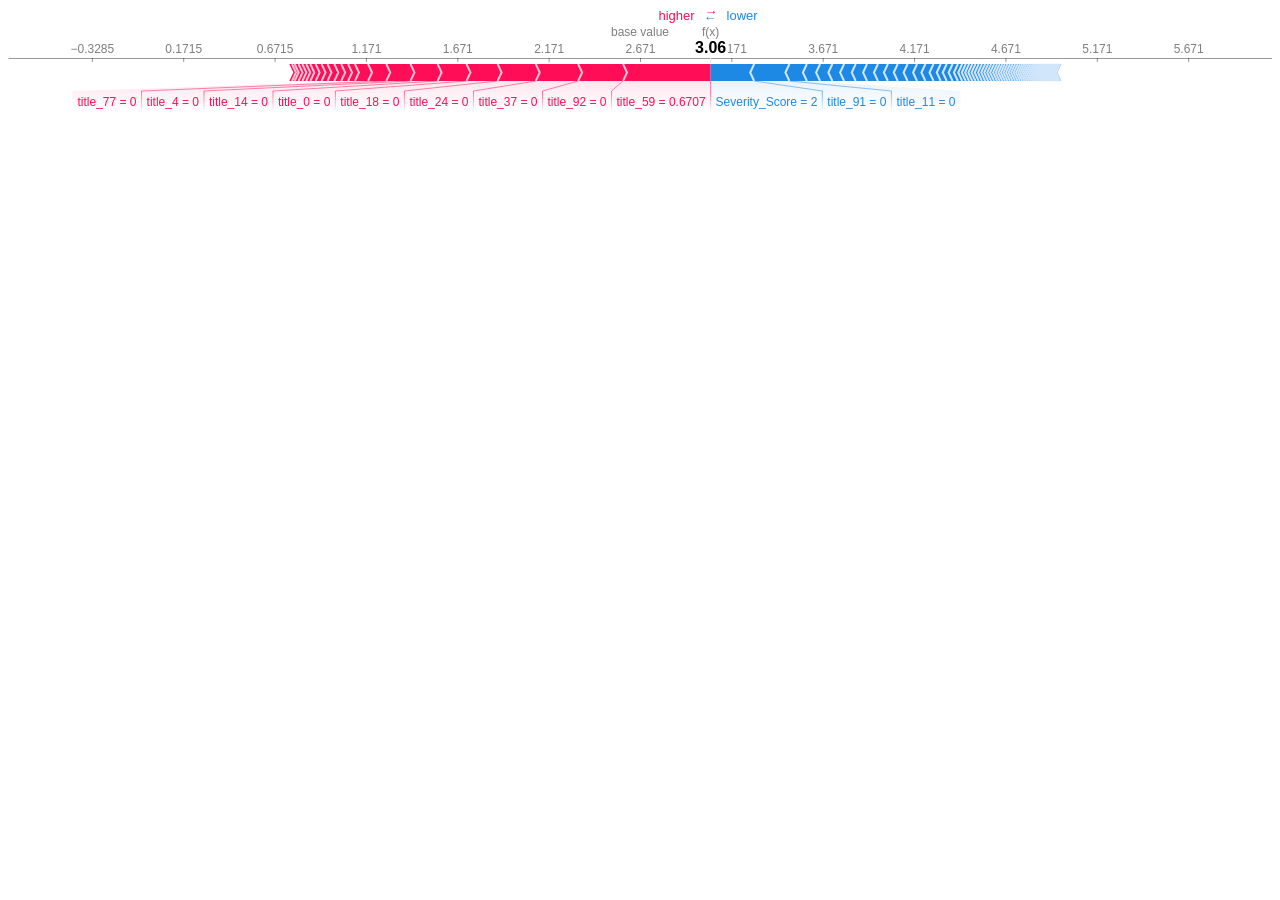
<file: Outputs/Logistic_Regression/shap_force_lr.html>
<html><head><meta http-equiv='content-type' content='text/html'; charset='utf-8'><script charset='utf-8'>/*! For license information please see bundle.js.LICENSE.txt */
(()=>{var e={486:function(e,t,n){var r;e=n.nmd(e),function(){var a,i="Expected a function",o="__lodash_hash_undefined__",u="__lodash_placeholder__",l=32,s=128,c=1/0,f=9007199254740991,p=NaN,d=4294967295,h=[["ary",s],["bind",1],["bindKey",2],["curry",8],["curryRight",16],["flip",512],["partial",l],["partialRight",64],["rearg",256]],v="[object Arguments]",g="[object Array]",y="[object Boolean]",m="[object Date]",b="[object Error]",_="[object Function]",w="[object GeneratorFunction]",x="[object Map]",k="[object Number]",S="[object Object]",E="[object Promise]",C="[object RegExp]",T="[object Set]",M="[object String]",N="[object Symbol]",P="[object WeakMap]",z="[object ArrayBuffer]",L="[object DataView]",O="[object Float32Array]",A="[object Float64Array]",F="[object Int8Array]",D="[object Int16Array]",R="[object Int32Array]",j="[object Uint8Array]",U="[object Uint8ClampedArray]",I="[object Uint16Array]",$="[object Uint32Array]",B=/\b__p \+= '';/g,W=/\b(__p \+=) '' \+/g,V=/(__e\(.*?\)|\b__t\)) \+\n'';/g,H=/&(?:amp|lt|gt|quot|#39);/g,q=/[&<>"']/g,Q=RegExp(H.source),Y=RegExp(q.source),G=/<%-([\s\S]+?)%>/g,K=/<%([\s\S]+?)%>/g,Z=/<%=([\s\S]+?)%>/g,X=/\.|\[(?:[^[\]]*|(["'])(?:(?!\1)[^\\]|\\.)*?\1)\]/,J=/^\w*$/,ee=/[^.[\]]+|\[(?:(-?\d+(?:\.\d+)?)|(["'])((?:(?!\2)[^\\]|\\.)*?)\2)\]|(?=(?:\.|\[\])(?:\.|\[\]|$))/g,te=/[\\^$.*+?()[\]{}|]/g,ne=RegExp(te.source),re=/^\s+/,ae=/\s/,ie=/\{(?:\n\/\* \[wrapped with .+\] \*\/)?\n?/,oe=/\{\n\/\* \[wrapped with (.+)\] \*/,ue=/,? & /,le=/[^\x00-\x2f\x3a-\x40\x5b-\x60\x7b-\x7f]+/g,se=/[()=,{}\[\]\/\s]/,ce=/\\(\\)?/g,fe=/\$\{([^\\}]*(?:\\.[^\\}]*)*)\}/g,pe=/\w*$/,de=/^[-+]0x[0-9a-f]+$/i,he=/^0b[01]+$/i,ve=/^\[object .+?Constructor\]$/,ge=/^0o[0-7]+$/i,ye=/^(?:0|[1-9]\d*)$/,me=/[\xc0-\xd6\xd8-\xf6\xf8-\xff\u0100-\u017f]/g,be=/($^)/,_e=/['\n\r\u2028\u2029\\]/g,we="\\ud800-\\udfff",xe="\\u0300-\\u036f\\ufe20-\\ufe2f\\u20d0-\\u20ff",ke="\\u2700-\\u27bf",Se="a-z\\xdf-\\xf6\\xf8-\\xff",Ee="A-Z\\xc0-\\xd6\\xd8-\\xde",Ce="\\ufe0e\\ufe0f",Te="\\xac\\xb1\\xd7\\xf7\\x00-\\x2f\\x3a-\\x40\\x5b-\\x60\\x7b-\\xbf\\u2000-\\u206f \\t\\x0b\\f\\xa0\\ufeff\\n\\r\\u2028\\u2029\\u1680\\u180e\\u2000\\u2001\\u2002\\u2003\\u2004\\u2005\\u2006\\u2007\\u2008\\u2009\\u200a\\u202f\\u205f\\u3000",Me="["+we+"]",Ne="["+Te+"]",Pe="["+xe+"]",ze="\\d+",Le="["+ke+"]",Oe="["+Se+"]",Ae="[^"+we+Te+ze+ke+Se+Ee+"]",Fe="\\ud83c[\\udffb-\\udfff]",De="[^"+we+"]",Re="(?:\\ud83c[\\udde6-\\uddff]){2}",je="[\\ud800-\\udbff][\\udc00-\\udfff]",Ue="["+Ee+"]",Ie="\\u200d",$e="(?:"+Oe+"|"+Ae+")",Be="(?:"+Ue+"|"+Ae+")",We="(?:['’](?:d|ll|m|re|s|t|ve))?",Ve="(?:['’](?:D|LL|M|RE|S|T|VE))?",He="(?:"+Pe+"|"+Fe+")?",qe="["+Ce+"]?",Qe=qe+He+"(?:"+Ie+"(?:"+[De,Re,je].join("|")+")"+qe+He+")*",Ye="(?:"+[Le,Re,je].join("|")+")"+Qe,Ge="(?:"+[De+Pe+"?",Pe,Re,je,Me].join("|")+")",Ke=RegExp("['’]","g"),Ze=RegExp(Pe,"g"),Xe=RegExp(Fe+"(?="+Fe+")|"+Ge+Qe,"g"),Je=RegExp([Ue+"?"+Oe+"+"+We+"(?="+[Ne,Ue,"$"].join("|")+")",Be+"+"+Ve+"(?="+[Ne,Ue+$e,"$"].join("|")+")",Ue+"?"+$e+"+"+We,Ue+"+"+Ve,"\\d*(?:1ST|2ND|3RD|(?![123])\\dTH)(?=\\b|[a-z_])","\\d*(?:1st|2nd|3rd|(?![123])\\dth)(?=\\b|[A-Z_])",ze,Ye].join("|"),"g"),et=RegExp("["+Ie+we+xe+Ce+"]"),tt=/[a-z][A-Z]|[A-Z]{2}[a-z]|[0-9][a-zA-Z]|[a-zA-Z][0-9]|[^a-zA-Z0-9 ]/,nt=["Array","Buffer","DataView","Date","Error","Float32Array","Float64Array","Function","Int8Array","Int16Array","Int32Array","Map","Math","Object","Promise","RegExp","Set","String","Symbol","TypeError","Uint8Array","Uint8ClampedArray","Uint16Array","Uint32Array","WeakMap","_","clearTimeout","isFinite","parseInt","setTimeout"],rt=-1,at={};at[O]=at[A]=at[F]=at[D]=at[R]=at[j]=at[U]=at[I]=at[$]=!0,at[v]=at[g]=at[z]=at[y]=at[L]=at[m]=at[b]=at[_]=at[x]=at[k]=at[S]=at[C]=at[T]=at[M]=at[P]=!1;var it={};it[v]=it[g]=it[z]=it[L]=it[y]=it[m]=it[O]=it[A]=it[F]=it[D]=it[R]=it[x]=it[k]=it[S]=it[C]=it[T]=it[M]=it[N]=it[j]=it[U]=it[I]=it[$]=!0,it[b]=it[_]=it[P]=!1;var ot={"\\":"\\","'":"'","\n":"n","\r":"r","\u2028":"u2028","\u2029":"u2029"},ut=parseFloat,lt=parseInt,st="object"==typeof n.g&&n.g&&n.g.Object===Object&&n.g,ct="object"==typeof self&&self&&self.Object===Object&&self,ft=st||ct||Function("return this")(),pt=t&&!t.nodeType&&t,dt=pt&&e&&!e.nodeType&&e,ht=dt&&dt.exports===pt,vt=ht&&st.process,gt=function(){try{return dt&&dt.require&&dt.require("util").types||vt&&vt.binding&&vt.binding("util")}catch(e){}}(),yt=gt&&gt.isArrayBuffer,mt=gt&&gt.isDate,bt=gt&&gt.isMap,_t=gt&&gt.isRegExp,wt=gt&&gt.isSet,xt=gt&&gt.isTypedArray;function kt(e,t,n){switch(n.length){case 0:return e.call(t);case 1:return e.call(t,n[0]);case 2:return e.call(t,n[0],n[1]);case 3:return e.call(t,n[0],n[1],n[2])}return e.apply(t,n)}function St(e,t,n,r){for(var a=-1,i=null==e?0:e.length;++a<i;){var o=e[a];t(r,o,n(o),e)}return r}function Et(e,t){for(var n=-1,r=null==e?0:e.length;++n<r&&!1!==t(e[n],n,e););return e}function Ct(e,t){for(var n=null==e?0:e.length;n--&&!1!==t(e[n],n,e););return e}function Tt(e,t){for(var n=-1,r=null==e?0:e.length;++n<r;)if(!t(e[n],n,e))return!1;return!0}function Mt(e,t){for(var n=-1,r=null==e?0:e.length,a=0,i=[];++n<r;){var o=e[n];t(o,n,e)&&(i[a++]=o)}return i}function Nt(e,t){return!(null==e||!e.length)&&Ut(e,t,0)>-1}function Pt(e,t,n){for(var r=-1,a=null==e?0:e.length;++r<a;)if(n(t,e[r]))return!0;return!1}function zt(e,t){for(var n=-1,r=null==e?0:e.length,a=Array(r);++n<r;)a[n]=t(e[n],n,e);return a}function Lt(e,t){for(var n=-1,r=t.length,a=e.length;++n<r;)e[a+n]=t[n];return e}function Ot(e,t,n,r){var a=-1,i=null==e?0:e.length;for(r&&i&&(n=e[++a]);++a<i;)n=t(n,e[a],a,e);return n}function At(e,t,n,r){var a=null==e?0:e.length;for(r&&a&&(n=e[--a]);a--;)n=t(n,e[a],a,e);return n}function Ft(e,t){for(var n=-1,r=null==e?0:e.length;++n<r;)if(t(e[n],n,e))return!0;return!1}var Dt=Wt("length");function Rt(e,t,n){var r;return n(e,(function(e,n,a){if(t(e,n,a))return r=n,!1})),r}function jt(e,t,n,r){for(var a=e.length,i=n+(r?1:-1);r?i--:++i<a;)if(t(e[i],i,e))return i;return-1}function Ut(e,t,n){return t==t?function(e,t,n){for(var r=n-1,a=e.length;++r<a;)if(e[r]===t)return r;return-1}(e,t,n):jt(e,$t,n)}function It(e,t,n,r){for(var a=n-1,i=e.length;++a<i;)if(r(e[a],t))return a;return-1}function $t(e){return e!=e}function Bt(e,t){var n=null==e?0:e.length;return n?qt(e,t)/n:p}function Wt(e){return function(t){return null==t?a:t[e]}}function Vt(e){return function(t){return null==e?a:e[t]}}function Ht(e,t,n,r,a){return a(e,(function(e,a,i){n=r?(r=!1,e):t(n,e,a,i)})),n}function qt(e,t){for(var n,r=-1,i=e.length;++r<i;){var o=t(e[r]);o!==a&&(n=n===a?o:n+o)}return n}function Qt(e,t){for(var n=-1,r=Array(e);++n<e;)r[n]=t(n);return r}function Yt(e){return e?e.slice(0,pn(e)+1).replace(re,""):e}function Gt(e){return function(t){return e(t)}}function Kt(e,t){return zt(t,(function(t){return e[t]}))}function Zt(e,t){return e.has(t)}function Xt(e,t){for(var n=-1,r=e.length;++n<r&&Ut(t,e[n],0)>-1;);return n}function Jt(e,t){for(var n=e.length;n--&&Ut(t,e[n],0)>-1;);return n}var en=Vt({À:"A",Á:"A",Â:"A",Ã:"A",Ä:"A",Å:"A",à:"a",á:"a",â:"a",ã:"a",ä:"a",å:"a",Ç:"C",ç:"c",Ð:"D",ð:"d",È:"E",É:"E",Ê:"E",Ë:"E",è:"e",é:"e",ê:"e",ë:"e",Ì:"I",Í:"I",Î:"I",Ï:"I",ì:"i",í:"i",î:"i",ï:"i",Ñ:"N",ñ:"n",Ò:"O",Ó:"O",Ô:"O",Õ:"O",Ö:"O",Ø:"O",ò:"o",ó:"o",ô:"o",õ:"o",ö:"o",ø:"o",Ù:"U",Ú:"U",Û:"U",Ü:"U",ù:"u",ú:"u",û:"u",ü:"u",Ý:"Y",ý:"y",ÿ:"y",Æ:"Ae",æ:"ae",Þ:"Th",þ:"th",ß:"ss",Ā:"A",Ă:"A",Ą:"A",ā:"a",ă:"a",ą:"a",Ć:"C",Ĉ:"C",Ċ:"C",Č:"C",ć:"c",ĉ:"c",ċ:"c",č:"c",Ď:"D",Đ:"D",ď:"d",đ:"d",Ē:"E",Ĕ:"E",Ė:"E",Ę:"E",Ě:"E",ē:"e",ĕ:"e",ė:"e",ę:"e",ě:"e",Ĝ:"G",Ğ:"G",Ġ:"G",Ģ:"G",ĝ:"g",ğ:"g",ġ:"g",ģ:"g",Ĥ:"H",Ħ:"H",ĥ:"h",ħ:"h",Ĩ:"I",Ī:"I",Ĭ:"I",Į:"I",İ:"I",ĩ:"i",ī:"i",ĭ:"i",į:"i",ı:"i",Ĵ:"J",ĵ:"j",Ķ:"K",ķ:"k",ĸ:"k",Ĺ:"L",Ļ:"L",Ľ:"L",Ŀ:"L",Ł:"L",ĺ:"l",ļ:"l",ľ:"l",ŀ:"l",ł:"l",Ń:"N",Ņ:"N",Ň:"N",Ŋ:"N",ń:"n",ņ:"n",ň:"n",ŋ:"n",Ō:"O",Ŏ:"O",Ő:"O",ō:"o",ŏ:"o",ő:"o",Ŕ:"R",Ŗ:"R",Ř:"R",ŕ:"r",ŗ:"r",ř:"r",Ś:"S",Ŝ:"S",Ş:"S",Š:"S",ś:"s",ŝ:"s",ş:"s",š:"s",Ţ:"T",Ť:"T",Ŧ:"T",ţ:"t",ť:"t",ŧ:"t",Ũ:"U",Ū:"U",Ŭ:"U",Ů:"U",Ű:"U",Ų:"U",ũ:"u",ū:"u",ŭ:"u",ů:"u",ű:"u",ų:"u",Ŵ:"W",ŵ:"w",Ŷ:"Y",ŷ:"y",Ÿ:"Y",Ź:"Z",Ż:"Z",Ž:"Z",ź:"z",ż:"z",ž:"z",Ĳ:"IJ",ĳ:"ij",Œ:"Oe",œ:"oe",ŉ:"'n",ſ:"s"}),tn=Vt({"&":"&amp;","<":"&lt;",">":"&gt;",'"':"&quot;","'":"&#39;"});function nn(e){return"\\"+ot[e]}function rn(e){return et.test(e)}function an(e){var t=-1,n=Array(e.size);return e.forEach((function(e,r){n[++t]=[r,e]})),n}function on(e,t){return function(n){return e(t(n))}}function un(e,t){for(var n=-1,r=e.length,a=0,i=[];++n<r;){var o=e[n];o!==t&&o!==u||(e[n]=u,i[a++]=n)}return i}function ln(e){var t=-1,n=Array(e.size);return e.forEach((function(e){n[++t]=e})),n}function sn(e){var t=-1,n=Array(e.size);return e.forEach((function(e){n[++t]=[e,e]})),n}function cn(e){return rn(e)?function(e){for(var t=Xe.lastIndex=0;Xe.test(e);)++t;return t}(e):Dt(e)}function fn(e){return rn(e)?function(e){return e.match(Xe)||[]}(e):function(e){return e.split("")}(e)}function pn(e){for(var t=e.length;t--&&ae.test(e.charAt(t)););return t}var dn=Vt({"&amp;":"&","&lt;":"<","&gt;":">","&quot;":'"',"&#39;":"'"}),hn=function e(t){var n,r=(t=null==t?ft:hn.defaults(ft.Object(),t,hn.pick(ft,nt))).Array,ae=t.Date,we=t.Error,xe=t.Function,ke=t.Math,Se=t.Object,Ee=t.RegExp,Ce=t.String,Te=t.TypeError,Me=r.prototype,Ne=xe.prototype,Pe=Se.prototype,ze=t["__core-js_shared__"],Le=Ne.toString,Oe=Pe.hasOwnProperty,Ae=0,Fe=(n=/[^.]+$/.exec(ze&&ze.keys&&ze.keys.IE_PROTO||""))?"Symbol(src)_1."+n:"",De=Pe.toString,Re=Le.call(Se),je=ft._,Ue=Ee("^"+Le.call(Oe).replace(te,"\\$&").replace(/hasOwnProperty|(function).*?(?=\\\()| for .+?(?=\\\])/g,"$1.*?")+"$"),Ie=ht?t.Buffer:a,$e=t.Symbol,Be=t.Uint8Array,We=Ie?Ie.allocUnsafe:a,Ve=on(Se.getPrototypeOf,Se),He=Se.create,qe=Pe.propertyIsEnumerable,Qe=Me.splice,Ye=$e?$e.isConcatSpreadable:a,Ge=$e?$e.iterator:a,Xe=$e?$e.toStringTag:a,et=function(){try{var e=li(Se,"defineProperty");return e({},"",{}),e}catch(e){}}(),ot=t.clearTimeout!==ft.clearTimeout&&t.clearTimeout,st=ae&&ae.now!==ft.Date.now&&ae.now,ct=t.setTimeout!==ft.setTimeout&&t.setTimeout,pt=ke.ceil,dt=ke.floor,vt=Se.getOwnPropertySymbols,gt=Ie?Ie.isBuffer:a,Dt=t.isFinite,Vt=Me.join,vn=on(Se.keys,Se),gn=ke.max,yn=ke.min,mn=ae.now,bn=t.parseInt,_n=ke.random,wn=Me.reverse,xn=li(t,"DataView"),kn=li(t,"Map"),Sn=li(t,"Promise"),En=li(t,"Set"),Cn=li(t,"WeakMap"),Tn=li(Se,"create"),Mn=Cn&&new Cn,Nn={},Pn=Di(xn),zn=Di(kn),Ln=Di(Sn),On=Di(En),An=Di(Cn),Fn=$e?$e.prototype:a,Dn=Fn?Fn.valueOf:a,Rn=Fn?Fn.toString:a;function jn(e){if(eu(e)&&!Wo(e)&&!(e instanceof Bn)){if(e instanceof $n)return e;if(Oe.call(e,"__wrapped__"))return Ri(e)}return new $n(e)}var Un=function(){function e(){}return function(t){if(!Jo(t))return{};if(He)return He(t);e.prototype=t;var n=new e;return e.prototype=a,n}}();function In(){}function $n(e,t){this.__wrapped__=e,this.__actions__=[],this.__chain__=!!t,this.__index__=0,this.__values__=a}function Bn(e){this.__wrapped__=e,this.__actions__=[],this.__dir__=1,this.__filtered__=!1,this.__iteratees__=[],this.__takeCount__=d,this.__views__=[]}function Wn(e){var t=-1,n=null==e?0:e.length;for(this.clear();++t<n;){var r=e[t];this.set(r[0],r[1])}}function Vn(e){var t=-1,n=null==e?0:e.length;for(this.clear();++t<n;){var r=e[t];this.set(r[0],r[1])}}function Hn(e){var t=-1,n=null==e?0:e.length;for(this.clear();++t<n;){var r=e[t];this.set(r[0],r[1])}}function qn(e){var t=-1,n=null==e?0:e.length;for(this.__data__=new Hn;++t<n;)this.add(e[t])}function Qn(e){var t=this.__data__=new Vn(e);this.size=t.size}function Yn(e,t){var n=Wo(e),r=!n&&Bo(e),a=!n&&!r&&Qo(e),i=!n&&!r&&!a&&lu(e),o=n||r||a||i,u=o?Qt(e.length,Ce):[],l=u.length;for(var s in e)!t&&!Oe.call(e,s)||o&&("length"==s||a&&("offset"==s||"parent"==s)||i&&("buffer"==s||"byteLength"==s||"byteOffset"==s)||vi(s,l))||u.push(s);return u}function Gn(e){var t=e.length;return t?e[Hr(0,t-1)]:a}function Kn(e,t){return zi(Ca(e),ir(t,0,e.length))}function Zn(e){return zi(Ca(e))}function Xn(e,t,n){(n!==a&&!Uo(e[t],n)||n===a&&!(t in e))&&rr(e,t,n)}function Jn(e,t,n){var r=e[t];Oe.call(e,t)&&Uo(r,n)&&(n!==a||t in e)||rr(e,t,n)}function er(e,t){for(var n=e.length;n--;)if(Uo(e[n][0],t))return n;return-1}function tr(e,t,n,r){return cr(e,(function(e,a,i){t(r,e,n(e),i)})),r}function nr(e,t){return e&&Ta(t,Pu(t),e)}function rr(e,t,n){"__proto__"==t&&et?et(e,t,{configurable:!0,enumerable:!0,value:n,writable:!0}):e[t]=n}function ar(e,t){for(var n=-1,i=t.length,o=r(i),u=null==e;++n<i;)o[n]=u?a:Eu(e,t[n]);return o}function ir(e,t,n){return e==e&&(n!==a&&(e=e<=n?e:n),t!==a&&(e=e>=t?e:t)),e}function or(e,t,n,r,i,o){var u,l=1&t,s=2&t,c=4&t;if(n&&(u=i?n(e,r,i,o):n(e)),u!==a)return u;if(!Jo(e))return e;var f=Wo(e);if(f){if(u=function(e){var t=e.length,n=new e.constructor(t);return t&&"string"==typeof e[0]&&Oe.call(e,"index")&&(n.index=e.index,n.input=e.input),n}(e),!l)return Ca(e,u)}else{var p=fi(e),d=p==_||p==w;if(Qo(e))return _a(e,l);if(p==S||p==v||d&&!i){if(u=s||d?{}:di(e),!l)return s?function(e,t){return Ta(e,ci(e),t)}(e,function(e,t){return e&&Ta(t,zu(t),e)}(u,e)):function(e,t){return Ta(e,si(e),t)}(e,nr(u,e))}else{if(!it[p])return i?e:{};u=function(e,t,n){var r,a=e.constructor;switch(t){case z:return wa(e);case y:case m:return new a(+e);case L:return function(e,t){var n=t?wa(e.buffer):e.buffer;return new e.constructor(n,e.byteOffset,e.byteLength)}(e,n);case O:case A:case F:case D:case R:case j:case U:case I:case $:return xa(e,n);case x:return new a;case k:case M:return new a(e);case C:return function(e){var t=new e.constructor(e.source,pe.exec(e));return t.lastIndex=e.lastIndex,t}(e);case T:return new a;case N:return r=e,Dn?Se(Dn.call(r)):{}}}(e,p,l)}}o||(o=new Qn);var h=o.get(e);if(h)return h;o.set(e,u),iu(e)?e.forEach((function(r){u.add(or(r,t,n,r,e,o))})):tu(e)&&e.forEach((function(r,a){u.set(a,or(r,t,n,a,e,o))}));var g=f?a:(c?s?ti:ei:s?zu:Pu)(e);return Et(g||e,(function(r,a){g&&(r=e[a=r]),Jn(u,a,or(r,t,n,a,e,o))})),u}function ur(e,t,n){var r=n.length;if(null==e)return!r;for(e=Se(e);r--;){var i=n[r],o=t[i],u=e[i];if(u===a&&!(i in e)||!o(u))return!1}return!0}function lr(e,t,n){if("function"!=typeof e)throw new Te(i);return Ti((function(){e.apply(a,n)}),t)}function sr(e,t,n,r){var a=-1,i=Nt,o=!0,u=e.length,l=[],s=t.length;if(!u)return l;n&&(t=zt(t,Gt(n))),r?(i=Pt,o=!1):t.length>=200&&(i=Zt,o=!1,t=new qn(t));e:for(;++a<u;){var c=e[a],f=null==n?c:n(c);if(c=r||0!==c?c:0,o&&f==f){for(var p=s;p--;)if(t[p]===f)continue e;l.push(c)}else i(t,f,r)||l.push(c)}return l}jn.templateSettings={escape:G,evaluate:K,interpolate:Z,variable:"",imports:{_:jn}},jn.prototype=In.prototype,jn.prototype.constructor=jn,$n.prototype=Un(In.prototype),$n.prototype.constructor=$n,Bn.prototype=Un(In.prototype),Bn.prototype.constructor=Bn,Wn.prototype.clear=function(){this.__data__=Tn?Tn(null):{},this.size=0},Wn.prototype.delete=function(e){var t=this.has(e)&&delete this.__data__[e];return this.size-=t?1:0,t},Wn.prototype.get=function(e){var t=this.__data__;if(Tn){var n=t[e];return n===o?a:n}return Oe.call(t,e)?t[e]:a},Wn.prototype.has=function(e){var t=this.__data__;return Tn?t[e]!==a:Oe.call(t,e)},Wn.prototype.set=function(e,t){var n=this.__data__;return this.size+=this.has(e)?0:1,n[e]=Tn&&t===a?o:t,this},Vn.prototype.clear=function(){this.__data__=[],this.size=0},Vn.prototype.delete=function(e){var t=this.__data__,n=er(t,e);return!(n<0||(n==t.length-1?t.pop():Qe.call(t,n,1),--this.size,0))},Vn.prototype.get=function(e){var t=this.__data__,n=er(t,e);return n<0?a:t[n][1]},Vn.prototype.has=function(e){return er(this.__data__,e)>-1},Vn.prototype.set=function(e,t){var n=this.__data__,r=er(n,e);return r<0?(++this.size,n.push([e,t])):n[r][1]=t,this},Hn.prototype.clear=function(){this.size=0,this.__data__={hash:new Wn,map:new(kn||Vn),string:new Wn}},Hn.prototype.delete=function(e){var t=oi(this,e).delete(e);return this.size-=t?1:0,t},Hn.prototype.get=function(e){return oi(this,e).get(e)},Hn.prototype.has=function(e){return oi(this,e).has(e)},Hn.prototype.set=function(e,t){var n=oi(this,e),r=n.size;return n.set(e,t),this.size+=n.size==r?0:1,this},qn.prototype.add=qn.prototype.push=function(e){return this.__data__.set(e,o),this},qn.prototype.has=function(e){return this.__data__.has(e)},Qn.prototype.clear=function(){this.__data__=new Vn,this.size=0},Qn.prototype.delete=function(e){var t=this.__data__,n=t.delete(e);return this.size=t.size,n},Qn.prototype.get=function(e){return this.__data__.get(e)},Qn.prototype.has=function(e){return this.__data__.has(e)},Qn.prototype.set=function(e,t){var n=this.__data__;if(n instanceof Vn){var r=n.__data__;if(!kn||r.length<199)return r.push([e,t]),this.size=++n.size,this;n=this.__data__=new Hn(r)}return n.set(e,t),this.size=n.size,this};var cr=Pa(mr),fr=Pa(br,!0);function pr(e,t){var n=!0;return cr(e,(function(e,r,a){return n=!!t(e,r,a)})),n}function dr(e,t,n){for(var r=-1,i=e.length;++r<i;){var o=e[r],u=t(o);if(null!=u&&(l===a?u==u&&!uu(u):n(u,l)))var l=u,s=o}return s}function hr(e,t){var n=[];return cr(e,(function(e,r,a){t(e,r,a)&&n.push(e)})),n}function vr(e,t,n,r,a){var i=-1,o=e.length;for(n||(n=hi),a||(a=[]);++i<o;){var u=e[i];t>0&&n(u)?t>1?vr(u,t-1,n,r,a):Lt(a,u):r||(a[a.length]=u)}return a}var gr=za(),yr=za(!0);function mr(e,t){return e&&gr(e,t,Pu)}function br(e,t){return e&&yr(e,t,Pu)}function _r(e,t){return Mt(t,(function(t){return Ko(e[t])}))}function wr(e,t){for(var n=0,r=(t=ga(t,e)).length;null!=e&&n<r;)e=e[Fi(t[n++])];return n&&n==r?e:a}function xr(e,t,n){var r=t(e);return Wo(e)?r:Lt(r,n(e))}function kr(e){return null==e?e===a?"[object Undefined]":"[object Null]":Xe&&Xe in Se(e)?function(e){var t=Oe.call(e,Xe),n=e[Xe];try{e[Xe]=a;var r=!0}catch(e){}var i=De.call(e);return r&&(t?e[Xe]=n:delete e[Xe]),i}(e):function(e){return De.call(e)}(e)}function Sr(e,t){return e>t}function Er(e,t){return null!=e&&Oe.call(e,t)}function Cr(e,t){return null!=e&&t in Se(e)}function Tr(e,t,n){for(var i=n?Pt:Nt,o=e[0].length,u=e.length,l=u,s=r(u),c=1/0,f=[];l--;){var p=e[l];l&&t&&(p=zt(p,Gt(t))),c=yn(p.length,c),s[l]=!n&&(t||o>=120&&p.length>=120)?new qn(l&&p):a}p=e[0];var d=-1,h=s[0];e:for(;++d<o&&f.length<c;){var v=p[d],g=t?t(v):v;if(v=n||0!==v?v:0,!(h?Zt(h,g):i(f,g,n))){for(l=u;--l;){var y=s[l];if(!(y?Zt(y,g):i(e[l],g,n)))continue e}h&&h.push(g),f.push(v)}}return f}function Mr(e,t,n){var r=null==(e=Si(e,t=ga(t,e)))?e:e[Fi(Yi(t))];return null==r?a:kt(r,e,n)}function Nr(e){return eu(e)&&kr(e)==v}function Pr(e,t,n,r,i){return e===t||(null==e||null==t||!eu(e)&&!eu(t)?e!=e&&t!=t:function(e,t,n,r,i,o){var u=Wo(e),l=Wo(t),s=u?g:fi(e),c=l?g:fi(t),f=(s=s==v?S:s)==S,p=(c=c==v?S:c)==S,d=s==c;if(d&&Qo(e)){if(!Qo(t))return!1;u=!0,f=!1}if(d&&!f)return o||(o=new Qn),u||lu(e)?Xa(e,t,n,r,i,o):function(e,t,n,r,a,i,o){switch(n){case L:if(e.byteLength!=t.byteLength||e.byteOffset!=t.byteOffset)return!1;e=e.buffer,t=t.buffer;case z:return!(e.byteLength!=t.byteLength||!i(new Be(e),new Be(t)));case y:case m:case k:return Uo(+e,+t);case b:return e.name==t.name&&e.message==t.message;case C:case M:return e==t+"";case x:var u=an;case T:var l=1&r;if(u||(u=ln),e.size!=t.size&&!l)return!1;var s=o.get(e);if(s)return s==t;r|=2,o.set(e,t);var c=Xa(u(e),u(t),r,a,i,o);return o.delete(e),c;case N:if(Dn)return Dn.call(e)==Dn.call(t)}return!1}(e,t,s,n,r,i,o);if(!(1&n)){var h=f&&Oe.call(e,"__wrapped__"),_=p&&Oe.call(t,"__wrapped__");if(h||_){var w=h?e.value():e,E=_?t.value():t;return o||(o=new Qn),i(w,E,n,r,o)}}return!!d&&(o||(o=new Qn),function(e,t,n,r,i,o){var u=1&n,l=ei(e),s=l.length;if(s!=ei(t).length&&!u)return!1;for(var c=s;c--;){var f=l[c];if(!(u?f in t:Oe.call(t,f)))return!1}var p=o.get(e),d=o.get(t);if(p&&d)return p==t&&d==e;var h=!0;o.set(e,t),o.set(t,e);for(var v=u;++c<s;){var g=e[f=l[c]],y=t[f];if(r)var m=u?r(y,g,f,t,e,o):r(g,y,f,e,t,o);if(!(m===a?g===y||i(g,y,n,r,o):m)){h=!1;break}v||(v="constructor"==f)}if(h&&!v){var b=e.constructor,_=t.constructor;b==_||!("constructor"in e)||!("constructor"in t)||"function"==typeof b&&b instanceof b&&"function"==typeof _&&_ instanceof _||(h=!1)}return o.delete(e),o.delete(t),h}(e,t,n,r,i,o))}(e,t,n,r,Pr,i))}function zr(e,t,n,r){var i=n.length,o=i,u=!r;if(null==e)return!o;for(e=Se(e);i--;){var l=n[i];if(u&&l[2]?l[1]!==e[l[0]]:!(l[0]in e))return!1}for(;++i<o;){var s=(l=n[i])[0],c=e[s],f=l[1];if(u&&l[2]){if(c===a&&!(s in e))return!1}else{var p=new Qn;if(r)var d=r(c,f,s,e,t,p);if(!(d===a?Pr(f,c,3,r,p):d))return!1}}return!0}function Lr(e){return!(!Jo(e)||(t=e,Fe&&Fe in t))&&(Ko(e)?Ue:ve).test(Di(e));var t}function Or(e){return"function"==typeof e?e:null==e?nl:"object"==typeof e?Wo(e)?jr(e[0],e[1]):Rr(e):fl(e)}function Ar(e){if(!_i(e))return vn(e);var t=[];for(var n in Se(e))Oe.call(e,n)&&"constructor"!=n&&t.push(n);return t}function Fr(e,t){return e<t}function Dr(e,t){var n=-1,a=Ho(e)?r(e.length):[];return cr(e,(function(e,r,i){a[++n]=t(e,r,i)})),a}function Rr(e){var t=ui(e);return 1==t.length&&t[0][2]?xi(t[0][0],t[0][1]):function(n){return n===e||zr(n,e,t)}}function jr(e,t){return yi(e)&&wi(t)?xi(Fi(e),t):function(n){var r=Eu(n,e);return r===a&&r===t?Cu(n,e):Pr(t,r,3)}}function Ur(e,t,n,r,i){e!==t&&gr(t,(function(o,u){if(i||(i=new Qn),Jo(o))!function(e,t,n,r,i,o,u){var l=Ei(e,n),s=Ei(t,n),c=u.get(s);if(c)Xn(e,n,c);else{var f=o?o(l,s,n+"",e,t,u):a,p=f===a;if(p){var d=Wo(s),h=!d&&Qo(s),v=!d&&!h&&lu(s);f=s,d||h||v?Wo(l)?f=l:qo(l)?f=Ca(l):h?(p=!1,f=_a(s,!0)):v?(p=!1,f=xa(s,!0)):f=[]:ru(s)||Bo(s)?(f=l,Bo(l)?f=gu(l):Jo(l)&&!Ko(l)||(f=di(s))):p=!1}p&&(u.set(s,f),i(f,s,r,o,u),u.delete(s)),Xn(e,n,f)}}(e,t,u,n,Ur,r,i);else{var l=r?r(Ei(e,u),o,u+"",e,t,i):a;l===a&&(l=o),Xn(e,u,l)}}),zu)}function Ir(e,t){var n=e.length;if(n)return vi(t+=t<0?n:0,n)?e[t]:a}function $r(e,t,n){t=t.length?zt(t,(function(e){return Wo(e)?function(t){return wr(t,1===e.length?e[0]:e)}:e})):[nl];var r=-1;t=zt(t,Gt(ii()));var a=Dr(e,(function(e,n,a){var i=zt(t,(function(t){return t(e)}));return{criteria:i,index:++r,value:e}}));return function(e,t){var r=e.length;for(e.sort((function(e,t){return function(e,t,n){for(var r=-1,a=e.criteria,i=t.criteria,o=a.length,u=n.length;++r<o;){var l=ka(a[r],i[r]);if(l)return r>=u?l:l*("desc"==n[r]?-1:1)}return e.index-t.index}(e,t,n)}));r--;)e[r]=e[r].value;return e}(a)}function Br(e,t,n){for(var r=-1,a=t.length,i={};++r<a;){var o=t[r],u=wr(e,o);n(u,o)&&Kr(i,ga(o,e),u)}return i}function Wr(e,t,n,r){var a=r?It:Ut,i=-1,o=t.length,u=e;for(e===t&&(t=Ca(t)),n&&(u=zt(e,Gt(n)));++i<o;)for(var l=0,s=t[i],c=n?n(s):s;(l=a(u,c,l,r))>-1;)u!==e&&Qe.call(u,l,1),Qe.call(e,l,1);return e}function Vr(e,t){for(var n=e?t.length:0,r=n-1;n--;){var a=t[n];if(n==r||a!==i){var i=a;vi(a)?Qe.call(e,a,1):la(e,a)}}return e}function Hr(e,t){return e+dt(_n()*(t-e+1))}function qr(e,t){var n="";if(!e||t<1||t>f)return n;do{t%2&&(n+=e),(t=dt(t/2))&&(e+=e)}while(t);return n}function Qr(e,t){return Mi(ki(e,t,nl),e+"")}function Yr(e){return Gn(Uu(e))}function Gr(e,t){var n=Uu(e);return zi(n,ir(t,0,n.length))}function Kr(e,t,n,r){if(!Jo(e))return e;for(var i=-1,o=(t=ga(t,e)).length,u=o-1,l=e;null!=l&&++i<o;){var s=Fi(t[i]),c=n;if("__proto__"===s||"constructor"===s||"prototype"===s)return e;if(i!=u){var f=l[s];(c=r?r(f,s,l):a)===a&&(c=Jo(f)?f:vi(t[i+1])?[]:{})}Jn(l,s,c),l=l[s]}return e}var Zr=Mn?function(e,t){return Mn.set(e,t),e}:nl,Xr=et?function(e,t){return et(e,"toString",{configurable:!0,enumerable:!1,value:Ju(t),writable:!0})}:nl;function Jr(e){return zi(Uu(e))}function ea(e,t,n){var a=-1,i=e.length;t<0&&(t=-t>i?0:i+t),(n=n>i?i:n)<0&&(n+=i),i=t>n?0:n-t>>>0,t>>>=0;for(var o=r(i);++a<i;)o[a]=e[a+t];return o}function ta(e,t){var n;return cr(e,(function(e,r,a){return!(n=t(e,r,a))})),!!n}function na(e,t,n){var r=0,a=null==e?r:e.length;if("number"==typeof t&&t==t&&a<=2147483647){for(;r<a;){var i=r+a>>>1,o=e[i];null!==o&&!uu(o)&&(n?o<=t:o<t)?r=i+1:a=i}return a}return ra(e,t,nl,n)}function ra(e,t,n,r){var i=0,o=null==e?0:e.length;if(0===o)return 0;for(var u=(t=n(t))!=t,l=null===t,s=uu(t),c=t===a;i<o;){var f=dt((i+o)/2),p=n(e[f]),d=p!==a,h=null===p,v=p==p,g=uu(p);if(u)var y=r||v;else y=c?v&&(r||d):l?v&&d&&(r||!h):s?v&&d&&!h&&(r||!g):!h&&!g&&(r?p<=t:p<t);y?i=f+1:o=f}return yn(o,4294967294)}function aa(e,t){for(var n=-1,r=e.length,a=0,i=[];++n<r;){var o=e[n],u=t?t(o):o;if(!n||!Uo(u,l)){var l=u;i[a++]=0===o?0:o}}return i}function ia(e){return"number"==typeof e?e:uu(e)?p:+e}function oa(e){if("string"==typeof e)return e;if(Wo(e))return zt(e,oa)+"";if(uu(e))return Rn?Rn.call(e):"";var t=e+"";return"0"==t&&1/e==-1/0?"-0":t}function ua(e,t,n){var r=-1,a=Nt,i=e.length,o=!0,u=[],l=u;if(n)o=!1,a=Pt;else if(i>=200){var s=t?null:qa(e);if(s)return ln(s);o=!1,a=Zt,l=new qn}else l=t?[]:u;e:for(;++r<i;){var c=e[r],f=t?t(c):c;if(c=n||0!==c?c:0,o&&f==f){for(var p=l.length;p--;)if(l[p]===f)continue e;t&&l.push(f),u.push(c)}else a(l,f,n)||(l!==u&&l.push(f),u.push(c))}return u}function la(e,t){return null==(e=Si(e,t=ga(t,e)))||delete e[Fi(Yi(t))]}function sa(e,t,n,r){return Kr(e,t,n(wr(e,t)),r)}function ca(e,t,n,r){for(var a=e.length,i=r?a:-1;(r?i--:++i<a)&&t(e[i],i,e););return n?ea(e,r?0:i,r?i+1:a):ea(e,r?i+1:0,r?a:i)}function fa(e,t){var n=e;return n instanceof Bn&&(n=n.value()),Ot(t,(function(e,t){return t.func.apply(t.thisArg,Lt([e],t.args))}),n)}function pa(e,t,n){var a=e.length;if(a<2)return a?ua(e[0]):[];for(var i=-1,o=r(a);++i<a;)for(var u=e[i],l=-1;++l<a;)l!=i&&(o[i]=sr(o[i]||u,e[l],t,n));return ua(vr(o,1),t,n)}function da(e,t,n){for(var r=-1,i=e.length,o=t.length,u={};++r<i;){var l=r<o?t[r]:a;n(u,e[r],l)}return u}function ha(e){return qo(e)?e:[]}function va(e){return"function"==typeof e?e:nl}function ga(e,t){return Wo(e)?e:yi(e,t)?[e]:Ai(yu(e))}var ya=Qr;function ma(e,t,n){var r=e.length;return n=n===a?r:n,!t&&n>=r?e:ea(e,t,n)}var ba=ot||function(e){return ft.clearTimeout(e)};function _a(e,t){if(t)return e.slice();var n=e.length,r=We?We(n):new e.constructor(n);return e.copy(r),r}function wa(e){var t=new e.constructor(e.byteLength);return new Be(t).set(new Be(e)),t}function xa(e,t){var n=t?wa(e.buffer):e.buffer;return new e.constructor(n,e.byteOffset,e.length)}function ka(e,t){if(e!==t){var n=e!==a,r=null===e,i=e==e,o=uu(e),u=t!==a,l=null===t,s=t==t,c=uu(t);if(!l&&!c&&!o&&e>t||o&&u&&s&&!l&&!c||r&&u&&s||!n&&s||!i)return 1;if(!r&&!o&&!c&&e<t||c&&n&&i&&!r&&!o||l&&n&&i||!u&&i||!s)return-1}return 0}function Sa(e,t,n,a){for(var i=-1,o=e.length,u=n.length,l=-1,s=t.length,c=gn(o-u,0),f=r(s+c),p=!a;++l<s;)f[l]=t[l];for(;++i<u;)(p||i<o)&&(f[n[i]]=e[i]);for(;c--;)f[l++]=e[i++];return f}function Ea(e,t,n,a){for(var i=-1,o=e.length,u=-1,l=n.length,s=-1,c=t.length,f=gn(o-l,0),p=r(f+c),d=!a;++i<f;)p[i]=e[i];for(var h=i;++s<c;)p[h+s]=t[s];for(;++u<l;)(d||i<o)&&(p[h+n[u]]=e[i++]);return p}function Ca(e,t){var n=-1,a=e.length;for(t||(t=r(a));++n<a;)t[n]=e[n];return t}function Ta(e,t,n,r){var i=!n;n||(n={});for(var o=-1,u=t.length;++o<u;){var l=t[o],s=r?r(n[l],e[l],l,n,e):a;s===a&&(s=e[l]),i?rr(n,l,s):Jn(n,l,s)}return n}function Ma(e,t){return function(n,r){var a=Wo(n)?St:tr,i=t?t():{};return a(n,e,ii(r,2),i)}}function Na(e){return Qr((function(t,n){var r=-1,i=n.length,o=i>1?n[i-1]:a,u=i>2?n[2]:a;for(o=e.length>3&&"function"==typeof o?(i--,o):a,u&&gi(n[0],n[1],u)&&(o=i<3?a:o,i=1),t=Se(t);++r<i;){var l=n[r];l&&e(t,l,r,o)}return t}))}function Pa(e,t){return function(n,r){if(null==n)return n;if(!Ho(n))return e(n,r);for(var a=n.length,i=t?a:-1,o=Se(n);(t?i--:++i<a)&&!1!==r(o[i],i,o););return n}}function za(e){return function(t,n,r){for(var a=-1,i=Se(t),o=r(t),u=o.length;u--;){var l=o[e?u:++a];if(!1===n(i[l],l,i))break}return t}}function La(e){return function(t){var n=rn(t=yu(t))?fn(t):a,r=n?n[0]:t.charAt(0),i=n?ma(n,1).join(""):t.slice(1);return r[e]()+i}}function Oa(e){return function(t){return Ot(Ku(Bu(t).replace(Ke,"")),e,"")}}function Aa(e){return function(){var t=arguments;switch(t.length){case 0:return new e;case 1:return new e(t[0]);case 2:return new e(t[0],t[1]);case 3:return new e(t[0],t[1],t[2]);case 4:return new e(t[0],t[1],t[2],t[3]);case 5:return new e(t[0],t[1],t[2],t[3],t[4]);case 6:return new e(t[0],t[1],t[2],t[3],t[4],t[5]);case 7:return new e(t[0],t[1],t[2],t[3],t[4],t[5],t[6])}var n=Un(e.prototype),r=e.apply(n,t);return Jo(r)?r:n}}function Fa(e){return function(t,n,r){var i=Se(t);if(!Ho(t)){var o=ii(n,3);t=Pu(t),n=function(e){return o(i[e],e,i)}}var u=e(t,n,r);return u>-1?i[o?t[u]:u]:a}}function Da(e){return Ja((function(t){var n=t.length,r=n,o=$n.prototype.thru;for(e&&t.reverse();r--;){var u=t[r];if("function"!=typeof u)throw new Te(i);if(o&&!l&&"wrapper"==ri(u))var l=new $n([],!0)}for(r=l?r:n;++r<n;){var s=ri(u=t[r]),c="wrapper"==s?ni(u):a;l=c&&mi(c[0])&&424==c[1]&&!c[4].length&&1==c[9]?l[ri(c[0])].apply(l,c[3]):1==u.length&&mi(u)?l[s]():l.thru(u)}return function(){var e=arguments,r=e[0];if(l&&1==e.length&&Wo(r))return l.plant(r).value();for(var a=0,i=n?t[a].apply(this,e):r;++a<n;)i=t[a].call(this,i);return i}}))}function Ra(e,t,n,i,o,u,l,c,f,p){var d=t&s,h=1&t,v=2&t,g=24&t,y=512&t,m=v?a:Aa(e);return function s(){for(var b=arguments.length,_=r(b),w=b;w--;)_[w]=arguments[w];if(g)var x=ai(s),k=function(e,t){for(var n=e.length,r=0;n--;)e[n]===t&&++r;return r}(_,x);if(i&&(_=Sa(_,i,o,g)),u&&(_=Ea(_,u,l,g)),b-=k,g&&b<p){var S=un(_,x);return Va(e,t,Ra,s.placeholder,n,_,S,c,f,p-b)}var E=h?n:this,C=v?E[e]:e;return b=_.length,c?_=function(e,t){for(var n=e.length,r=yn(t.length,n),i=Ca(e);r--;){var o=t[r];e[r]=vi(o,n)?i[o]:a}return e}(_,c):y&&b>1&&_.reverse(),d&&f<b&&(_.length=f),this&&this!==ft&&this instanceof s&&(C=m||Aa(C)),C.apply(E,_)}}function ja(e,t){return function(n,r){return function(e,t,n,r){return mr(e,(function(e,a,i){t(r,n(e),a,i)})),r}(n,e,t(r),{})}}function Ua(e,t){return function(n,r){var i;if(n===a&&r===a)return t;if(n!==a&&(i=n),r!==a){if(i===a)return r;"string"==typeof n||"string"==typeof r?(n=oa(n),r=oa(r)):(n=ia(n),r=ia(r)),i=e(n,r)}return i}}function Ia(e){return Ja((function(t){return t=zt(t,Gt(ii())),Qr((function(n){var r=this;return e(t,(function(e){return kt(e,r,n)}))}))}))}function $a(e,t){var n=(t=t===a?" ":oa(t)).length;if(n<2)return n?qr(t,e):t;var r=qr(t,pt(e/cn(t)));return rn(t)?ma(fn(r),0,e).join(""):r.slice(0,e)}function Ba(e){return function(t,n,i){return i&&"number"!=typeof i&&gi(t,n,i)&&(n=i=a),t=pu(t),n===a?(n=t,t=0):n=pu(n),function(e,t,n,a){for(var i=-1,o=gn(pt((t-e)/(n||1)),0),u=r(o);o--;)u[a?o:++i]=e,e+=n;return u}(t,n,i=i===a?t<n?1:-1:pu(i),e)}}function Wa(e){return function(t,n){return"string"==typeof t&&"string"==typeof n||(t=vu(t),n=vu(n)),e(t,n)}}function Va(e,t,n,r,i,o,u,s,c,f){var p=8&t;t|=p?l:64,4&(t&=~(p?64:l))||(t&=-4);var d=[e,t,i,p?o:a,p?u:a,p?a:o,p?a:u,s,c,f],h=n.apply(a,d);return mi(e)&&Ci(h,d),h.placeholder=r,Ni(h,e,t)}function Ha(e){var t=ke[e];return function(e,n){if(e=vu(e),(n=null==n?0:yn(du(n),292))&&Dt(e)){var r=(yu(e)+"e").split("e");return+((r=(yu(t(r[0]+"e"+(+r[1]+n)))+"e").split("e"))[0]+"e"+(+r[1]-n))}return t(e)}}var qa=En&&1/ln(new En([,-0]))[1]==c?function(e){return new En(e)}:ul;function Qa(e){return function(t){var n=fi(t);return n==x?an(t):n==T?sn(t):function(e,t){return zt(t,(function(t){return[t,e[t]]}))}(t,e(t))}}function Ya(e,t,n,o,c,f,p,d){var h=2&t;if(!h&&"function"!=typeof e)throw new Te(i);var v=o?o.length:0;if(v||(t&=-97,o=c=a),p=p===a?p:gn(du(p),0),d=d===a?d:du(d),v-=c?c.length:0,64&t){var g=o,y=c;o=c=a}var m=h?a:ni(e),b=[e,t,n,o,c,g,y,f,p,d];if(m&&function(e,t){var n=e[1],r=t[1],a=n|r,i=a<131,o=r==s&&8==n||r==s&&256==n&&e[7].length<=t[8]||384==r&&t[7].length<=t[8]&&8==n;if(!i&&!o)return e;1&r&&(e[2]=t[2],a|=1&n?0:4);var l=t[3];if(l){var c=e[3];e[3]=c?Sa(c,l,t[4]):l,e[4]=c?un(e[3],u):t[4]}(l=t[5])&&(c=e[5],e[5]=c?Ea(c,l,t[6]):l,e[6]=c?un(e[5],u):t[6]),(l=t[7])&&(e[7]=l),r&s&&(e[8]=null==e[8]?t[8]:yn(e[8],t[8])),null==e[9]&&(e[9]=t[9]),e[0]=t[0],e[1]=a}(b,m),e=b[0],t=b[1],n=b[2],o=b[3],c=b[4],!(d=b[9]=b[9]===a?h?0:e.length:gn(b[9]-v,0))&&24&t&&(t&=-25),t&&1!=t)_=8==t||16==t?function(e,t,n){var i=Aa(e);return function o(){for(var u=arguments.length,l=r(u),s=u,c=ai(o);s--;)l[s]=arguments[s];var f=u<3&&l[0]!==c&&l[u-1]!==c?[]:un(l,c);return(u-=f.length)<n?Va(e,t,Ra,o.placeholder,a,l,f,a,a,n-u):kt(this&&this!==ft&&this instanceof o?i:e,this,l)}}(e,t,d):t!=l&&33!=t||c.length?Ra.apply(a,b):function(e,t,n,a){var i=1&t,o=Aa(e);return function t(){for(var u=-1,l=arguments.length,s=-1,c=a.length,f=r(c+l),p=this&&this!==ft&&this instanceof t?o:e;++s<c;)f[s]=a[s];for(;l--;)f[s++]=arguments[++u];return kt(p,i?n:this,f)}}(e,t,n,o);else var _=function(e,t,n){var r=1&t,a=Aa(e);return function t(){return(this&&this!==ft&&this instanceof t?a:e).apply(r?n:this,arguments)}}(e,t,n);return Ni((m?Zr:Ci)(_,b),e,t)}function Ga(e,t,n,r){return e===a||Uo(e,Pe[n])&&!Oe.call(r,n)?t:e}function Ka(e,t,n,r,i,o){return Jo(e)&&Jo(t)&&(o.set(t,e),Ur(e,t,a,Ka,o),o.delete(t)),e}function Za(e){return ru(e)?a:e}function Xa(e,t,n,r,i,o){var u=1&n,l=e.length,s=t.length;if(l!=s&&!(u&&s>l))return!1;var c=o.get(e),f=o.get(t);if(c&&f)return c==t&&f==e;var p=-1,d=!0,h=2&n?new qn:a;for(o.set(e,t),o.set(t,e);++p<l;){var v=e[p],g=t[p];if(r)var y=u?r(g,v,p,t,e,o):r(v,g,p,e,t,o);if(y!==a){if(y)continue;d=!1;break}if(h){if(!Ft(t,(function(e,t){if(!Zt(h,t)&&(v===e||i(v,e,n,r,o)))return h.push(t)}))){d=!1;break}}else if(v!==g&&!i(v,g,n,r,o)){d=!1;break}}return o.delete(e),o.delete(t),d}function Ja(e){return Mi(ki(e,a,Wi),e+"")}function ei(e){return xr(e,Pu,si)}function ti(e){return xr(e,zu,ci)}var ni=Mn?function(e){return Mn.get(e)}:ul;function ri(e){for(var t=e.name+"",n=Nn[t],r=Oe.call(Nn,t)?n.length:0;r--;){var a=n[r],i=a.func;if(null==i||i==e)return a.name}return t}function ai(e){return(Oe.call(jn,"placeholder")?jn:e).placeholder}function ii(){var e=jn.iteratee||rl;return e=e===rl?Or:e,arguments.length?e(arguments[0],arguments[1]):e}function oi(e,t){var n,r,a=e.__data__;return("string"==(r=typeof(n=t))||"number"==r||"symbol"==r||"boolean"==r?"__proto__"!==n:null===n)?a["string"==typeof t?"string":"hash"]:a.map}function ui(e){for(var t=Pu(e),n=t.length;n--;){var r=t[n],a=e[r];t[n]=[r,a,wi(a)]}return t}function li(e,t){var n=function(e,t){return null==e?a:e[t]}(e,t);return Lr(n)?n:a}var si=vt?function(e){return null==e?[]:(e=Se(e),Mt(vt(e),(function(t){return qe.call(e,t)})))}:hl,ci=vt?function(e){for(var t=[];e;)Lt(t,si(e)),e=Ve(e);return t}:hl,fi=kr;function pi(e,t,n){for(var r=-1,a=(t=ga(t,e)).length,i=!1;++r<a;){var o=Fi(t[r]);if(!(i=null!=e&&n(e,o)))break;e=e[o]}return i||++r!=a?i:!!(a=null==e?0:e.length)&&Xo(a)&&vi(o,a)&&(Wo(e)||Bo(e))}function di(e){return"function"!=typeof e.constructor||_i(e)?{}:Un(Ve(e))}function hi(e){return Wo(e)||Bo(e)||!!(Ye&&e&&e[Ye])}function vi(e,t){var n=typeof e;return!!(t=null==t?f:t)&&("number"==n||"symbol"!=n&&ye.test(e))&&e>-1&&e%1==0&&e<t}function gi(e,t,n){if(!Jo(n))return!1;var r=typeof t;return!!("number"==r?Ho(n)&&vi(t,n.length):"string"==r&&t in n)&&Uo(n[t],e)}function yi(e,t){if(Wo(e))return!1;var n=typeof e;return!("number"!=n&&"symbol"!=n&&"boolean"!=n&&null!=e&&!uu(e))||J.test(e)||!X.test(e)||null!=t&&e in Se(t)}function mi(e){var t=ri(e),n=jn[t];if("function"!=typeof n||!(t in Bn.prototype))return!1;if(e===n)return!0;var r=ni(n);return!!r&&e===r[0]}(xn&&fi(new xn(new ArrayBuffer(1)))!=L||kn&&fi(new kn)!=x||Sn&&fi(Sn.resolve())!=E||En&&fi(new En)!=T||Cn&&fi(new Cn)!=P)&&(fi=function(e){var t=kr(e),n=t==S?e.constructor:a,r=n?Di(n):"";if(r)switch(r){case Pn:return L;case zn:return x;case Ln:return E;case On:return T;case An:return P}return t});var bi=ze?Ko:vl;function _i(e){var t=e&&e.constructor;return e===("function"==typeof t&&t.prototype||Pe)}function wi(e){return e==e&&!Jo(e)}function xi(e,t){return function(n){return null!=n&&n[e]===t&&(t!==a||e in Se(n))}}function ki(e,t,n){return t=gn(t===a?e.length-1:t,0),function(){for(var a=arguments,i=-1,o=gn(a.length-t,0),u=r(o);++i<o;)u[i]=a[t+i];i=-1;for(var l=r(t+1);++i<t;)l[i]=a[i];return l[t]=n(u),kt(e,this,l)}}function Si(e,t){return t.length<2?e:wr(e,ea(t,0,-1))}function Ei(e,t){if(("constructor"!==t||"function"!=typeof e[t])&&"__proto__"!=t)return e[t]}var Ci=Pi(Zr),Ti=ct||function(e,t){return ft.setTimeout(e,t)},Mi=Pi(Xr);function Ni(e,t,n){var r=t+"";return Mi(e,function(e,t){var n=t.length;if(!n)return e;var r=n-1;return t[r]=(n>1?"& ":"")+t[r],t=t.join(n>2?", ":" "),e.replace(ie,"{\n/* [wrapped with "+t+"] */\n")}(r,function(e,t){return Et(h,(function(n){var r="_."+n[0];t&n[1]&&!Nt(e,r)&&e.push(r)})),e.sort()}(function(e){var t=e.match(oe);return t?t[1].split(ue):[]}(r),n)))}function Pi(e){var t=0,n=0;return function(){var r=mn(),i=16-(r-n);if(n=r,i>0){if(++t>=800)return arguments[0]}else t=0;return e.apply(a,arguments)}}function zi(e,t){var n=-1,r=e.length,i=r-1;for(t=t===a?r:t;++n<t;){var o=Hr(n,i),u=e[o];e[o]=e[n],e[n]=u}return e.length=t,e}var Li,Oi,Ai=(Li=Oo((function(e){var t=[];return 46===e.charCodeAt(0)&&t.push(""),e.replace(ee,(function(e,n,r,a){t.push(r?a.replace(ce,"$1"):n||e)})),t}),(function(e){return 500===Oi.size&&Oi.clear(),e})),Oi=Li.cache,Li);function Fi(e){if("string"==typeof e||uu(e))return e;var t=e+"";return"0"==t&&1/e==-1/0?"-0":t}function Di(e){if(null!=e){try{return Le.call(e)}catch(e){}try{return e+""}catch(e){}}return""}function Ri(e){if(e instanceof Bn)return e.clone();var t=new $n(e.__wrapped__,e.__chain__);return t.__actions__=Ca(e.__actions__),t.__index__=e.__index__,t.__values__=e.__values__,t}var ji=Qr((function(e,t){return qo(e)?sr(e,vr(t,1,qo,!0)):[]})),Ui=Qr((function(e,t){var n=Yi(t);return qo(n)&&(n=a),qo(e)?sr(e,vr(t,1,qo,!0),ii(n,2)):[]})),Ii=Qr((function(e,t){var n=Yi(t);return qo(n)&&(n=a),qo(e)?sr(e,vr(t,1,qo,!0),a,n):[]}));function $i(e,t,n){var r=null==e?0:e.length;if(!r)return-1;var a=null==n?0:du(n);return a<0&&(a=gn(r+a,0)),jt(e,ii(t,3),a)}function Bi(e,t,n){var r=null==e?0:e.length;if(!r)return-1;var i=r-1;return n!==a&&(i=du(n),i=n<0?gn(r+i,0):yn(i,r-1)),jt(e,ii(t,3),i,!0)}function Wi(e){return null!=e&&e.length?vr(e,1):[]}function Vi(e){return e&&e.length?e[0]:a}var Hi=Qr((function(e){var t=zt(e,ha);return t.length&&t[0]===e[0]?Tr(t):[]})),qi=Qr((function(e){var t=Yi(e),n=zt(e,ha);return t===Yi(n)?t=a:n.pop(),n.length&&n[0]===e[0]?Tr(n,ii(t,2)):[]})),Qi=Qr((function(e){var t=Yi(e),n=zt(e,ha);return(t="function"==typeof t?t:a)&&n.pop(),n.length&&n[0]===e[0]?Tr(n,a,t):[]}));function Yi(e){var t=null==e?0:e.length;return t?e[t-1]:a}var Gi=Qr(Ki);function Ki(e,t){return e&&e.length&&t&&t.length?Wr(e,t):e}var Zi=Ja((function(e,t){var n=null==e?0:e.length,r=ar(e,t);return Vr(e,zt(t,(function(e){return vi(e,n)?+e:e})).sort(ka)),r}));function Xi(e){return null==e?e:wn.call(e)}var Ji=Qr((function(e){return ua(vr(e,1,qo,!0))})),eo=Qr((function(e){var t=Yi(e);return qo(t)&&(t=a),ua(vr(e,1,qo,!0),ii(t,2))})),to=Qr((function(e){var t=Yi(e);return t="function"==typeof t?t:a,ua(vr(e,1,qo,!0),a,t)}));function no(e){if(!e||!e.length)return[];var t=0;return e=Mt(e,(function(e){if(qo(e))return t=gn(e.length,t),!0})),Qt(t,(function(t){return zt(e,Wt(t))}))}function ro(e,t){if(!e||!e.length)return[];var n=no(e);return null==t?n:zt(n,(function(e){return kt(t,a,e)}))}var ao=Qr((function(e,t){return qo(e)?sr(e,t):[]})),io=Qr((function(e){return pa(Mt(e,qo))})),oo=Qr((function(e){var t=Yi(e);return qo(t)&&(t=a),pa(Mt(e,qo),ii(t,2))})),uo=Qr((function(e){var t=Yi(e);return t="function"==typeof t?t:a,pa(Mt(e,qo),a,t)})),lo=Qr(no),so=Qr((function(e){var t=e.length,n=t>1?e[t-1]:a;return n="function"==typeof n?(e.pop(),n):a,ro(e,n)}));function co(e){var t=jn(e);return t.__chain__=!0,t}function fo(e,t){return t(e)}var po=Ja((function(e){var t=e.length,n=t?e[0]:0,r=this.__wrapped__,i=function(t){return ar(t,e)};return!(t>1||this.__actions__.length)&&r instanceof Bn&&vi(n)?((r=r.slice(n,+n+(t?1:0))).__actions__.push({func:fo,args:[i],thisArg:a}),new $n(r,this.__chain__).thru((function(e){return t&&!e.length&&e.push(a),e}))):this.thru(i)})),ho=Ma((function(e,t,n){Oe.call(e,n)?++e[n]:rr(e,n,1)})),vo=Fa($i),go=Fa(Bi);function yo(e,t){return(Wo(e)?Et:cr)(e,ii(t,3))}function mo(e,t){return(Wo(e)?Ct:fr)(e,ii(t,3))}var bo=Ma((function(e,t,n){Oe.call(e,n)?e[n].push(t):rr(e,n,[t])})),_o=Qr((function(e,t,n){var a=-1,i="function"==typeof t,o=Ho(e)?r(e.length):[];return cr(e,(function(e){o[++a]=i?kt(t,e,n):Mr(e,t,n)})),o})),wo=Ma((function(e,t,n){rr(e,n,t)}));function xo(e,t){return(Wo(e)?zt:Dr)(e,ii(t,3))}var ko=Ma((function(e,t,n){e[n?0:1].push(t)}),(function(){return[[],[]]})),So=Qr((function(e,t){if(null==e)return[];var n=t.length;return n>1&&gi(e,t[0],t[1])?t=[]:n>2&&gi(t[0],t[1],t[2])&&(t=[t[0]]),$r(e,vr(t,1),[])})),Eo=st||function(){return ft.Date.now()};function Co(e,t,n){return t=n?a:t,t=e&&null==t?e.length:t,Ya(e,s,a,a,a,a,t)}function To(e,t){var n;if("function"!=typeof t)throw new Te(i);return e=du(e),function(){return--e>0&&(n=t.apply(this,arguments)),e<=1&&(t=a),n}}var Mo=Qr((function(e,t,n){var r=1;if(n.length){var a=un(n,ai(Mo));r|=l}return Ya(e,r,t,n,a)})),No=Qr((function(e,t,n){var r=3;if(n.length){var a=un(n,ai(No));r|=l}return Ya(t,r,e,n,a)}));function Po(e,t,n){var r,o,u,l,s,c,f=0,p=!1,d=!1,h=!0;if("function"!=typeof e)throw new Te(i);function v(t){var n=r,i=o;return r=o=a,f=t,l=e.apply(i,n)}function g(e){var n=e-c;return c===a||n>=t||n<0||d&&e-f>=u}function y(){var e=Eo();if(g(e))return m(e);s=Ti(y,function(e){var n=t-(e-c);return d?yn(n,u-(e-f)):n}(e))}function m(e){return s=a,h&&r?v(e):(r=o=a,l)}function b(){var e=Eo(),n=g(e);if(r=arguments,o=this,c=e,n){if(s===a)return function(e){return f=e,s=Ti(y,t),p?v(e):l}(c);if(d)return ba(s),s=Ti(y,t),v(c)}return s===a&&(s=Ti(y,t)),l}return t=vu(t)||0,Jo(n)&&(p=!!n.leading,u=(d="maxWait"in n)?gn(vu(n.maxWait)||0,t):u,h="trailing"in n?!!n.trailing:h),b.cancel=function(){s!==a&&ba(s),f=0,r=c=o=s=a},b.flush=function(){return s===a?l:m(Eo())},b}var zo=Qr((function(e,t){return lr(e,1,t)})),Lo=Qr((function(e,t,n){return lr(e,vu(t)||0,n)}));function Oo(e,t){if("function"!=typeof e||null!=t&&"function"!=typeof t)throw new Te(i);var n=function(){var r=arguments,a=t?t.apply(this,r):r[0],i=n.cache;if(i.has(a))return i.get(a);var o=e.apply(this,r);return n.cache=i.set(a,o)||i,o};return n.cache=new(Oo.Cache||Hn),n}function Ao(e){if("function"!=typeof e)throw new Te(i);return function(){var t=arguments;switch(t.length){case 0:return!e.call(this);case 1:return!e.call(this,t[0]);case 2:return!e.call(this,t[0],t[1]);case 3:return!e.call(this,t[0],t[1],t[2])}return!e.apply(this,t)}}Oo.Cache=Hn;var Fo=ya((function(e,t){var n=(t=1==t.length&&Wo(t[0])?zt(t[0],Gt(ii())):zt(vr(t,1),Gt(ii()))).length;return Qr((function(r){for(var a=-1,i=yn(r.length,n);++a<i;)r[a]=t[a].call(this,r[a]);return kt(e,this,r)}))})),Do=Qr((function(e,t){var n=un(t,ai(Do));return Ya(e,l,a,t,n)})),Ro=Qr((function(e,t){var n=un(t,ai(Ro));return Ya(e,64,a,t,n)})),jo=Ja((function(e,t){return Ya(e,256,a,a,a,t)}));function Uo(e,t){return e===t||e!=e&&t!=t}var Io=Wa(Sr),$o=Wa((function(e,t){return e>=t})),Bo=Nr(function(){return arguments}())?Nr:function(e){return eu(e)&&Oe.call(e,"callee")&&!qe.call(e,"callee")},Wo=r.isArray,Vo=yt?Gt(yt):function(e){return eu(e)&&kr(e)==z};function Ho(e){return null!=e&&Xo(e.length)&&!Ko(e)}function qo(e){return eu(e)&&Ho(e)}var Qo=gt||vl,Yo=mt?Gt(mt):function(e){return eu(e)&&kr(e)==m};function Go(e){if(!eu(e))return!1;var t=kr(e);return t==b||"[object DOMException]"==t||"string"==typeof e.message&&"string"==typeof e.name&&!ru(e)}function Ko(e){if(!Jo(e))return!1;var t=kr(e);return t==_||t==w||"[object AsyncFunction]"==t||"[object Proxy]"==t}function Zo(e){return"number"==typeof e&&e==du(e)}function Xo(e){return"number"==typeof e&&e>-1&&e%1==0&&e<=f}function Jo(e){var t=typeof e;return null!=e&&("object"==t||"function"==t)}function eu(e){return null!=e&&"object"==typeof e}var tu=bt?Gt(bt):function(e){return eu(e)&&fi(e)==x};function nu(e){return"number"==typeof e||eu(e)&&kr(e)==k}function ru(e){if(!eu(e)||kr(e)!=S)return!1;var t=Ve(e);if(null===t)return!0;var n=Oe.call(t,"constructor")&&t.constructor;return"function"==typeof n&&n instanceof n&&Le.call(n)==Re}var au=_t?Gt(_t):function(e){return eu(e)&&kr(e)==C},iu=wt?Gt(wt):function(e){return eu(e)&&fi(e)==T};function ou(e){return"string"==typeof e||!Wo(e)&&eu(e)&&kr(e)==M}function uu(e){return"symbol"==typeof e||eu(e)&&kr(e)==N}var lu=xt?Gt(xt):function(e){return eu(e)&&Xo(e.length)&&!!at[kr(e)]},su=Wa(Fr),cu=Wa((function(e,t){return e<=t}));function fu(e){if(!e)return[];if(Ho(e))return ou(e)?fn(e):Ca(e);if(Ge&&e[Ge])return function(e){for(var t,n=[];!(t=e.next()).done;)n.push(t.value);return n}(e[Ge]());var t=fi(e);return(t==x?an:t==T?ln:Uu)(e)}function pu(e){return e?(e=vu(e))===c||e===-1/0?17976931348623157e292*(e<0?-1:1):e==e?e:0:0===e?e:0}function du(e){var t=pu(e),n=t%1;return t==t?n?t-n:t:0}function hu(e){return e?ir(du(e),0,d):0}function vu(e){if("number"==typeof e)return e;if(uu(e))return p;if(Jo(e)){var t="function"==typeof e.valueOf?e.valueOf():e;e=Jo(t)?t+"":t}if("string"!=typeof e)return 0===e?e:+e;e=Yt(e);var n=he.test(e);return n||ge.test(e)?lt(e.slice(2),n?2:8):de.test(e)?p:+e}function gu(e){return Ta(e,zu(e))}function yu(e){return null==e?"":oa(e)}var mu=Na((function(e,t){if(_i(t)||Ho(t))Ta(t,Pu(t),e);else for(var n in t)Oe.call(t,n)&&Jn(e,n,t[n])})),bu=Na((function(e,t){Ta(t,zu(t),e)})),_u=Na((function(e,t,n,r){Ta(t,zu(t),e,r)})),wu=Na((function(e,t,n,r){Ta(t,Pu(t),e,r)})),xu=Ja(ar),ku=Qr((function(e,t){e=Se(e);var n=-1,r=t.length,i=r>2?t[2]:a;for(i&&gi(t[0],t[1],i)&&(r=1);++n<r;)for(var o=t[n],u=zu(o),l=-1,s=u.length;++l<s;){var c=u[l],f=e[c];(f===a||Uo(f,Pe[c])&&!Oe.call(e,c))&&(e[c]=o[c])}return e})),Su=Qr((function(e){return e.push(a,Ka),kt(Ou,a,e)}));function Eu(e,t,n){var r=null==e?a:wr(e,t);return r===a?n:r}function Cu(e,t){return null!=e&&pi(e,t,Cr)}var Tu=ja((function(e,t,n){null!=t&&"function"!=typeof t.toString&&(t=De.call(t)),e[t]=n}),Ju(nl)),Mu=ja((function(e,t,n){null!=t&&"function"!=typeof t.toString&&(t=De.call(t)),Oe.call(e,t)?e[t].push(n):e[t]=[n]}),ii),Nu=Qr(Mr);function Pu(e){return Ho(e)?Yn(e):Ar(e)}function zu(e){return Ho(e)?Yn(e,!0):function(e){if(!Jo(e))return function(e){var t=[];if(null!=e)for(var n in Se(e))t.push(n);return t}(e);var t=_i(e),n=[];for(var r in e)("constructor"!=r||!t&&Oe.call(e,r))&&n.push(r);return n}(e)}var Lu=Na((function(e,t,n){Ur(e,t,n)})),Ou=Na((function(e,t,n,r){Ur(e,t,n,r)})),Au=Ja((function(e,t){var n={};if(null==e)return n;var r=!1;t=zt(t,(function(t){return t=ga(t,e),r||(r=t.length>1),t})),Ta(e,ti(e),n),r&&(n=or(n,7,Za));for(var a=t.length;a--;)la(n,t[a]);return n})),Fu=Ja((function(e,t){return null==e?{}:function(e,t){return Br(e,t,(function(t,n){return Cu(e,n)}))}(e,t)}));function Du(e,t){if(null==e)return{};var n=zt(ti(e),(function(e){return[e]}));return t=ii(t),Br(e,n,(function(e,n){return t(e,n[0])}))}var Ru=Qa(Pu),ju=Qa(zu);function Uu(e){return null==e?[]:Kt(e,Pu(e))}var Iu=Oa((function(e,t,n){return t=t.toLowerCase(),e+(n?$u(t):t)}));function $u(e){return Gu(yu(e).toLowerCase())}function Bu(e){return(e=yu(e))&&e.replace(me,en).replace(Ze,"")}var Wu=Oa((function(e,t,n){return e+(n?"-":"")+t.toLowerCase()})),Vu=Oa((function(e,t,n){return e+(n?" ":"")+t.toLowerCase()})),Hu=La("toLowerCase"),qu=Oa((function(e,t,n){return e+(n?"_":"")+t.toLowerCase()})),Qu=Oa((function(e,t,n){return e+(n?" ":"")+Gu(t)})),Yu=Oa((function(e,t,n){return e+(n?" ":"")+t.toUpperCase()})),Gu=La("toUpperCase");function Ku(e,t,n){return e=yu(e),(t=n?a:t)===a?function(e){return tt.test(e)}(e)?function(e){return e.match(Je)||[]}(e):function(e){return e.match(le)||[]}(e):e.match(t)||[]}var Zu=Qr((function(e,t){try{return kt(e,a,t)}catch(e){return Go(e)?e:new we(e)}})),Xu=Ja((function(e,t){return Et(t,(function(t){t=Fi(t),rr(e,t,Mo(e[t],e))})),e}));function Ju(e){return function(){return e}}var el=Da(),tl=Da(!0);function nl(e){return e}function rl(e){return Or("function"==typeof e?e:or(e,1))}var al=Qr((function(e,t){return function(n){return Mr(n,e,t)}})),il=Qr((function(e,t){return function(n){return Mr(e,n,t)}}));function ol(e,t,n){var r=Pu(t),a=_r(t,r);null!=n||Jo(t)&&(a.length||!r.length)||(n=t,t=e,e=this,a=_r(t,Pu(t)));var i=!(Jo(n)&&"chain"in n&&!n.chain),o=Ko(e);return Et(a,(function(n){var r=t[n];e[n]=r,o&&(e.prototype[n]=function(){var t=this.__chain__;if(i||t){var n=e(this.__wrapped__);return(n.__actions__=Ca(this.__actions__)).push({func:r,args:arguments,thisArg:e}),n.__chain__=t,n}return r.apply(e,Lt([this.value()],arguments))})})),e}function ul(){}var ll=Ia(zt),sl=Ia(Tt),cl=Ia(Ft);function fl(e){return yi(e)?Wt(Fi(e)):function(e){return function(t){return wr(t,e)}}(e)}var pl=Ba(),dl=Ba(!0);function hl(){return[]}function vl(){return!1}var gl,yl=Ua((function(e,t){return e+t}),0),ml=Ha("ceil"),bl=Ua((function(e,t){return e/t}),1),_l=Ha("floor"),wl=Ua((function(e,t){return e*t}),1),xl=Ha("round"),kl=Ua((function(e,t){return e-t}),0);return jn.after=function(e,t){if("function"!=typeof t)throw new Te(i);return e=du(e),function(){if(--e<1)return t.apply(this,arguments)}},jn.ary=Co,jn.assign=mu,jn.assignIn=bu,jn.assignInWith=_u,jn.assignWith=wu,jn.at=xu,jn.before=To,jn.bind=Mo,jn.bindAll=Xu,jn.bindKey=No,jn.castArray=function(){if(!arguments.length)return[];var e=arguments[0];return Wo(e)?e:[e]},jn.chain=co,jn.chunk=function(e,t,n){t=(n?gi(e,t,n):t===a)?1:gn(du(t),0);var i=null==e?0:e.length;if(!i||t<1)return[];for(var o=0,u=0,l=r(pt(i/t));o<i;)l[u++]=ea(e,o,o+=t);return l},jn.compact=function(e){for(var t=-1,n=null==e?0:e.length,r=0,a=[];++t<n;){var i=e[t];i&&(a[r++]=i)}return a},jn.concat=function(){var e=arguments.length;if(!e)return[];for(var t=r(e-1),n=arguments[0],a=e;a--;)t[a-1]=arguments[a];return Lt(Wo(n)?Ca(n):[n],vr(t,1))},jn.cond=function(e){var t=null==e?0:e.length,n=ii();return e=t?zt(e,(function(e){if("function"!=typeof e[1])throw new Te(i);return[n(e[0]),e[1]]})):[],Qr((function(n){for(var r=-1;++r<t;){var a=e[r];if(kt(a[0],this,n))return kt(a[1],this,n)}}))},jn.conforms=function(e){return function(e){var t=Pu(e);return function(n){return ur(n,e,t)}}(or(e,1))},jn.constant=Ju,jn.countBy=ho,jn.create=function(e,t){var n=Un(e);return null==t?n:nr(n,t)},jn.curry=function e(t,n,r){var i=Ya(t,8,a,a,a,a,a,n=r?a:n);return i.placeholder=e.placeholder,i},jn.curryRight=function e(t,n,r){var i=Ya(t,16,a,a,a,a,a,n=r?a:n);return i.placeholder=e.placeholder,i},jn.debounce=Po,jn.defaults=ku,jn.defaultsDeep=Su,jn.defer=zo,jn.delay=Lo,jn.difference=ji,jn.differenceBy=Ui,jn.differenceWith=Ii,jn.drop=function(e,t,n){var r=null==e?0:e.length;return r?ea(e,(t=n||t===a?1:du(t))<0?0:t,r):[]},jn.dropRight=function(e,t,n){var r=null==e?0:e.length;return r?ea(e,0,(t=r-(t=n||t===a?1:du(t)))<0?0:t):[]},jn.dropRightWhile=function(e,t){return e&&e.length?ca(e,ii(t,3),!0,!0):[]},jn.dropWhile=function(e,t){return e&&e.length?ca(e,ii(t,3),!0):[]},jn.fill=function(e,t,n,r){var i=null==e?0:e.length;return i?(n&&"number"!=typeof n&&gi(e,t,n)&&(n=0,r=i),function(e,t,n,r){var i=e.length;for((n=du(n))<0&&(n=-n>i?0:i+n),(r=r===a||r>i?i:du(r))<0&&(r+=i),r=n>r?0:hu(r);n<r;)e[n++]=t;return e}(e,t,n,r)):[]},jn.filter=function(e,t){return(Wo(e)?Mt:hr)(e,ii(t,3))},jn.flatMap=function(e,t){return vr(xo(e,t),1)},jn.flatMapDeep=function(e,t){return vr(xo(e,t),c)},jn.flatMapDepth=function(e,t,n){return n=n===a?1:du(n),vr(xo(e,t),n)},jn.flatten=Wi,jn.flattenDeep=function(e){return null!=e&&e.length?vr(e,c):[]},jn.flattenDepth=function(e,t){return null!=e&&e.length?vr(e,t=t===a?1:du(t)):[]},jn.flip=function(e){return Ya(e,512)},jn.flow=el,jn.flowRight=tl,jn.fromPairs=function(e){for(var t=-1,n=null==e?0:e.length,r={};++t<n;){var a=e[t];r[a[0]]=a[1]}return r},jn.functions=function(e){return null==e?[]:_r(e,Pu(e))},jn.functionsIn=function(e){return null==e?[]:_r(e,zu(e))},jn.groupBy=bo,jn.initial=function(e){return null!=e&&e.length?ea(e,0,-1):[]},jn.intersection=Hi,jn.intersectionBy=qi,jn.intersectionWith=Qi,jn.invert=Tu,jn.invertBy=Mu,jn.invokeMap=_o,jn.iteratee=rl,jn.keyBy=wo,jn.keys=Pu,jn.keysIn=zu,jn.map=xo,jn.mapKeys=function(e,t){var n={};return t=ii(t,3),mr(e,(function(e,r,a){rr(n,t(e,r,a),e)})),n},jn.mapValues=function(e,t){var n={};return t=ii(t,3),mr(e,(function(e,r,a){rr(n,r,t(e,r,a))})),n},jn.matches=function(e){return Rr(or(e,1))},jn.matchesProperty=function(e,t){return jr(e,or(t,1))},jn.memoize=Oo,jn.merge=Lu,jn.mergeWith=Ou,jn.method=al,jn.methodOf=il,jn.mixin=ol,jn.negate=Ao,jn.nthArg=function(e){return e=du(e),Qr((function(t){return Ir(t,e)}))},jn.omit=Au,jn.omitBy=function(e,t){return Du(e,Ao(ii(t)))},jn.once=function(e){return To(2,e)},jn.orderBy=function(e,t,n,r){return null==e?[]:(Wo(t)||(t=null==t?[]:[t]),Wo(n=r?a:n)||(n=null==n?[]:[n]),$r(e,t,n))},jn.over=ll,jn.overArgs=Fo,jn.overEvery=sl,jn.overSome=cl,jn.partial=Do,jn.partialRight=Ro,jn.partition=ko,jn.pick=Fu,jn.pickBy=Du,jn.property=fl,jn.propertyOf=function(e){return function(t){return null==e?a:wr(e,t)}},jn.pull=Gi,jn.pullAll=Ki,jn.pullAllBy=function(e,t,n){return e&&e.length&&t&&t.length?Wr(e,t,ii(n,2)):e},jn.pullAllWith=function(e,t,n){return e&&e.length&&t&&t.length?Wr(e,t,a,n):e},jn.pullAt=Zi,jn.range=pl,jn.rangeRight=dl,jn.rearg=jo,jn.reject=function(e,t){return(Wo(e)?Mt:hr)(e,Ao(ii(t,3)))},jn.remove=function(e,t){var n=[];if(!e||!e.length)return n;var r=-1,a=[],i=e.length;for(t=ii(t,3);++r<i;){var o=e[r];t(o,r,e)&&(n.push(o),a.push(r))}return Vr(e,a),n},jn.rest=function(e,t){if("function"!=typeof e)throw new Te(i);return Qr(e,t=t===a?t:du(t))},jn.reverse=Xi,jn.sampleSize=function(e,t,n){return t=(n?gi(e,t,n):t===a)?1:du(t),(Wo(e)?Kn:Gr)(e,t)},jn.set=function(e,t,n){return null==e?e:Kr(e,t,n)},jn.setWith=function(e,t,n,r){return r="function"==typeof r?r:a,null==e?e:Kr(e,t,n,r)},jn.shuffle=function(e){return(Wo(e)?Zn:Jr)(e)},jn.slice=function(e,t,n){var r=null==e?0:e.length;return r?(n&&"number"!=typeof n&&gi(e,t,n)?(t=0,n=r):(t=null==t?0:du(t),n=n===a?r:du(n)),ea(e,t,n)):[]},jn.sortBy=So,jn.sortedUniq=function(e){return e&&e.length?aa(e):[]},jn.sortedUniqBy=function(e,t){return e&&e.length?aa(e,ii(t,2)):[]},jn.split=function(e,t,n){return n&&"number"!=typeof n&&gi(e,t,n)&&(t=n=a),(n=n===a?d:n>>>0)?(e=yu(e))&&("string"==typeof t||null!=t&&!au(t))&&!(t=oa(t))&&rn(e)?ma(fn(e),0,n):e.split(t,n):[]},jn.spread=function(e,t){if("function"!=typeof e)throw new Te(i);return t=null==t?0:gn(du(t),0),Qr((function(n){var r=n[t],a=ma(n,0,t);return r&&Lt(a,r),kt(e,this,a)}))},jn.tail=function(e){var t=null==e?0:e.length;return t?ea(e,1,t):[]},jn.take=function(e,t,n){return e&&e.length?ea(e,0,(t=n||t===a?1:du(t))<0?0:t):[]},jn.takeRight=function(e,t,n){var r=null==e?0:e.length;return r?ea(e,(t=r-(t=n||t===a?1:du(t)))<0?0:t,r):[]},jn.takeRightWhile=function(e,t){return e&&e.length?ca(e,ii(t,3),!1,!0):[]},jn.takeWhile=function(e,t){return e&&e.length?ca(e,ii(t,3)):[]},jn.tap=function(e,t){return t(e),e},jn.throttle=function(e,t,n){var r=!0,a=!0;if("function"!=typeof e)throw new Te(i);return Jo(n)&&(r="leading"in n?!!n.leading:r,a="trailing"in n?!!n.trailing:a),Po(e,t,{leading:r,maxWait:t,trailing:a})},jn.thru=fo,jn.toArray=fu,jn.toPairs=Ru,jn.toPairsIn=ju,jn.toPath=function(e){return Wo(e)?zt(e,Fi):uu(e)?[e]:Ca(Ai(yu(e)))},jn.toPlainObject=gu,jn.transform=function(e,t,n){var r=Wo(e),a=r||Qo(e)||lu(e);if(t=ii(t,4),null==n){var i=e&&e.constructor;n=a?r?new i:[]:Jo(e)&&Ko(i)?Un(Ve(e)):{}}return(a?Et:mr)(e,(function(e,r,a){return t(n,e,r,a)})),n},jn.unary=function(e){return Co(e,1)},jn.union=Ji,jn.unionBy=eo,jn.unionWith=to,jn.uniq=function(e){return e&&e.length?ua(e):[]},jn.uniqBy=function(e,t){return e&&e.length?ua(e,ii(t,2)):[]},jn.uniqWith=function(e,t){return t="function"==typeof t?t:a,e&&e.length?ua(e,a,t):[]},jn.unset=function(e,t){return null==e||la(e,t)},jn.unzip=no,jn.unzipWith=ro,jn.update=function(e,t,n){return null==e?e:sa(e,t,va(n))},jn.updateWith=function(e,t,n,r){return r="function"==typeof r?r:a,null==e?e:sa(e,t,va(n),r)},jn.values=Uu,jn.valuesIn=function(e){return null==e?[]:Kt(e,zu(e))},jn.without=ao,jn.words=Ku,jn.wrap=function(e,t){return Do(va(t),e)},jn.xor=io,jn.xorBy=oo,jn.xorWith=uo,jn.zip=lo,jn.zipObject=function(e,t){return da(e||[],t||[],Jn)},jn.zipObjectDeep=function(e,t){return da(e||[],t||[],Kr)},jn.zipWith=so,jn.entries=Ru,jn.entriesIn=ju,jn.extend=bu,jn.extendWith=_u,ol(jn,jn),jn.add=yl,jn.attempt=Zu,jn.camelCase=Iu,jn.capitalize=$u,jn.ceil=ml,jn.clamp=function(e,t,n){return n===a&&(n=t,t=a),n!==a&&(n=(n=vu(n))==n?n:0),t!==a&&(t=(t=vu(t))==t?t:0),ir(vu(e),t,n)},jn.clone=function(e){return or(e,4)},jn.cloneDeep=function(e){return or(e,5)},jn.cloneDeepWith=function(e,t){return or(e,5,t="function"==typeof t?t:a)},jn.cloneWith=function(e,t){return or(e,4,t="function"==typeof t?t:a)},jn.conformsTo=function(e,t){return null==t||ur(e,t,Pu(t))},jn.deburr=Bu,jn.defaultTo=function(e,t){return null==e||e!=e?t:e},jn.divide=bl,jn.endsWith=function(e,t,n){e=yu(e),t=oa(t);var r=e.length,i=n=n===a?r:ir(du(n),0,r);return(n-=t.length)>=0&&e.slice(n,i)==t},jn.eq=Uo,jn.escape=function(e){return(e=yu(e))&&Y.test(e)?e.replace(q,tn):e},jn.escapeRegExp=function(e){return(e=yu(e))&&ne.test(e)?e.replace(te,"\\$&"):e},jn.every=function(e,t,n){var r=Wo(e)?Tt:pr;return n&&gi(e,t,n)&&(t=a),r(e,ii(t,3))},jn.find=vo,jn.findIndex=$i,jn.findKey=function(e,t){return Rt(e,ii(t,3),mr)},jn.findLast=go,jn.findLastIndex=Bi,jn.findLastKey=function(e,t){return Rt(e,ii(t,3),br)},jn.floor=_l,jn.forEach=yo,jn.forEachRight=mo,jn.forIn=function(e,t){return null==e?e:gr(e,ii(t,3),zu)},jn.forInRight=function(e,t){return null==e?e:yr(e,ii(t,3),zu)},jn.forOwn=function(e,t){return e&&mr(e,ii(t,3))},jn.forOwnRight=function(e,t){return e&&br(e,ii(t,3))},jn.get=Eu,jn.gt=Io,jn.gte=$o,jn.has=function(e,t){return null!=e&&pi(e,t,Er)},jn.hasIn=Cu,jn.head=Vi,jn.identity=nl,jn.includes=function(e,t,n,r){e=Ho(e)?e:Uu(e),n=n&&!r?du(n):0;var a=e.length;return n<0&&(n=gn(a+n,0)),ou(e)?n<=a&&e.indexOf(t,n)>-1:!!a&&Ut(e,t,n)>-1},jn.indexOf=function(e,t,n){var r=null==e?0:e.length;if(!r)return-1;var a=null==n?0:du(n);return a<0&&(a=gn(r+a,0)),Ut(e,t,a)},jn.inRange=function(e,t,n){return t=pu(t),n===a?(n=t,t=0):n=pu(n),function(e,t,n){return e>=yn(t,n)&&e<gn(t,n)}(e=vu(e),t,n)},jn.invoke=Nu,jn.isArguments=Bo,jn.isArray=Wo,jn.isArrayBuffer=Vo,jn.isArrayLike=Ho,jn.isArrayLikeObject=qo,jn.isBoolean=function(e){return!0===e||!1===e||eu(e)&&kr(e)==y},jn.isBuffer=Qo,jn.isDate=Yo,jn.isElement=function(e){return eu(e)&&1===e.nodeType&&!ru(e)},jn.isEmpty=function(e){if(null==e)return!0;if(Ho(e)&&(Wo(e)||"string"==typeof e||"function"==typeof e.splice||Qo(e)||lu(e)||Bo(e)))return!e.length;var t=fi(e);if(t==x||t==T)return!e.size;if(_i(e))return!Ar(e).length;for(var n in e)if(Oe.call(e,n))return!1;return!0},jn.isEqual=function(e,t){return Pr(e,t)},jn.isEqualWith=function(e,t,n){var r=(n="function"==typeof n?n:a)?n(e,t):a;return r===a?Pr(e,t,a,n):!!r},jn.isError=Go,jn.isFinite=function(e){return"number"==typeof e&&Dt(e)},jn.isFunction=Ko,jn.isInteger=Zo,jn.isLength=Xo,jn.isMap=tu,jn.isMatch=function(e,t){return e===t||zr(e,t,ui(t))},jn.isMatchWith=function(e,t,n){return n="function"==typeof n?n:a,zr(e,t,ui(t),n)},jn.isNaN=function(e){return nu(e)&&e!=+e},jn.isNative=function(e){if(bi(e))throw new we("Unsupported core-js use. Try https://npms.io/search?q=ponyfill.");return Lr(e)},jn.isNil=function(e){return null==e},jn.isNull=function(e){return null===e},jn.isNumber=nu,jn.isObject=Jo,jn.isObjectLike=eu,jn.isPlainObject=ru,jn.isRegExp=au,jn.isSafeInteger=function(e){return Zo(e)&&e>=-9007199254740991&&e<=f},jn.isSet=iu,jn.isString=ou,jn.isSymbol=uu,jn.isTypedArray=lu,jn.isUndefined=function(e){return e===a},jn.isWeakMap=function(e){return eu(e)&&fi(e)==P},jn.isWeakSet=function(e){return eu(e)&&"[object WeakSet]"==kr(e)},jn.join=function(e,t){return null==e?"":Vt.call(e,t)},jn.kebabCase=Wu,jn.last=Yi,jn.lastIndexOf=function(e,t,n){var r=null==e?0:e.length;if(!r)return-1;var i=r;return n!==a&&(i=(i=du(n))<0?gn(r+i,0):yn(i,r-1)),t==t?function(e,t,n){for(var r=n+1;r--;)if(e[r]===t)return r;return r}(e,t,i):jt(e,$t,i,!0)},jn.lowerCase=Vu,jn.lowerFirst=Hu,jn.lt=su,jn.lte=cu,jn.max=function(e){return e&&e.length?dr(e,nl,Sr):a},jn.maxBy=function(e,t){return e&&e.length?dr(e,ii(t,2),Sr):a},jn.mean=function(e){return Bt(e,nl)},jn.meanBy=function(e,t){return Bt(e,ii(t,2))},jn.min=function(e){return e&&e.length?dr(e,nl,Fr):a},jn.minBy=function(e,t){return e&&e.length?dr(e,ii(t,2),Fr):a},jn.stubArray=hl,jn.stubFalse=vl,jn.stubObject=function(){return{}},jn.stubString=function(){return""},jn.stubTrue=function(){return!0},jn.multiply=wl,jn.nth=function(e,t){return e&&e.length?Ir(e,du(t)):a},jn.noConflict=function(){return ft._===this&&(ft._=je),this},jn.noop=ul,jn.now=Eo,jn.pad=function(e,t,n){e=yu(e);var r=(t=du(t))?cn(e):0;if(!t||r>=t)return e;var a=(t-r)/2;return $a(dt(a),n)+e+$a(pt(a),n)},jn.padEnd=function(e,t,n){e=yu(e);var r=(t=du(t))?cn(e):0;return t&&r<t?e+$a(t-r,n):e},jn.padStart=function(e,t,n){e=yu(e);var r=(t=du(t))?cn(e):0;return t&&r<t?$a(t-r,n)+e:e},jn.parseInt=function(e,t,n){return n||null==t?t=0:t&&(t=+t),bn(yu(e).replace(re,""),t||0)},jn.random=function(e,t,n){if(n&&"boolean"!=typeof n&&gi(e,t,n)&&(t=n=a),n===a&&("boolean"==typeof t?(n=t,t=a):"boolean"==typeof e&&(n=e,e=a)),e===a&&t===a?(e=0,t=1):(e=pu(e),t===a?(t=e,e=0):t=pu(t)),e>t){var r=e;e=t,t=r}if(n||e%1||t%1){var i=_n();return yn(e+i*(t-e+ut("1e-"+((i+"").length-1))),t)}return Hr(e,t)},jn.reduce=function(e,t,n){var r=Wo(e)?Ot:Ht,a=arguments.length<3;return r(e,ii(t,4),n,a,cr)},jn.reduceRight=function(e,t,n){var r=Wo(e)?At:Ht,a=arguments.length<3;return r(e,ii(t,4),n,a,fr)},jn.repeat=function(e,t,n){return t=(n?gi(e,t,n):t===a)?1:du(t),qr(yu(e),t)},jn.replace=function(){var e=arguments,t=yu(e[0]);return e.length<3?t:t.replace(e[1],e[2])},jn.result=function(e,t,n){var r=-1,i=(t=ga(t,e)).length;for(i||(i=1,e=a);++r<i;){var o=null==e?a:e[Fi(t[r])];o===a&&(r=i,o=n),e=Ko(o)?o.call(e):o}return e},jn.round=xl,jn.runInContext=e,jn.sample=function(e){return(Wo(e)?Gn:Yr)(e)},jn.size=function(e){if(null==e)return 0;if(Ho(e))return ou(e)?cn(e):e.length;var t=fi(e);return t==x||t==T?e.size:Ar(e).length},jn.snakeCase=qu,jn.some=function(e,t,n){var r=Wo(e)?Ft:ta;return n&&gi(e,t,n)&&(t=a),r(e,ii(t,3))},jn.sortedIndex=function(e,t){return na(e,t)},jn.sortedIndexBy=function(e,t,n){return ra(e,t,ii(n,2))},jn.sortedIndexOf=function(e,t){var n=null==e?0:e.length;if(n){var r=na(e,t);if(r<n&&Uo(e[r],t))return r}return-1},jn.sortedLastIndex=function(e,t){return na(e,t,!0)},jn.sortedLastIndexBy=function(e,t,n){return ra(e,t,ii(n,2),!0)},jn.sortedLastIndexOf=function(e,t){if(null!=e&&e.length){var n=na(e,t,!0)-1;if(Uo(e[n],t))return n}return-1},jn.startCase=Qu,jn.startsWith=function(e,t,n){return e=yu(e),n=null==n?0:ir(du(n),0,e.length),t=oa(t),e.slice(n,n+t.length)==t},jn.subtract=kl,jn.sum=function(e){return e&&e.length?qt(e,nl):0},jn.sumBy=function(e,t){return e&&e.length?qt(e,ii(t,2)):0},jn.template=function(e,t,n){var r=jn.templateSettings;n&&gi(e,t,n)&&(t=a),e=yu(e),t=_u({},t,r,Ga);var i,o,u=_u({},t.imports,r.imports,Ga),l=Pu(u),s=Kt(u,l),c=0,f=t.interpolate||be,p="__p += '",d=Ee((t.escape||be).source+"|"+f.source+"|"+(f===Z?fe:be).source+"|"+(t.evaluate||be).source+"|$","g"),h="//# sourceURL="+(Oe.call(t,"sourceURL")?(t.sourceURL+"").replace(/\s/g," "):"lodash.templateSources["+ ++rt+"]")+"\n";e.replace(d,(function(t,n,r,a,u,l){return r||(r=a),p+=e.slice(c,l).replace(_e,nn),n&&(i=!0,p+="' +\n__e("+n+") +\n'"),u&&(o=!0,p+="';\n"+u+";\n__p += '"),r&&(p+="' +\n((__t = ("+r+")) == null ? '' : __t) +\n'"),c=l+t.length,t})),p+="';\n";var v=Oe.call(t,"variable")&&t.variable;if(v){if(se.test(v))throw new we("Invalid `variable` option passed into `_.template`")}else p="with (obj) {\n"+p+"\n}\n";p=(o?p.replace(B,""):p).replace(W,"$1").replace(V,"$1;"),p="function("+(v||"obj")+") {\n"+(v?"":"obj || (obj = {});\n")+"var __t, __p = ''"+(i?", __e = _.escape":"")+(o?", __j = Array.prototype.join;\nfunction print() { __p += __j.call(arguments, '') }\n":";\n")+p+"return __p\n}";var g=Zu((function(){return xe(l,h+"return "+p).apply(a,s)}));if(g.source=p,Go(g))throw g;return g},jn.times=function(e,t){if((e=du(e))<1||e>f)return[];var n=d,r=yn(e,d);t=ii(t),e-=d;for(var a=Qt(r,t);++n<e;)t(n);return a},jn.toFinite=pu,jn.toInteger=du,jn.toLength=hu,jn.toLower=function(e){return yu(e).toLowerCase()},jn.toNumber=vu,jn.toSafeInteger=function(e){return e?ir(du(e),-9007199254740991,f):0===e?e:0},jn.toString=yu,jn.toUpper=function(e){return yu(e).toUpperCase()},jn.trim=function(e,t,n){if((e=yu(e))&&(n||t===a))return Yt(e);if(!e||!(t=oa(t)))return e;var r=fn(e),i=fn(t);return ma(r,Xt(r,i),Jt(r,i)+1).join("")},jn.trimEnd=function(e,t,n){if((e=yu(e))&&(n||t===a))return e.slice(0,pn(e)+1);if(!e||!(t=oa(t)))return e;var r=fn(e);return ma(r,0,Jt(r,fn(t))+1).join("")},jn.trimStart=function(e,t,n){if((e=yu(e))&&(n||t===a))return e.replace(re,"");if(!e||!(t=oa(t)))return e;var r=fn(e);return ma(r,Xt(r,fn(t))).join("")},jn.truncate=function(e,t){var n=30,r="...";if(Jo(t)){var i="separator"in t?t.separator:i;n="length"in t?du(t.length):n,r="omission"in t?oa(t.omission):r}var o=(e=yu(e)).length;if(rn(e)){var u=fn(e);o=u.length}if(n>=o)return e;var l=n-cn(r);if(l<1)return r;var s=u?ma(u,0,l).join(""):e.slice(0,l);if(i===a)return s+r;if(u&&(l+=s.length-l),au(i)){if(e.slice(l).search(i)){var c,f=s;for(i.global||(i=Ee(i.source,yu(pe.exec(i))+"g")),i.lastIndex=0;c=i.exec(f);)var p=c.index;s=s.slice(0,p===a?l:p)}}else if(e.indexOf(oa(i),l)!=l){var d=s.lastIndexOf(i);d>-1&&(s=s.slice(0,d))}return s+r},jn.unescape=function(e){return(e=yu(e))&&Q.test(e)?e.replace(H,dn):e},jn.uniqueId=function(e){var t=++Ae;return yu(e)+t},jn.upperCase=Yu,jn.upperFirst=Gu,jn.each=yo,jn.eachRight=mo,jn.first=Vi,ol(jn,(gl={},mr(jn,(function(e,t){Oe.call(jn.prototype,t)||(gl[t]=e)})),gl),{chain:!1}),jn.VERSION="4.17.21",Et(["bind","bindKey","curry","curryRight","partial","partialRight"],(function(e){jn[e].placeholder=jn})),Et(["drop","take"],(function(e,t){Bn.prototype[e]=function(n){n=n===a?1:gn(du(n),0);var r=this.__filtered__&&!t?new Bn(this):this.clone();return r.__filtered__?r.__takeCount__=yn(n,r.__takeCount__):r.__views__.push({size:yn(n,d),type:e+(r.__dir__<0?"Right":"")}),r},Bn.prototype[e+"Right"]=function(t){return this.reverse()[e](t).reverse()}})),Et(["filter","map","takeWhile"],(function(e,t){var n=t+1,r=1==n||3==n;Bn.prototype[e]=function(e){var t=this.clone();return t.__iteratees__.push({iteratee:ii(e,3),type:n}),t.__filtered__=t.__filtered__||r,t}})),Et(["head","last"],(function(e,t){var n="take"+(t?"Right":"");Bn.prototype[e]=function(){return this[n](1).value()[0]}})),Et(["initial","tail"],(function(e,t){var n="drop"+(t?"":"Right");Bn.prototype[e]=function(){return this.__filtered__?new Bn(this):this[n](1)}})),Bn.prototype.compact=function(){return this.filter(nl)},Bn.prototype.find=function(e){return this.filter(e).head()},Bn.prototype.findLast=function(e){return this.reverse().find(e)},Bn.prototype.invokeMap=Qr((function(e,t){return"function"==typeof e?new Bn(this):this.map((function(n){return Mr(n,e,t)}))})),Bn.prototype.reject=function(e){return this.filter(Ao(ii(e)))},Bn.prototype.slice=function(e,t){e=du(e);var n=this;return n.__filtered__&&(e>0||t<0)?new Bn(n):(e<0?n=n.takeRight(-e):e&&(n=n.drop(e)),t!==a&&(n=(t=du(t))<0?n.dropRight(-t):n.take(t-e)),n)},Bn.prototype.takeRightWhile=function(e){return this.reverse().takeWhile(e).reverse()},Bn.prototype.toArray=function(){return this.take(d)},mr(Bn.prototype,(function(e,t){var n=/^(?:filter|find|map|reject)|While$/.test(t),r=/^(?:head|last)$/.test(t),i=jn[r?"take"+("last"==t?"Right":""):t],o=r||/^find/.test(t);i&&(jn.prototype[t]=function(){var t=this.__wrapped__,u=r?[1]:arguments,l=t instanceof Bn,s=u[0],c=l||Wo(t),f=function(e){var t=i.apply(jn,Lt([e],u));return r&&p?t[0]:t};c&&n&&"function"==typeof s&&1!=s.length&&(l=c=!1);var p=this.__chain__,d=!!this.__actions__.length,h=o&&!p,v=l&&!d;if(!o&&c){t=v?t:new Bn(this);var g=e.apply(t,u);return g.__actions__.push({func:fo,args:[f],thisArg:a}),new $n(g,p)}return h&&v?e.apply(this,u):(g=this.thru(f),h?r?g.value()[0]:g.value():g)})})),Et(["pop","push","shift","sort","splice","unshift"],(function(e){var t=Me[e],n=/^(?:push|sort|unshift)$/.test(e)?"tap":"thru",r=/^(?:pop|shift)$/.test(e);jn.prototype[e]=function(){var e=arguments;if(r&&!this.__chain__){var a=this.value();return t.apply(Wo(a)?a:[],e)}return this[n]((function(n){return t.apply(Wo(n)?n:[],e)}))}})),mr(Bn.prototype,(function(e,t){var n=jn[t];if(n){var r=n.name+"";Oe.call(Nn,r)||(Nn[r]=[]),Nn[r].push({name:t,func:n})}})),Nn[Ra(a,2).name]=[{name:"wrapper",func:a}],Bn.prototype.clone=function(){var e=new Bn(this.__wrapped__);return e.__actions__=Ca(this.__actions__),e.__dir__=this.__dir__,e.__filtered__=this.__filtered__,e.__iteratees__=Ca(this.__iteratees__),e.__takeCount__=this.__takeCount__,e.__views__=Ca(this.__views__),e},Bn.prototype.reverse=function(){if(this.__filtered__){var e=new Bn(this);e.__dir__=-1,e.__filtered__=!0}else(e=this.clone()).__dir__*=-1;return e},Bn.prototype.value=function(){var e=this.__wrapped__.value(),t=this.__dir__,n=Wo(e),r=t<0,a=n?e.length:0,i=function(e,t,n){for(var r=-1,a=n.length;++r<a;){var i=n[r],o=i.size;switch(i.type){case"drop":e+=o;break;case"dropRight":t-=o;break;case"take":t=yn(t,e+o);break;case"takeRight":e=gn(e,t-o)}}return{start:e,end:t}}(0,a,this.__views__),o=i.start,u=i.end,l=u-o,s=r?u:o-1,c=this.__iteratees__,f=c.length,p=0,d=yn(l,this.__takeCount__);if(!n||!r&&a==l&&d==l)return fa(e,this.__actions__);var h=[];e:for(;l--&&p<d;){for(var v=-1,g=e[s+=t];++v<f;){var y=c[v],m=y.iteratee,b=y.type,_=m(g);if(2==b)g=_;else if(!_){if(1==b)continue e;break e}}h[p++]=g}return h},jn.prototype.at=po,jn.prototype.chain=function(){return co(this)},jn.prototype.commit=function(){return new $n(this.value(),this.__chain__)},jn.prototype.next=function(){this.__values__===a&&(this.__values__=fu(this.value()));var e=this.__index__>=this.__values__.length;return{done:e,value:e?a:this.__values__[this.__index__++]}},jn.prototype.plant=function(e){for(var t,n=this;n instanceof In;){var r=Ri(n);r.__index__=0,r.__values__=a,t?i.__wrapped__=r:t=r;var i=r;n=n.__wrapped__}return i.__wrapped__=e,t},jn.prototype.reverse=function(){var e=this.__wrapped__;if(e instanceof Bn){var t=e;return this.__actions__.length&&(t=new Bn(this)),(t=t.reverse()).__actions__.push({func:fo,args:[Xi],thisArg:a}),new $n(t,this.__chain__)}return this.thru(Xi)},jn.prototype.toJSON=jn.prototype.valueOf=jn.prototype.value=function(){return fa(this.__wrapped__,this.__actions__)},jn.prototype.first=jn.prototype.head,Ge&&(jn.prototype[Ge]=function(){return this}),jn}();ft._=hn,(r=function(){return hn}.call(t,n,t,e))===a||(e.exports=r)}.call(this)},448:(e,t,n)=>{"use strict";var r=n(294),a=n(840);function i(e){for(var t="https://reactjs.org/docs/error-decoder.html?invariant="+e,n=1;n<arguments.length;n++)t+="&args[]="+encodeURIComponent(arguments[n]);return"Minified React error #"+e+"; visit "+t+" for the full message or use the non-minified dev environment for full errors and additional helpful warnings."}var o=new Set,u={};function l(e,t){s(e,t),s(e+"Capture",t)}function s(e,t){for(u[e]=t,e=0;e<t.length;e++)o.add(t[e])}var c=!("undefined"==typeof window||void 0===window.document||void 0===window.document.createElement),f=Object.prototype.hasOwnProperty,p=/^[:A-Z_a-z\u00C0-\u00D6\u00D8-\u00F6\u00F8-\u02FF\u0370-\u037D\u037F-\u1FFF\u200C-\u200D\u2070-\u218F\u2C00-\u2FEF\u3001-\uD7FF\uF900-\uFDCF\uFDF0-\uFFFD][:A-Z_a-z\u00C0-\u00D6\u00D8-\u00F6\u00F8-\u02FF\u0370-\u037D\u037F-\u1FFF\u200C-\u200D\u2070-\u218F\u2C00-\u2FEF\u3001-\uD7FF\uF900-\uFDCF\uFDF0-\uFFFD\-.0-9\u00B7\u0300-\u036F\u203F-\u2040]*$/,d={},h={};function v(e,t,n,r,a,i,o){this.acceptsBooleans=2===t||3===t||4===t,this.attributeName=r,this.attributeNamespace=a,this.mustUseProperty=n,this.propertyName=e,this.type=t,this.sanitizeURL=i,this.removeEmptyString=o}var g={};"children dangerouslySetInnerHTML defaultValue defaultChecked innerHTML suppressContentEditableWarning suppressHydrationWarning style".split(" ").forEach((function(e){g[e]=new v(e,0,!1,e,null,!1,!1)})),[["acceptCharset","accept-charset"],["className","class"],["htmlFor","for"],["httpEquiv","http-equiv"]].forEach((function(e){var t=e[0];g[t]=new v(t,1,!1,e[1],null,!1,!1)})),["contentEditable","draggable","spellCheck","value"].forEach((function(e){g[e]=new v(e,2,!1,e.toLowerCase(),null,!1,!1)})),["autoReverse","externalResourcesRequired","focusable","preserveAlpha"].forEach((function(e){g[e]=new v(e,2,!1,e,null,!1,!1)})),"allowFullScreen async autoFocus autoPlay controls default defer disabled disablePictureInPicture disableRemotePlayback formNoValidate hidden loop noModule noValidate open playsInline readOnly required reversed scoped seamless itemScope".split(" ").forEach((function(e){g[e]=new v(e,3,!1,e.toLowerCase(),null,!1,!1)})),["checked","multiple","muted","selected"].forEach((function(e){g[e]=new v(e,3,!0,e,null,!1,!1)})),["capture","download"].forEach((function(e){g[e]=new v(e,4,!1,e,null,!1,!1)})),["cols","rows","size","span"].forEach((function(e){g[e]=new v(e,6,!1,e,null,!1,!1)})),["rowSpan","start"].forEach((function(e){g[e]=new v(e,5,!1,e.toLowerCase(),null,!1,!1)}));var y=/[\-:]([a-z])/g;function m(e){return e[1].toUpperCase()}function b(e,t,n,r){var a=g.hasOwnProperty(t)?g[t]:null;(null!==a?0!==a.type:r||!(2<t.length)||"o"!==t[0]&&"O"!==t[0]||"n"!==t[1]&&"N"!==t[1])&&(function(e,t,n,r){if(null==t||function(e,t,n,r){if(null!==n&&0===n.type)return!1;switch(typeof t){case"function":case"symbol":return!0;case"boolean":return!r&&(null!==n?!n.acceptsBooleans:"data-"!==(e=e.toLowerCase().slice(0,5))&&"aria-"!==e);default:return!1}}(e,t,n,r))return!0;if(r)return!1;if(null!==n)switch(n.type){case 3:return!t;case 4:return!1===t;case 5:return isNaN(t);case 6:return isNaN(t)||1>t}return!1}(t,n,a,r)&&(n=null),r||null===a?function(e){return!!f.call(h,e)||!f.call(d,e)&&(p.test(e)?h[e]=!0:(d[e]=!0,!1))}(t)&&(null===n?e.removeAttribute(t):e.setAttribute(t,""+n)):a.mustUseProperty?e[a.propertyName]=null===n?3!==a.type&&"":n:(t=a.attributeName,r=a.attributeNamespace,null===n?e.removeAttribute(t):(n=3===(a=a.type)||4===a&&!0===n?"":""+n,r?e.setAttributeNS(r,t,n):e.setAttribute(t,n))))}"accent-height alignment-baseline arabic-form baseline-shift cap-height clip-path clip-rule color-interpolation color-interpolation-filters color-profile color-rendering dominant-baseline enable-background fill-opacity fill-rule flood-color flood-opacity font-family font-size font-size-adjust font-stretch font-style font-variant font-weight glyph-name glyph-orientation-horizontal glyph-orientation-vertical horiz-adv-x horiz-origin-x image-rendering letter-spacing lighting-color marker-end marker-mid marker-start overline-position overline-thickness paint-order panose-1 pointer-events rendering-intent shape-rendering stop-color stop-opacity strikethrough-position strikethrough-thickness stroke-dasharray stroke-dashoffset stroke-linecap stroke-linejoin stroke-miterlimit stroke-opacity stroke-width text-anchor text-decoration text-rendering underline-position underline-thickness unicode-bidi unicode-range units-per-em v-alphabetic v-hanging v-ideographic v-mathematical vector-effect vert-adv-y vert-origin-x vert-origin-y word-spacing writing-mode xmlns:xlink x-height".split(" ").forEach((function(e){var t=e.replace(y,m);g[t]=new v(t,1,!1,e,null,!1,!1)})),"xlink:actuate xlink:arcrole xlink:role xlink:show xlink:title xlink:type".split(" ").forEach((function(e){var t=e.replace(y,m);g[t]=new v(t,1,!1,e,"http://www.w3.org/1999/xlink",!1,!1)})),["xml:base","xml:lang","xml:space"].forEach((function(e){var t=e.replace(y,m);g[t]=new v(t,1,!1,e,"http://www.w3.org/XML/1998/namespace",!1,!1)})),["tabIndex","crossOrigin"].forEach((function(e){g[e]=new v(e,1,!1,e.toLowerCase(),null,!1,!1)})),g.xlinkHref=new v("xlinkHref",1,!1,"xlink:href","http://www.w3.org/1999/xlink",!0,!1),["src","href","action","formAction"].forEach((function(e){g[e]=new v(e,1,!1,e.toLowerCase(),null,!0,!0)}));var _=r.__SECRET_INTERNALS_DO_NOT_USE_OR_YOU_WILL_BE_FIRED,w=Symbol.for("react.element"),x=Symbol.for("react.portal"),k=Symbol.for("react.fragment"),S=Symbol.for("react.strict_mode"),E=Symbol.for("react.profiler"),C=Symbol.for("react.provider"),T=Symbol.for("react.context"),M=Symbol.for("react.forward_ref"),N=Symbol.for("react.suspense"),P=Symbol.for("react.suspense_list"),z=Symbol.for("react.memo"),L=Symbol.for("react.lazy");Symbol.for("react.scope"),Symbol.for("react.debug_trace_mode");var O=Symbol.for("react.offscreen");Symbol.for("react.legacy_hidden"),Symbol.for("react.cache"),Symbol.for("react.tracing_marker");var A=Symbol.iterator;function F(e){return null===e||"object"!=typeof e?null:"function"==typeof(e=A&&e[A]||e["@@iterator"])?e:null}var D,R=Object.assign;function j(e){if(void 0===D)try{throw Error()}catch(e){var t=e.stack.trim().match(/\n( *(at )?)/);D=t&&t[1]||""}return"\n"+D+e}var U=!1;function I(e,t){if(!e||U)return"";U=!0;var n=Error.prepareStackTrace;Error.prepareStackTrace=void 0;try{if(t)if(t=function(){throw Error()},Object.defineProperty(t.prototype,"props",{set:function(){throw Error()}}),"object"==typeof Reflect&&Reflect.construct){try{Reflect.construct(t,[])}catch(e){var r=e}Reflect.construct(e,[],t)}else{try{t.call()}catch(e){r=e}e.call(t.prototype)}else{try{throw Error()}catch(e){r=e}e()}}catch(t){if(t&&r&&"string"==typeof t.stack){for(var a=t.stack.split("\n"),i=r.stack.split("\n"),o=a.length-1,u=i.length-1;1<=o&&0<=u&&a[o]!==i[u];)u--;for(;1<=o&&0<=u;o--,u--)if(a[o]!==i[u]){if(1!==o||1!==u)do{if(o--,0>--u||a[o]!==i[u]){var l="\n"+a[o].replace(" at new "," at ");return e.displayName&&l.includes("<anonymous>")&&(l=l.replace("<anonymous>",e.displayName)),l}}while(1<=o&&0<=u);break}}}finally{U=!1,Error.prepareStackTrace=n}return(e=e?e.displayName||e.name:"")?j(e):""}function $(e){switch(e.tag){case 5:return j(e.type);case 16:return j("Lazy");case 13:return j("Suspense");case 19:return j("SuspenseList");case 0:case 2:case 15:return I(e.type,!1);case 11:return I(e.type.render,!1);case 1:return I(e.type,!0);default:return""}}function B(e){if(null==e)return null;if("function"==typeof e)return e.displayName||e.name||null;if("string"==typeof e)return e;switch(e){case k:return"Fragment";case x:return"Portal";case E:return"Profiler";case S:return"StrictMode";case N:return"Suspense";case P:return"SuspenseList"}if("object"==typeof e)switch(e.$$typeof){case T:return(e.displayName||"Context")+".Consumer";case C:return(e._context.displayName||"Context")+".Provider";case M:var t=e.render;return(e=e.displayName)||(e=""!==(e=t.displayName||t.name||"")?"ForwardRef("+e+")":"ForwardRef"),e;case z:return null!==(t=e.displayName||null)?t:B(e.type)||"Memo";case L:t=e._payload,e=e._init;try{return B(e(t))}catch(e){}}return null}function W(e){var t=e.type;switch(e.tag){case 24:return"Cache";case 9:return(t.displayName||"Context")+".Consumer";case 10:return(t._context.displayName||"Context")+".Provider";case 18:return"DehydratedFragment";case 11:return e=(e=t.render).displayName||e.name||"",t.displayName||(""!==e?"ForwardRef("+e+")":"ForwardRef");case 7:return"Fragment";case 5:return t;case 4:return"Portal";case 3:return"Root";case 6:return"Text";case 16:return B(t);case 8:return t===S?"StrictMode":"Mode";case 22:return"Offscreen";case 12:return"Profiler";case 21:return"Scope";case 13:return"Suspense";case 19:return"SuspenseList";case 25:return"TracingMarker";case 1:case 0:case 17:case 2:case 14:case 15:if("function"==typeof t)return t.displayName||t.name||null;if("string"==typeof t)return t}return null}function V(e){switch(typeof e){case"boolean":case"number":case"string":case"undefined":case"object":return e;default:return""}}function H(e){var t=e.type;return(e=e.nodeName)&&"input"===e.toLowerCase()&&("checkbox"===t||"radio"===t)}function q(e){e._valueTracker||(e._valueTracker=function(e){var t=H(e)?"checked":"value",n=Object.getOwnPropertyDescriptor(e.constructor.prototype,t),r=""+e[t];if(!e.hasOwnProperty(t)&&void 0!==n&&"function"==typeof n.get&&"function"==typeof n.set){var a=n.get,i=n.set;return Object.defineProperty(e,t,{configurable:!0,get:function(){return a.call(this)},set:function(e){r=""+e,i.call(this,e)}}),Object.defineProperty(e,t,{enumerable:n.enumerable}),{getValue:function(){return r},setValue:function(e){r=""+e},stopTracking:function(){e._valueTracker=null,delete e[t]}}}}(e))}function Q(e){if(!e)return!1;var t=e._valueTracker;if(!t)return!0;var n=t.getValue(),r="";return e&&(r=H(e)?e.checked?"true":"false":e.value),(e=r)!==n&&(t.setValue(e),!0)}function Y(e){if(void 0===(e=e||("undefined"!=typeof document?document:void 0)))return null;try{return e.activeElement||e.body}catch(t){return e.body}}function G(e,t){var n=t.checked;return R({},t,{defaultChecked:void 0,defaultValue:void 0,value:void 0,checked:null!=n?n:e._wrapperState.initialChecked})}function K(e,t){var n=null==t.defaultValue?"":t.defaultValue,r=null!=t.checked?t.checked:t.defaultChecked;n=V(null!=t.value?t.value:n),e._wrapperState={initialChecked:r,initialValue:n,controlled:"checkbox"===t.type||"radio"===t.type?null!=t.checked:null!=t.value}}function Z(e,t){null!=(t=t.checked)&&b(e,"checked",t,!1)}function X(e,t){Z(e,t);var n=V(t.value),r=t.type;if(null!=n)"number"===r?(0===n&&""===e.value||e.value!=n)&&(e.value=""+n):e.value!==""+n&&(e.value=""+n);else if("submit"===r||"reset"===r)return void e.removeAttribute("value");t.hasOwnProperty("value")?ee(e,t.type,n):t.hasOwnProperty("defaultValue")&&ee(e,t.type,V(t.defaultValue)),null==t.checked&&null!=t.defaultChecked&&(e.defaultChecked=!!t.defaultChecked)}function J(e,t,n){if(t.hasOwnProperty("value")||t.hasOwnProperty("defaultValue")){var r=t.type;if(!("submit"!==r&&"reset"!==r||void 0!==t.value&&null!==t.value))return;t=""+e._wrapperState.initialValue,n||t===e.value||(e.value=t),e.defaultValue=t}""!==(n=e.name)&&(e.name=""),e.defaultChecked=!!e._wrapperState.initialChecked,""!==n&&(e.name=n)}function ee(e,t,n){"number"===t&&Y(e.ownerDocument)===e||(null==n?e.defaultValue=""+e._wrapperState.initialValue:e.defaultValue!==""+n&&(e.defaultValue=""+n))}var te=Array.isArray;function ne(e,t,n,r){if(e=e.options,t){t={};for(var a=0;a<n.length;a++)t["$"+n[a]]=!0;for(n=0;n<e.length;n++)a=t.hasOwnProperty("$"+e[n].value),e[n].selected!==a&&(e[n].selected=a),a&&r&&(e[n].defaultSelected=!0)}else{for(n=""+V(n),t=null,a=0;a<e.length;a++){if(e[a].value===n)return e[a].selected=!0,void(r&&(e[a].defaultSelected=!0));null!==t||e[a].disabled||(t=e[a])}null!==t&&(t.selected=!0)}}function re(e,t){if(null!=t.dangerouslySetInnerHTML)throw Error(i(91));return R({},t,{value:void 0,defaultValue:void 0,children:""+e._wrapperState.initialValue})}function ae(e,t){var n=t.value;if(null==n){if(n=t.children,t=t.defaultValue,null!=n){if(null!=t)throw Error(i(92));if(te(n)){if(1<n.length)throw Error(i(93));n=n[0]}t=n}null==t&&(t=""),n=t}e._wrapperState={initialValue:V(n)}}function ie(e,t){var n=V(t.value),r=V(t.defaultValue);null!=n&&((n=""+n)!==e.value&&(e.value=n),null==t.defaultValue&&e.defaultValue!==n&&(e.defaultValue=n)),null!=r&&(e.defaultValue=""+r)}function oe(e){var t=e.textContent;t===e._wrapperState.initialValue&&""!==t&&null!==t&&(e.value=t)}function ue(e){switch(e){case"svg":return"http://www.w3.org/2000/svg";case"math":return"http://www.w3.org/1998/Math/MathML";default:return"http://www.w3.org/1999/xhtml"}}function le(e,t){return null==e||"http://www.w3.org/1999/xhtml"===e?ue(t):"http://www.w3.org/2000/svg"===e&&"foreignObject"===t?"http://www.w3.org/1999/xhtml":e}var se,ce,fe=(ce=function(e,t){if("http://www.w3.org/2000/svg"!==e.namespaceURI||"innerHTML"in e)e.innerHTML=t;else{for((se=se||document.createElement("div")).innerHTML="<svg>"+t.valueOf().toString()+"</svg>",t=se.firstChild;e.firstChild;)e.removeChild(e.firstChild);for(;t.firstChild;)e.appendChild(t.firstChild)}},"undefined"!=typeof MSApp&&MSApp.execUnsafeLocalFunction?function(e,t,n,r){MSApp.execUnsafeLocalFunction((function(){return ce(e,t)}))}:ce);function pe(e,t){if(t){var n=e.firstChild;if(n&&n===e.lastChild&&3===n.nodeType)return void(n.nodeValue=t)}e.textContent=t}var de={animationIterationCount:!0,aspectRatio:!0,borderImageOutset:!0,borderImageSlice:!0,borderImageWidth:!0,boxFlex:!0,boxFlexGroup:!0,boxOrdinalGroup:!0,columnCount:!0,columns:!0,flex:!0,flexGrow:!0,flexPositive:!0,flexShrink:!0,flexNegative:!0,flexOrder:!0,gridArea:!0,gridRow:!0,gridRowEnd:!0,gridRowSpan:!0,gridRowStart:!0,gridColumn:!0,gridColumnEnd:!0,gridColumnSpan:!0,gridColumnStart:!0,fontWeight:!0,lineClamp:!0,lineHeight:!0,opacity:!0,order:!0,orphans:!0,tabSize:!0,widows:!0,zIndex:!0,zoom:!0,fillOpacity:!0,floodOpacity:!0,stopOpacity:!0,strokeDasharray:!0,strokeDashoffset:!0,strokeMiterlimit:!0,strokeOpacity:!0,strokeWidth:!0},he=["Webkit","ms","Moz","O"];function ve(e,t,n){return null==t||"boolean"==typeof t||""===t?"":n||"number"!=typeof t||0===t||de.hasOwnProperty(e)&&de[e]?(""+t).trim():t+"px"}function ge(e,t){for(var n in e=e.style,t)if(t.hasOwnProperty(n)){var r=0===n.indexOf("--"),a=ve(n,t[n],r);"float"===n&&(n="cssFloat"),r?e.setProperty(n,a):e[n]=a}}Object.keys(de).forEach((function(e){he.forEach((function(t){t=t+e.charAt(0).toUpperCase()+e.substring(1),de[t]=de[e]}))}));var ye=R({menuitem:!0},{area:!0,base:!0,br:!0,col:!0,embed:!0,hr:!0,img:!0,input:!0,keygen:!0,link:!0,meta:!0,param:!0,source:!0,track:!0,wbr:!0});function me(e,t){if(t){if(ye[e]&&(null!=t.children||null!=t.dangerouslySetInnerHTML))throw Error(i(137,e));if(null!=t.dangerouslySetInnerHTML){if(null!=t.children)throw Error(i(60));if("object"!=typeof t.dangerouslySetInnerHTML||!("__html"in t.dangerouslySetInnerHTML))throw Error(i(61))}if(null!=t.style&&"object"!=typeof t.style)throw Error(i(62))}}function be(e,t){if(-1===e.indexOf("-"))return"string"==typeof t.is;switch(e){case"annotation-xml":case"color-profile":case"font-face":case"font-face-src":case"font-face-uri":case"font-face-format":case"font-face-name":case"missing-glyph":return!1;default:return!0}}var _e=null;function we(e){return(e=e.target||e.srcElement||window).correspondingUseElement&&(e=e.correspondingUseElement),3===e.nodeType?e.parentNode:e}var xe=null,ke=null,Se=null;function Ee(e){if(e=ba(e)){if("function"!=typeof xe)throw Error(i(280));var t=e.stateNode;t&&(t=wa(t),xe(e.stateNode,e.type,t))}}function Ce(e){ke?Se?Se.push(e):Se=[e]:ke=e}function Te(){if(ke){var e=ke,t=Se;if(Se=ke=null,Ee(e),t)for(e=0;e<t.length;e++)Ee(t[e])}}function Me(e,t){return e(t)}function Ne(){}var Pe=!1;function ze(e,t,n){if(Pe)return e(t,n);Pe=!0;try{return Me(e,t,n)}finally{Pe=!1,(null!==ke||null!==Se)&&(Ne(),Te())}}function Le(e,t){var n=e.stateNode;if(null===n)return null;var r=wa(n);if(null===r)return null;n=r[t];e:switch(t){case"onClick":case"onClickCapture":case"onDoubleClick":case"onDoubleClickCapture":case"onMouseDown":case"onMouseDownCapture":case"onMouseMove":case"onMouseMoveCapture":case"onMouseUp":case"onMouseUpCapture":case"onMouseEnter":(r=!r.disabled)||(r=!("button"===(e=e.type)||"input"===e||"select"===e||"textarea"===e)),e=!r;break e;default:e=!1}if(e)return null;if(n&&"function"!=typeof n)throw Error(i(231,t,typeof n));return n}var Oe=!1;if(c)try{var Ae={};Object.defineProperty(Ae,"passive",{get:function(){Oe=!0}}),window.addEventListener("test",Ae,Ae),window.removeEventListener("test",Ae,Ae)}catch(ce){Oe=!1}function Fe(e,t,n,r,a,i,o,u,l){var s=Array.prototype.slice.call(arguments,3);try{t.apply(n,s)}catch(e){this.onError(e)}}var De=!1,Re=null,je=!1,Ue=null,Ie={onError:function(e){De=!0,Re=e}};function $e(e,t,n,r,a,i,o,u,l){De=!1,Re=null,Fe.apply(Ie,arguments)}function Be(e){var t=e,n=e;if(e.alternate)for(;t.return;)t=t.return;else{e=t;do{0!=(4098&(t=e).flags)&&(n=t.return),e=t.return}while(e)}return 3===t.tag?n:null}function We(e){if(13===e.tag){var t=e.memoizedState;if(null===t&&null!==(e=e.alternate)&&(t=e.memoizedState),null!==t)return t.dehydrated}return null}function Ve(e){if(Be(e)!==e)throw Error(i(188))}function He(e){return null!==(e=function(e){var t=e.alternate;if(!t){if(null===(t=Be(e)))throw Error(i(188));return t!==e?null:e}for(var n=e,r=t;;){var a=n.return;if(null===a)break;var o=a.alternate;if(null===o){if(null!==(r=a.return)){n=r;continue}break}if(a.child===o.child){for(o=a.child;o;){if(o===n)return Ve(a),e;if(o===r)return Ve(a),t;o=o.sibling}throw Error(i(188))}if(n.return!==r.return)n=a,r=o;else{for(var u=!1,l=a.child;l;){if(l===n){u=!0,n=a,r=o;break}if(l===r){u=!0,r=a,n=o;break}l=l.sibling}if(!u){for(l=o.child;l;){if(l===n){u=!0,n=o,r=a;break}if(l===r){u=!0,r=o,n=a;break}l=l.sibling}if(!u)throw Error(i(189))}}if(n.alternate!==r)throw Error(i(190))}if(3!==n.tag)throw Error(i(188));return n.stateNode.current===n?e:t}(e))?qe(e):null}function qe(e){if(5===e.tag||6===e.tag)return e;for(e=e.child;null!==e;){var t=qe(e);if(null!==t)return t;e=e.sibling}return null}var Qe=a.unstable_scheduleCallback,Ye=a.unstable_cancelCallback,Ge=a.unstable_shouldYield,Ke=a.unstable_requestPaint,Ze=a.unstable_now,Xe=a.unstable_getCurrentPriorityLevel,Je=a.unstable_ImmediatePriority,et=a.unstable_UserBlockingPriority,tt=a.unstable_NormalPriority,nt=a.unstable_LowPriority,rt=a.unstable_IdlePriority,at=null,it=null,ot=Math.clz32?Math.clz32:function(e){return 0===(e>>>=0)?32:31-(ut(e)/lt|0)|0},ut=Math.log,lt=Math.LN2,st=64,ct=4194304;function ft(e){switch(e&-e){case 1:return 1;case 2:return 2;case 4:return 4;case 8:return 8;case 16:return 16;case 32:return 32;case 64:case 128:case 256:case 512:case 1024:case 2048:case 4096:case 8192:case 16384:case 32768:case 65536:case 131072:case 262144:case 524288:case 1048576:case 2097152:return 4194240&e;case 4194304:case 8388608:case 16777216:case 33554432:case 67108864:return 130023424&e;case 134217728:return 134217728;case 268435456:return 268435456;case 536870912:return 536870912;case 1073741824:return 1073741824;default:return e}}function pt(e,t){var n=e.pendingLanes;if(0===n)return 0;var r=0,a=e.suspendedLanes,i=e.pingedLanes,o=268435455&n;if(0!==o){var u=o&~a;0!==u?r=ft(u):0!=(i&=o)&&(r=ft(i))}else 0!=(o=n&~a)?r=ft(o):0!==i&&(r=ft(i));if(0===r)return 0;if(0!==t&&t!==r&&0==(t&a)&&((a=r&-r)>=(i=t&-t)||16===a&&0!=(4194240&i)))return t;if(0!=(4&r)&&(r|=16&n),0!==(t=e.entangledLanes))for(e=e.entanglements,t&=r;0<t;)a=1<<(n=31-ot(t)),r|=e[n],t&=~a;return r}function dt(e,t){switch(e){case 1:case 2:case 4:return t+250;case 8:case 16:case 32:case 64:case 128:case 256:case 512:case 1024:case 2048:case 4096:case 8192:case 16384:case 32768:case 65536:case 131072:case 262144:case 524288:case 1048576:case 2097152:return t+5e3;default:return-1}}function ht(e){return 0!=(e=-1073741825&e.pendingLanes)?e:1073741824&e?1073741824:0}function vt(){var e=st;return 0==(4194240&(st<<=1))&&(st=64),e}function gt(e){for(var t=[],n=0;31>n;n++)t.push(e);return t}function yt(e,t,n){e.pendingLanes|=t,536870912!==t&&(e.suspendedLanes=0,e.pingedLanes=0),(e=e.eventTimes)[t=31-ot(t)]=n}function mt(e,t){var n=e.entangledLanes|=t;for(e=e.entanglements;n;){var r=31-ot(n),a=1<<r;a&t|e[r]&t&&(e[r]|=t),n&=~a}}var bt=0;function _t(e){return 1<(e&=-e)?4<e?0!=(268435455&e)?16:536870912:4:1}var wt,xt,kt,St,Et,Ct=!1,Tt=[],Mt=null,Nt=null,Pt=null,zt=new Map,Lt=new Map,Ot=[],At="mousedown mouseup touchcancel touchend touchstart auxclick dblclick pointercancel pointerdown pointerup dragend dragstart drop compositionend compositionstart keydown keypress keyup input textInput copy cut paste click change contextmenu reset submit".split(" ");function Ft(e,t){switch(e){case"focusin":case"focusout":Mt=null;break;case"dragenter":case"dragleave":Nt=null;break;case"mouseover":case"mouseout":Pt=null;break;case"pointerover":case"pointerout":zt.delete(t.pointerId);break;case"gotpointercapture":case"lostpointercapture":Lt.delete(t.pointerId)}}function Dt(e,t,n,r,a,i){return null===e||e.nativeEvent!==i?(e={blockedOn:t,domEventName:n,eventSystemFlags:r,nativeEvent:i,targetContainers:[a]},null!==t&&null!==(t=ba(t))&&xt(t),e):(e.eventSystemFlags|=r,t=e.targetContainers,null!==a&&-1===t.indexOf(a)&&t.push(a),e)}function Rt(e){var t=ma(e.target);if(null!==t){var n=Be(t);if(null!==n)if(13===(t=n.tag)){if(null!==(t=We(n)))return e.blockedOn=t,void Et(e.priority,(function(){kt(n)}))}else if(3===t&&n.stateNode.current.memoizedState.isDehydrated)return void(e.blockedOn=3===n.tag?n.stateNode.containerInfo:null)}e.blockedOn=null}function jt(e){if(null!==e.blockedOn)return!1;for(var t=e.targetContainers;0<t.length;){var n=Gt(e.domEventName,e.eventSystemFlags,t[0],e.nativeEvent);if(null!==n)return null!==(t=ba(n))&&xt(t),e.blockedOn=n,!1;var r=new(n=e.nativeEvent).constructor(n.type,n);_e=r,n.target.dispatchEvent(r),_e=null,t.shift()}return!0}function Ut(e,t,n){jt(e)&&n.delete(t)}function It(){Ct=!1,null!==Mt&&jt(Mt)&&(Mt=null),null!==Nt&&jt(Nt)&&(Nt=null),null!==Pt&&jt(Pt)&&(Pt=null),zt.forEach(Ut),Lt.forEach(Ut)}function $t(e,t){e.blockedOn===t&&(e.blockedOn=null,Ct||(Ct=!0,a.unstable_scheduleCallback(a.unstable_NormalPriority,It)))}function Bt(e){function t(t){return $t(t,e)}if(0<Tt.length){$t(Tt[0],e);for(var n=1;n<Tt.length;n++){var r=Tt[n];r.blockedOn===e&&(r.blockedOn=null)}}for(null!==Mt&&$t(Mt,e),null!==Nt&&$t(Nt,e),null!==Pt&&$t(Pt,e),zt.forEach(t),Lt.forEach(t),n=0;n<Ot.length;n++)(r=Ot[n]).blockedOn===e&&(r.blockedOn=null);for(;0<Ot.length&&null===(n=Ot[0]).blockedOn;)Rt(n),null===n.blockedOn&&Ot.shift()}var Wt=_.ReactCurrentBatchConfig,Vt=!0;function Ht(e,t,n,r){var a=bt,i=Wt.transition;Wt.transition=null;try{bt=1,Qt(e,t,n,r)}finally{bt=a,Wt.transition=i}}function qt(e,t,n,r){var a=bt,i=Wt.transition;Wt.transition=null;try{bt=4,Qt(e,t,n,r)}finally{bt=a,Wt.transition=i}}function Qt(e,t,n,r){if(Vt){var a=Gt(e,t,n,r);if(null===a)Vr(e,t,r,Yt,n),Ft(e,r);else if(function(e,t,n,r,a){switch(t){case"focusin":return Mt=Dt(Mt,e,t,n,r,a),!0;case"dragenter":return Nt=Dt(Nt,e,t,n,r,a),!0;case"mouseover":return Pt=Dt(Pt,e,t,n,r,a),!0;case"pointerover":var i=a.pointerId;return zt.set(i,Dt(zt.get(i)||null,e,t,n,r,a)),!0;case"gotpointercapture":return i=a.pointerId,Lt.set(i,Dt(Lt.get(i)||null,e,t,n,r,a)),!0}return!1}(a,e,t,n,r))r.stopPropagation();else if(Ft(e,r),4&t&&-1<At.indexOf(e)){for(;null!==a;){var i=ba(a);if(null!==i&&wt(i),null===(i=Gt(e,t,n,r))&&Vr(e,t,r,Yt,n),i===a)break;a=i}null!==a&&r.stopPropagation()}else Vr(e,t,r,null,n)}}var Yt=null;function Gt(e,t,n,r){if(Yt=null,null!==(e=ma(e=we(r))))if(null===(t=Be(e)))e=null;else if(13===(n=t.tag)){if(null!==(e=We(t)))return e;e=null}else if(3===n){if(t.stateNode.current.memoizedState.isDehydrated)return 3===t.tag?t.stateNode.containerInfo:null;e=null}else t!==e&&(e=null);return Yt=e,null}function Kt(e){switch(e){case"cancel":case"click":case"close":case"contextmenu":case"copy":case"cut":case"auxclick":case"dblclick":case"dragend":case"dragstart":case"drop":case"focusin":case"focusout":case"input":case"invalid":case"keydown":case"keypress":case"keyup":case"mousedown":case"mouseup":case"paste":case"pause":case"play":case"pointercancel":case"pointerdown":case"pointerup":case"ratechange":case"reset":case"resize":case"seeked":case"submit":case"touchcancel":case"touchend":case"touchstart":case"volumechange":case"change":case"selectionchange":case"textInput":case"compositionstart":case"compositionend":case"compositionupdate":case"beforeblur":case"afterblur":case"beforeinput":case"blur":case"fullscreenchange":case"focus":case"hashchange":case"popstate":case"select":case"selectstart":return 1;case"drag":case"dragenter":case"dragexit":case"dragleave":case"dragover":case"mousemove":case"mouseout":case"mouseover":case"pointermove":case"pointerout":case"pointerover":case"scroll":case"toggle":case"touchmove":case"wheel":case"mouseenter":case"mouseleave":case"pointerenter":case"pointerleave":return 4;case"message":switch(Xe()){case Je:return 1;case et:return 4;case tt:case nt:return 16;case rt:return 536870912;default:return 16}default:return 16}}var Zt=null,Xt=null,Jt=null;function en(){if(Jt)return Jt;var e,t,n=Xt,r=n.length,a="value"in Zt?Zt.value:Zt.textContent,i=a.length;for(e=0;e<r&&n[e]===a[e];e++);var o=r-e;for(t=1;t<=o&&n[r-t]===a[i-t];t++);return Jt=a.slice(e,1<t?1-t:void 0)}function tn(e){var t=e.keyCode;return"charCode"in e?0===(e=e.charCode)&&13===t&&(e=13):e=t,10===e&&(e=13),32<=e||13===e?e:0}function nn(){return!0}function rn(){return!1}function an(e){function t(t,n,r,a,i){for(var o in this._reactName=t,this._targetInst=r,this.type=n,this.nativeEvent=a,this.target=i,this.currentTarget=null,e)e.hasOwnProperty(o)&&(t=e[o],this[o]=t?t(a):a[o]);return this.isDefaultPrevented=(null!=a.defaultPrevented?a.defaultPrevented:!1===a.returnValue)?nn:rn,this.isPropagationStopped=rn,this}return R(t.prototype,{preventDefault:function(){this.defaultPrevented=!0;var e=this.nativeEvent;e&&(e.preventDefault?e.preventDefault():"unknown"!=typeof e.returnValue&&(e.returnValue=!1),this.isDefaultPrevented=nn)},stopPropagation:function(){var e=this.nativeEvent;e&&(e.stopPropagation?e.stopPropagation():"unknown"!=typeof e.cancelBubble&&(e.cancelBubble=!0),this.isPropagationStopped=nn)},persist:function(){},isPersistent:nn}),t}var on,un,ln,sn={eventPhase:0,bubbles:0,cancelable:0,timeStamp:function(e){return e.timeStamp||Date.now()},defaultPrevented:0,isTrusted:0},cn=an(sn),fn=R({},sn,{view:0,detail:0}),pn=an(fn),dn=R({},fn,{screenX:0,screenY:0,clientX:0,clientY:0,pageX:0,pageY:0,ctrlKey:0,shiftKey:0,altKey:0,metaKey:0,getModifierState:En,button:0,buttons:0,relatedTarget:function(e){return void 0===e.relatedTarget?e.fromElement===e.srcElement?e.toElement:e.fromElement:e.relatedTarget},movementX:function(e){return"movementX"in e?e.movementX:(e!==ln&&(ln&&"mousemove"===e.type?(on=e.screenX-ln.screenX,un=e.screenY-ln.screenY):un=on=0,ln=e),on)},movementY:function(e){return"movementY"in e?e.movementY:un}}),hn=an(dn),vn=an(R({},dn,{dataTransfer:0})),gn=an(R({},fn,{relatedTarget:0})),yn=an(R({},sn,{animationName:0,elapsedTime:0,pseudoElement:0})),mn=R({},sn,{clipboardData:function(e){return"clipboardData"in e?e.clipboardData:window.clipboardData}}),bn=an(mn),_n=an(R({},sn,{data:0})),wn={Esc:"Escape",Spacebar:" ",Left:"ArrowLeft",Up:"ArrowUp",Right:"ArrowRight",Down:"ArrowDown",Del:"Delete",Win:"OS",Menu:"ContextMenu",Apps:"ContextMenu",Scroll:"ScrollLock",MozPrintableKey:"Unidentified"},xn={8:"Backspace",9:"Tab",12:"Clear",13:"Enter",16:"Shift",17:"Control",18:"Alt",19:"Pause",20:"CapsLock",27:"Escape",32:" ",33:"PageUp",34:"PageDown",35:"End",36:"Home",37:"ArrowLeft",38:"ArrowUp",39:"ArrowRight",40:"ArrowDown",45:"Insert",46:"Delete",112:"F1",113:"F2",114:"F3",115:"F4",116:"F5",117:"F6",118:"F7",119:"F8",120:"F9",121:"F10",122:"F11",123:"F12",144:"NumLock",145:"ScrollLock",224:"Meta"},kn={Alt:"altKey",Control:"ctrlKey",Meta:"metaKey",Shift:"shiftKey"};function Sn(e){var t=this.nativeEvent;return t.getModifierState?t.getModifierState(e):!!(e=kn[e])&&!!t[e]}function En(){return Sn}var Cn=R({},fn,{key:function(e){if(e.key){var t=wn[e.key]||e.key;if("Unidentified"!==t)return t}return"keypress"===e.type?13===(e=tn(e))?"Enter":String.fromCharCode(e):"keydown"===e.type||"keyup"===e.type?xn[e.keyCode]||"Unidentified":""},code:0,location:0,ctrlKey:0,shiftKey:0,altKey:0,metaKey:0,repeat:0,locale:0,getModifierState:En,charCode:function(e){return"keypress"===e.type?tn(e):0},keyCode:function(e){return"keydown"===e.type||"keyup"===e.type?e.keyCode:0},which:function(e){return"keypress"===e.type?tn(e):"keydown"===e.type||"keyup"===e.type?e.keyCode:0}}),Tn=an(Cn),Mn=an(R({},dn,{pointerId:0,width:0,height:0,pressure:0,tangentialPressure:0,tiltX:0,tiltY:0,twist:0,pointerType:0,isPrimary:0})),Nn=an(R({},fn,{touches:0,targetTouches:0,changedTouches:0,altKey:0,metaKey:0,ctrlKey:0,shiftKey:0,getModifierState:En})),Pn=an(R({},sn,{propertyName:0,elapsedTime:0,pseudoElement:0})),zn=R({},dn,{deltaX:function(e){return"deltaX"in e?e.deltaX:"wheelDeltaX"in e?-e.wheelDeltaX:0},deltaY:function(e){return"deltaY"in e?e.deltaY:"wheelDeltaY"in e?-e.wheelDeltaY:"wheelDelta"in e?-e.wheelDelta:0},deltaZ:0,deltaMode:0}),Ln=an(zn),On=[9,13,27,32],An=c&&"CompositionEvent"in window,Fn=null;c&&"documentMode"in document&&(Fn=document.documentMode);var Dn=c&&"TextEvent"in window&&!Fn,Rn=c&&(!An||Fn&&8<Fn&&11>=Fn),jn=String.fromCharCode(32),Un=!1;function In(e,t){switch(e){case"keyup":return-1!==On.indexOf(t.keyCode);case"keydown":return 229!==t.keyCode;case"keypress":case"mousedown":case"focusout":return!0;default:return!1}}function $n(e){return"object"==typeof(e=e.detail)&&"data"in e?e.data:null}var Bn=!1,Wn={color:!0,date:!0,datetime:!0,"datetime-local":!0,email:!0,month:!0,number:!0,password:!0,range:!0,search:!0,tel:!0,text:!0,time:!0,url:!0,week:!0};function Vn(e){var t=e&&e.nodeName&&e.nodeName.toLowerCase();return"input"===t?!!Wn[e.type]:"textarea"===t}function Hn(e,t,n,r){Ce(r),0<(t=qr(t,"onChange")).length&&(n=new cn("onChange","change",null,n,r),e.push({event:n,listeners:t}))}var qn=null,Qn=null;function Yn(e){jr(e,0)}function Gn(e){if(Q(_a(e)))return e}function Kn(e,t){if("change"===e)return t}var Zn=!1;if(c){var Xn;if(c){var Jn="oninput"in document;if(!Jn){var er=document.createElement("div");er.setAttribute("oninput","return;"),Jn="function"==typeof er.oninput}Xn=Jn}else Xn=!1;Zn=Xn&&(!document.documentMode||9<document.documentMode)}function tr(){qn&&(qn.detachEvent("onpropertychange",nr),Qn=qn=null)}function nr(e){if("value"===e.propertyName&&Gn(Qn)){var t=[];Hn(t,Qn,e,we(e)),ze(Yn,t)}}function rr(e,t,n){"focusin"===e?(tr(),Qn=n,(qn=t).attachEvent("onpropertychange",nr)):"focusout"===e&&tr()}function ar(e){if("selectionchange"===e||"keyup"===e||"keydown"===e)return Gn(Qn)}function ir(e,t){if("click"===e)return Gn(t)}function or(e,t){if("input"===e||"change"===e)return Gn(t)}var ur="function"==typeof Object.is?Object.is:function(e,t){return e===t&&(0!==e||1/e==1/t)||e!=e&&t!=t};function lr(e,t){if(ur(e,t))return!0;if("object"!=typeof e||null===e||"object"!=typeof t||null===t)return!1;var n=Object.keys(e),r=Object.keys(t);if(n.length!==r.length)return!1;for(r=0;r<n.length;r++){var a=n[r];if(!f.call(t,a)||!ur(e[a],t[a]))return!1}return!0}function sr(e){for(;e&&e.firstChild;)e=e.firstChild;return e}function cr(e,t){var n,r=sr(e);for(e=0;r;){if(3===r.nodeType){if(n=e+r.textContent.length,e<=t&&n>=t)return{node:r,offset:t-e};e=n}e:{for(;r;){if(r.nextSibling){r=r.nextSibling;break e}r=r.parentNode}r=void 0}r=sr(r)}}function fr(e,t){return!(!e||!t)&&(e===t||(!e||3!==e.nodeType)&&(t&&3===t.nodeType?fr(e,t.parentNode):"contains"in e?e.contains(t):!!e.compareDocumentPosition&&!!(16&e.compareDocumentPosition(t))))}function pr(){for(var e=window,t=Y();t instanceof e.HTMLIFrameElement;){try{var n="string"==typeof t.contentWindow.location.href}catch(e){n=!1}if(!n)break;t=Y((e=t.contentWindow).document)}return t}function dr(e){var t=e&&e.nodeName&&e.nodeName.toLowerCase();return t&&("input"===t&&("text"===e.type||"search"===e.type||"tel"===e.type||"url"===e.type||"password"===e.type)||"textarea"===t||"true"===e.contentEditable)}function hr(e){var t=pr(),n=e.focusedElem,r=e.selectionRange;if(t!==n&&n&&n.ownerDocument&&fr(n.ownerDocument.documentElement,n)){if(null!==r&&dr(n))if(t=r.start,void 0===(e=r.end)&&(e=t),"selectionStart"in n)n.selectionStart=t,n.selectionEnd=Math.min(e,n.value.length);else if((e=(t=n.ownerDocument||document)&&t.defaultView||window).getSelection){e=e.getSelection();var a=n.textContent.length,i=Math.min(r.start,a);r=void 0===r.end?i:Math.min(r.end,a),!e.extend&&i>r&&(a=r,r=i,i=a),a=cr(n,i);var o=cr(n,r);a&&o&&(1!==e.rangeCount||e.anchorNode!==a.node||e.anchorOffset!==a.offset||e.focusNode!==o.node||e.focusOffset!==o.offset)&&((t=t.createRange()).setStart(a.node,a.offset),e.removeAllRanges(),i>r?(e.addRange(t),e.extend(o.node,o.offset)):(t.setEnd(o.node,o.offset),e.addRange(t)))}for(t=[],e=n;e=e.parentNode;)1===e.nodeType&&t.push({element:e,left:e.scrollLeft,top:e.scrollTop});for("function"==typeof n.focus&&n.focus(),n=0;n<t.length;n++)(e=t[n]).element.scrollLeft=e.left,e.element.scrollTop=e.top}}var vr=c&&"documentMode"in document&&11>=document.documentMode,gr=null,yr=null,mr=null,br=!1;function _r(e,t,n){var r=n.window===n?n.document:9===n.nodeType?n:n.ownerDocument;br||null==gr||gr!==Y(r)||(r="selectionStart"in(r=gr)&&dr(r)?{start:r.selectionStart,end:r.selectionEnd}:{anchorNode:(r=(r.ownerDocument&&r.ownerDocument.defaultView||window).getSelection()).anchorNode,anchorOffset:r.anchorOffset,focusNode:r.focusNode,focusOffset:r.focusOffset},mr&&lr(mr,r)||(mr=r,0<(r=qr(yr,"onSelect")).length&&(t=new cn("onSelect","select",null,t,n),e.push({event:t,listeners:r}),t.target=gr)))}function wr(e,t){var n={};return n[e.toLowerCase()]=t.toLowerCase(),n["Webkit"+e]="webkit"+t,n["Moz"+e]="moz"+t,n}var xr={animationend:wr("Animation","AnimationEnd"),animationiteration:wr("Animation","AnimationIteration"),animationstart:wr("Animation","AnimationStart"),transitionend:wr("Transition","TransitionEnd")},kr={},Sr={};function Er(e){if(kr[e])return kr[e];if(!xr[e])return e;var t,n=xr[e];for(t in n)if(n.hasOwnProperty(t)&&t in Sr)return kr[e]=n[t];return e}c&&(Sr=document.createElement("div").style,"AnimationEvent"in window||(delete xr.animationend.animation,delete xr.animationiteration.animation,delete xr.animationstart.animation),"TransitionEvent"in window||delete xr.transitionend.transition);var Cr=Er("animationend"),Tr=Er("animationiteration"),Mr=Er("animationstart"),Nr=Er("transitionend"),Pr=new Map,zr="abort auxClick cancel canPlay canPlayThrough click close contextMenu copy cut drag dragEnd dragEnter dragExit dragLeave dragOver dragStart drop durationChange emptied encrypted ended error gotPointerCapture input invalid keyDown keyPress keyUp load loadedData loadedMetadata loadStart lostPointerCapture mouseDown mouseMove mouseOut mouseOver mouseUp paste pause play playing pointerCancel pointerDown pointerMove pointerOut pointerOver pointerUp progress rateChange reset resize seeked seeking stalled submit suspend timeUpdate touchCancel touchEnd touchStart volumeChange scroll toggle touchMove waiting wheel".split(" ");function Lr(e,t){Pr.set(e,t),l(t,[e])}for(var Or=0;Or<zr.length;Or++){var Ar=zr[Or];Lr(Ar.toLowerCase(),"on"+(Ar[0].toUpperCase()+Ar.slice(1)))}Lr(Cr,"onAnimationEnd"),Lr(Tr,"onAnimationIteration"),Lr(Mr,"onAnimationStart"),Lr("dblclick","onDoubleClick"),Lr("focusin","onFocus"),Lr("focusout","onBlur"),Lr(Nr,"onTransitionEnd"),s("onMouseEnter",["mouseout","mouseover"]),s("onMouseLeave",["mouseout","mouseover"]),s("onPointerEnter",["pointerout","pointerover"]),s("onPointerLeave",["pointerout","pointerover"]),l("onChange","change click focusin focusout input keydown keyup selectionchange".split(" ")),l("onSelect","focusout contextmenu dragend focusin keydown keyup mousedown mouseup selectionchange".split(" ")),l("onBeforeInput",["compositionend","keypress","textInput","paste"]),l("onCompositionEnd","compositionend focusout keydown keypress keyup mousedown".split(" ")),l("onCompositionStart","compositionstart focusout keydown keypress keyup mousedown".split(" ")),l("onCompositionUpdate","compositionupdate focusout keydown keypress keyup mousedown".split(" "));var Fr="abort canplay canplaythrough durationchange emptied encrypted ended error loadeddata loadedmetadata loadstart pause play playing progress ratechange resize seeked seeking stalled suspend timeupdate volumechange waiting".split(" "),Dr=new Set("cancel close invalid load scroll toggle".split(" ").concat(Fr));function Rr(e,t,n){var r=e.type||"unknown-event";e.currentTarget=n,function(e,t,n,r,a,o,u,l,s){if($e.apply(this,arguments),De){if(!De)throw Error(i(198));var c=Re;De=!1,Re=null,je||(je=!0,Ue=c)}}(r,t,void 0,e),e.currentTarget=null}function jr(e,t){t=0!=(4&t);for(var n=0;n<e.length;n++){var r=e[n],a=r.event;r=r.listeners;e:{var i=void 0;if(t)for(var o=r.length-1;0<=o;o--){var u=r[o],l=u.instance,s=u.currentTarget;if(u=u.listener,l!==i&&a.isPropagationStopped())break e;Rr(a,u,s),i=l}else for(o=0;o<r.length;o++){if(l=(u=r[o]).instance,s=u.currentTarget,u=u.listener,l!==i&&a.isPropagationStopped())break e;Rr(a,u,s),i=l}}}if(je)throw e=Ue,je=!1,Ue=null,e}function Ur(e,t){var n=t[va];void 0===n&&(n=t[va]=new Set);var r=e+"__bubble";n.has(r)||(Wr(t,e,2,!1),n.add(r))}function Ir(e,t,n){var r=0;t&&(r|=4),Wr(n,e,r,t)}var $r="_reactListening"+Math.random().toString(36).slice(2);function Br(e){if(!e[$r]){e[$r]=!0,o.forEach((function(t){"selectionchange"!==t&&(Dr.has(t)||Ir(t,!1,e),Ir(t,!0,e))}));var t=9===e.nodeType?e:e.ownerDocument;null===t||t[$r]||(t[$r]=!0,Ir("selectionchange",!1,t))}}function Wr(e,t,n,r){switch(Kt(t)){case 1:var a=Ht;break;case 4:a=qt;break;default:a=Qt}n=a.bind(null,t,n,e),a=void 0,!Oe||"touchstart"!==t&&"touchmove"!==t&&"wheel"!==t||(a=!0),r?void 0!==a?e.addEventListener(t,n,{capture:!0,passive:a}):e.addEventListener(t,n,!0):void 0!==a?e.addEventListener(t,n,{passive:a}):e.addEventListener(t,n,!1)}function Vr(e,t,n,r,a){var i=r;if(0==(1&t)&&0==(2&t)&&null!==r)e:for(;;){if(null===r)return;var o=r.tag;if(3===o||4===o){var u=r.stateNode.containerInfo;if(u===a||8===u.nodeType&&u.parentNode===a)break;if(4===o)for(o=r.return;null!==o;){var l=o.tag;if((3===l||4===l)&&((l=o.stateNode.containerInfo)===a||8===l.nodeType&&l.parentNode===a))return;o=o.return}for(;null!==u;){if(null===(o=ma(u)))return;if(5===(l=o.tag)||6===l){r=i=o;continue e}u=u.parentNode}}r=r.return}ze((function(){var r=i,a=we(n),o=[];e:{var u=Pr.get(e);if(void 0!==u){var l=cn,s=e;switch(e){case"keypress":if(0===tn(n))break e;case"keydown":case"keyup":l=Tn;break;case"focusin":s="focus",l=gn;break;case"focusout":s="blur",l=gn;break;case"beforeblur":case"afterblur":l=gn;break;case"click":if(2===n.button)break e;case"auxclick":case"dblclick":case"mousedown":case"mousemove":case"mouseup":case"mouseout":case"mouseover":case"contextmenu":l=hn;break;case"drag":case"dragend":case"dragenter":case"dragexit":case"dragleave":case"dragover":case"dragstart":case"drop":l=vn;break;case"touchcancel":case"touchend":case"touchmove":case"touchstart":l=Nn;break;case Cr:case Tr:case Mr:l=yn;break;case Nr:l=Pn;break;case"scroll":l=pn;break;case"wheel":l=Ln;break;case"copy":case"cut":case"paste":l=bn;break;case"gotpointercapture":case"lostpointercapture":case"pointercancel":case"pointerdown":case"pointermove":case"pointerout":case"pointerover":case"pointerup":l=Mn}var c=0!=(4&t),f=!c&&"scroll"===e,p=c?null!==u?u+"Capture":null:u;c=[];for(var d,h=r;null!==h;){var v=(d=h).stateNode;if(5===d.tag&&null!==v&&(d=v,null!==p&&null!=(v=Le(h,p))&&c.push(Hr(h,v,d))),f)break;h=h.return}0<c.length&&(u=new l(u,s,null,n,a),o.push({event:u,listeners:c}))}}if(0==(7&t)){if(l="mouseout"===e||"pointerout"===e,(!(u="mouseover"===e||"pointerover"===e)||n===_e||!(s=n.relatedTarget||n.fromElement)||!ma(s)&&!s[ha])&&(l||u)&&(u=a.window===a?a:(u=a.ownerDocument)?u.defaultView||u.parentWindow:window,l?(l=r,null!==(s=(s=n.relatedTarget||n.toElement)?ma(s):null)&&(s!==(f=Be(s))||5!==s.tag&&6!==s.tag)&&(s=null)):(l=null,s=r),l!==s)){if(c=hn,v="onMouseLeave",p="onMouseEnter",h="mouse","pointerout"!==e&&"pointerover"!==e||(c=Mn,v="onPointerLeave",p="onPointerEnter",h="pointer"),f=null==l?u:_a(l),d=null==s?u:_a(s),(u=new c(v,h+"leave",l,n,a)).target=f,u.relatedTarget=d,v=null,ma(a)===r&&((c=new c(p,h+"enter",s,n,a)).target=d,c.relatedTarget=f,v=c),f=v,l&&s)e:{for(p=s,h=0,d=c=l;d;d=Qr(d))h++;for(d=0,v=p;v;v=Qr(v))d++;for(;0<h-d;)c=Qr(c),h--;for(;0<d-h;)p=Qr(p),d--;for(;h--;){if(c===p||null!==p&&c===p.alternate)break e;c=Qr(c),p=Qr(p)}c=null}else c=null;null!==l&&Yr(o,u,l,c,!1),null!==s&&null!==f&&Yr(o,f,s,c,!0)}if("select"===(l=(u=r?_a(r):window).nodeName&&u.nodeName.toLowerCase())||"input"===l&&"file"===u.type)var g=Kn;else if(Vn(u))if(Zn)g=or;else{g=ar;var y=rr}else(l=u.nodeName)&&"input"===l.toLowerCase()&&("checkbox"===u.type||"radio"===u.type)&&(g=ir);switch(g&&(g=g(e,r))?Hn(o,g,n,a):(y&&y(e,u,r),"focusout"===e&&(y=u._wrapperState)&&y.controlled&&"number"===u.type&&ee(u,"number",u.value)),y=r?_a(r):window,e){case"focusin":(Vn(y)||"true"===y.contentEditable)&&(gr=y,yr=r,mr=null);break;case"focusout":mr=yr=gr=null;break;case"mousedown":br=!0;break;case"contextmenu":case"mouseup":case"dragend":br=!1,_r(o,n,a);break;case"selectionchange":if(vr)break;case"keydown":case"keyup":_r(o,n,a)}var m;if(An)e:{switch(e){case"compositionstart":var b="onCompositionStart";break e;case"compositionend":b="onCompositionEnd";break e;case"compositionupdate":b="onCompositionUpdate";break e}b=void 0}else Bn?In(e,n)&&(b="onCompositionEnd"):"keydown"===e&&229===n.keyCode&&(b="onCompositionStart");b&&(Rn&&"ko"!==n.locale&&(Bn||"onCompositionStart"!==b?"onCompositionEnd"===b&&Bn&&(m=en()):(Xt="value"in(Zt=a)?Zt.value:Zt.textContent,Bn=!0)),0<(y=qr(r,b)).length&&(b=new _n(b,e,null,n,a),o.push({event:b,listeners:y}),(m||null!==(m=$n(n)))&&(b.data=m))),(m=Dn?function(e,t){switch(e){case"compositionend":return $n(t);case"keypress":return 32!==t.which?null:(Un=!0,jn);case"textInput":return(e=t.data)===jn&&Un?null:e;default:return null}}(e,n):function(e,t){if(Bn)return"compositionend"===e||!An&&In(e,t)?(e=en(),Jt=Xt=Zt=null,Bn=!1,e):null;switch(e){case"paste":default:return null;case"keypress":if(!(t.ctrlKey||t.altKey||t.metaKey)||t.ctrlKey&&t.altKey){if(t.char&&1<t.char.length)return t.char;if(t.which)return String.fromCharCode(t.which)}return null;case"compositionend":return Rn&&"ko"!==t.locale?null:t.data}}(e,n))&&0<(r=qr(r,"onBeforeInput")).length&&(a=new _n("onBeforeInput","beforeinput",null,n,a),o.push({event:a,listeners:r}),a.data=m)}jr(o,t)}))}function Hr(e,t,n){return{instance:e,listener:t,currentTarget:n}}function qr(e,t){for(var n=t+"Capture",r=[];null!==e;){var a=e,i=a.stateNode;5===a.tag&&null!==i&&(a=i,null!=(i=Le(e,n))&&r.unshift(Hr(e,i,a)),null!=(i=Le(e,t))&&r.push(Hr(e,i,a))),e=e.return}return r}function Qr(e){if(null===e)return null;do{e=e.return}while(e&&5!==e.tag);return e||null}function Yr(e,t,n,r,a){for(var i=t._reactName,o=[];null!==n&&n!==r;){var u=n,l=u.alternate,s=u.stateNode;if(null!==l&&l===r)break;5===u.tag&&null!==s&&(u=s,a?null!=(l=Le(n,i))&&o.unshift(Hr(n,l,u)):a||null!=(l=Le(n,i))&&o.push(Hr(n,l,u))),n=n.return}0!==o.length&&e.push({event:t,listeners:o})}var Gr=/\r\n?/g,Kr=/\u0000|\uFFFD/g;function Zr(e){return("string"==typeof e?e:""+e).replace(Gr,"\n").replace(Kr,"")}function Xr(e,t,n){if(t=Zr(t),Zr(e)!==t&&n)throw Error(i(425))}function Jr(){}var ea=null,ta=null;function na(e,t){return"textarea"===e||"noscript"===e||"string"==typeof t.children||"number"==typeof t.children||"object"==typeof t.dangerouslySetInnerHTML&&null!==t.dangerouslySetInnerHTML&&null!=t.dangerouslySetInnerHTML.__html}var ra="function"==typeof setTimeout?setTimeout:void 0,aa="function"==typeof clearTimeout?clearTimeout:void 0,ia="function"==typeof Promise?Promise:void 0,oa="function"==typeof queueMicrotask?queueMicrotask:void 0!==ia?function(e){return ia.resolve(null).then(e).catch(ua)}:ra;function ua(e){setTimeout((function(){throw e}))}function la(e,t){var n=t,r=0;do{var a=n.nextSibling;if(e.removeChild(n),a&&8===a.nodeType)if("/$"===(n=a.data)){if(0===r)return e.removeChild(a),void Bt(t);r--}else"$"!==n&&"$?"!==n&&"$!"!==n||r++;n=a}while(n);Bt(t)}function sa(e){for(;null!=e;e=e.nextSibling){var t=e.nodeType;if(1===t||3===t)break;if(8===t){if("$"===(t=e.data)||"$!"===t||"$?"===t)break;if("/$"===t)return null}}return e}function ca(e){e=e.previousSibling;for(var t=0;e;){if(8===e.nodeType){var n=e.data;if("$"===n||"$!"===n||"$?"===n){if(0===t)return e;t--}else"/$"===n&&t++}e=e.previousSibling}return null}var fa=Math.random().toString(36).slice(2),pa="__reactFiber$"+fa,da="__reactProps$"+fa,ha="__reactContainer$"+fa,va="__reactEvents$"+fa,ga="__reactListeners$"+fa,ya="__reactHandles$"+fa;function ma(e){var t=e[pa];if(t)return t;for(var n=e.parentNode;n;){if(t=n[ha]||n[pa]){if(n=t.alternate,null!==t.child||null!==n&&null!==n.child)for(e=ca(e);null!==e;){if(n=e[pa])return n;e=ca(e)}return t}n=(e=n).parentNode}return null}function ba(e){return!(e=e[pa]||e[ha])||5!==e.tag&&6!==e.tag&&13!==e.tag&&3!==e.tag?null:e}function _a(e){if(5===e.tag||6===e.tag)return e.stateNode;throw Error(i(33))}function wa(e){return e[da]||null}var xa=[],ka=-1;function Sa(e){return{current:e}}function Ea(e){0>ka||(e.current=xa[ka],xa[ka]=null,ka--)}function Ca(e,t){ka++,xa[ka]=e.current,e.current=t}var Ta={},Ma=Sa(Ta),Na=Sa(!1),Pa=Ta;function za(e,t){var n=e.type.contextTypes;if(!n)return Ta;var r=e.stateNode;if(r&&r.__reactInternalMemoizedUnmaskedChildContext===t)return r.__reactInternalMemoizedMaskedChildContext;var a,i={};for(a in n)i[a]=t[a];return r&&((e=e.stateNode).__reactInternalMemoizedUnmaskedChildContext=t,e.__reactInternalMemoizedMaskedChildContext=i),i}function La(e){return null!=e.childContextTypes}function Oa(){Ea(Na),Ea(Ma)}function Aa(e,t,n){if(Ma.current!==Ta)throw Error(i(168));Ca(Ma,t),Ca(Na,n)}function Fa(e,t,n){var r=e.stateNode;if(t=t.childContextTypes,"function"!=typeof r.getChildContext)return n;for(var a in r=r.getChildContext())if(!(a in t))throw Error(i(108,W(e)||"Unknown",a));return R({},n,r)}function Da(e){return e=(e=e.stateNode)&&e.__reactInternalMemoizedMergedChildContext||Ta,Pa=Ma.current,Ca(Ma,e),Ca(Na,Na.current),!0}function Ra(e,t,n){var r=e.stateNode;if(!r)throw Error(i(169));n?(e=Fa(e,t,Pa),r.__reactInternalMemoizedMergedChildContext=e,Ea(Na),Ea(Ma),Ca(Ma,e)):Ea(Na),Ca(Na,n)}var ja=null,Ua=!1,Ia=!1;function $a(e){null===ja?ja=[e]:ja.push(e)}function Ba(){if(!Ia&&null!==ja){Ia=!0;var e=0,t=bt;try{var n=ja;for(bt=1;e<n.length;e++){var r=n[e];do{r=r(!0)}while(null!==r)}ja=null,Ua=!1}catch(t){throw null!==ja&&(ja=ja.slice(e+1)),Qe(Je,Ba),t}finally{bt=t,Ia=!1}}return null}var Wa=[],Va=0,Ha=null,qa=0,Qa=[],Ya=0,Ga=null,Ka=1,Za="";function Xa(e,t){Wa[Va++]=qa,Wa[Va++]=Ha,Ha=e,qa=t}function Ja(e,t,n){Qa[Ya++]=Ka,Qa[Ya++]=Za,Qa[Ya++]=Ga,Ga=e;var r=Ka;e=Za;var a=32-ot(r)-1;r&=~(1<<a),n+=1;var i=32-ot(t)+a;if(30<i){var o=a-a%5;i=(r&(1<<o)-1).toString(32),r>>=o,a-=o,Ka=1<<32-ot(t)+a|n<<a|r,Za=i+e}else Ka=1<<i|n<<a|r,Za=e}function ei(e){null!==e.return&&(Xa(e,1),Ja(e,1,0))}function ti(e){for(;e===Ha;)Ha=Wa[--Va],Wa[Va]=null,qa=Wa[--Va],Wa[Va]=null;for(;e===Ga;)Ga=Qa[--Ya],Qa[Ya]=null,Za=Qa[--Ya],Qa[Ya]=null,Ka=Qa[--Ya],Qa[Ya]=null}var ni=null,ri=null,ai=!1,ii=null;function oi(e,t){var n=Ls(5,null,null,0);n.elementType="DELETED",n.stateNode=t,n.return=e,null===(t=e.deletions)?(e.deletions=[n],e.flags|=16):t.push(n)}function ui(e,t){switch(e.tag){case 5:var n=e.type;return null!==(t=1!==t.nodeType||n.toLowerCase()!==t.nodeName.toLowerCase()?null:t)&&(e.stateNode=t,ni=e,ri=sa(t.firstChild),!0);case 6:return null!==(t=""===e.pendingProps||3!==t.nodeType?null:t)&&(e.stateNode=t,ni=e,ri=null,!0);case 13:return null!==(t=8!==t.nodeType?null:t)&&(n=null!==Ga?{id:Ka,overflow:Za}:null,e.memoizedState={dehydrated:t,treeContext:n,retryLane:1073741824},(n=Ls(18,null,null,0)).stateNode=t,n.return=e,e.child=n,ni=e,ri=null,!0);default:return!1}}function li(e){return 0!=(1&e.mode)&&0==(128&e.flags)}function si(e){if(ai){var t=ri;if(t){var n=t;if(!ui(e,t)){if(li(e))throw Error(i(418));t=sa(n.nextSibling);var r=ni;t&&ui(e,t)?oi(r,n):(e.flags=-4097&e.flags|2,ai=!1,ni=e)}}else{if(li(e))throw Error(i(418));e.flags=-4097&e.flags|2,ai=!1,ni=e}}}function ci(e){for(e=e.return;null!==e&&5!==e.tag&&3!==e.tag&&13!==e.tag;)e=e.return;ni=e}function fi(e){if(e!==ni)return!1;if(!ai)return ci(e),ai=!0,!1;var t;if((t=3!==e.tag)&&!(t=5!==e.tag)&&(t="head"!==(t=e.type)&&"body"!==t&&!na(e.type,e.memoizedProps)),t&&(t=ri)){if(li(e))throw pi(),Error(i(418));for(;t;)oi(e,t),t=sa(t.nextSibling)}if(ci(e),13===e.tag){if(!(e=null!==(e=e.memoizedState)?e.dehydrated:null))throw Error(i(317));e:{for(e=e.nextSibling,t=0;e;){if(8===e.nodeType){var n=e.data;if("/$"===n){if(0===t){ri=sa(e.nextSibling);break e}t--}else"$"!==n&&"$!"!==n&&"$?"!==n||t++}e=e.nextSibling}ri=null}}else ri=ni?sa(e.stateNode.nextSibling):null;return!0}function pi(){for(var e=ri;e;)e=sa(e.nextSibling)}function di(){ri=ni=null,ai=!1}function hi(e){null===ii?ii=[e]:ii.push(e)}var vi=_.ReactCurrentBatchConfig;function gi(e,t){if(e&&e.defaultProps){for(var n in t=R({},t),e=e.defaultProps)void 0===t[n]&&(t[n]=e[n]);return t}return t}var yi=Sa(null),mi=null,bi=null,_i=null;function wi(){_i=bi=mi=null}function xi(e){var t=yi.current;Ea(yi),e._currentValue=t}function ki(e,t,n){for(;null!==e;){var r=e.alternate;if((e.childLanes&t)!==t?(e.childLanes|=t,null!==r&&(r.childLanes|=t)):null!==r&&(r.childLanes&t)!==t&&(r.childLanes|=t),e===n)break;e=e.return}}function Si(e,t){mi=e,_i=bi=null,null!==(e=e.dependencies)&&null!==e.firstContext&&(0!=(e.lanes&t)&&(_u=!0),e.firstContext=null)}function Ei(e){var t=e._currentValue;if(_i!==e)if(e={context:e,memoizedValue:t,next:null},null===bi){if(null===mi)throw Error(i(308));bi=e,mi.dependencies={lanes:0,firstContext:e}}else bi=bi.next=e;return t}var Ci=null;function Ti(e){null===Ci?Ci=[e]:Ci.push(e)}function Mi(e,t,n,r){var a=t.interleaved;return null===a?(n.next=n,Ti(t)):(n.next=a.next,a.next=n),t.interleaved=n,Ni(e,r)}function Ni(e,t){e.lanes|=t;var n=e.alternate;for(null!==n&&(n.lanes|=t),n=e,e=e.return;null!==e;)e.childLanes|=t,null!==(n=e.alternate)&&(n.childLanes|=t),n=e,e=e.return;return 3===n.tag?n.stateNode:null}var Pi=!1;function zi(e){e.updateQueue={baseState:e.memoizedState,firstBaseUpdate:null,lastBaseUpdate:null,shared:{pending:null,interleaved:null,lanes:0},effects:null}}function Li(e,t){e=e.updateQueue,t.updateQueue===e&&(t.updateQueue={baseState:e.baseState,firstBaseUpdate:e.firstBaseUpdate,lastBaseUpdate:e.lastBaseUpdate,shared:e.shared,effects:e.effects})}function Oi(e,t){return{eventTime:e,lane:t,tag:0,payload:null,callback:null,next:null}}function Ai(e,t,n){var r=e.updateQueue;if(null===r)return null;if(r=r.shared,0!=(2&Nl)){var a=r.pending;return null===a?t.next=t:(t.next=a.next,a.next=t),r.pending=t,Ni(e,n)}return null===(a=r.interleaved)?(t.next=t,Ti(r)):(t.next=a.next,a.next=t),r.interleaved=t,Ni(e,n)}function Fi(e,t,n){if(null!==(t=t.updateQueue)&&(t=t.shared,0!=(4194240&n))){var r=t.lanes;n|=r&=e.pendingLanes,t.lanes=n,mt(e,n)}}function Di(e,t){var n=e.updateQueue,r=e.alternate;if(null!==r&&n===(r=r.updateQueue)){var a=null,i=null;if(null!==(n=n.firstBaseUpdate)){do{var o={eventTime:n.eventTime,lane:n.lane,tag:n.tag,payload:n.payload,callback:n.callback,next:null};null===i?a=i=o:i=i.next=o,n=n.next}while(null!==n);null===i?a=i=t:i=i.next=t}else a=i=t;return n={baseState:r.baseState,firstBaseUpdate:a,lastBaseUpdate:i,shared:r.shared,effects:r.effects},void(e.updateQueue=n)}null===(e=n.lastBaseUpdate)?n.firstBaseUpdate=t:e.next=t,n.lastBaseUpdate=t}function Ri(e,t,n,r){var a=e.updateQueue;Pi=!1;var i=a.firstBaseUpdate,o=a.lastBaseUpdate,u=a.shared.pending;if(null!==u){a.shared.pending=null;var l=u,s=l.next;l.next=null,null===o?i=s:o.next=s,o=l;var c=e.alternate;null!==c&&(u=(c=c.updateQueue).lastBaseUpdate)!==o&&(null===u?c.firstBaseUpdate=s:u.next=s,c.lastBaseUpdate=l)}if(null!==i){var f=a.baseState;for(o=0,c=s=l=null,u=i;;){var p=u.lane,d=u.eventTime;if((r&p)===p){null!==c&&(c=c.next={eventTime:d,lane:0,tag:u.tag,payload:u.payload,callback:u.callback,next:null});e:{var h=e,v=u;switch(p=t,d=n,v.tag){case 1:if("function"==typeof(h=v.payload)){f=h.call(d,f,p);break e}f=h;break e;case 3:h.flags=-65537&h.flags|128;case 0:if(null==(p="function"==typeof(h=v.payload)?h.call(d,f,p):h))break e;f=R({},f,p);break e;case 2:Pi=!0}}null!==u.callback&&0!==u.lane&&(e.flags|=64,null===(p=a.effects)?a.effects=[u]:p.push(u))}else d={eventTime:d,lane:p,tag:u.tag,payload:u.payload,callback:u.callback,next:null},null===c?(s=c=d,l=f):c=c.next=d,o|=p;if(null===(u=u.next)){if(null===(u=a.shared.pending))break;u=(p=u).next,p.next=null,a.lastBaseUpdate=p,a.shared.pending=null}}if(null===c&&(l=f),a.baseState=l,a.firstBaseUpdate=s,a.lastBaseUpdate=c,null!==(t=a.shared.interleaved)){a=t;do{o|=a.lane,a=a.next}while(a!==t)}else null===i&&(a.shared.lanes=0);Rl|=o,e.lanes=o,e.memoizedState=f}}function ji(e,t,n){if(e=t.effects,t.effects=null,null!==e)for(t=0;t<e.length;t++){var r=e[t],a=r.callback;if(null!==a){if(r.callback=null,r=n,"function"!=typeof a)throw Error(i(191,a));a.call(r)}}}var Ui=(new r.Component).refs;function Ii(e,t,n,r){n=null==(n=n(r,t=e.memoizedState))?t:R({},t,n),e.memoizedState=n,0===e.lanes&&(e.updateQueue.baseState=n)}var $i={isMounted:function(e){return!!(e=e._reactInternals)&&Be(e)===e},enqueueSetState:function(e,t,n){e=e._reactInternals;var r=ts(),a=ns(e),i=Oi(r,a);i.payload=t,null!=n&&(i.callback=n),null!==(t=Ai(e,i,a))&&(rs(t,e,a,r),Fi(t,e,a))},enqueueReplaceState:function(e,t,n){e=e._reactInternals;var r=ts(),a=ns(e),i=Oi(r,a);i.tag=1,i.payload=t,null!=n&&(i.callback=n),null!==(t=Ai(e,i,a))&&(rs(t,e,a,r),Fi(t,e,a))},enqueueForceUpdate:function(e,t){e=e._reactInternals;var n=ts(),r=ns(e),a=Oi(n,r);a.tag=2,null!=t&&(a.callback=t),null!==(t=Ai(e,a,r))&&(rs(t,e,r,n),Fi(t,e,r))}};function Bi(e,t,n,r,a,i,o){return"function"==typeof(e=e.stateNode).shouldComponentUpdate?e.shouldComponentUpdate(r,i,o):!(t.prototype&&t.prototype.isPureReactComponent&&lr(n,r)&&lr(a,i))}function Wi(e,t,n){var r=!1,a=Ta,i=t.contextType;return"object"==typeof i&&null!==i?i=Ei(i):(a=La(t)?Pa:Ma.current,i=(r=null!=(r=t.contextTypes))?za(e,a):Ta),t=new t(n,i),e.memoizedState=null!==t.state&&void 0!==t.state?t.state:null,t.updater=$i,e.stateNode=t,t._reactInternals=e,r&&((e=e.stateNode).__reactInternalMemoizedUnmaskedChildContext=a,e.__reactInternalMemoizedMaskedChildContext=i),t}function Vi(e,t,n,r){e=t.state,"function"==typeof t.componentWillReceiveProps&&t.componentWillReceiveProps(n,r),"function"==typeof t.UNSAFE_componentWillReceiveProps&&t.UNSAFE_componentWillReceiveProps(n,r),t.state!==e&&$i.enqueueReplaceState(t,t.state,null)}function Hi(e,t,n,r){var a=e.stateNode;a.props=n,a.state=e.memoizedState,a.refs=Ui,zi(e);var i=t.contextType;"object"==typeof i&&null!==i?a.context=Ei(i):(i=La(t)?Pa:Ma.current,a.context=za(e,i)),a.state=e.memoizedState,"function"==typeof(i=t.getDerivedStateFromProps)&&(Ii(e,t,i,n),a.state=e.memoizedState),"function"==typeof t.getDerivedStateFromProps||"function"==typeof a.getSnapshotBeforeUpdate||"function"!=typeof a.UNSAFE_componentWillMount&&"function"!=typeof a.componentWillMount||(t=a.state,"function"==typeof a.componentWillMount&&a.componentWillMount(),"function"==typeof a.UNSAFE_componentWillMount&&a.UNSAFE_componentWillMount(),t!==a.state&&$i.enqueueReplaceState(a,a.state,null),Ri(e,n,a,r),a.state=e.memoizedState),"function"==typeof a.componentDidMount&&(e.flags|=4194308)}function qi(e,t,n){if(null!==(e=n.ref)&&"function"!=typeof e&&"object"!=typeof e){if(n._owner){if(n=n._owner){if(1!==n.tag)throw Error(i(309));var r=n.stateNode}if(!r)throw Error(i(147,e));var a=r,o=""+e;return null!==t&&null!==t.ref&&"function"==typeof t.ref&&t.ref._stringRef===o?t.ref:(t=function(e){var t=a.refs;t===Ui&&(t=a.refs={}),null===e?delete t[o]:t[o]=e},t._stringRef=o,t)}if("string"!=typeof e)throw Error(i(284));if(!n._owner)throw Error(i(290,e))}return e}function Qi(e,t){throw e=Object.prototype.toString.call(t),Error(i(31,"[object Object]"===e?"object with keys {"+Object.keys(t).join(", ")+"}":e))}function Yi(e){return(0,e._init)(e._payload)}function Gi(e){function t(t,n){if(e){var r=t.deletions;null===r?(t.deletions=[n],t.flags|=16):r.push(n)}}function n(n,r){if(!e)return null;for(;null!==r;)t(n,r),r=r.sibling;return null}function r(e,t){for(e=new Map;null!==t;)null!==t.key?e.set(t.key,t):e.set(t.index,t),t=t.sibling;return e}function a(e,t){return(e=As(e,t)).index=0,e.sibling=null,e}function o(t,n,r){return t.index=r,e?null!==(r=t.alternate)?(r=r.index)<n?(t.flags|=2,n):r:(t.flags|=2,n):(t.flags|=1048576,n)}function u(t){return e&&null===t.alternate&&(t.flags|=2),t}function l(e,t,n,r){return null===t||6!==t.tag?((t=js(n,e.mode,r)).return=e,t):((t=a(t,n)).return=e,t)}function s(e,t,n,r){var i=n.type;return i===k?f(e,t,n.props.children,r,n.key):null!==t&&(t.elementType===i||"object"==typeof i&&null!==i&&i.$$typeof===L&&Yi(i)===t.type)?((r=a(t,n.props)).ref=qi(e,t,n),r.return=e,r):((r=Fs(n.type,n.key,n.props,null,e.mode,r)).ref=qi(e,t,n),r.return=e,r)}function c(e,t,n,r){return null===t||4!==t.tag||t.stateNode.containerInfo!==n.containerInfo||t.stateNode.implementation!==n.implementation?((t=Us(n,e.mode,r)).return=e,t):((t=a(t,n.children||[])).return=e,t)}function f(e,t,n,r,i){return null===t||7!==t.tag?((t=Ds(n,e.mode,r,i)).return=e,t):((t=a(t,n)).return=e,t)}function p(e,t,n){if("string"==typeof t&&""!==t||"number"==typeof t)return(t=js(""+t,e.mode,n)).return=e,t;if("object"==typeof t&&null!==t){switch(t.$$typeof){case w:return(n=Fs(t.type,t.key,t.props,null,e.mode,n)).ref=qi(e,null,t),n.return=e,n;case x:return(t=Us(t,e.mode,n)).return=e,t;case L:return p(e,(0,t._init)(t._payload),n)}if(te(t)||F(t))return(t=Ds(t,e.mode,n,null)).return=e,t;Qi(e,t)}return null}function d(e,t,n,r){var a=null!==t?t.key:null;if("string"==typeof n&&""!==n||"number"==typeof n)return null!==a?null:l(e,t,""+n,r);if("object"==typeof n&&null!==n){switch(n.$$typeof){case w:return n.key===a?s(e,t,n,r):null;case x:return n.key===a?c(e,t,n,r):null;case L:return d(e,t,(a=n._init)(n._payload),r)}if(te(n)||F(n))return null!==a?null:f(e,t,n,r,null);Qi(e,n)}return null}function h(e,t,n,r,a){if("string"==typeof r&&""!==r||"number"==typeof r)return l(t,e=e.get(n)||null,""+r,a);if("object"==typeof r&&null!==r){switch(r.$$typeof){case w:return s(t,e=e.get(null===r.key?n:r.key)||null,r,a);case x:return c(t,e=e.get(null===r.key?n:r.key)||null,r,a);case L:return h(e,t,n,(0,r._init)(r._payload),a)}if(te(r)||F(r))return f(t,e=e.get(n)||null,r,a,null);Qi(t,r)}return null}function v(a,i,u,l){for(var s=null,c=null,f=i,v=i=0,g=null;null!==f&&v<u.length;v++){f.index>v?(g=f,f=null):g=f.sibling;var y=d(a,f,u[v],l);if(null===y){null===f&&(f=g);break}e&&f&&null===y.alternate&&t(a,f),i=o(y,i,v),null===c?s=y:c.sibling=y,c=y,f=g}if(v===u.length)return n(a,f),ai&&Xa(a,v),s;if(null===f){for(;v<u.length;v++)null!==(f=p(a,u[v],l))&&(i=o(f,i,v),null===c?s=f:c.sibling=f,c=f);return ai&&Xa(a,v),s}for(f=r(a,f);v<u.length;v++)null!==(g=h(f,a,v,u[v],l))&&(e&&null!==g.alternate&&f.delete(null===g.key?v:g.key),i=o(g,i,v),null===c?s=g:c.sibling=g,c=g);return e&&f.forEach((function(e){return t(a,e)})),ai&&Xa(a,v),s}function g(a,u,l,s){var c=F(l);if("function"!=typeof c)throw Error(i(150));if(null==(l=c.call(l)))throw Error(i(151));for(var f=c=null,v=u,g=u=0,y=null,m=l.next();null!==v&&!m.done;g++,m=l.next()){v.index>g?(y=v,v=null):y=v.sibling;var b=d(a,v,m.value,s);if(null===b){null===v&&(v=y);break}e&&v&&null===b.alternate&&t(a,v),u=o(b,u,g),null===f?c=b:f.sibling=b,f=b,v=y}if(m.done)return n(a,v),ai&&Xa(a,g),c;if(null===v){for(;!m.done;g++,m=l.next())null!==(m=p(a,m.value,s))&&(u=o(m,u,g),null===f?c=m:f.sibling=m,f=m);return ai&&Xa(a,g),c}for(v=r(a,v);!m.done;g++,m=l.next())null!==(m=h(v,a,g,m.value,s))&&(e&&null!==m.alternate&&v.delete(null===m.key?g:m.key),u=o(m,u,g),null===f?c=m:f.sibling=m,f=m);return e&&v.forEach((function(e){return t(a,e)})),ai&&Xa(a,g),c}return function e(r,i,o,l){if("object"==typeof o&&null!==o&&o.type===k&&null===o.key&&(o=o.props.children),"object"==typeof o&&null!==o){switch(o.$$typeof){case w:e:{for(var s=o.key,c=i;null!==c;){if(c.key===s){if((s=o.type)===k){if(7===c.tag){n(r,c.sibling),(i=a(c,o.props.children)).return=r,r=i;break e}}else if(c.elementType===s||"object"==typeof s&&null!==s&&s.$$typeof===L&&Yi(s)===c.type){n(r,c.sibling),(i=a(c,o.props)).ref=qi(r,c,o),i.return=r,r=i;break e}n(r,c);break}t(r,c),c=c.sibling}o.type===k?((i=Ds(o.props.children,r.mode,l,o.key)).return=r,r=i):((l=Fs(o.type,o.key,o.props,null,r.mode,l)).ref=qi(r,i,o),l.return=r,r=l)}return u(r);case x:e:{for(c=o.key;null!==i;){if(i.key===c){if(4===i.tag&&i.stateNode.containerInfo===o.containerInfo&&i.stateNode.implementation===o.implementation){n(r,i.sibling),(i=a(i,o.children||[])).return=r,r=i;break e}n(r,i);break}t(r,i),i=i.sibling}(i=Us(o,r.mode,l)).return=r,r=i}return u(r);case L:return e(r,i,(c=o._init)(o._payload),l)}if(te(o))return v(r,i,o,l);if(F(o))return g(r,i,o,l);Qi(r,o)}return"string"==typeof o&&""!==o||"number"==typeof o?(o=""+o,null!==i&&6===i.tag?(n(r,i.sibling),(i=a(i,o)).return=r,r=i):(n(r,i),(i=js(o,r.mode,l)).return=r,r=i),u(r)):n(r,i)}}var Ki=Gi(!0),Zi=Gi(!1),Xi={},Ji=Sa(Xi),eo=Sa(Xi),to=Sa(Xi);function no(e){if(e===Xi)throw Error(i(174));return e}function ro(e,t){switch(Ca(to,t),Ca(eo,e),Ca(Ji,Xi),e=t.nodeType){case 9:case 11:t=(t=t.documentElement)?t.namespaceURI:le(null,"");break;default:t=le(t=(e=8===e?t.parentNode:t).namespaceURI||null,e=e.tagName)}Ea(Ji),Ca(Ji,t)}function ao(){Ea(Ji),Ea(eo),Ea(to)}function io(e){no(to.current);var t=no(Ji.current),n=le(t,e.type);t!==n&&(Ca(eo,e),Ca(Ji,n))}function oo(e){eo.current===e&&(Ea(Ji),Ea(eo))}var uo=Sa(0);function lo(e){for(var t=e;null!==t;){if(13===t.tag){var n=t.memoizedState;if(null!==n&&(null===(n=n.dehydrated)||"$?"===n.data||"$!"===n.data))return t}else if(19===t.tag&&void 0!==t.memoizedProps.revealOrder){if(0!=(128&t.flags))return t}else if(null!==t.child){t.child.return=t,t=t.child;continue}if(t===e)break;for(;null===t.sibling;){if(null===t.return||t.return===e)return null;t=t.return}t.sibling.return=t.return,t=t.sibling}return null}var so=[];function co(){for(var e=0;e<so.length;e++)so[e]._workInProgressVersionPrimary=null;so.length=0}var fo=_.ReactCurrentDispatcher,po=_.ReactCurrentBatchConfig,ho=0,vo=null,go=null,yo=null,mo=!1,bo=!1,_o=0,wo=0;function xo(){throw Error(i(321))}function ko(e,t){if(null===t)return!1;for(var n=0;n<t.length&&n<e.length;n++)if(!ur(e[n],t[n]))return!1;return!0}function So(e,t,n,r,a,o){if(ho=o,vo=t,t.memoizedState=null,t.updateQueue=null,t.lanes=0,fo.current=null===e||null===e.memoizedState?uu:lu,e=n(r,a),bo){o=0;do{if(bo=!1,_o=0,25<=o)throw Error(i(301));o+=1,yo=go=null,t.updateQueue=null,fo.current=su,e=n(r,a)}while(bo)}if(fo.current=ou,t=null!==go&&null!==go.next,ho=0,yo=go=vo=null,mo=!1,t)throw Error(i(300));return e}function Eo(){var e=0!==_o;return _o=0,e}function Co(){var e={memoizedState:null,baseState:null,baseQueue:null,queue:null,next:null};return null===yo?vo.memoizedState=yo=e:yo=yo.next=e,yo}function To(){if(null===go){var e=vo.alternate;e=null!==e?e.memoizedState:null}else e=go.next;var t=null===yo?vo.memoizedState:yo.next;if(null!==t)yo=t,go=e;else{if(null===e)throw Error(i(310));e={memoizedState:(go=e).memoizedState,baseState:go.baseState,baseQueue:go.baseQueue,queue:go.queue,next:null},null===yo?vo.memoizedState=yo=e:yo=yo.next=e}return yo}function Mo(e,t){return"function"==typeof t?t(e):t}function No(e){var t=To(),n=t.queue;if(null===n)throw Error(i(311));n.lastRenderedReducer=e;var r=go,a=r.baseQueue,o=n.pending;if(null!==o){if(null!==a){var u=a.next;a.next=o.next,o.next=u}r.baseQueue=a=o,n.pending=null}if(null!==a){o=a.next,r=r.baseState;var l=u=null,s=null,c=o;do{var f=c.lane;if((ho&f)===f)null!==s&&(s=s.next={lane:0,action:c.action,hasEagerState:c.hasEagerState,eagerState:c.eagerState,next:null}),r=c.hasEagerState?c.eagerState:e(r,c.action);else{var p={lane:f,action:c.action,hasEagerState:c.hasEagerState,eagerState:c.eagerState,next:null};null===s?(l=s=p,u=r):s=s.next=p,vo.lanes|=f,Rl|=f}c=c.next}while(null!==c&&c!==o);null===s?u=r:s.next=l,ur(r,t.memoizedState)||(_u=!0),t.memoizedState=r,t.baseState=u,t.baseQueue=s,n.lastRenderedState=r}if(null!==(e=n.interleaved)){a=e;do{o=a.lane,vo.lanes|=o,Rl|=o,a=a.next}while(a!==e)}else null===a&&(n.lanes=0);return[t.memoizedState,n.dispatch]}function Po(e){var t=To(),n=t.queue;if(null===n)throw Error(i(311));n.lastRenderedReducer=e;var r=n.dispatch,a=n.pending,o=t.memoizedState;if(null!==a){n.pending=null;var u=a=a.next;do{o=e(o,u.action),u=u.next}while(u!==a);ur(o,t.memoizedState)||(_u=!0),t.memoizedState=o,null===t.baseQueue&&(t.baseState=o),n.lastRenderedState=o}return[o,r]}function zo(){}function Lo(e,t){var n=vo,r=To(),a=t(),o=!ur(r.memoizedState,a);if(o&&(r.memoizedState=a,_u=!0),r=r.queue,Vo(Fo.bind(null,n,r,e),[e]),r.getSnapshot!==t||o||null!==yo&&1&yo.memoizedState.tag){if(n.flags|=2048,Uo(9,Ao.bind(null,n,r,a,t),void 0,null),null===Pl)throw Error(i(349));0!=(30&ho)||Oo(n,t,a)}return a}function Oo(e,t,n){e.flags|=16384,e={getSnapshot:t,value:n},null===(t=vo.updateQueue)?(t={lastEffect:null,stores:null},vo.updateQueue=t,t.stores=[e]):null===(n=t.stores)?t.stores=[e]:n.push(e)}function Ao(e,t,n,r){t.value=n,t.getSnapshot=r,Do(t)&&Ro(e)}function Fo(e,t,n){return n((function(){Do(t)&&Ro(e)}))}function Do(e){var t=e.getSnapshot;e=e.value;try{var n=t();return!ur(e,n)}catch(e){return!0}}function Ro(e){var t=Ni(e,1);null!==t&&rs(t,e,1,-1)}function jo(e){var t=Co();return"function"==typeof e&&(e=e()),t.memoizedState=t.baseState=e,e={pending:null,interleaved:null,lanes:0,dispatch:null,lastRenderedReducer:Mo,lastRenderedState:e},t.queue=e,e=e.dispatch=nu.bind(null,vo,e),[t.memoizedState,e]}function Uo(e,t,n,r){return e={tag:e,create:t,destroy:n,deps:r,next:null},null===(t=vo.updateQueue)?(t={lastEffect:null,stores:null},vo.updateQueue=t,t.lastEffect=e.next=e):null===(n=t.lastEffect)?t.lastEffect=e.next=e:(r=n.next,n.next=e,e.next=r,t.lastEffect=e),e}function Io(){return To().memoizedState}function $o(e,t,n,r){var a=Co();vo.flags|=e,a.memoizedState=Uo(1|t,n,void 0,void 0===r?null:r)}function Bo(e,t,n,r){var a=To();r=void 0===r?null:r;var i=void 0;if(null!==go){var o=go.memoizedState;if(i=o.destroy,null!==r&&ko(r,o.deps))return void(a.memoizedState=Uo(t,n,i,r))}vo.flags|=e,a.memoizedState=Uo(1|t,n,i,r)}function Wo(e,t){return $o(8390656,8,e,t)}function Vo(e,t){return Bo(2048,8,e,t)}function Ho(e,t){return Bo(4,2,e,t)}function qo(e,t){return Bo(4,4,e,t)}function Qo(e,t){return"function"==typeof t?(e=e(),t(e),function(){t(null)}):null!=t?(e=e(),t.current=e,function(){t.current=null}):void 0}function Yo(e,t,n){return n=null!=n?n.concat([e]):null,Bo(4,4,Qo.bind(null,t,e),n)}function Go(){}function Ko(e,t){var n=To();t=void 0===t?null:t;var r=n.memoizedState;return null!==r&&null!==t&&ko(t,r[1])?r[0]:(n.memoizedState=[e,t],e)}function Zo(e,t){var n=To();t=void 0===t?null:t;var r=n.memoizedState;return null!==r&&null!==t&&ko(t,r[1])?r[0]:(e=e(),n.memoizedState=[e,t],e)}function Xo(e,t,n){return 0==(21&ho)?(e.baseState&&(e.baseState=!1,_u=!0),e.memoizedState=n):(ur(n,t)||(n=vt(),vo.lanes|=n,Rl|=n,e.baseState=!0),t)}function Jo(e,t){var n=bt;bt=0!==n&&4>n?n:4,e(!0);var r=po.transition;po.transition={};try{e(!1),t()}finally{bt=n,po.transition=r}}function eu(){return To().memoizedState}function tu(e,t,n){var r=ns(e);n={lane:r,action:n,hasEagerState:!1,eagerState:null,next:null},ru(e)?au(t,n):null!==(n=Mi(e,t,n,r))&&(rs(n,e,r,ts()),iu(n,t,r))}function nu(e,t,n){var r=ns(e),a={lane:r,action:n,hasEagerState:!1,eagerState:null,next:null};if(ru(e))au(t,a);else{var i=e.alternate;if(0===e.lanes&&(null===i||0===i.lanes)&&null!==(i=t.lastRenderedReducer))try{var o=t.lastRenderedState,u=i(o,n);if(a.hasEagerState=!0,a.eagerState=u,ur(u,o)){var l=t.interleaved;return null===l?(a.next=a,Ti(t)):(a.next=l.next,l.next=a),void(t.interleaved=a)}}catch(e){}null!==(n=Mi(e,t,a,r))&&(rs(n,e,r,a=ts()),iu(n,t,r))}}function ru(e){var t=e.alternate;return e===vo||null!==t&&t===vo}function au(e,t){bo=mo=!0;var n=e.pending;null===n?t.next=t:(t.next=n.next,n.next=t),e.pending=t}function iu(e,t,n){if(0!=(4194240&n)){var r=t.lanes;n|=r&=e.pendingLanes,t.lanes=n,mt(e,n)}}var ou={readContext:Ei,useCallback:xo,useContext:xo,useEffect:xo,useImperativeHandle:xo,useInsertionEffect:xo,useLayoutEffect:xo,useMemo:xo,useReducer:xo,useRef:xo,useState:xo,useDebugValue:xo,useDeferredValue:xo,useTransition:xo,useMutableSource:xo,useSyncExternalStore:xo,useId:xo,unstable_isNewReconciler:!1},uu={readContext:Ei,useCallback:function(e,t){return Co().memoizedState=[e,void 0===t?null:t],e},useContext:Ei,useEffect:Wo,useImperativeHandle:function(e,t,n){return n=null!=n?n.concat([e]):null,$o(4194308,4,Qo.bind(null,t,e),n)},useLayoutEffect:function(e,t){return $o(4194308,4,e,t)},useInsertionEffect:function(e,t){return $o(4,2,e,t)},useMemo:function(e,t){var n=Co();return t=void 0===t?null:t,e=e(),n.memoizedState=[e,t],e},useReducer:function(e,t,n){var r=Co();return t=void 0!==n?n(t):t,r.memoizedState=r.baseState=t,e={pending:null,interleaved:null,lanes:0,dispatch:null,lastRenderedReducer:e,lastRenderedState:t},r.queue=e,e=e.dispatch=tu.bind(null,vo,e),[r.memoizedState,e]},useRef:function(e){return e={current:e},Co().memoizedState=e},useState:jo,useDebugValue:Go,useDeferredValue:function(e){return Co().memoizedState=e},useTransition:function(){var e=jo(!1),t=e[0];return e=Jo.bind(null,e[1]),Co().memoizedState=e,[t,e]},useMutableSource:function(){},useSyncExternalStore:function(e,t,n){var r=vo,a=Co();if(ai){if(void 0===n)throw Error(i(407));n=n()}else{if(n=t(),null===Pl)throw Error(i(349));0!=(30&ho)||Oo(r,t,n)}a.memoizedState=n;var o={value:n,getSnapshot:t};return a.queue=o,Wo(Fo.bind(null,r,o,e),[e]),r.flags|=2048,Uo(9,Ao.bind(null,r,o,n,t),void 0,null),n},useId:function(){var e=Co(),t=Pl.identifierPrefix;if(ai){var n=Za;t=":"+t+"R"+(n=(Ka&~(1<<32-ot(Ka)-1)).toString(32)+n),0<(n=_o++)&&(t+="H"+n.toString(32)),t+=":"}else t=":"+t+"r"+(n=wo++).toString(32)+":";return e.memoizedState=t},unstable_isNewReconciler:!1},lu={readContext:Ei,useCallback:Ko,useContext:Ei,useEffect:Vo,useImperativeHandle:Yo,useInsertionEffect:Ho,useLayoutEffect:qo,useMemo:Zo,useReducer:No,useRef:Io,useState:function(){return No(Mo)},useDebugValue:Go,useDeferredValue:function(e){return Xo(To(),go.memoizedState,e)},useTransition:function(){return[No(Mo)[0],To().memoizedState]},useMutableSource:zo,useSyncExternalStore:Lo,useId:eu,unstable_isNewReconciler:!1},su={readContext:Ei,useCallback:Ko,useContext:Ei,useEffect:Vo,useImperativeHandle:Yo,useInsertionEffect:Ho,useLayoutEffect:qo,useMemo:Zo,useReducer:Po,useRef:Io,useState:function(){return Po(Mo)},useDebugValue:Go,useDeferredValue:function(e){var t=To();return null===go?t.memoizedState=e:Xo(t,go.memoizedState,e)},useTransition:function(){return[Po(Mo)[0],To().memoizedState]},useMutableSource:zo,useSyncExternalStore:Lo,useId:eu,unstable_isNewReconciler:!1};function cu(e,t){try{var n="",r=t;do{n+=$(r),r=r.return}while(r);var a=n}catch(e){a="\nError generating stack: "+e.message+"\n"+e.stack}return{value:e,source:t,stack:a,digest:null}}function fu(e,t,n){return{value:e,source:null,stack:null!=n?n:null,digest:null!=t?t:null}}function pu(e,t){try{console.error(t.value)}catch(e){setTimeout((function(){throw e}))}}var du="function"==typeof WeakMap?WeakMap:Map;function hu(e,t,n){(n=Oi(-1,n)).tag=3,n.payload={element:null};var r=t.value;return n.callback=function(){Hl||(Hl=!0,ql=r),pu(0,t)},n}function vu(e,t,n){(n=Oi(-1,n)).tag=3;var r=e.type.getDerivedStateFromError;if("function"==typeof r){var a=t.value;n.payload=function(){return r(a)},n.callback=function(){pu(0,t)}}var i=e.stateNode;return null!==i&&"function"==typeof i.componentDidCatch&&(n.callback=function(){pu(0,t),"function"!=typeof r&&(null===Ql?Ql=new Set([this]):Ql.add(this));var e=t.stack;this.componentDidCatch(t.value,{componentStack:null!==e?e:""})}),n}function gu(e,t,n){var r=e.pingCache;if(null===r){r=e.pingCache=new du;var a=new Set;r.set(t,a)}else void 0===(a=r.get(t))&&(a=new Set,r.set(t,a));a.has(n)||(a.add(n),e=Cs.bind(null,e,t,n),t.then(e,e))}function yu(e){do{var t;if((t=13===e.tag)&&(t=null===(t=e.memoizedState)||null!==t.dehydrated),t)return e;e=e.return}while(null!==e);return null}function mu(e,t,n,r,a){return 0==(1&e.mode)?(e===t?e.flags|=65536:(e.flags|=128,n.flags|=131072,n.flags&=-52805,1===n.tag&&(null===n.alternate?n.tag=17:((t=Oi(-1,1)).tag=2,Ai(n,t,1))),n.lanes|=1),e):(e.flags|=65536,e.lanes=a,e)}var bu=_.ReactCurrentOwner,_u=!1;function wu(e,t,n,r){t.child=null===e?Zi(t,null,n,r):Ki(t,e.child,n,r)}function xu(e,t,n,r,a){n=n.render;var i=t.ref;return Si(t,a),r=So(e,t,n,r,i,a),n=Eo(),null===e||_u?(ai&&n&&ei(t),t.flags|=1,wu(e,t,r,a),t.child):(t.updateQueue=e.updateQueue,t.flags&=-2053,e.lanes&=~a,Hu(e,t,a))}function ku(e,t,n,r,a){if(null===e){var i=n.type;return"function"!=typeof i||Os(i)||void 0!==i.defaultProps||null!==n.compare||void 0!==n.defaultProps?((e=Fs(n.type,null,r,t,t.mode,a)).ref=t.ref,e.return=t,t.child=e):(t.tag=15,t.type=i,Su(e,t,i,r,a))}if(i=e.child,0==(e.lanes&a)){var o=i.memoizedProps;if((n=null!==(n=n.compare)?n:lr)(o,r)&&e.ref===t.ref)return Hu(e,t,a)}return t.flags|=1,(e=As(i,r)).ref=t.ref,e.return=t,t.child=e}function Su(e,t,n,r,a){if(null!==e){var i=e.memoizedProps;if(lr(i,r)&&e.ref===t.ref){if(_u=!1,t.pendingProps=r=i,0==(e.lanes&a))return t.lanes=e.lanes,Hu(e,t,a);0!=(131072&e.flags)&&(_u=!0)}}return Tu(e,t,n,r,a)}function Eu(e,t,n){var r=t.pendingProps,a=r.children,i=null!==e?e.memoizedState:null;if("hidden"===r.mode)if(0==(1&t.mode))t.memoizedState={baseLanes:0,cachePool:null,transitions:null},Ca(Al,Ol),Ol|=n;else{if(0==(1073741824&n))return e=null!==i?i.baseLanes|n:n,t.lanes=t.childLanes=1073741824,t.memoizedState={baseLanes:e,cachePool:null,transitions:null},t.updateQueue=null,Ca(Al,Ol),Ol|=e,null;t.memoizedState={baseLanes:0,cachePool:null,transitions:null},r=null!==i?i.baseLanes:n,Ca(Al,Ol),Ol|=r}else null!==i?(r=i.baseLanes|n,t.memoizedState=null):r=n,Ca(Al,Ol),Ol|=r;return wu(e,t,a,n),t.child}function Cu(e,t){var n=t.ref;(null===e&&null!==n||null!==e&&e.ref!==n)&&(t.flags|=512,t.flags|=2097152)}function Tu(e,t,n,r,a){var i=La(n)?Pa:Ma.current;return i=za(t,i),Si(t,a),n=So(e,t,n,r,i,a),r=Eo(),null===e||_u?(ai&&r&&ei(t),t.flags|=1,wu(e,t,n,a),t.child):(t.updateQueue=e.updateQueue,t.flags&=-2053,e.lanes&=~a,Hu(e,t,a))}function Mu(e,t,n,r,a){if(La(n)){var i=!0;Da(t)}else i=!1;if(Si(t,a),null===t.stateNode)Vu(e,t),Wi(t,n,r),Hi(t,n,r,a),r=!0;else if(null===e){var o=t.stateNode,u=t.memoizedProps;o.props=u;var l=o.context,s=n.contextType;s="object"==typeof s&&null!==s?Ei(s):za(t,s=La(n)?Pa:Ma.current);var c=n.getDerivedStateFromProps,f="function"==typeof c||"function"==typeof o.getSnapshotBeforeUpdate;f||"function"!=typeof o.UNSAFE_componentWillReceiveProps&&"function"!=typeof o.componentWillReceiveProps||(u!==r||l!==s)&&Vi(t,o,r,s),Pi=!1;var p=t.memoizedState;o.state=p,Ri(t,r,o,a),l=t.memoizedState,u!==r||p!==l||Na.current||Pi?("function"==typeof c&&(Ii(t,n,c,r),l=t.memoizedState),(u=Pi||Bi(t,n,u,r,p,l,s))?(f||"function"!=typeof o.UNSAFE_componentWillMount&&"function"!=typeof o.componentWillMount||("function"==typeof o.componentWillMount&&o.componentWillMount(),"function"==typeof o.UNSAFE_componentWillMount&&o.UNSAFE_componentWillMount()),"function"==typeof o.componentDidMount&&(t.flags|=4194308)):("function"==typeof o.componentDidMount&&(t.flags|=4194308),t.memoizedProps=r,t.memoizedState=l),o.props=r,o.state=l,o.context=s,r=u):("function"==typeof o.componentDidMount&&(t.flags|=4194308),r=!1)}else{o=t.stateNode,Li(e,t),u=t.memoizedProps,s=t.type===t.elementType?u:gi(t.type,u),o.props=s,f=t.pendingProps,p=o.context,l="object"==typeof(l=n.contextType)&&null!==l?Ei(l):za(t,l=La(n)?Pa:Ma.current);var d=n.getDerivedStateFromProps;(c="function"==typeof d||"function"==typeof o.getSnapshotBeforeUpdate)||"function"!=typeof o.UNSAFE_componentWillReceiveProps&&"function"!=typeof o.componentWillReceiveProps||(u!==f||p!==l)&&Vi(t,o,r,l),Pi=!1,p=t.memoizedState,o.state=p,Ri(t,r,o,a);var h=t.memoizedState;u!==f||p!==h||Na.current||Pi?("function"==typeof d&&(Ii(t,n,d,r),h=t.memoizedState),(s=Pi||Bi(t,n,s,r,p,h,l)||!1)?(c||"function"!=typeof o.UNSAFE_componentWillUpdate&&"function"!=typeof o.componentWillUpdate||("function"==typeof o.componentWillUpdate&&o.componentWillUpdate(r,h,l),"function"==typeof o.UNSAFE_componentWillUpdate&&o.UNSAFE_componentWillUpdate(r,h,l)),"function"==typeof o.componentDidUpdate&&(t.flags|=4),"function"==typeof o.getSnapshotBeforeUpdate&&(t.flags|=1024)):("function"!=typeof o.componentDidUpdate||u===e.memoizedProps&&p===e.memoizedState||(t.flags|=4),"function"!=typeof o.getSnapshotBeforeUpdate||u===e.memoizedProps&&p===e.memoizedState||(t.flags|=1024),t.memoizedProps=r,t.memoizedState=h),o.props=r,o.state=h,o.context=l,r=s):("function"!=typeof o.componentDidUpdate||u===e.memoizedProps&&p===e.memoizedState||(t.flags|=4),"function"!=typeof o.getSnapshotBeforeUpdate||u===e.memoizedProps&&p===e.memoizedState||(t.flags|=1024),r=!1)}return Nu(e,t,n,r,i,a)}function Nu(e,t,n,r,a,i){Cu(e,t);var o=0!=(128&t.flags);if(!r&&!o)return a&&Ra(t,n,!1),Hu(e,t,i);r=t.stateNode,bu.current=t;var u=o&&"function"!=typeof n.getDerivedStateFromError?null:r.render();return t.flags|=1,null!==e&&o?(t.child=Ki(t,e.child,null,i),t.child=Ki(t,null,u,i)):wu(e,t,u,i),t.memoizedState=r.state,a&&Ra(t,n,!0),t.child}function Pu(e){var t=e.stateNode;t.pendingContext?Aa(0,t.pendingContext,t.pendingContext!==t.context):t.context&&Aa(0,t.context,!1),ro(e,t.containerInfo)}function zu(e,t,n,r,a){return di(),hi(a),t.flags|=256,wu(e,t,n,r),t.child}var Lu,Ou,Au,Fu,Du={dehydrated:null,treeContext:null,retryLane:0};function Ru(e){return{baseLanes:e,cachePool:null,transitions:null}}function ju(e,t,n){var r,a=t.pendingProps,o=uo.current,u=!1,l=0!=(128&t.flags);if((r=l)||(r=(null===e||null!==e.memoizedState)&&0!=(2&o)),r?(u=!0,t.flags&=-129):null!==e&&null===e.memoizedState||(o|=1),Ca(uo,1&o),null===e)return si(t),null!==(e=t.memoizedState)&&null!==(e=e.dehydrated)?(0==(1&t.mode)?t.lanes=1:"$!"===e.data?t.lanes=8:t.lanes=1073741824,null):(l=a.children,e=a.fallback,u?(a=t.mode,u=t.child,l={mode:"hidden",children:l},0==(1&a)&&null!==u?(u.childLanes=0,u.pendingProps=l):u=Rs(l,a,0,null),e=Ds(e,a,n,null),u.return=t,e.return=t,u.sibling=e,t.child=u,t.child.memoizedState=Ru(n),t.memoizedState=Du,e):Uu(t,l));if(null!==(o=e.memoizedState)&&null!==(r=o.dehydrated))return function(e,t,n,r,a,o,u){if(n)return 256&t.flags?(t.flags&=-257,Iu(e,t,u,r=fu(Error(i(422))))):null!==t.memoizedState?(t.child=e.child,t.flags|=128,null):(o=r.fallback,a=t.mode,r=Rs({mode:"visible",children:r.children},a,0,null),(o=Ds(o,a,u,null)).flags|=2,r.return=t,o.return=t,r.sibling=o,t.child=r,0!=(1&t.mode)&&Ki(t,e.child,null,u),t.child.memoizedState=Ru(u),t.memoizedState=Du,o);if(0==(1&t.mode))return Iu(e,t,u,null);if("$!"===a.data){if(r=a.nextSibling&&a.nextSibling.dataset)var l=r.dgst;return r=l,Iu(e,t,u,r=fu(o=Error(i(419)),r,void 0))}if(l=0!=(u&e.childLanes),_u||l){if(null!==(r=Pl)){switch(u&-u){case 4:a=2;break;case 16:a=8;break;case 64:case 128:case 256:case 512:case 1024:case 2048:case 4096:case 8192:case 16384:case 32768:case 65536:case 131072:case 262144:case 524288:case 1048576:case 2097152:case 4194304:case 8388608:case 16777216:case 33554432:case 67108864:a=32;break;case 536870912:a=268435456;break;default:a=0}0!==(a=0!=(a&(r.suspendedLanes|u))?0:a)&&a!==o.retryLane&&(o.retryLane=a,Ni(e,a),rs(r,e,a,-1))}return gs(),Iu(e,t,u,r=fu(Error(i(421))))}return"$?"===a.data?(t.flags|=128,t.child=e.child,t=Ms.bind(null,e),a._reactRetry=t,null):(e=o.treeContext,ri=sa(a.nextSibling),ni=t,ai=!0,ii=null,null!==e&&(Qa[Ya++]=Ka,Qa[Ya++]=Za,Qa[Ya++]=Ga,Ka=e.id,Za=e.overflow,Ga=t),(t=Uu(t,r.children)).flags|=4096,t)}(e,t,l,a,r,o,n);if(u){u=a.fallback,l=t.mode,r=(o=e.child).sibling;var s={mode:"hidden",children:a.children};return 0==(1&l)&&t.child!==o?((a=t.child).childLanes=0,a.pendingProps=s,t.deletions=null):(a=As(o,s)).subtreeFlags=14680064&o.subtreeFlags,null!==r?u=As(r,u):(u=Ds(u,l,n,null)).flags|=2,u.return=t,a.return=t,a.sibling=u,t.child=a,a=u,u=t.child,l=null===(l=e.child.memoizedState)?Ru(n):{baseLanes:l.baseLanes|n,cachePool:null,transitions:l.transitions},u.memoizedState=l,u.childLanes=e.childLanes&~n,t.memoizedState=Du,a}return e=(u=e.child).sibling,a=As(u,{mode:"visible",children:a.children}),0==(1&t.mode)&&(a.lanes=n),a.return=t,a.sibling=null,null!==e&&(null===(n=t.deletions)?(t.deletions=[e],t.flags|=16):n.push(e)),t.child=a,t.memoizedState=null,a}function Uu(e,t){return(t=Rs({mode:"visible",children:t},e.mode,0,null)).return=e,e.child=t}function Iu(e,t,n,r){return null!==r&&hi(r),Ki(t,e.child,null,n),(e=Uu(t,t.pendingProps.children)).flags|=2,t.memoizedState=null,e}function $u(e,t,n){e.lanes|=t;var r=e.alternate;null!==r&&(r.lanes|=t),ki(e.return,t,n)}function Bu(e,t,n,r,a){var i=e.memoizedState;null===i?e.memoizedState={isBackwards:t,rendering:null,renderingStartTime:0,last:r,tail:n,tailMode:a}:(i.isBackwards=t,i.rendering=null,i.renderingStartTime=0,i.last=r,i.tail=n,i.tailMode=a)}function Wu(e,t,n){var r=t.pendingProps,a=r.revealOrder,i=r.tail;if(wu(e,t,r.children,n),0!=(2&(r=uo.current)))r=1&r|2,t.flags|=128;else{if(null!==e&&0!=(128&e.flags))e:for(e=t.child;null!==e;){if(13===e.tag)null!==e.memoizedState&&$u(e,n,t);else if(19===e.tag)$u(e,n,t);else if(null!==e.child){e.child.return=e,e=e.child;continue}if(e===t)break e;for(;null===e.sibling;){if(null===e.return||e.return===t)break e;e=e.return}e.sibling.return=e.return,e=e.sibling}r&=1}if(Ca(uo,r),0==(1&t.mode))t.memoizedState=null;else switch(a){case"forwards":for(n=t.child,a=null;null!==n;)null!==(e=n.alternate)&&null===lo(e)&&(a=n),n=n.sibling;null===(n=a)?(a=t.child,t.child=null):(a=n.sibling,n.sibling=null),Bu(t,!1,a,n,i);break;case"backwards":for(n=null,a=t.child,t.child=null;null!==a;){if(null!==(e=a.alternate)&&null===lo(e)){t.child=a;break}e=a.sibling,a.sibling=n,n=a,a=e}Bu(t,!0,n,null,i);break;case"together":Bu(t,!1,null,null,void 0);break;default:t.memoizedState=null}return t.child}function Vu(e,t){0==(1&t.mode)&&null!==e&&(e.alternate=null,t.alternate=null,t.flags|=2)}function Hu(e,t,n){if(null!==e&&(t.dependencies=e.dependencies),Rl|=t.lanes,0==(n&t.childLanes))return null;if(null!==e&&t.child!==e.child)throw Error(i(153));if(null!==t.child){for(n=As(e=t.child,e.pendingProps),t.child=n,n.return=t;null!==e.sibling;)e=e.sibling,(n=n.sibling=As(e,e.pendingProps)).return=t;n.sibling=null}return t.child}function qu(e,t){if(!ai)switch(e.tailMode){case"hidden":t=e.tail;for(var n=null;null!==t;)null!==t.alternate&&(n=t),t=t.sibling;null===n?e.tail=null:n.sibling=null;break;case"collapsed":n=e.tail;for(var r=null;null!==n;)null!==n.alternate&&(r=n),n=n.sibling;null===r?t||null===e.tail?e.tail=null:e.tail.sibling=null:r.sibling=null}}function Qu(e){var t=null!==e.alternate&&e.alternate.child===e.child,n=0,r=0;if(t)for(var a=e.child;null!==a;)n|=a.lanes|a.childLanes,r|=14680064&a.subtreeFlags,r|=14680064&a.flags,a.return=e,a=a.sibling;else for(a=e.child;null!==a;)n|=a.lanes|a.childLanes,r|=a.subtreeFlags,r|=a.flags,a.return=e,a=a.sibling;return e.subtreeFlags|=r,e.childLanes=n,t}function Yu(e,t,n){var r=t.pendingProps;switch(ti(t),t.tag){case 2:case 16:case 15:case 0:case 11:case 7:case 8:case 12:case 9:case 14:return Qu(t),null;case 1:case 17:return La(t.type)&&Oa(),Qu(t),null;case 3:return r=t.stateNode,ao(),Ea(Na),Ea(Ma),co(),r.pendingContext&&(r.context=r.pendingContext,r.pendingContext=null),null!==e&&null!==e.child||(fi(t)?t.flags|=4:null===e||e.memoizedState.isDehydrated&&0==(256&t.flags)||(t.flags|=1024,null!==ii&&(us(ii),ii=null))),Ou(e,t),Qu(t),null;case 5:oo(t);var a=no(to.current);if(n=t.type,null!==e&&null!=t.stateNode)Au(e,t,n,r,a),e.ref!==t.ref&&(t.flags|=512,t.flags|=2097152);else{if(!r){if(null===t.stateNode)throw Error(i(166));return Qu(t),null}if(e=no(Ji.current),fi(t)){r=t.stateNode,n=t.type;var o=t.memoizedProps;switch(r[pa]=t,r[da]=o,e=0!=(1&t.mode),n){case"dialog":Ur("cancel",r),Ur("close",r);break;case"iframe":case"object":case"embed":Ur("load",r);break;case"video":case"audio":for(a=0;a<Fr.length;a++)Ur(Fr[a],r);break;case"source":Ur("error",r);break;case"img":case"image":case"link":Ur("error",r),Ur("load",r);break;case"details":Ur("toggle",r);break;case"input":K(r,o),Ur("invalid",r);break;case"select":r._wrapperState={wasMultiple:!!o.multiple},Ur("invalid",r);break;case"textarea":ae(r,o),Ur("invalid",r)}for(var l in me(n,o),a=null,o)if(o.hasOwnProperty(l)){var s=o[l];"children"===l?"string"==typeof s?r.textContent!==s&&(!0!==o.suppressHydrationWarning&&Xr(r.textContent,s,e),a=["children",s]):"number"==typeof s&&r.textContent!==""+s&&(!0!==o.suppressHydrationWarning&&Xr(r.textContent,s,e),a=["children",""+s]):u.hasOwnProperty(l)&&null!=s&&"onScroll"===l&&Ur("scroll",r)}switch(n){case"input":q(r),J(r,o,!0);break;case"textarea":q(r),oe(r);break;case"select":case"option":break;default:"function"==typeof o.onClick&&(r.onclick=Jr)}r=a,t.updateQueue=r,null!==r&&(t.flags|=4)}else{l=9===a.nodeType?a:a.ownerDocument,"http://www.w3.org/1999/xhtml"===e&&(e=ue(n)),"http://www.w3.org/1999/xhtml"===e?"script"===n?((e=l.createElement("div")).innerHTML="<script><\/script>",e=e.removeChild(e.firstChild)):"string"==typeof r.is?e=l.createElement(n,{is:r.is}):(e=l.createElement(n),"select"===n&&(l=e,r.multiple?l.multiple=!0:r.size&&(l.size=r.size))):e=l.createElementNS(e,n),e[pa]=t,e[da]=r,Lu(e,t,!1,!1),t.stateNode=e;e:{switch(l=be(n,r),n){case"dialog":Ur("cancel",e),Ur("close",e),a=r;break;case"iframe":case"object":case"embed":Ur("load",e),a=r;break;case"video":case"audio":for(a=0;a<Fr.length;a++)Ur(Fr[a],e);a=r;break;case"source":Ur("error",e),a=r;break;case"img":case"image":case"link":Ur("error",e),Ur("load",e),a=r;break;case"details":Ur("toggle",e),a=r;break;case"input":K(e,r),a=G(e,r),Ur("invalid",e);break;case"option":default:a=r;break;case"select":e._wrapperState={wasMultiple:!!r.multiple},a=R({},r,{value:void 0}),Ur("invalid",e);break;case"textarea":ae(e,r),a=re(e,r),Ur("invalid",e)}for(o in me(n,a),s=a)if(s.hasOwnProperty(o)){var c=s[o];"style"===o?ge(e,c):"dangerouslySetInnerHTML"===o?null!=(c=c?c.__html:void 0)&&fe(e,c):"children"===o?"string"==typeof c?("textarea"!==n||""!==c)&&pe(e,c):"number"==typeof c&&pe(e,""+c):"suppressContentEditableWarning"!==o&&"suppressHydrationWarning"!==o&&"autoFocus"!==o&&(u.hasOwnProperty(o)?null!=c&&"onScroll"===o&&Ur("scroll",e):null!=c&&b(e,o,c,l))}switch(n){case"input":q(e),J(e,r,!1);break;case"textarea":q(e),oe(e);break;case"option":null!=r.value&&e.setAttribute("value",""+V(r.value));break;case"select":e.multiple=!!r.multiple,null!=(o=r.value)?ne(e,!!r.multiple,o,!1):null!=r.defaultValue&&ne(e,!!r.multiple,r.defaultValue,!0);break;default:"function"==typeof a.onClick&&(e.onclick=Jr)}switch(n){case"button":case"input":case"select":case"textarea":r=!!r.autoFocus;break e;case"img":r=!0;break e;default:r=!1}}r&&(t.flags|=4)}null!==t.ref&&(t.flags|=512,t.flags|=2097152)}return Qu(t),null;case 6:if(e&&null!=t.stateNode)Fu(e,t,e.memoizedProps,r);else{if("string"!=typeof r&&null===t.stateNode)throw Error(i(166));if(n=no(to.current),no(Ji.current),fi(t)){if(r=t.stateNode,n=t.memoizedProps,r[pa]=t,(o=r.nodeValue!==n)&&null!==(e=ni))switch(e.tag){case 3:Xr(r.nodeValue,n,0!=(1&e.mode));break;case 5:!0!==e.memoizedProps.suppressHydrationWarning&&Xr(r.nodeValue,n,0!=(1&e.mode))}o&&(t.flags|=4)}else(r=(9===n.nodeType?n:n.ownerDocument).createTextNode(r))[pa]=t,t.stateNode=r}return Qu(t),null;case 13:if(Ea(uo),r=t.memoizedState,null===e||null!==e.memoizedState&&null!==e.memoizedState.dehydrated){if(ai&&null!==ri&&0!=(1&t.mode)&&0==(128&t.flags))pi(),di(),t.flags|=98560,o=!1;else if(o=fi(t),null!==r&&null!==r.dehydrated){if(null===e){if(!o)throw Error(i(318));if(!(o=null!==(o=t.memoizedState)?o.dehydrated:null))throw Error(i(317));o[pa]=t}else di(),0==(128&t.flags)&&(t.memoizedState=null),t.flags|=4;Qu(t),o=!1}else null!==ii&&(us(ii),ii=null),o=!0;if(!o)return 65536&t.flags?t:null}return 0!=(128&t.flags)?(t.lanes=n,t):((r=null!==r)!=(null!==e&&null!==e.memoizedState)&&r&&(t.child.flags|=8192,0!=(1&t.mode)&&(null===e||0!=(1&uo.current)?0===Fl&&(Fl=3):gs())),null!==t.updateQueue&&(t.flags|=4),Qu(t),null);case 4:return ao(),Ou(e,t),null===e&&Br(t.stateNode.containerInfo),Qu(t),null;case 10:return xi(t.type._context),Qu(t),null;case 19:if(Ea(uo),null===(o=t.memoizedState))return Qu(t),null;if(r=0!=(128&t.flags),null===(l=o.rendering))if(r)qu(o,!1);else{if(0!==Fl||null!==e&&0!=(128&e.flags))for(e=t.child;null!==e;){if(null!==(l=lo(e))){for(t.flags|=128,qu(o,!1),null!==(r=l.updateQueue)&&(t.updateQueue=r,t.flags|=4),t.subtreeFlags=0,r=n,n=t.child;null!==n;)e=r,(o=n).flags&=14680066,null===(l=o.alternate)?(o.childLanes=0,o.lanes=e,o.child=null,o.subtreeFlags=0,o.memoizedProps=null,o.memoizedState=null,o.updateQueue=null,o.dependencies=null,o.stateNode=null):(o.childLanes=l.childLanes,o.lanes=l.lanes,o.child=l.child,o.subtreeFlags=0,o.deletions=null,o.memoizedProps=l.memoizedProps,o.memoizedState=l.memoizedState,o.updateQueue=l.updateQueue,o.type=l.type,e=l.dependencies,o.dependencies=null===e?null:{lanes:e.lanes,firstContext:e.firstContext}),n=n.sibling;return Ca(uo,1&uo.current|2),t.child}e=e.sibling}null!==o.tail&&Ze()>Wl&&(t.flags|=128,r=!0,qu(o,!1),t.lanes=4194304)}else{if(!r)if(null!==(e=lo(l))){if(t.flags|=128,r=!0,null!==(n=e.updateQueue)&&(t.updateQueue=n,t.flags|=4),qu(o,!0),null===o.tail&&"hidden"===o.tailMode&&!l.alternate&&!ai)return Qu(t),null}else 2*Ze()-o.renderingStartTime>Wl&&1073741824!==n&&(t.flags|=128,r=!0,qu(o,!1),t.lanes=4194304);o.isBackwards?(l.sibling=t.child,t.child=l):(null!==(n=o.last)?n.sibling=l:t.child=l,o.last=l)}return null!==o.tail?(t=o.tail,o.rendering=t,o.tail=t.sibling,o.renderingStartTime=Ze(),t.sibling=null,n=uo.current,Ca(uo,r?1&n|2:1&n),t):(Qu(t),null);case 22:case 23:return ps(),r=null!==t.memoizedState,null!==e&&null!==e.memoizedState!==r&&(t.flags|=8192),r&&0!=(1&t.mode)?0!=(1073741824&Ol)&&(Qu(t),6&t.subtreeFlags&&(t.flags|=8192)):Qu(t),null;case 24:case 25:return null}throw Error(i(156,t.tag))}function Gu(e,t){switch(ti(t),t.tag){case 1:return La(t.type)&&Oa(),65536&(e=t.flags)?(t.flags=-65537&e|128,t):null;case 3:return ao(),Ea(Na),Ea(Ma),co(),0!=(65536&(e=t.flags))&&0==(128&e)?(t.flags=-65537&e|128,t):null;case 5:return oo(t),null;case 13:if(Ea(uo),null!==(e=t.memoizedState)&&null!==e.dehydrated){if(null===t.alternate)throw Error(i(340));di()}return 65536&(e=t.flags)?(t.flags=-65537&e|128,t):null;case 19:return Ea(uo),null;case 4:return ao(),null;case 10:return xi(t.type._context),null;case 22:case 23:return ps(),null;default:return null}}Lu=function(e,t){for(var n=t.child;null!==n;){if(5===n.tag||6===n.tag)e.appendChild(n.stateNode);else if(4!==n.tag&&null!==n.child){n.child.return=n,n=n.child;continue}if(n===t)break;for(;null===n.sibling;){if(null===n.return||n.return===t)return;n=n.return}n.sibling.return=n.return,n=n.sibling}},Ou=function(){},Au=function(e,t,n,r){var a=e.memoizedProps;if(a!==r){e=t.stateNode,no(Ji.current);var i,o=null;switch(n){case"input":a=G(e,a),r=G(e,r),o=[];break;case"select":a=R({},a,{value:void 0}),r=R({},r,{value:void 0}),o=[];break;case"textarea":a=re(e,a),r=re(e,r),o=[];break;default:"function"!=typeof a.onClick&&"function"==typeof r.onClick&&(e.onclick=Jr)}for(c in me(n,r),n=null,a)if(!r.hasOwnProperty(c)&&a.hasOwnProperty(c)&&null!=a[c])if("style"===c){var l=a[c];for(i in l)l.hasOwnProperty(i)&&(n||(n={}),n[i]="")}else"dangerouslySetInnerHTML"!==c&&"children"!==c&&"suppressContentEditableWarning"!==c&&"suppressHydrationWarning"!==c&&"autoFocus"!==c&&(u.hasOwnProperty(c)?o||(o=[]):(o=o||[]).push(c,null));for(c in r){var s=r[c];if(l=null!=a?a[c]:void 0,r.hasOwnProperty(c)&&s!==l&&(null!=s||null!=l))if("style"===c)if(l){for(i in l)!l.hasOwnProperty(i)||s&&s.hasOwnProperty(i)||(n||(n={}),n[i]="");for(i in s)s.hasOwnProperty(i)&&l[i]!==s[i]&&(n||(n={}),n[i]=s[i])}else n||(o||(o=[]),o.push(c,n)),n=s;else"dangerouslySetInnerHTML"===c?(s=s?s.__html:void 0,l=l?l.__html:void 0,null!=s&&l!==s&&(o=o||[]).push(c,s)):"children"===c?"string"!=typeof s&&"number"!=typeof s||(o=o||[]).push(c,""+s):"suppressContentEditableWarning"!==c&&"suppressHydrationWarning"!==c&&(u.hasOwnProperty(c)?(null!=s&&"onScroll"===c&&Ur("scroll",e),o||l===s||(o=[])):(o=o||[]).push(c,s))}n&&(o=o||[]).push("style",n);var c=o;(t.updateQueue=c)&&(t.flags|=4)}},Fu=function(e,t,n,r){n!==r&&(t.flags|=4)};var Ku=!1,Zu=!1,Xu="function"==typeof WeakSet?WeakSet:Set,Ju=null;function el(e,t){var n=e.ref;if(null!==n)if("function"==typeof n)try{n(null)}catch(n){Es(e,t,n)}else n.current=null}function tl(e,t,n){try{n()}catch(n){Es(e,t,n)}}var nl=!1;function rl(e,t,n){var r=t.updateQueue;if(null!==(r=null!==r?r.lastEffect:null)){var a=r=r.next;do{if((a.tag&e)===e){var i=a.destroy;a.destroy=void 0,void 0!==i&&tl(t,n,i)}a=a.next}while(a!==r)}}function al(e,t){if(null!==(t=null!==(t=t.updateQueue)?t.lastEffect:null)){var n=t=t.next;do{if((n.tag&e)===e){var r=n.create;n.destroy=r()}n=n.next}while(n!==t)}}function il(e){var t=e.ref;if(null!==t){var n=e.stateNode;e.tag,e=n,"function"==typeof t?t(e):t.current=e}}function ol(e){var t=e.alternate;null!==t&&(e.alternate=null,ol(t)),e.child=null,e.deletions=null,e.sibling=null,5===e.tag&&null!==(t=e.stateNode)&&(delete t[pa],delete t[da],delete t[va],delete t[ga],delete t[ya]),e.stateNode=null,e.return=null,e.dependencies=null,e.memoizedProps=null,e.memoizedState=null,e.pendingProps=null,e.stateNode=null,e.updateQueue=null}function ul(e){return 5===e.tag||3===e.tag||4===e.tag}function ll(e){e:for(;;){for(;null===e.sibling;){if(null===e.return||ul(e.return))return null;e=e.return}for(e.sibling.return=e.return,e=e.sibling;5!==e.tag&&6!==e.tag&&18!==e.tag;){if(2&e.flags)continue e;if(null===e.child||4===e.tag)continue e;e.child.return=e,e=e.child}if(!(2&e.flags))return e.stateNode}}function sl(e,t,n){var r=e.tag;if(5===r||6===r)e=e.stateNode,t?8===n.nodeType?n.parentNode.insertBefore(e,t):n.insertBefore(e,t):(8===n.nodeType?(t=n.parentNode).insertBefore(e,n):(t=n).appendChild(e),null!=(n=n._reactRootContainer)||null!==t.onclick||(t.onclick=Jr));else if(4!==r&&null!==(e=e.child))for(sl(e,t,n),e=e.sibling;null!==e;)sl(e,t,n),e=e.sibling}function cl(e,t,n){var r=e.tag;if(5===r||6===r)e=e.stateNode,t?n.insertBefore(e,t):n.appendChild(e);else if(4!==r&&null!==(e=e.child))for(cl(e,t,n),e=e.sibling;null!==e;)cl(e,t,n),e=e.sibling}var fl=null,pl=!1;function dl(e,t,n){for(n=n.child;null!==n;)hl(e,t,n),n=n.sibling}function hl(e,t,n){if(it&&"function"==typeof it.onCommitFiberUnmount)try{it.onCommitFiberUnmount(at,n)}catch(e){}switch(n.tag){case 5:Zu||el(n,t);case 6:var r=fl,a=pl;fl=null,dl(e,t,n),pl=a,null!==(fl=r)&&(pl?(e=fl,n=n.stateNode,8===e.nodeType?e.parentNode.removeChild(n):e.removeChild(n)):fl.removeChild(n.stateNode));break;case 18:null!==fl&&(pl?(e=fl,n=n.stateNode,8===e.nodeType?la(e.parentNode,n):1===e.nodeType&&la(e,n),Bt(e)):la(fl,n.stateNode));break;case 4:r=fl,a=pl,fl=n.stateNode.containerInfo,pl=!0,dl(e,t,n),fl=r,pl=a;break;case 0:case 11:case 14:case 15:if(!Zu&&null!==(r=n.updateQueue)&&null!==(r=r.lastEffect)){a=r=r.next;do{var i=a,o=i.destroy;i=i.tag,void 0!==o&&(0!=(2&i)||0!=(4&i))&&tl(n,t,o),a=a.next}while(a!==r)}dl(e,t,n);break;case 1:if(!Zu&&(el(n,t),"function"==typeof(r=n.stateNode).componentWillUnmount))try{r.props=n.memoizedProps,r.state=n.memoizedState,r.componentWillUnmount()}catch(e){Es(n,t,e)}dl(e,t,n);break;case 21:dl(e,t,n);break;case 22:1&n.mode?(Zu=(r=Zu)||null!==n.memoizedState,dl(e,t,n),Zu=r):dl(e,t,n);break;default:dl(e,t,n)}}function vl(e){var t=e.updateQueue;if(null!==t){e.updateQueue=null;var n=e.stateNode;null===n&&(n=e.stateNode=new Xu),t.forEach((function(t){var r=Ns.bind(null,e,t);n.has(t)||(n.add(t),t.then(r,r))}))}}function gl(e,t){var n=t.deletions;if(null!==n)for(var r=0;r<n.length;r++){var a=n[r];try{var o=e,u=t,l=u;e:for(;null!==l;){switch(l.tag){case 5:fl=l.stateNode,pl=!1;break e;case 3:case 4:fl=l.stateNode.containerInfo,pl=!0;break e}l=l.return}if(null===fl)throw Error(i(160));hl(o,u,a),fl=null,pl=!1;var s=a.alternate;null!==s&&(s.return=null),a.return=null}catch(e){Es(a,t,e)}}if(12854&t.subtreeFlags)for(t=t.child;null!==t;)yl(t,e),t=t.sibling}function yl(e,t){var n=e.alternate,r=e.flags;switch(e.tag){case 0:case 11:case 14:case 15:if(gl(t,e),ml(e),4&r){try{rl(3,e,e.return),al(3,e)}catch(t){Es(e,e.return,t)}try{rl(5,e,e.return)}catch(t){Es(e,e.return,t)}}break;case 1:gl(t,e),ml(e),512&r&&null!==n&&el(n,n.return);break;case 5:if(gl(t,e),ml(e),512&r&&null!==n&&el(n,n.return),32&e.flags){var a=e.stateNode;try{pe(a,"")}catch(t){Es(e,e.return,t)}}if(4&r&&null!=(a=e.stateNode)){var o=e.memoizedProps,u=null!==n?n.memoizedProps:o,l=e.type,s=e.updateQueue;if(e.updateQueue=null,null!==s)try{"input"===l&&"radio"===o.type&&null!=o.name&&Z(a,o),be(l,u);var c=be(l,o);for(u=0;u<s.length;u+=2){var f=s[u],p=s[u+1];"style"===f?ge(a,p):"dangerouslySetInnerHTML"===f?fe(a,p):"children"===f?pe(a,p):b(a,f,p,c)}switch(l){case"input":X(a,o);break;case"textarea":ie(a,o);break;case"select":var d=a._wrapperState.wasMultiple;a._wrapperState.wasMultiple=!!o.multiple;var h=o.value;null!=h?ne(a,!!o.multiple,h,!1):d!==!!o.multiple&&(null!=o.defaultValue?ne(a,!!o.multiple,o.defaultValue,!0):ne(a,!!o.multiple,o.multiple?[]:"",!1))}a[da]=o}catch(t){Es(e,e.return,t)}}break;case 6:if(gl(t,e),ml(e),4&r){if(null===e.stateNode)throw Error(i(162));a=e.stateNode,o=e.memoizedProps;try{a.nodeValue=o}catch(t){Es(e,e.return,t)}}break;case 3:if(gl(t,e),ml(e),4&r&&null!==n&&n.memoizedState.isDehydrated)try{Bt(t.containerInfo)}catch(t){Es(e,e.return,t)}break;case 4:default:gl(t,e),ml(e);break;case 13:gl(t,e),ml(e),8192&(a=e.child).flags&&(o=null!==a.memoizedState,a.stateNode.isHidden=o,!o||null!==a.alternate&&null!==a.alternate.memoizedState||(Bl=Ze())),4&r&&vl(e);break;case 22:if(f=null!==n&&null!==n.memoizedState,1&e.mode?(Zu=(c=Zu)||f,gl(t,e),Zu=c):gl(t,e),ml(e),8192&r){if(c=null!==e.memoizedState,(e.stateNode.isHidden=c)&&!f&&0!=(1&e.mode))for(Ju=e,f=e.child;null!==f;){for(p=Ju=f;null!==Ju;){switch(h=(d=Ju).child,d.tag){case 0:case 11:case 14:case 15:rl(4,d,d.return);break;case 1:el(d,d.return);var v=d.stateNode;if("function"==typeof v.componentWillUnmount){r=d,n=d.return;try{t=r,v.props=t.memoizedProps,v.state=t.memoizedState,v.componentWillUnmount()}catch(e){Es(r,n,e)}}break;case 5:el(d,d.return);break;case 22:if(null!==d.memoizedState){xl(p);continue}}null!==h?(h.return=d,Ju=h):xl(p)}f=f.sibling}e:for(f=null,p=e;;){if(5===p.tag){if(null===f){f=p;try{a=p.stateNode,c?"function"==typeof(o=a.style).setProperty?o.setProperty("display","none","important"):o.display="none":(l=p.stateNode,u=null!=(s=p.memoizedProps.style)&&s.hasOwnProperty("display")?s.display:null,l.style.display=ve("display",u))}catch(t){Es(e,e.return,t)}}}else if(6===p.tag){if(null===f)try{p.stateNode.nodeValue=c?"":p.memoizedProps}catch(t){Es(e,e.return,t)}}else if((22!==p.tag&&23!==p.tag||null===p.memoizedState||p===e)&&null!==p.child){p.child.return=p,p=p.child;continue}if(p===e)break e;for(;null===p.sibling;){if(null===p.return||p.return===e)break e;f===p&&(f=null),p=p.return}f===p&&(f=null),p.sibling.return=p.return,p=p.sibling}}break;case 19:gl(t,e),ml(e),4&r&&vl(e);case 21:}}function ml(e){var t=e.flags;if(2&t){try{e:{for(var n=e.return;null!==n;){if(ul(n)){var r=n;break e}n=n.return}throw Error(i(160))}switch(r.tag){case 5:var a=r.stateNode;32&r.flags&&(pe(a,""),r.flags&=-33),cl(e,ll(e),a);break;case 3:case 4:var o=r.stateNode.containerInfo;sl(e,ll(e),o);break;default:throw Error(i(161))}}catch(t){Es(e,e.return,t)}e.flags&=-3}4096&t&&(e.flags&=-4097)}function bl(e,t,n){Ju=e,_l(e,t,n)}function _l(e,t,n){for(var r=0!=(1&e.mode);null!==Ju;){var a=Ju,i=a.child;if(22===a.tag&&r){var o=null!==a.memoizedState||Ku;if(!o){var u=a.alternate,l=null!==u&&null!==u.memoizedState||Zu;u=Ku;var s=Zu;if(Ku=o,(Zu=l)&&!s)for(Ju=a;null!==Ju;)l=(o=Ju).child,22===o.tag&&null!==o.memoizedState?kl(a):null!==l?(l.return=o,Ju=l):kl(a);for(;null!==i;)Ju=i,_l(i,t,n),i=i.sibling;Ju=a,Ku=u,Zu=s}wl(e)}else 0!=(8772&a.subtreeFlags)&&null!==i?(i.return=a,Ju=i):wl(e)}}function wl(e){for(;null!==Ju;){var t=Ju;if(0!=(8772&t.flags)){var n=t.alternate;try{if(0!=(8772&t.flags))switch(t.tag){case 0:case 11:case 15:Zu||al(5,t);break;case 1:var r=t.stateNode;if(4&t.flags&&!Zu)if(null===n)r.componentDidMount();else{var a=t.elementType===t.type?n.memoizedProps:gi(t.type,n.memoizedProps);r.componentDidUpdate(a,n.memoizedState,r.__reactInternalSnapshotBeforeUpdate)}var o=t.updateQueue;null!==o&&ji(t,o,r);break;case 3:var u=t.updateQueue;if(null!==u){if(n=null,null!==t.child)switch(t.child.tag){case 5:case 1:n=t.child.stateNode}ji(t,u,n)}break;case 5:var l=t.stateNode;if(null===n&&4&t.flags){n=l;var s=t.memoizedProps;switch(t.type){case"button":case"input":case"select":case"textarea":s.autoFocus&&n.focus();break;case"img":s.src&&(n.src=s.src)}}break;case 6:case 4:case 12:case 19:case 17:case 21:case 22:case 23:case 25:break;case 13:if(null===t.memoizedState){var c=t.alternate;if(null!==c){var f=c.memoizedState;if(null!==f){var p=f.dehydrated;null!==p&&Bt(p)}}}break;default:throw Error(i(163))}Zu||512&t.flags&&il(t)}catch(e){Es(t,t.return,e)}}if(t===e){Ju=null;break}if(null!==(n=t.sibling)){n.return=t.return,Ju=n;break}Ju=t.return}}function xl(e){for(;null!==Ju;){var t=Ju;if(t===e){Ju=null;break}var n=t.sibling;if(null!==n){n.return=t.return,Ju=n;break}Ju=t.return}}function kl(e){for(;null!==Ju;){var t=Ju;try{switch(t.tag){case 0:case 11:case 15:var n=t.return;try{al(4,t)}catch(e){Es(t,n,e)}break;case 1:var r=t.stateNode;if("function"==typeof r.componentDidMount){var a=t.return;try{r.componentDidMount()}catch(e){Es(t,a,e)}}var i=t.return;try{il(t)}catch(e){Es(t,i,e)}break;case 5:var o=t.return;try{il(t)}catch(e){Es(t,o,e)}}}catch(e){Es(t,t.return,e)}if(t===e){Ju=null;break}var u=t.sibling;if(null!==u){u.return=t.return,Ju=u;break}Ju=t.return}}var Sl,El=Math.ceil,Cl=_.ReactCurrentDispatcher,Tl=_.ReactCurrentOwner,Ml=_.ReactCurrentBatchConfig,Nl=0,Pl=null,zl=null,Ll=0,Ol=0,Al=Sa(0),Fl=0,Dl=null,Rl=0,jl=0,Ul=0,Il=null,$l=null,Bl=0,Wl=1/0,Vl=null,Hl=!1,ql=null,Ql=null,Yl=!1,Gl=null,Kl=0,Zl=0,Xl=null,Jl=-1,es=0;function ts(){return 0!=(6&Nl)?Ze():-1!==Jl?Jl:Jl=Ze()}function ns(e){return 0==(1&e.mode)?1:0!=(2&Nl)&&0!==Ll?Ll&-Ll:null!==vi.transition?(0===es&&(es=vt()),es):0!==(e=bt)?e:e=void 0===(e=window.event)?16:Kt(e.type)}function rs(e,t,n,r){if(50<Zl)throw Zl=0,Xl=null,Error(i(185));yt(e,n,r),0!=(2&Nl)&&e===Pl||(e===Pl&&(0==(2&Nl)&&(jl|=n),4===Fl&&ls(e,Ll)),as(e,r),1===n&&0===Nl&&0==(1&t.mode)&&(Wl=Ze()+500,Ua&&Ba()))}function as(e,t){var n=e.callbackNode;!function(e,t){for(var n=e.suspendedLanes,r=e.pingedLanes,a=e.expirationTimes,i=e.pendingLanes;0<i;){var o=31-ot(i),u=1<<o,l=a[o];-1===l?0!=(u&n)&&0==(u&r)||(a[o]=dt(u,t)):l<=t&&(e.expiredLanes|=u),i&=~u}}(e,t);var r=pt(e,e===Pl?Ll:0);if(0===r)null!==n&&Ye(n),e.callbackNode=null,e.callbackPriority=0;else if(t=r&-r,e.callbackPriority!==t){if(null!=n&&Ye(n),1===t)0===e.tag?function(e){Ua=!0,$a(e)}(ss.bind(null,e)):$a(ss.bind(null,e)),oa((function(){0==(6&Nl)&&Ba()})),n=null;else{switch(_t(r)){case 1:n=Je;break;case 4:n=et;break;case 16:default:n=tt;break;case 536870912:n=rt}n=Ps(n,is.bind(null,e))}e.callbackPriority=t,e.callbackNode=n}}function is(e,t){if(Jl=-1,es=0,0!=(6&Nl))throw Error(i(327));var n=e.callbackNode;if(ks()&&e.callbackNode!==n)return null;var r=pt(e,e===Pl?Ll:0);if(0===r)return null;if(0!=(30&r)||0!=(r&e.expiredLanes)||t)t=ys(e,r);else{t=r;var a=Nl;Nl|=2;var o=vs();for(Pl===e&&Ll===t||(Vl=null,Wl=Ze()+500,ds(e,t));;)try{bs();break}catch(t){hs(e,t)}wi(),Cl.current=o,Nl=a,null!==zl?t=0:(Pl=null,Ll=0,t=Fl)}if(0!==t){if(2===t&&0!==(a=ht(e))&&(r=a,t=os(e,a)),1===t)throw n=Dl,ds(e,0),ls(e,r),as(e,Ze()),n;if(6===t)ls(e,r);else{if(a=e.current.alternate,0==(30&r)&&!function(e){for(var t=e;;){if(16384&t.flags){var n=t.updateQueue;if(null!==n&&null!==(n=n.stores))for(var r=0;r<n.length;r++){var a=n[r],i=a.getSnapshot;a=a.value;try{if(!ur(i(),a))return!1}catch(e){return!1}}}if(n=t.child,16384&t.subtreeFlags&&null!==n)n.return=t,t=n;else{if(t===e)break;for(;null===t.sibling;){if(null===t.return||t.return===e)return!0;t=t.return}t.sibling.return=t.return,t=t.sibling}}return!0}(a)&&(2===(t=ys(e,r))&&0!==(o=ht(e))&&(r=o,t=os(e,o)),1===t))throw n=Dl,ds(e,0),ls(e,r),as(e,Ze()),n;switch(e.finishedWork=a,e.finishedLanes=r,t){case 0:case 1:throw Error(i(345));case 2:case 5:xs(e,$l,Vl);break;case 3:if(ls(e,r),(130023424&r)===r&&10<(t=Bl+500-Ze())){if(0!==pt(e,0))break;if(((a=e.suspendedLanes)&r)!==r){ts(),e.pingedLanes|=e.suspendedLanes&a;break}e.timeoutHandle=ra(xs.bind(null,e,$l,Vl),t);break}xs(e,$l,Vl);break;case 4:if(ls(e,r),(4194240&r)===r)break;for(t=e.eventTimes,a=-1;0<r;){var u=31-ot(r);o=1<<u,(u=t[u])>a&&(a=u),r&=~o}if(r=a,10<(r=(120>(r=Ze()-r)?120:480>r?480:1080>r?1080:1920>r?1920:3e3>r?3e3:4320>r?4320:1960*El(r/1960))-r)){e.timeoutHandle=ra(xs.bind(null,e,$l,Vl),r);break}xs(e,$l,Vl);break;default:throw Error(i(329))}}}return as(e,Ze()),e.callbackNode===n?is.bind(null,e):null}function os(e,t){var n=Il;return e.current.memoizedState.isDehydrated&&(ds(e,t).flags|=256),2!==(e=ys(e,t))&&(t=$l,$l=n,null!==t&&us(t)),e}function us(e){null===$l?$l=e:$l.push.apply($l,e)}function ls(e,t){for(t&=~Ul,t&=~jl,e.suspendedLanes|=t,e.pingedLanes&=~t,e=e.expirationTimes;0<t;){var n=31-ot(t),r=1<<n;e[n]=-1,t&=~r}}function ss(e){if(0!=(6&Nl))throw Error(i(327));ks();var t=pt(e,0);if(0==(1&t))return as(e,Ze()),null;var n=ys(e,t);if(0!==e.tag&&2===n){var r=ht(e);0!==r&&(t=r,n=os(e,r))}if(1===n)throw n=Dl,ds(e,0),ls(e,t),as(e,Ze()),n;if(6===n)throw Error(i(345));return e.finishedWork=e.current.alternate,e.finishedLanes=t,xs(e,$l,Vl),as(e,Ze()),null}function cs(e,t){var n=Nl;Nl|=1;try{return e(t)}finally{0===(Nl=n)&&(Wl=Ze()+500,Ua&&Ba())}}function fs(e){null!==Gl&&0===Gl.tag&&0==(6&Nl)&&ks();var t=Nl;Nl|=1;var n=Ml.transition,r=bt;try{if(Ml.transition=null,bt=1,e)return e()}finally{bt=r,Ml.transition=n,0==(6&(Nl=t))&&Ba()}}function ps(){Ol=Al.current,Ea(Al)}function ds(e,t){e.finishedWork=null,e.finishedLanes=0;var n=e.timeoutHandle;if(-1!==n&&(e.timeoutHandle=-1,aa(n)),null!==zl)for(n=zl.return;null!==n;){var r=n;switch(ti(r),r.tag){case 1:null!=(r=r.type.childContextTypes)&&Oa();break;case 3:ao(),Ea(Na),Ea(Ma),co();break;case 5:oo(r);break;case 4:ao();break;case 13:case 19:Ea(uo);break;case 10:xi(r.type._context);break;case 22:case 23:ps()}n=n.return}if(Pl=e,zl=e=As(e.current,null),Ll=Ol=t,Fl=0,Dl=null,Ul=jl=Rl=0,$l=Il=null,null!==Ci){for(t=0;t<Ci.length;t++)if(null!==(r=(n=Ci[t]).interleaved)){n.interleaved=null;var a=r.next,i=n.pending;if(null!==i){var o=i.next;i.next=a,r.next=o}n.pending=r}Ci=null}return e}function hs(e,t){for(;;){var n=zl;try{if(wi(),fo.current=ou,mo){for(var r=vo.memoizedState;null!==r;){var a=r.queue;null!==a&&(a.pending=null),r=r.next}mo=!1}if(ho=0,yo=go=vo=null,bo=!1,_o=0,Tl.current=null,null===n||null===n.return){Fl=1,Dl=t,zl=null;break}e:{var o=e,u=n.return,l=n,s=t;if(t=Ll,l.flags|=32768,null!==s&&"object"==typeof s&&"function"==typeof s.then){var c=s,f=l,p=f.tag;if(0==(1&f.mode)&&(0===p||11===p||15===p)){var d=f.alternate;d?(f.updateQueue=d.updateQueue,f.memoizedState=d.memoizedState,f.lanes=d.lanes):(f.updateQueue=null,f.memoizedState=null)}var h=yu(u);if(null!==h){h.flags&=-257,mu(h,u,l,0,t),1&h.mode&&gu(o,c,t),s=c;var v=(t=h).updateQueue;if(null===v){var g=new Set;g.add(s),t.updateQueue=g}else v.add(s);break e}if(0==(1&t)){gu(o,c,t),gs();break e}s=Error(i(426))}else if(ai&&1&l.mode){var y=yu(u);if(null!==y){0==(65536&y.flags)&&(y.flags|=256),mu(y,u,l,0,t),hi(cu(s,l));break e}}o=s=cu(s,l),4!==Fl&&(Fl=2),null===Il?Il=[o]:Il.push(o),o=u;do{switch(o.tag){case 3:o.flags|=65536,t&=-t,o.lanes|=t,Di(o,hu(0,s,t));break e;case 1:l=s;var m=o.type,b=o.stateNode;if(0==(128&o.flags)&&("function"==typeof m.getDerivedStateFromError||null!==b&&"function"==typeof b.componentDidCatch&&(null===Ql||!Ql.has(b)))){o.flags|=65536,t&=-t,o.lanes|=t,Di(o,vu(o,l,t));break e}}o=o.return}while(null!==o)}ws(n)}catch(e){t=e,zl===n&&null!==n&&(zl=n=n.return);continue}break}}function vs(){var e=Cl.current;return Cl.current=ou,null===e?ou:e}function gs(){0!==Fl&&3!==Fl&&2!==Fl||(Fl=4),null===Pl||0==(268435455&Rl)&&0==(268435455&jl)||ls(Pl,Ll)}function ys(e,t){var n=Nl;Nl|=2;var r=vs();for(Pl===e&&Ll===t||(Vl=null,ds(e,t));;)try{ms();break}catch(t){hs(e,t)}if(wi(),Nl=n,Cl.current=r,null!==zl)throw Error(i(261));return Pl=null,Ll=0,Fl}function ms(){for(;null!==zl;)_s(zl)}function bs(){for(;null!==zl&&!Ge();)_s(zl)}function _s(e){var t=Sl(e.alternate,e,Ol);e.memoizedProps=e.pendingProps,null===t?ws(e):zl=t,Tl.current=null}function ws(e){var t=e;do{var n=t.alternate;if(e=t.return,0==(32768&t.flags)){if(null!==(n=Yu(n,t,Ol)))return void(zl=n)}else{if(null!==(n=Gu(n,t)))return n.flags&=32767,void(zl=n);if(null===e)return Fl=6,void(zl=null);e.flags|=32768,e.subtreeFlags=0,e.deletions=null}if(null!==(t=t.sibling))return void(zl=t);zl=t=e}while(null!==t);0===Fl&&(Fl=5)}function xs(e,t,n){var r=bt,a=Ml.transition;try{Ml.transition=null,bt=1,function(e,t,n,r){do{ks()}while(null!==Gl);if(0!=(6&Nl))throw Error(i(327));n=e.finishedWork;var a=e.finishedLanes;if(null===n)return null;if(e.finishedWork=null,e.finishedLanes=0,n===e.current)throw Error(i(177));e.callbackNode=null,e.callbackPriority=0;var o=n.lanes|n.childLanes;if(function(e,t){var n=e.pendingLanes&~t;e.pendingLanes=t,e.suspendedLanes=0,e.pingedLanes=0,e.expiredLanes&=t,e.mutableReadLanes&=t,e.entangledLanes&=t,t=e.entanglements;var r=e.eventTimes;for(e=e.expirationTimes;0<n;){var a=31-ot(n),i=1<<a;t[a]=0,r[a]=-1,e[a]=-1,n&=~i}}(e,o),e===Pl&&(zl=Pl=null,Ll=0),0==(2064&n.subtreeFlags)&&0==(2064&n.flags)||Yl||(Yl=!0,Ps(tt,(function(){return ks(),null}))),o=0!=(15990&n.flags),0!=(15990&n.subtreeFlags)||o){o=Ml.transition,Ml.transition=null;var u=bt;bt=1;var l=Nl;Nl|=4,Tl.current=null,function(e,t){if(ea=Vt,dr(e=pr())){if("selectionStart"in e)var n={start:e.selectionStart,end:e.selectionEnd};else e:{var r=(n=(n=e.ownerDocument)&&n.defaultView||window).getSelection&&n.getSelection();if(r&&0!==r.rangeCount){n=r.anchorNode;var a=r.anchorOffset,o=r.focusNode;r=r.focusOffset;try{n.nodeType,o.nodeType}catch(e){n=null;break e}var u=0,l=-1,s=-1,c=0,f=0,p=e,d=null;t:for(;;){for(var h;p!==n||0!==a&&3!==p.nodeType||(l=u+a),p!==o||0!==r&&3!==p.nodeType||(s=u+r),3===p.nodeType&&(u+=p.nodeValue.length),null!==(h=p.firstChild);)d=p,p=h;for(;;){if(p===e)break t;if(d===n&&++c===a&&(l=u),d===o&&++f===r&&(s=u),null!==(h=p.nextSibling))break;d=(p=d).parentNode}p=h}n=-1===l||-1===s?null:{start:l,end:s}}else n=null}n=n||{start:0,end:0}}else n=null;for(ta={focusedElem:e,selectionRange:n},Vt=!1,Ju=t;null!==Ju;)if(e=(t=Ju).child,0!=(1028&t.subtreeFlags)&&null!==e)e.return=t,Ju=e;else for(;null!==Ju;){t=Ju;try{var v=t.alternate;if(0!=(1024&t.flags))switch(t.tag){case 0:case 11:case 15:case 5:case 6:case 4:case 17:break;case 1:if(null!==v){var g=v.memoizedProps,y=v.memoizedState,m=t.stateNode,b=m.getSnapshotBeforeUpdate(t.elementType===t.type?g:gi(t.type,g),y);m.__reactInternalSnapshotBeforeUpdate=b}break;case 3:var _=t.stateNode.containerInfo;1===_.nodeType?_.textContent="":9===_.nodeType&&_.documentElement&&_.removeChild(_.documentElement);break;default:throw Error(i(163))}}catch(e){Es(t,t.return,e)}if(null!==(e=t.sibling)){e.return=t.return,Ju=e;break}Ju=t.return}v=nl,nl=!1}(e,n),yl(n,e),hr(ta),Vt=!!ea,ta=ea=null,e.current=n,bl(n,e,a),Ke(),Nl=l,bt=u,Ml.transition=o}else e.current=n;if(Yl&&(Yl=!1,Gl=e,Kl=a),0===(o=e.pendingLanes)&&(Ql=null),function(e){if(it&&"function"==typeof it.onCommitFiberRoot)try{it.onCommitFiberRoot(at,e,void 0,128==(128&e.current.flags))}catch(e){}}(n.stateNode),as(e,Ze()),null!==t)for(r=e.onRecoverableError,n=0;n<t.length;n++)r((a=t[n]).value,{componentStack:a.stack,digest:a.digest});if(Hl)throw Hl=!1,e=ql,ql=null,e;0!=(1&Kl)&&0!==e.tag&&ks(),0!=(1&(o=e.pendingLanes))?e===Xl?Zl++:(Zl=0,Xl=e):Zl=0,Ba()}(e,t,n,r)}finally{Ml.transition=a,bt=r}return null}function ks(){if(null!==Gl){var e=_t(Kl),t=Ml.transition,n=bt;try{if(Ml.transition=null,bt=16>e?16:e,null===Gl)var r=!1;else{if(e=Gl,Gl=null,Kl=0,0!=(6&Nl))throw Error(i(331));var a=Nl;for(Nl|=4,Ju=e.current;null!==Ju;){var o=Ju,u=o.child;if(0!=(16&Ju.flags)){var l=o.deletions;if(null!==l){for(var s=0;s<l.length;s++){var c=l[s];for(Ju=c;null!==Ju;){var f=Ju;switch(f.tag){case 0:case 11:case 15:rl(8,f,o)}var p=f.child;if(null!==p)p.return=f,Ju=p;else for(;null!==Ju;){var d=(f=Ju).sibling,h=f.return;if(ol(f),f===c){Ju=null;break}if(null!==d){d.return=h,Ju=d;break}Ju=h}}}var v=o.alternate;if(null!==v){var g=v.child;if(null!==g){v.child=null;do{var y=g.sibling;g.sibling=null,g=y}while(null!==g)}}Ju=o}}if(0!=(2064&o.subtreeFlags)&&null!==u)u.return=o,Ju=u;else e:for(;null!==Ju;){if(0!=(2048&(o=Ju).flags))switch(o.tag){case 0:case 11:case 15:rl(9,o,o.return)}var m=o.sibling;if(null!==m){m.return=o.return,Ju=m;break e}Ju=o.return}}var b=e.current;for(Ju=b;null!==Ju;){var _=(u=Ju).child;if(0!=(2064&u.subtreeFlags)&&null!==_)_.return=u,Ju=_;else e:for(u=b;null!==Ju;){if(0!=(2048&(l=Ju).flags))try{switch(l.tag){case 0:case 11:case 15:al(9,l)}}catch(e){Es(l,l.return,e)}if(l===u){Ju=null;break e}var w=l.sibling;if(null!==w){w.return=l.return,Ju=w;break e}Ju=l.return}}if(Nl=a,Ba(),it&&"function"==typeof it.onPostCommitFiberRoot)try{it.onPostCommitFiberRoot(at,e)}catch(e){}r=!0}return r}finally{bt=n,Ml.transition=t}}return!1}function Ss(e,t,n){e=Ai(e,t=hu(0,t=cu(n,t),1),1),t=ts(),null!==e&&(yt(e,1,t),as(e,t))}function Es(e,t,n){if(3===e.tag)Ss(e,e,n);else for(;null!==t;){if(3===t.tag){Ss(t,e,n);break}if(1===t.tag){var r=t.stateNode;if("function"==typeof t.type.getDerivedStateFromError||"function"==typeof r.componentDidCatch&&(null===Ql||!Ql.has(r))){t=Ai(t,e=vu(t,e=cu(n,e),1),1),e=ts(),null!==t&&(yt(t,1,e),as(t,e));break}}t=t.return}}function Cs(e,t,n){var r=e.pingCache;null!==r&&r.delete(t),t=ts(),e.pingedLanes|=e.suspendedLanes&n,Pl===e&&(Ll&n)===n&&(4===Fl||3===Fl&&(130023424&Ll)===Ll&&500>Ze()-Bl?ds(e,0):Ul|=n),as(e,t)}function Ts(e,t){0===t&&(0==(1&e.mode)?t=1:(t=ct,0==(130023424&(ct<<=1))&&(ct=4194304)));var n=ts();null!==(e=Ni(e,t))&&(yt(e,t,n),as(e,n))}function Ms(e){var t=e.memoizedState,n=0;null!==t&&(n=t.retryLane),Ts(e,n)}function Ns(e,t){var n=0;switch(e.tag){case 13:var r=e.stateNode,a=e.memoizedState;null!==a&&(n=a.retryLane);break;case 19:r=e.stateNode;break;default:throw Error(i(314))}null!==r&&r.delete(t),Ts(e,n)}function Ps(e,t){return Qe(e,t)}function zs(e,t,n,r){this.tag=e,this.key=n,this.sibling=this.child=this.return=this.stateNode=this.type=this.elementType=null,this.index=0,this.ref=null,this.pendingProps=t,this.dependencies=this.memoizedState=this.updateQueue=this.memoizedProps=null,this.mode=r,this.subtreeFlags=this.flags=0,this.deletions=null,this.childLanes=this.lanes=0,this.alternate=null}function Ls(e,t,n,r){return new zs(e,t,n,r)}function Os(e){return!(!(e=e.prototype)||!e.isReactComponent)}function As(e,t){var n=e.alternate;return null===n?((n=Ls(e.tag,t,e.key,e.mode)).elementType=e.elementType,n.type=e.type,n.stateNode=e.stateNode,n.alternate=e,e.alternate=n):(n.pendingProps=t,n.type=e.type,n.flags=0,n.subtreeFlags=0,n.deletions=null),n.flags=14680064&e.flags,n.childLanes=e.childLanes,n.lanes=e.lanes,n.child=e.child,n.memoizedProps=e.memoizedProps,n.memoizedState=e.memoizedState,n.updateQueue=e.updateQueue,t=e.dependencies,n.dependencies=null===t?null:{lanes:t.lanes,firstContext:t.firstContext},n.sibling=e.sibling,n.index=e.index,n.ref=e.ref,n}function Fs(e,t,n,r,a,o){var u=2;if(r=e,"function"==typeof e)Os(e)&&(u=1);else if("string"==typeof e)u=5;else e:switch(e){case k:return Ds(n.children,a,o,t);case S:u=8,a|=8;break;case E:return(e=Ls(12,n,t,2|a)).elementType=E,e.lanes=o,e;case N:return(e=Ls(13,n,t,a)).elementType=N,e.lanes=o,e;case P:return(e=Ls(19,n,t,a)).elementType=P,e.lanes=o,e;case O:return Rs(n,a,o,t);default:if("object"==typeof e&&null!==e)switch(e.$$typeof){case C:u=10;break e;case T:u=9;break e;case M:u=11;break e;case z:u=14;break e;case L:u=16,r=null;break e}throw Error(i(130,null==e?e:typeof e,""))}return(t=Ls(u,n,t,a)).elementType=e,t.type=r,t.lanes=o,t}function Ds(e,t,n,r){return(e=Ls(7,e,r,t)).lanes=n,e}function Rs(e,t,n,r){return(e=Ls(22,e,r,t)).elementType=O,e.lanes=n,e.stateNode={isHidden:!1},e}function js(e,t,n){return(e=Ls(6,e,null,t)).lanes=n,e}function Us(e,t,n){return(t=Ls(4,null!==e.children?e.children:[],e.key,t)).lanes=n,t.stateNode={containerInfo:e.containerInfo,pendingChildren:null,implementation:e.implementation},t}function Is(e,t,n,r,a){this.tag=t,this.containerInfo=e,this.finishedWork=this.pingCache=this.current=this.pendingChildren=null,this.timeoutHandle=-1,this.callbackNode=this.pendingContext=this.context=null,this.callbackPriority=0,this.eventTimes=gt(0),this.expirationTimes=gt(-1),this.entangledLanes=this.finishedLanes=this.mutableReadLanes=this.expiredLanes=this.pingedLanes=this.suspendedLanes=this.pendingLanes=0,this.entanglements=gt(0),this.identifierPrefix=r,this.onRecoverableError=a,this.mutableSourceEagerHydrationData=null}function $s(e,t,n,r,a,i,o,u,l){return e=new Is(e,t,n,u,l),1===t?(t=1,!0===i&&(t|=8)):t=0,i=Ls(3,null,null,t),e.current=i,i.stateNode=e,i.memoizedState={element:r,isDehydrated:n,cache:null,transitions:null,pendingSuspenseBoundaries:null},zi(i),e}function Bs(e){if(!e)return Ta;e:{if(Be(e=e._reactInternals)!==e||1!==e.tag)throw Error(i(170));var t=e;do{switch(t.tag){case 3:t=t.stateNode.context;break e;case 1:if(La(t.type)){t=t.stateNode.__reactInternalMemoizedMergedChildContext;break e}}t=t.return}while(null!==t);throw Error(i(171))}if(1===e.tag){var n=e.type;if(La(n))return Fa(e,n,t)}return t}function Ws(e,t,n,r,a,i,o,u,l){return(e=$s(n,r,!0,e,0,i,0,u,l)).context=Bs(null),n=e.current,(i=Oi(r=ts(),a=ns(n))).callback=null!=t?t:null,Ai(n,i,a),e.current.lanes=a,yt(e,a,r),as(e,r),e}function Vs(e,t,n,r){var a=t.current,i=ts(),o=ns(a);return n=Bs(n),null===t.context?t.context=n:t.pendingContext=n,(t=Oi(i,o)).payload={element:e},null!==(r=void 0===r?null:r)&&(t.callback=r),null!==(e=Ai(a,t,o))&&(rs(e,a,o,i),Fi(e,a,o)),o}function Hs(e){return(e=e.current).child?(e.child.tag,e.child.stateNode):null}function qs(e,t){if(null!==(e=e.memoizedState)&&null!==e.dehydrated){var n=e.retryLane;e.retryLane=0!==n&&n<t?n:t}}function Qs(e,t){qs(e,t),(e=e.alternate)&&qs(e,t)}Sl=function(e,t,n){if(null!==e)if(e.memoizedProps!==t.pendingProps||Na.current)_u=!0;else{if(0==(e.lanes&n)&&0==(128&t.flags))return _u=!1,function(e,t,n){switch(t.tag){case 3:Pu(t),di();break;case 5:io(t);break;case 1:La(t.type)&&Da(t);break;case 4:ro(t,t.stateNode.containerInfo);break;case 10:var r=t.type._context,a=t.memoizedProps.value;Ca(yi,r._currentValue),r._currentValue=a;break;case 13:if(null!==(r=t.memoizedState))return null!==r.dehydrated?(Ca(uo,1&uo.current),t.flags|=128,null):0!=(n&t.child.childLanes)?ju(e,t,n):(Ca(uo,1&uo.current),null!==(e=Hu(e,t,n))?e.sibling:null);Ca(uo,1&uo.current);break;case 19:if(r=0!=(n&t.childLanes),0!=(128&e.flags)){if(r)return Wu(e,t,n);t.flags|=128}if(null!==(a=t.memoizedState)&&(a.rendering=null,a.tail=null,a.lastEffect=null),Ca(uo,uo.current),r)break;return null;case 22:case 23:return t.lanes=0,Eu(e,t,n)}return Hu(e,t,n)}(e,t,n);_u=0!=(131072&e.flags)}else _u=!1,ai&&0!=(1048576&t.flags)&&Ja(t,qa,t.index);switch(t.lanes=0,t.tag){case 2:var r=t.type;Vu(e,t),e=t.pendingProps;var a=za(t,Ma.current);Si(t,n),a=So(null,t,r,e,a,n);var o=Eo();return t.flags|=1,"object"==typeof a&&null!==a&&"function"==typeof a.render&&void 0===a.$$typeof?(t.tag=1,t.memoizedState=null,t.updateQueue=null,La(r)?(o=!0,Da(t)):o=!1,t.memoizedState=null!==a.state&&void 0!==a.state?a.state:null,zi(t),a.updater=$i,t.stateNode=a,a._reactInternals=t,Hi(t,r,e,n),t=Nu(null,t,r,!0,o,n)):(t.tag=0,ai&&o&&ei(t),wu(null,t,a,n),t=t.child),t;case 16:r=t.elementType;e:{switch(Vu(e,t),e=t.pendingProps,r=(a=r._init)(r._payload),t.type=r,a=t.tag=function(e){if("function"==typeof e)return Os(e)?1:0;if(null!=e){if((e=e.$$typeof)===M)return 11;if(e===z)return 14}return 2}(r),e=gi(r,e),a){case 0:t=Tu(null,t,r,e,n);break e;case 1:t=Mu(null,t,r,e,n);break e;case 11:t=xu(null,t,r,e,n);break e;case 14:t=ku(null,t,r,gi(r.type,e),n);break e}throw Error(i(306,r,""))}return t;case 0:return r=t.type,a=t.pendingProps,Tu(e,t,r,a=t.elementType===r?a:gi(r,a),n);case 1:return r=t.type,a=t.pendingProps,Mu(e,t,r,a=t.elementType===r?a:gi(r,a),n);case 3:e:{if(Pu(t),null===e)throw Error(i(387));r=t.pendingProps,a=(o=t.memoizedState).element,Li(e,t),Ri(t,r,null,n);var u=t.memoizedState;if(r=u.element,o.isDehydrated){if(o={element:r,isDehydrated:!1,cache:u.cache,pendingSuspenseBoundaries:u.pendingSuspenseBoundaries,transitions:u.transitions},t.updateQueue.baseState=o,t.memoizedState=o,256&t.flags){t=zu(e,t,r,n,a=cu(Error(i(423)),t));break e}if(r!==a){t=zu(e,t,r,n,a=cu(Error(i(424)),t));break e}for(ri=sa(t.stateNode.containerInfo.firstChild),ni=t,ai=!0,ii=null,n=Zi(t,null,r,n),t.child=n;n;)n.flags=-3&n.flags|4096,n=n.sibling}else{if(di(),r===a){t=Hu(e,t,n);break e}wu(e,t,r,n)}t=t.child}return t;case 5:return io(t),null===e&&si(t),r=t.type,a=t.pendingProps,o=null!==e?e.memoizedProps:null,u=a.children,na(r,a)?u=null:null!==o&&na(r,o)&&(t.flags|=32),Cu(e,t),wu(e,t,u,n),t.child;case 6:return null===e&&si(t),null;case 13:return ju(e,t,n);case 4:return ro(t,t.stateNode.containerInfo),r=t.pendingProps,null===e?t.child=Ki(t,null,r,n):wu(e,t,r,n),t.child;case 11:return r=t.type,a=t.pendingProps,xu(e,t,r,a=t.elementType===r?a:gi(r,a),n);case 7:return wu(e,t,t.pendingProps,n),t.child;case 8:case 12:return wu(e,t,t.pendingProps.children,n),t.child;case 10:e:{if(r=t.type._context,a=t.pendingProps,o=t.memoizedProps,u=a.value,Ca(yi,r._currentValue),r._currentValue=u,null!==o)if(ur(o.value,u)){if(o.children===a.children&&!Na.current){t=Hu(e,t,n);break e}}else for(null!==(o=t.child)&&(o.return=t);null!==o;){var l=o.dependencies;if(null!==l){u=o.child;for(var s=l.firstContext;null!==s;){if(s.context===r){if(1===o.tag){(s=Oi(-1,n&-n)).tag=2;var c=o.updateQueue;if(null!==c){var f=(c=c.shared).pending;null===f?s.next=s:(s.next=f.next,f.next=s),c.pending=s}}o.lanes|=n,null!==(s=o.alternate)&&(s.lanes|=n),ki(o.return,n,t),l.lanes|=n;break}s=s.next}}else if(10===o.tag)u=o.type===t.type?null:o.child;else if(18===o.tag){if(null===(u=o.return))throw Error(i(341));u.lanes|=n,null!==(l=u.alternate)&&(l.lanes|=n),ki(u,n,t),u=o.sibling}else u=o.child;if(null!==u)u.return=o;else for(u=o;null!==u;){if(u===t){u=null;break}if(null!==(o=u.sibling)){o.return=u.return,u=o;break}u=u.return}o=u}wu(e,t,a.children,n),t=t.child}return t;case 9:return a=t.type,r=t.pendingProps.children,Si(t,n),r=r(a=Ei(a)),t.flags|=1,wu(e,t,r,n),t.child;case 14:return a=gi(r=t.type,t.pendingProps),ku(e,t,r,a=gi(r.type,a),n);case 15:return Su(e,t,t.type,t.pendingProps,n);case 17:return r=t.type,a=t.pendingProps,a=t.elementType===r?a:gi(r,a),Vu(e,t),t.tag=1,La(r)?(e=!0,Da(t)):e=!1,Si(t,n),Wi(t,r,a),Hi(t,r,a,n),Nu(null,t,r,!0,e,n);case 19:return Wu(e,t,n);case 22:return Eu(e,t,n)}throw Error(i(156,t.tag))};var Ys="function"==typeof reportError?reportError:function(e){console.error(e)};function Gs(e){this._internalRoot=e}function Ks(e){this._internalRoot=e}function Zs(e){return!(!e||1!==e.nodeType&&9!==e.nodeType&&11!==e.nodeType)}function Xs(e){return!(!e||1!==e.nodeType&&9!==e.nodeType&&11!==e.nodeType&&(8!==e.nodeType||" react-mount-point-unstable "!==e.nodeValue))}function Js(){}function ec(e,t,n,r,a){var i=n._reactRootContainer;if(i){var o=i;if("function"==typeof a){var u=a;a=function(){var e=Hs(o);u.call(e)}}Vs(t,o,e,a)}else o=function(e,t,n,r,a){if(a){if("function"==typeof r){var i=r;r=function(){var e=Hs(o);i.call(e)}}var o=Ws(t,r,e,0,null,!1,0,"",Js);return e._reactRootContainer=o,e[ha]=o.current,Br(8===e.nodeType?e.parentNode:e),fs(),o}for(;a=e.lastChild;)e.removeChild(a);if("function"==typeof r){var u=r;r=function(){var e=Hs(l);u.call(e)}}var l=$s(e,0,!1,null,0,!1,0,"",Js);return e._reactRootContainer=l,e[ha]=l.current,Br(8===e.nodeType?e.parentNode:e),fs((function(){Vs(t,l,n,r)})),l}(n,t,e,a,r);return Hs(o)}Ks.prototype.render=Gs.prototype.render=function(e){var t=this._internalRoot;if(null===t)throw Error(i(409));Vs(e,t,null,null)},Ks.prototype.unmount=Gs.prototype.unmount=function(){var e=this._internalRoot;if(null!==e){this._internalRoot=null;var t=e.containerInfo;fs((function(){Vs(null,e,null,null)})),t[ha]=null}},Ks.prototype.unstable_scheduleHydration=function(e){if(e){var t=St();e={blockedOn:null,target:e,priority:t};for(var n=0;n<Ot.length&&0!==t&&t<Ot[n].priority;n++);Ot.splice(n,0,e),0===n&&Rt(e)}},wt=function(e){switch(e.tag){case 3:var t=e.stateNode;if(t.current.memoizedState.isDehydrated){var n=ft(t.pendingLanes);0!==n&&(mt(t,1|n),as(t,Ze()),0==(6&Nl)&&(Wl=Ze()+500,Ba()))}break;case 13:fs((function(){var t=Ni(e,1);if(null!==t){var n=ts();rs(t,e,1,n)}})),Qs(e,1)}},xt=function(e){if(13===e.tag){var t=Ni(e,134217728);null!==t&&rs(t,e,134217728,ts()),Qs(e,134217728)}},kt=function(e){if(13===e.tag){var t=ns(e),n=Ni(e,t);null!==n&&rs(n,e,t,ts()),Qs(e,t)}},St=function(){return bt},Et=function(e,t){var n=bt;try{return bt=e,t()}finally{bt=n}},xe=function(e,t,n){switch(t){case"input":if(X(e,n),t=n.name,"radio"===n.type&&null!=t){for(n=e;n.parentNode;)n=n.parentNode;for(n=n.querySelectorAll("input[name="+JSON.stringify(""+t)+'][type="radio"]'),t=0;t<n.length;t++){var r=n[t];if(r!==e&&r.form===e.form){var a=wa(r);if(!a)throw Error(i(90));Q(r),X(r,a)}}}break;case"textarea":ie(e,n);break;case"select":null!=(t=n.value)&&ne(e,!!n.multiple,t,!1)}},Me=cs,Ne=fs;var tc={usingClientEntryPoint:!1,Events:[ba,_a,wa,Ce,Te,cs]},nc={findFiberByHostInstance:ma,bundleType:0,version:"18.2.0",rendererPackageName:"react-dom"},rc={bundleType:nc.bundleType,version:nc.version,rendererPackageName:nc.rendererPackageName,rendererConfig:nc.rendererConfig,overrideHookState:null,overrideHookStateDeletePath:null,overrideHookStateRenamePath:null,overrideProps:null,overridePropsDeletePath:null,overridePropsRenamePath:null,setErrorHandler:null,setSuspenseHandler:null,scheduleUpdate:null,currentDispatcherRef:_.ReactCurrentDispatcher,findHostInstanceByFiber:function(e){return null===(e=He(e))?null:e.stateNode},findFiberByHostInstance:nc.findFiberByHostInstance||function(){return null},findHostInstancesForRefresh:null,scheduleRefresh:null,scheduleRoot:null,setRefreshHandler:null,getCurrentFiber:null,reconcilerVersion:"18.2.0-next-9e3b772b8-20220608"};if("undefined"!=typeof __REACT_DEVTOOLS_GLOBAL_HOOK__){var ac=__REACT_DEVTOOLS_GLOBAL_HOOK__;if(!ac.isDisabled&&ac.supportsFiber)try{at=ac.inject(rc),it=ac}catch(ce){}}t.__SECRET_INTERNALS_DO_NOT_USE_OR_YOU_WILL_BE_FIRED=tc,t.createPortal=function(e,t){var n=2<arguments.length&&void 0!==arguments[2]?arguments[2]:null;if(!Zs(t))throw Error(i(200));return function(e,t,n){var r=3<arguments.length&&void 0!==arguments[3]?arguments[3]:null;return{$$typeof:x,key:null==r?null:""+r,children:e,containerInfo:t,implementation:n}}(e,t,null,n)},t.createRoot=function(e,t){if(!Zs(e))throw Error(i(299));var n=!1,r="",a=Ys;return null!=t&&(!0===t.unstable_strictMode&&(n=!0),void 0!==t.identifierPrefix&&(r=t.identifierPrefix),void 0!==t.onRecoverableError&&(a=t.onRecoverableError)),t=$s(e,1,!1,null,0,n,0,r,a),e[ha]=t.current,Br(8===e.nodeType?e.parentNode:e),new Gs(t)},t.findDOMNode=function(e){if(null==e)return null;if(1===e.nodeType)return e;var t=e._reactInternals;if(void 0===t){if("function"==typeof e.render)throw Error(i(188));throw e=Object.keys(e).join(","),Error(i(268,e))}return null===(e=He(t))?null:e.stateNode},t.flushSync=function(e){return fs(e)},t.hydrate=function(e,t,n){if(!Xs(t))throw Error(i(200));return ec(null,e,t,!0,n)},t.hydrateRoot=function(e,t,n){if(!Zs(e))throw Error(i(405));var r=null!=n&&n.hydratedSources||null,a=!1,o="",u=Ys;if(null!=n&&(!0===n.unstable_strictMode&&(a=!0),void 0!==n.identifierPrefix&&(o=n.identifierPrefix),void 0!==n.onRecoverableError&&(u=n.onRecoverableError)),t=Ws(t,null,e,1,null!=n?n:null,a,0,o,u),e[ha]=t.current,Br(e),r)for(e=0;e<r.length;e++)a=(a=(n=r[e])._getVersion)(n._source),null==t.mutableSourceEagerHydrationData?t.mutableSourceEagerHydrationData=[n,a]:t.mutableSourceEagerHydrationData.push(n,a);return new Ks(t)},t.render=function(e,t,n){if(!Xs(t))throw Error(i(200));return ec(null,e,t,!1,n)},t.unmountComponentAtNode=function(e){if(!Xs(e))throw Error(i(40));return!!e._reactRootContainer&&(fs((function(){ec(null,null,e,!1,(function(){e._reactRootContainer=null,e[ha]=null}))})),!0)},t.unstable_batchedUpdates=cs,t.unstable_renderSubtreeIntoContainer=function(e,t,n,r){if(!Xs(n))throw Error(i(200));if(null==e||void 0===e._reactInternals)throw Error(i(38));return ec(e,t,n,!1,r)},t.version="18.2.0-next-9e3b772b8-20220608"},935:(e,t,n)=>{"use strict";!function e(){if("undefined"!=typeof __REACT_DEVTOOLS_GLOBAL_HOOK__&&"function"==typeof __REACT_DEVTOOLS_GLOBAL_HOOK__.checkDCE)try{__REACT_DEVTOOLS_GLOBAL_HOOK__.checkDCE(e)}catch(e){console.error(e)}}(),e.exports=n(448)},408:(e,t)=>{"use strict";var n=Symbol.for("react.element"),r=Symbol.for("react.portal"),a=Symbol.for("react.fragment"),i=Symbol.for("react.strict_mode"),o=Symbol.for("react.profiler"),u=Symbol.for("react.provider"),l=Symbol.for("react.context"),s=Symbol.for("react.forward_ref"),c=Symbol.for("react.suspense"),f=Symbol.for("react.memo"),p=Symbol.for("react.lazy"),d=Symbol.iterator,h={isMounted:function(){return!1},enqueueForceUpdate:function(){},enqueueReplaceState:function(){},enqueueSetState:function(){}},v=Object.assign,g={};function y(e,t,n){this.props=e,this.context=t,this.refs=g,this.updater=n||h}function m(){}function b(e,t,n){this.props=e,this.context=t,this.refs=g,this.updater=n||h}y.prototype.isReactComponent={},y.prototype.setState=function(e,t){if("object"!=typeof e&&"function"!=typeof e&&null!=e)throw Error("setState(...): takes an object of state variables to update or a function which returns an object of state variables.");this.updater.enqueueSetState(this,e,t,"setState")},y.prototype.forceUpdate=function(e){this.updater.enqueueForceUpdate(this,e,"forceUpdate")},m.prototype=y.prototype;var _=b.prototype=new m;_.constructor=b,v(_,y.prototype),_.isPureReactComponent=!0;var w=Array.isArray,x=Object.prototype.hasOwnProperty,k={current:null},S={key:!0,ref:!0,__self:!0,__source:!0};function E(e,t,r){var a,i={},o=null,u=null;if(null!=t)for(a in void 0!==t.ref&&(u=t.ref),void 0!==t.key&&(o=""+t.key),t)x.call(t,a)&&!S.hasOwnProperty(a)&&(i[a]=t[a]);var l=arguments.length-2;if(1===l)i.children=r;else if(1<l){for(var s=Array(l),c=0;c<l;c++)s[c]=arguments[c+2];i.children=s}if(e&&e.defaultProps)for(a in l=e.defaultProps)void 0===i[a]&&(i[a]=l[a]);return{$$typeof:n,type:e,key:o,ref:u,props:i,_owner:k.current}}function C(e){return"object"==typeof e&&null!==e&&e.$$typeof===n}var T=/\/+/g;function M(e,t){return"object"==typeof e&&null!==e&&null!=e.key?function(e){var t={"=":"=0",":":"=2"};return"$"+e.replace(/[=:]/g,(function(e){return t[e]}))}(""+e.key):t.toString(36)}function N(e,t,a,i,o){var u=typeof e;"undefined"!==u&&"boolean"!==u||(e=null);var l=!1;if(null===e)l=!0;else switch(u){case"string":case"number":l=!0;break;case"object":switch(e.$$typeof){case n:case r:l=!0}}if(l)return o=o(l=e),e=""===i?"."+M(l,0):i,w(o)?(a="",null!=e&&(a=e.replace(T,"$&/")+"/"),N(o,t,a,"",(function(e){return e}))):null!=o&&(C(o)&&(o=function(e,t){return{$$typeof:n,type:e.type,key:t,ref:e.ref,props:e.props,_owner:e._owner}}(o,a+(!o.key||l&&l.key===o.key?"":(""+o.key).replace(T,"$&/")+"/")+e)),t.push(o)),1;if(l=0,i=""===i?".":i+":",w(e))for(var s=0;s<e.length;s++){var c=i+M(u=e[s],s);l+=N(u,t,a,c,o)}else if(c=function(e){return null===e||"object"!=typeof e?null:"function"==typeof(e=d&&e[d]||e["@@iterator"])?e:null}(e),"function"==typeof c)for(e=c.call(e),s=0;!(u=e.next()).done;)l+=N(u=u.value,t,a,c=i+M(u,s++),o);else if("object"===u)throw t=String(e),Error("Objects are not valid as a React child (found: "+("[object Object]"===t?"object with keys {"+Object.keys(e).join(", ")+"}":t)+"). If you meant to render a collection of children, use an array instead.");return l}function P(e,t,n){if(null==e)return e;var r=[],a=0;return N(e,r,"","",(function(e){return t.call(n,e,a++)})),r}function z(e){if(-1===e._status){var t=e._result;(t=t()).then((function(t){0!==e._status&&-1!==e._status||(e._status=1,e._result=t)}),(function(t){0!==e._status&&-1!==e._status||(e._status=2,e._result=t)})),-1===e._status&&(e._status=0,e._result=t)}if(1===e._status)return e._result.default;throw e._result}var L={current:null},O={transition:null},A={ReactCurrentDispatcher:L,ReactCurrentBatchConfig:O,ReactCurrentOwner:k};t.Children={map:P,forEach:function(e,t,n){P(e,(function(){t.apply(this,arguments)}),n)},count:function(e){var t=0;return P(e,(function(){t++})),t},toArray:function(e){return P(e,(function(e){return e}))||[]},only:function(e){if(!C(e))throw Error("React.Children.only expected to receive a single React element child.");return e}},t.Component=y,t.Fragment=a,t.Profiler=o,t.PureComponent=b,t.StrictMode=i,t.Suspense=c,t.__SECRET_INTERNALS_DO_NOT_USE_OR_YOU_WILL_BE_FIRED=A,t.cloneElement=function(e,t,r){if(null==e)throw Error("React.cloneElement(...): The argument must be a React element, but you passed "+e+".");var a=v({},e.props),i=e.key,o=e.ref,u=e._owner;if(null!=t){if(void 0!==t.ref&&(o=t.ref,u=k.current),void 0!==t.key&&(i=""+t.key),e.type&&e.type.defaultProps)var l=e.type.defaultProps;for(s in t)x.call(t,s)&&!S.hasOwnProperty(s)&&(a[s]=void 0===t[s]&&void 0!==l?l[s]:t[s])}var s=arguments.length-2;if(1===s)a.children=r;else if(1<s){l=Array(s);for(var c=0;c<s;c++)l[c]=arguments[c+2];a.children=l}return{$$typeof:n,type:e.type,key:i,ref:o,props:a,_owner:u}},t.createContext=function(e){return(e={$$typeof:l,_currentValue:e,_currentValue2:e,_threadCount:0,Provider:null,Consumer:null,_defaultValue:null,_globalName:null}).Provider={$$typeof:u,_context:e},e.Consumer=e},t.createElement=E,t.createFactory=function(e){var t=E.bind(null,e);return t.type=e,t},t.createRef=function(){return{current:null}},t.forwardRef=function(e){return{$$typeof:s,render:e}},t.isValidElement=C,t.lazy=function(e){return{$$typeof:p,_payload:{_status:-1,_result:e},_init:z}},t.memo=function(e,t){return{$$typeof:f,type:e,compare:void 0===t?null:t}},t.startTransition=function(e){var t=O.transition;O.transition={};try{e()}finally{O.transition=t}},t.unstable_act=function(){throw Error("act(...) is not supported in production builds of React.")},t.useCallback=function(e,t){return L.current.useCallback(e,t)},t.useContext=function(e){return L.current.useContext(e)},t.useDebugValue=function(){},t.useDeferredValue=function(e){return L.current.useDeferredValue(e)},t.useEffect=function(e,t){return L.current.useEffect(e,t)},t.useId=function(){return L.current.useId()},t.useImperativeHandle=function(e,t,n){return L.current.useImperativeHandle(e,t,n)},t.useInsertionEffect=function(e,t){return L.current.useInsertionEffect(e,t)},t.useLayoutEffect=function(e,t){return L.current.useLayoutEffect(e,t)},t.useMemo=function(e,t){return L.current.useMemo(e,t)},t.useReducer=function(e,t,n){return L.current.useReducer(e,t,n)},t.useRef=function(e){return L.current.useRef(e)},t.useState=function(e){return L.current.useState(e)},t.useSyncExternalStore=function(e,t,n){return L.current.useSyncExternalStore(e,t,n)},t.useTransition=function(){return L.current.useTransition()},t.version="18.2.0"},294:(e,t,n)=>{"use strict";e.exports=n(408)},53:(e,t)=>{"use strict";function n(e,t){var n=e.length;e.push(t);e:for(;0<n;){var r=n-1>>>1,a=e[r];if(!(0<i(a,t)))break e;e[r]=t,e[n]=a,n=r}}function r(e){return 0===e.length?null:e[0]}function a(e){if(0===e.length)return null;var t=e[0],n=e.pop();if(n!==t){e[0]=n;e:for(var r=0,a=e.length,o=a>>>1;r<o;){var u=2*(r+1)-1,l=e[u],s=u+1,c=e[s];if(0>i(l,n))s<a&&0>i(c,l)?(e[r]=c,e[s]=n,r=s):(e[r]=l,e[u]=n,r=u);else{if(!(s<a&&0>i(c,n)))break e;e[r]=c,e[s]=n,r=s}}}return t}function i(e,t){var n=e.sortIndex-t.sortIndex;return 0!==n?n:e.id-t.id}if("object"==typeof performance&&"function"==typeof performance.now){var o=performance;t.unstable_now=function(){return o.now()}}else{var u=Date,l=u.now();t.unstable_now=function(){return u.now()-l}}var s=[],c=[],f=1,p=null,d=3,h=!1,v=!1,g=!1,y="function"==typeof setTimeout?setTimeout:null,m="function"==typeof clearTimeout?clearTimeout:null,b="undefined"!=typeof setImmediate?setImmediate:null;function _(e){for(var t=r(c);null!==t;){if(null===t.callback)a(c);else{if(!(t.startTime<=e))break;a(c),t.sortIndex=t.expirationTime,n(s,t)}t=r(c)}}function w(e){if(g=!1,_(e),!v)if(null!==r(s))v=!0,O(x);else{var t=r(c);null!==t&&A(w,t.startTime-e)}}function x(e,n){v=!1,g&&(g=!1,m(C),C=-1),h=!0;var i=d;try{for(_(n),p=r(s);null!==p&&(!(p.expirationTime>n)||e&&!N());){var o=p.callback;if("function"==typeof o){p.callback=null,d=p.priorityLevel;var u=o(p.expirationTime<=n);n=t.unstable_now(),"function"==typeof u?p.callback=u:p===r(s)&&a(s),_(n)}else a(s);p=r(s)}if(null!==p)var l=!0;else{var f=r(c);null!==f&&A(w,f.startTime-n),l=!1}return l}finally{p=null,d=i,h=!1}}"undefined"!=typeof navigator&&void 0!==navigator.scheduling&&void 0!==navigator.scheduling.isInputPending&&navigator.scheduling.isInputPending.bind(navigator.scheduling);var k,S=!1,E=null,C=-1,T=5,M=-1;function N(){return!(t.unstable_now()-M<T)}function P(){if(null!==E){var e=t.unstable_now();M=e;var n=!0;try{n=E(!0,e)}finally{n?k():(S=!1,E=null)}}else S=!1}if("function"==typeof b)k=function(){b(P)};else if("undefined"!=typeof MessageChannel){var z=new MessageChannel,L=z.port2;z.port1.onmessage=P,k=function(){L.postMessage(null)}}else k=function(){y(P,0)};function O(e){E=e,S||(S=!0,k())}function A(e,n){C=y((function(){e(t.unstable_now())}),n)}t.unstable_IdlePriority=5,t.unstable_ImmediatePriority=1,t.unstable_LowPriority=4,t.unstable_NormalPriority=3,t.unstable_Profiling=null,t.unstable_UserBlockingPriority=2,t.unstable_cancelCallback=function(e){e.callback=null},t.unstable_continueExecution=function(){v||h||(v=!0,O(x))},t.unstable_forceFrameRate=function(e){0>e||125<e?console.error("forceFrameRate takes a positive int between 0 and 125, forcing frame rates higher than 125 fps is not supported"):T=0<e?Math.floor(1e3/e):5},t.unstable_getCurrentPriorityLevel=function(){return d},t.unstable_getFirstCallbackNode=function(){return r(s)},t.unstable_next=function(e){switch(d){case 1:case 2:case 3:var t=3;break;default:t=d}var n=d;d=t;try{return e()}finally{d=n}},t.unstable_pauseExecution=function(){},t.unstable_requestPaint=function(){},t.unstable_runWithPriority=function(e,t){switch(e){case 1:case 2:case 3:case 4:case 5:break;default:e=3}var n=d;d=e;try{return t()}finally{d=n}},t.unstable_scheduleCallback=function(e,a,i){var o=t.unstable_now();switch(i="object"==typeof i&&null!==i&&"number"==typeof(i=i.delay)&&0<i?o+i:o,e){case 1:var u=-1;break;case 2:u=250;break;case 5:u=1073741823;break;case 4:u=1e4;break;default:u=5e3}return e={id:f++,callback:a,priorityLevel:e,startTime:i,expirationTime:u=i+u,sortIndex:-1},i>o?(e.sortIndex=i,n(c,e),null===r(s)&&e===r(c)&&(g?(m(C),C=-1):g=!0,A(w,i-o))):(e.sortIndex=u,n(s,e),v||h||(v=!0,O(x))),e},t.unstable_shouldYield=N,t.unstable_wrapCallback=function(e){var t=d;return function(){var n=d;d=t;try{return e.apply(this,arguments)}finally{d=n}}}},840:(e,t,n)=>{"use strict";e.exports=n(53)}},t={};function n(r){var a=t[r];if(void 0!==a)return a.exports;var i=t[r]={id:r,loaded:!1,exports:{}};return e[r].call(i.exports,i,i.exports,n),i.loaded=!0,i.exports}n.g=function(){if("object"==typeof globalThis)return globalThis;try{return this||new Function("return this")()}catch(e){if("object"==typeof window)return window}}(),n.nmd=e=>(e.paths=[],e.children||(e.children=[]),e),(()=>{"use strict";var e=n(294),t=n(935);const r=Math.sqrt(50),a=Math.sqrt(10),i=Math.sqrt(2);function o(e,t,n){const u=(t-e)/Math.max(0,n),l=Math.floor(Math.log10(u)),s=u/Math.pow(10,l),c=s>=r?10:s>=a?5:s>=i?2:1;let f,p,d;return l<0?(d=Math.pow(10,-l)/c,f=Math.round(e*d),p=Math.round(t*d),f/d<e&&++f,p/d>t&&--p,d=-d):(d=Math.pow(10,l)*c,f=Math.round(e/d),p=Math.round(t/d),f*d<e&&++f,p*d>t&&--p),p<f&&.5<=n&&n<2?o(e,t,2*n):[f,p,d]}function u(e,t,n){return o(e=+e,t=+t,n=+n)[2]}function l(e,t,n){n=+n;const r=(t=+t)<(e=+e),a=r?u(t,e,n):u(e,t,n);return(r?-1:1)*(a<0?1/-a:a)}function s(e,t){return null==e||null==t?NaN:e<t?-1:e>t?1:e>=t?0:NaN}function c(e,t){return null==e||null==t?NaN:t<e?-1:t>e?1:t>=e?0:NaN}function f(e){let t,n,r;function a(e,r,a=0,i=e.length){if(a<i){if(0!==t(r,r))return i;do{const t=a+i>>>1;n(e[t],r)<0?a=t+1:i=t}while(a<i)}return a}return 2!==e.length?(t=s,n=(t,n)=>s(e(t),n),r=(t,n)=>e(t)-n):(t=e===s||e===c?e:p,n=e,r=e),{left:a,center:function(e,t,n=0,i=e.length){const o=a(e,t,n,i-1);return o>n&&r(e[o-1],t)>-r(e[o],t)?o-1:o},right:function(e,r,a=0,i=e.length){if(a<i){if(0!==t(r,r))return i;do{const t=a+i>>>1;n(e[t],r)<=0?a=t+1:i=t}while(a<i)}return a}}}function p(){return 0}const d=f(s),h=d.right,v=(d.left,f((function(e){return null===e?NaN:+e})).center,h);function g(e,t,n){e.prototype=t.prototype=n,n.constructor=e}function y(e,t){var n=Object.create(e.prototype);for(var r in t)n[r]=t[r];return n}function m(){}var b=.7,_=1/b,w="\\s*([+-]?\\d+)\\s*",x="\\s*([+-]?(?:\\d*\\.)?\\d+(?:[eE][+-]?\\d+)?)\\s*",k="\\s*([+-]?(?:\\d*\\.)?\\d+(?:[eE][+-]?\\d+)?)%\\s*",S=/^#([0-9a-f]{3,8})$/,E=new RegExp(`^rgb\\(${w},${w},${w}\\)$`),C=new RegExp(`^rgb\\(${k},${k},${k}\\)$`),T=new RegExp(`^rgba\\(${w},${w},${w},${x}\\)$`),M=new RegExp(`^rgba\\(${k},${k},${k},${x}\\)$`),N=new RegExp(`^hsl\\(${x},${k},${k}\\)$`),P=new RegExp(`^hsla\\(${x},${k},${k},${x}\\)$`),z={aliceblue:15792383,antiquewhite:16444375,aqua:65535,aquamarine:8388564,azure:15794175,beige:16119260,bisque:16770244,black:0,blanchedalmond:16772045,blue:255,blueviolet:9055202,brown:10824234,burlywood:14596231,cadetblue:6266528,chartreuse:8388352,chocolate:13789470,coral:16744272,cornflowerblue:6591981,cornsilk:16775388,crimson:14423100,cyan:65535,darkblue:139,darkcyan:35723,darkgoldenrod:12092939,darkgray:11119017,darkgreen:25600,darkgrey:11119017,darkkhaki:12433259,darkmagenta:9109643,darkolivegreen:5597999,darkorange:16747520,darkorchid:10040012,darkred:9109504,darksalmon:15308410,darkseagreen:9419919,darkslateblue:4734347,darkslategray:3100495,darkslategrey:3100495,darkturquoise:52945,darkviolet:9699539,deeppink:16716947,deepskyblue:49151,dimgray:6908265,dimgrey:6908265,dodgerblue:2003199,firebrick:11674146,floralwhite:16775920,forestgreen:2263842,fuchsia:16711935,gainsboro:14474460,ghostwhite:16316671,gold:16766720,goldenrod:14329120,gray:8421504,green:32768,greenyellow:11403055,grey:8421504,honeydew:15794160,hotpink:16738740,indianred:13458524,indigo:4915330,ivory:16777200,khaki:15787660,lavender:15132410,lavenderblush:16773365,lawngreen:8190976,lemonchiffon:16775885,lightblue:11393254,lightcoral:15761536,lightcyan:14745599,lightgoldenrodyellow:16448210,lightgray:13882323,lightgreen:9498256,lightgrey:13882323,lightpink:16758465,lightsalmon:16752762,lightseagreen:2142890,lightskyblue:8900346,lightslategray:7833753,lightslategrey:7833753,lightsteelblue:11584734,lightyellow:16777184,lime:65280,limegreen:3329330,linen:16445670,magenta:16711935,maroon:8388608,mediumaquamarine:6737322,mediumblue:205,mediumorchid:12211667,mediumpurple:9662683,mediumseagreen:3978097,mediumslateblue:8087790,mediumspringgreen:64154,mediumturquoise:4772300,mediumvioletred:13047173,midnightblue:1644912,mintcream:16121850,mistyrose:16770273,moccasin:16770229,navajowhite:16768685,navy:128,oldlace:16643558,olive:8421376,olivedrab:7048739,orange:16753920,orangered:16729344,orchid:14315734,palegoldenrod:15657130,palegreen:10025880,paleturquoise:11529966,palevioletred:14381203,papayawhip:16773077,peachpuff:16767673,peru:13468991,pink:16761035,plum:14524637,powderblue:11591910,purple:8388736,rebeccapurple:6697881,red:16711680,rosybrown:12357519,royalblue:4286945,saddlebrown:9127187,salmon:16416882,sandybrown:16032864,seagreen:3050327,seashell:16774638,sienna:10506797,silver:12632256,skyblue:8900331,slateblue:6970061,slategray:7372944,slategrey:7372944,snow:16775930,springgreen:65407,steelblue:4620980,tan:13808780,teal:32896,thistle:14204888,tomato:16737095,turquoise:4251856,violet:15631086,wheat:16113331,white:16777215,whitesmoke:16119285,yellow:16776960,yellowgreen:10145074};function L(){return this.rgb().formatHex()}function O(){return this.rgb().formatRgb()}function A(e){var t,n;return e=(e+"").trim().toLowerCase(),(t=S.exec(e))?(n=t[1].length,t=parseInt(t[1],16),6===n?F(t):3===n?new j(t>>8&15|t>>4&240,t>>4&15|240&t,(15&t)<<4|15&t,1):8===n?D(t>>24&255,t>>16&255,t>>8&255,(255&t)/255):4===n?D(t>>12&15|t>>8&240,t>>8&15|t>>4&240,t>>4&15|240&t,((15&t)<<4|15&t)/255):null):(t=E.exec(e))?new j(t[1],t[2],t[3],1):(t=C.exec(e))?new j(255*t[1]/100,255*t[2]/100,255*t[3]/100,1):(t=T.exec(e))?D(t[1],t[2],t[3],t[4]):(t=M.exec(e))?D(255*t[1]/100,255*t[2]/100,255*t[3]/100,t[4]):(t=N.exec(e))?V(t[1],t[2]/100,t[3]/100,1):(t=P.exec(e))?V(t[1],t[2]/100,t[3]/100,t[4]):z.hasOwnProperty(e)?F(z[e]):"transparent"===e?new j(NaN,NaN,NaN,0):null}function F(e){return new j(e>>16&255,e>>8&255,255&e,1)}function D(e,t,n,r){return r<=0&&(e=t=n=NaN),new j(e,t,n,r)}function R(e,t,n,r){return 1===arguments.length?((a=e)instanceof m||(a=A(a)),a?new j((a=a.rgb()).r,a.g,a.b,a.opacity):new j):new j(e,t,n,null==r?1:r);var a}function j(e,t,n,r){this.r=+e,this.g=+t,this.b=+n,this.opacity=+r}function U(){return`#${W(this.r)}${W(this.g)}${W(this.b)}`}function I(){const e=$(this.opacity);return`${1===e?"rgb(":"rgba("}${B(this.r)}, ${B(this.g)}, ${B(this.b)}${1===e?")":`, ${e})`}`}function $(e){return isNaN(e)?1:Math.max(0,Math.min(1,e))}function B(e){return Math.max(0,Math.min(255,Math.round(e)||0))}function W(e){return((e=B(e))<16?"0":"")+e.toString(16)}function V(e,t,n,r){return r<=0?e=t=n=NaN:n<=0||n>=1?e=t=NaN:t<=0&&(e=NaN),new Q(e,t,n,r)}function H(e){if(e instanceof Q)return new Q(e.h,e.s,e.l,e.opacity);if(e instanceof m||(e=A(e)),!e)return new Q;if(e instanceof Q)return e;var t=(e=e.rgb()).r/255,n=e.g/255,r=e.b/255,a=Math.min(t,n,r),i=Math.max(t,n,r),o=NaN,u=i-a,l=(i+a)/2;return u?(o=t===i?(n-r)/u+6*(n<r):n===i?(r-t)/u+2:(t-n)/u+4,u/=l<.5?i+a:2-i-a,o*=60):u=l>0&&l<1?0:o,new Q(o,u,l,e.opacity)}function q(e,t,n,r){return 1===arguments.length?H(e):new Q(e,t,n,null==r?1:r)}function Q(e,t,n,r){this.h=+e,this.s=+t,this.l=+n,this.opacity=+r}function Y(e){return(e=(e||0)%360)<0?e+360:e}function G(e){return Math.max(0,Math.min(1,e||0))}function K(e,t,n){return 255*(e<60?t+(n-t)*e/60:e<180?n:e<240?t+(n-t)*(240-e)/60:t)}function Z(e,t,n,r,a){var i=e*e,o=i*e;return((1-3*e+3*i-o)*t+(4-6*i+3*o)*n+(1+3*e+3*i-3*o)*r+o*a)/6}g(m,A,{copy(e){return Object.assign(new this.constructor,this,e)},displayable(){return this.rgb().displayable()},hex:L,formatHex:L,formatHex8:function(){return this.rgb().formatHex8()},formatHsl:function(){return H(this).formatHsl()},formatRgb:O,toString:O}),g(j,R,y(m,{brighter(e){return e=null==e?_:Math.pow(_,e),new j(this.r*e,this.g*e,this.b*e,this.opacity)},darker(e){return e=null==e?b:Math.pow(b,e),new j(this.r*e,this.g*e,this.b*e,this.opacity)},rgb(){return this},clamp(){return new j(B(this.r),B(this.g),B(this.b),$(this.opacity))},displayable(){return-.5<=this.r&&this.r<255.5&&-.5<=this.g&&this.g<255.5&&-.5<=this.b&&this.b<255.5&&0<=this.opacity&&this.opacity<=1},hex:U,formatHex:U,formatHex8:function(){return`#${W(this.r)}${W(this.g)}${W(this.b)}${W(255*(isNaN(this.opacity)?1:this.opacity))}`},formatRgb:I,toString:I})),g(Q,q,y(m,{brighter(e){return e=null==e?_:Math.pow(_,e),new Q(this.h,this.s,this.l*e,this.opacity)},darker(e){return e=null==e?b:Math.pow(b,e),new Q(this.h,this.s,this.l*e,this.opacity)},rgb(){var e=this.h%360+360*(this.h<0),t=isNaN(e)||isNaN(this.s)?0:this.s,n=this.l,r=n+(n<.5?n:1-n)*t,a=2*n-r;return new j(K(e>=240?e-240:e+120,a,r),K(e,a,r),K(e<120?e+240:e-120,a,r),this.opacity)},clamp(){return new Q(Y(this.h),G(this.s),G(this.l),$(this.opacity))},displayable(){return(0<=this.s&&this.s<=1||isNaN(this.s))&&0<=this.l&&this.l<=1&&0<=this.opacity&&this.opacity<=1},formatHsl(){const e=$(this.opacity);return`${1===e?"hsl(":"hsla("}${Y(this.h)}, ${100*G(this.s)}%, ${100*G(this.l)}%${1===e?")":`, ${e})`}`}}));const X=e=>()=>e;function J(e,t){var n=t-e;return n?function(e,t){return function(n){return e+n*t}}(e,n):X(isNaN(e)?t:e)}const ee=function e(t){var n=function(e){return 1==(e=+e)?J:function(t,n){return n-t?function(e,t,n){return e=Math.pow(e,n),t=Math.pow(t,n)-e,n=1/n,function(r){return Math.pow(e+r*t,n)}}(t,n,e):X(isNaN(t)?n:t)}}(t);function r(e,t){var r=n((e=R(e)).r,(t=R(t)).r),a=n(e.g,t.g),i=n(e.b,t.b),o=J(e.opacity,t.opacity);return function(t){return e.r=r(t),e.g=a(t),e.b=i(t),e.opacity=o(t),e+""}}return r.gamma=e,r}(1);function te(e){return function(t){var n,r,a=t.length,i=new Array(a),o=new Array(a),u=new Array(a);for(n=0;n<a;++n)r=R(t[n]),i[n]=r.r||0,o[n]=r.g||0,u[n]=r.b||0;return i=e(i),o=e(o),u=e(u),r.opacity=1,function(e){return r.r=i(e),r.g=o(e),r.b=u(e),r+""}}}function ne(e,t){var n,r=t?t.length:0,a=e?Math.min(r,e.length):0,i=new Array(a),o=new Array(r);for(n=0;n<a;++n)i[n]=ce(e[n],t[n]);for(;n<r;++n)o[n]=t[n];return function(e){for(n=0;n<a;++n)o[n]=i[n](e);return o}}function re(e,t){var n=new Date;return e=+e,t=+t,function(r){return n.setTime(e*(1-r)+t*r),n}}function ae(e,t){return e=+e,t=+t,function(n){return e*(1-n)+t*n}}function ie(e,t){var n,r={},a={};for(n in null!==e&&"object"==typeof e||(e={}),null!==t&&"object"==typeof t||(t={}),t)n in e?r[n]=ce(e[n],t[n]):a[n]=t[n];return function(e){for(n in r)a[n]=r[n](e);return a}}te((function(e){var t=e.length-1;return function(n){var r=n<=0?n=0:n>=1?(n=1,t-1):Math.floor(n*t),a=e[r],i=e[r+1],o=r>0?e[r-1]:2*a-i,u=r<t-1?e[r+2]:2*i-a;return Z((n-r/t)*t,o,a,i,u)}})),te((function(e){var t=e.length;return function(n){var r=Math.floor(((n%=1)<0?++n:n)*t),a=e[(r+t-1)%t],i=e[r%t],o=e[(r+1)%t],u=e[(r+2)%t];return Z((n-r/t)*t,a,i,o,u)}}));var oe=/[-+]?(?:\d+\.?\d*|\.?\d+)(?:[eE][-+]?\d+)?/g,ue=new RegExp(oe.source,"g");function le(e,t){var n,r,a,i=oe.lastIndex=ue.lastIndex=0,o=-1,u=[],l=[];for(e+="",t+="";(n=oe.exec(e))&&(r=ue.exec(t));)(a=r.index)>i&&(a=t.slice(i,a),u[o]?u[o]+=a:u[++o]=a),(n=n[0])===(r=r[0])?u[o]?u[o]+=r:u[++o]=r:(u[++o]=null,l.push({i:o,x:ae(n,r)})),i=ue.lastIndex;return i<t.length&&(a=t.slice(i),u[o]?u[o]+=a:u[++o]=a),u.length<2?l[0]?function(e){return function(t){return e(t)+""}}(l[0].x):function(e){return function(){return e}}(t):(t=l.length,function(e){for(var n,r=0;r<t;++r)u[(n=l[r]).i]=n.x(e);return u.join("")})}function se(e,t){t||(t=[]);var n,r=e?Math.min(t.length,e.length):0,a=t.slice();return function(i){for(n=0;n<r;++n)a[n]=e[n]*(1-i)+t[n]*i;return a}}function ce(e,t){var n,r,a=typeof t;return null==t||"boolean"===a?X(t):("number"===a?ae:"string"===a?(n=A(t))?(t=n,ee):le:t instanceof A?ee:t instanceof Date?re:(r=t,!ArrayBuffer.isView(r)||r instanceof DataView?Array.isArray(t)?ne:"function"!=typeof t.valueOf&&"function"!=typeof t.toString||isNaN(t)?ie:ae:se))(e,t)}function fe(e,t){return e=+e,t=+t,function(n){return Math.round(e*(1-n)+t*n)}}function pe(e){return+e}var de=[0,1];function he(e){return e}function ve(e,t){return(t-=e=+e)?function(n){return(n-e)/t}:(n=isNaN(t)?NaN:.5,function(){return n});var n}function ge(e,t,n){var r=e[0],a=e[1],i=t[0],o=t[1];return a<r?(r=ve(a,r),i=n(o,i)):(r=ve(r,a),i=n(i,o)),function(e){return i(r(e))}}function ye(e,t,n){var r=Math.min(e.length,t.length)-1,a=new Array(r),i=new Array(r),o=-1;for(e[r]<e[0]&&(e=e.slice().reverse(),t=t.slice().reverse());++o<r;)a[o]=ve(e[o],e[o+1]),i[o]=n(t[o],t[o+1]);return function(t){var n=v(e,t,1,r)-1;return i[n](a[n](t))}}function me(e,t){return t.domain(e.domain()).range(e.range()).interpolate(e.interpolate()).clamp(e.clamp()).unknown(e.unknown())}function be(){return function(){var e,t,n,r,a,i,o=de,u=de,l=ce,s=he;function c(){var e,t,n,l=Math.min(o.length,u.length);return s!==he&&(e=o[0],t=o[l-1],e>t&&(n=e,e=t,t=n),s=function(n){return Math.max(e,Math.min(t,n))}),r=l>2?ye:ge,a=i=null,f}function f(t){return null==t||isNaN(t=+t)?n:(a||(a=r(o.map(e),u,l)))(e(s(t)))}return f.invert=function(n){return s(t((i||(i=r(u,o.map(e),ae)))(n)))},f.domain=function(e){return arguments.length?(o=Array.from(e,pe),c()):o.slice()},f.range=function(e){return arguments.length?(u=Array.from(e),c()):u.slice()},f.rangeRound=function(e){return u=Array.from(e),l=fe,c()},f.clamp=function(e){return arguments.length?(s=!!e||he,c()):s!==he},f.interpolate=function(e){return arguments.length?(l=e,c()):l},f.unknown=function(e){return arguments.length?(n=e,f):n},function(n,r){return e=n,t=r,c()}}()(he,he)}function _e(e,t){switch(arguments.length){case 0:break;case 1:this.range(e);break;default:this.range(t).domain(e)}return this}var we,xe=/^(?:(.)?([<>=^]))?([+\-( ])?([$#])?(0)?(\d+)?(,)?(\.\d+)?(~)?([a-z%])?$/i;function ke(e){if(!(t=xe.exec(e)))throw new Error("invalid format: "+e);var t;return new Se({fill:t[1],align:t[2],sign:t[3],symbol:t[4],zero:t[5],width:t[6],comma:t[7],precision:t[8]&&t[8].slice(1),trim:t[9],type:t[10]})}function Se(e){this.fill=void 0===e.fill?" ":e.fill+"",this.align=void 0===e.align?">":e.align+"",this.sign=void 0===e.sign?"-":e.sign+"",this.symbol=void 0===e.symbol?"":e.symbol+"",this.zero=!!e.zero,this.width=void 0===e.width?void 0:+e.width,this.comma=!!e.comma,this.precision=void 0===e.precision?void 0:+e.precision,this.trim=!!e.trim,this.type=void 0===e.type?"":e.type+""}function Ee(e,t){if((n=(e=t?e.toExponential(t-1):e.toExponential()).indexOf("e"))<0)return null;var n,r=e.slice(0,n);return[r.length>1?r[0]+r.slice(2):r,+e.slice(n+1)]}function Ce(e){return(e=Ee(Math.abs(e)))?e[1]:NaN}function Te(e,t){var n=Ee(e,t);if(!n)return e+"";var r=n[0],a=n[1];return a<0?"0."+new Array(-a).join("0")+r:r.length>a+1?r.slice(0,a+1)+"."+r.slice(a+1):r+new Array(a-r.length+2).join("0")}ke.prototype=Se.prototype,Se.prototype.toString=function(){return this.fill+this.align+this.sign+this.symbol+(this.zero?"0":"")+(void 0===this.width?"":Math.max(1,0|this.width))+(this.comma?",":"")+(void 0===this.precision?"":"."+Math.max(0,0|this.precision))+(this.trim?"~":"")+this.type};const Me={"%":(e,t)=>(100*e).toFixed(t),b:e=>Math.round(e).toString(2),c:e=>e+"",d:function(e){return Math.abs(e=Math.round(e))>=1e21?e.toLocaleString("en").replace(/,/g,""):e.toString(10)},e:(e,t)=>e.toExponential(t),f:(e,t)=>e.toFixed(t),g:(e,t)=>e.toPrecision(t),o:e=>Math.round(e).toString(8),p:(e,t)=>Te(100*e,t),r:Te,s:function(e,t){var n=Ee(e,t);if(!n)return e+"";var r=n[0],a=n[1],i=a-(we=3*Math.max(-8,Math.min(8,Math.floor(a/3))))+1,o=r.length;return i===o?r:i>o?r+new Array(i-o+1).join("0"):i>0?r.slice(0,i)+"."+r.slice(i):"0."+new Array(1-i).join("0")+Ee(e,Math.max(0,t+i-1))[0]},X:e=>Math.round(e).toString(16).toUpperCase(),x:e=>Math.round(e).toString(16)};function Ne(e){return e}var Pe,ze,Le,Oe=Array.prototype.map,Ae=["y","z","a","f","p","n","µ","m","","k","M","G","T","P","E","Z","Y"];function Fe(e){var t=e.domain;return e.ticks=function(e){var n=t();return function(e,t,n){if(!((n=+n)>0))return[];if((e=+e)==(t=+t))return[e];const r=t<e,[a,i,u]=r?o(t,e,n):o(e,t,n);if(!(i>=a))return[];const l=i-a+1,s=new Array(l);if(r)if(u<0)for(let e=0;e<l;++e)s[e]=(i-e)/-u;else for(let e=0;e<l;++e)s[e]=(i-e)*u;else if(u<0)for(let e=0;e<l;++e)s[e]=(a+e)/-u;else for(let e=0;e<l;++e)s[e]=(a+e)*u;return s}(n[0],n[n.length-1],null==e?10:e)},e.tickFormat=function(e,n){var r=t();return function(e,t,n,r){var a,i=l(e,t,n);switch((r=ke(null==r?",f":r)).type){case"s":var o=Math.max(Math.abs(e),Math.abs(t));return null!=r.precision||isNaN(a=function(e,t){return Math.max(0,3*Math.max(-8,Math.min(8,Math.floor(Ce(t)/3)))-Ce(Math.abs(e)))}(i,o))||(r.precision=a),Le(r,o);case"":case"e":case"g":case"p":case"r":null!=r.precision||isNaN(a=function(e,t){return e=Math.abs(e),t=Math.abs(t)-e,Math.max(0,Ce(t)-Ce(e))+1}(i,Math.max(Math.abs(e),Math.abs(t))))||(r.precision=a-("e"===r.type));break;case"f":case"%":null!=r.precision||isNaN(a=function(e){return Math.max(0,-Ce(Math.abs(e)))}(i))||(r.precision=a-2*("%"===r.type))}return ze(r)}(r[0],r[r.length-1],null==e?10:e,n)},e.nice=function(n){null==n&&(n=10);var r,a,i=t(),o=0,l=i.length-1,s=i[o],c=i[l],f=10;for(c<s&&(a=s,s=c,c=a,a=o,o=l,l=a);f-- >0;){if((a=u(s,c,n))===r)return i[o]=s,i[l]=c,t(i);if(a>0)s=Math.floor(s/a)*a,c=Math.ceil(c/a)*a;else{if(!(a<0))break;s=Math.ceil(s*a)/a,c=Math.floor(c*a)/a}r=a}return e},e}function De(){var e=be();return e.copy=function(){return me(e,De())},_e.apply(e,arguments),Fe(e)}Pe=function(e){var t,n,r=void 0===e.grouping||void 0===e.thousands?Ne:(t=Oe.call(e.grouping,Number),n=e.thousands+"",function(e,r){for(var a=e.length,i=[],o=0,u=t[0],l=0;a>0&&u>0&&(l+u+1>r&&(u=Math.max(1,r-l)),i.push(e.substring(a-=u,a+u)),!((l+=u+1)>r));)u=t[o=(o+1)%t.length];return i.reverse().join(n)}),a=void 0===e.currency?"":e.currency[0]+"",i=void 0===e.currency?"":e.currency[1]+"",o=void 0===e.decimal?".":e.decimal+"",u=void 0===e.numerals?Ne:function(e){return function(t){return t.replace(/[0-9]/g,(function(t){return e[+t]}))}}(Oe.call(e.numerals,String)),l=void 0===e.percent?"%":e.percent+"",s=void 0===e.minus?"−":e.minus+"",c=void 0===e.nan?"NaN":e.nan+"";function f(e){var t=(e=ke(e)).fill,n=e.align,f=e.sign,p=e.symbol,d=e.zero,h=e.width,v=e.comma,g=e.precision,y=e.trim,m=e.type;"n"===m?(v=!0,m="g"):Me[m]||(void 0===g&&(g=12),y=!0,m="g"),(d||"0"===t&&"="===n)&&(d=!0,t="0",n="=");var b="$"===p?a:"#"===p&&/[boxX]/.test(m)?"0"+m.toLowerCase():"",_="$"===p?i:/[%p]/.test(m)?l:"",w=Me[m],x=/[defgprs%]/.test(m);function k(e){var a,i,l,p=b,k=_;if("c"===m)k=w(e)+k,e="";else{var S=(e=+e)<0||1/e<0;if(e=isNaN(e)?c:w(Math.abs(e),g),y&&(e=function(e){e:for(var t,n=e.length,r=1,a=-1;r<n;++r)switch(e[r]){case".":a=t=r;break;case"0":0===a&&(a=r),t=r;break;default:if(!+e[r])break e;a>0&&(a=0)}return a>0?e.slice(0,a)+e.slice(t+1):e}(e)),S&&0==+e&&"+"!==f&&(S=!1),p=(S?"("===f?f:s:"-"===f||"("===f?"":f)+p,k=("s"===m?Ae[8+we/3]:"")+k+(S&&"("===f?")":""),x)for(a=-1,i=e.length;++a<i;)if(48>(l=e.charCodeAt(a))||l>57){k=(46===l?o+e.slice(a+1):e.slice(a))+k,e=e.slice(0,a);break}}v&&!d&&(e=r(e,1/0));var E=p.length+e.length+k.length,C=E<h?new Array(h-E+1).join(t):"";switch(v&&d&&(e=r(C+e,C.length?h-k.length:1/0),C=""),n){case"<":e=p+e+k+C;break;case"=":e=p+C+e+k;break;case"^":e=C.slice(0,E=C.length>>1)+p+e+k+C.slice(E);break;default:e=C+p+e+k}return u(e)}return g=void 0===g?6:/[gprs]/.test(m)?Math.max(1,Math.min(21,g)):Math.max(0,Math.min(20,g)),k.toString=function(){return e+""},k}return{format:f,formatPrefix:function(e,t){var n=f(((e=ke(e)).type="f",e)),r=3*Math.max(-8,Math.min(8,Math.floor(Ce(t)/3))),a=Math.pow(10,-r),i=Ae[8+r/3];return function(e){return n(a*e)+i}}}}({thousands:",",grouping:[3],currency:["$",""]}),ze=Pe.format,Le=Pe.formatPrefix;var Re=n(486);const je={colors:{RdBu:["rgb(255, 13, 87)","rgb(30, 136, 229)"],GnPR:["rgb(24, 196, 93)","rgb(124, 82, 255)"],CyPU:["#0099C6","#990099"],PkYg:["#DD4477","#66AA00"],DrDb:["#B82E2E","#316395"],LpLb:["#994499","#22AA99"],YlDp:["#AAAA11","#6633CC"],OrId:["#E67300","#3E0099"]},gray:"#777"};function Ue(e){return Ue="function"==typeof Symbol&&"symbol"==typeof Symbol.iterator?function(e){return typeof e}:function(e){return e&&"function"==typeof Symbol&&e.constructor===Symbol&&e!==Symbol.prototype?"symbol":typeof e},Ue(e)}function Ie(e,t){for(var n=0;n<t.length;n++){var r=t[n];r.enumerable=r.enumerable||!1,r.configurable=!0,"value"in r&&(r.writable=!0),Object.defineProperty(e,(void 0,a=function(e,t){if("object"!==Ue(e)||null===e)return e;var n=e[Symbol.toPrimitive];if(void 0!==n){var r=n.call(e,"string");if("object"!==Ue(r))return r;throw new TypeError("@@toPrimitive must return a primitive value.")}return String(e)}(r.key),"symbol"===Ue(a)?a:String(a)),r)}var a}function $e(e,t){return $e=Object.setPrototypeOf?Object.setPrototypeOf.bind():function(e,t){return e.__proto__=t,e},$e(e,t)}function Be(e){if(void 0===e)throw new ReferenceError("this hasn't been initialised - super() hasn't been called");return e}function We(e){return We=Object.setPrototypeOf?Object.getPrototypeOf.bind():function(e){return e.__proto__||Object.getPrototypeOf(e)},We(e)}var Ve=function(t){!function(e,t){if("function"!=typeof t&&null!==t)throw new TypeError("Super expression must either be null or a function");e.prototype=Object.create(t&&t.prototype,{constructor:{value:e,writable:!0,configurable:!0}}),Object.defineProperty(e,"prototype",{writable:!1}),t&&$e(e,t)}(u,t);var n,r,a,i,o=(a=u,i=function(){if("undefined"==typeof Reflect||!Reflect.construct)return!1;if(Reflect.construct.sham)return!1;if("function"==typeof Proxy)return!0;try{return Boolean.prototype.valueOf.call(Reflect.construct(Boolean,[],(function(){}))),!0}catch(e){return!1}}(),function(){var e,t=We(a);if(i){var n=We(this).constructor;e=Reflect.construct(t,arguments,n)}else e=t.apply(this,arguments);return function(e,t){if(t&&("object"===Ue(t)||"function"==typeof t))return t;if(void 0!==t)throw new TypeError("Derived constructors may only return object or undefined");return Be(e)}(this,e)});function u(){var e;return function(e,t){if(!(e instanceof t))throw new TypeError("Cannot call a class as a function")}(this,u),(e=o.call(this)).width=100,window.lastSimpleListInstance=Be(e),e.effectFormat=ze(".2"),e}return n=u,(r=[{key:"render",value:function(){var t=this,n=void 0;"string"==typeof this.props.plot_cmap?this.props.plot_cmap in je.colors?n=je.colors[this.props.plot_cmap]:(console.log("Invalid color map name, reverting to default."),n=je.colors.RdBu):Array.isArray(this.props.plot_cmap)&&(n=this.props.plot_cmap),console.log(this.props.features,this.props.features),this.scale=De().domain([0,(0,Re.max)((0,Re.map)(this.props.features,(function(e){return Math.abs(e.effect)})))]).range([0,this.width]);var r=(0,Re.reverse)((0,Re.sortBy)(Object.keys(this.props.features),(function(e){return Math.abs(t.props.features[e].effect)}))).map((function(r){var a,i,o=t.props.features[r],u=t.props.featureNames[r],l={width:t.scale(Math.abs(o.effect)),height:"20px",background:o.effect<0?n[0]:n[1],display:"inline-block"},s={lineHeight:"20px",display:"inline-block",width:t.width+40,verticalAlign:"top",marginRight:"5px",textAlign:"right"},c={lineHeight:"20px",display:"inline-block",width:t.width+40,verticalAlign:"top",marginLeft:"5px"};return o.effect<0?(i=e.createElement("span",{style:c},u),s.width=40+t.width-t.scale(Math.abs(o.effect)),s.textAlign="right",s.color="#999",s.fontSize="13px",a=e.createElement("span",{style:s},t.effectFormat(o.effect))):(s.textAlign="right",a=e.createElement("span",{style:s},u),c.width=40,c.textAlign="left",c.color="#999",c.fontSize="13px",i=e.createElement("span",{style:c},t.effectFormat(o.effect))),e.createElement("div",{key:r,style:{marginTop:"2px"}},a,e.createElement("div",{style:l}),i)}));return e.createElement("span",null,r)}}])&&Ie(n.prototype,r),Object.defineProperty(n,"prototype",{writable:!1}),u}(e.Component);Ve.defaultProps={plot_cmap:"RdBu"};const He=Ve;function qe(){}function Qe(e){return null==e?qe:function(){return this.querySelector(e)}}function Ye(){return[]}function Ge(e){return function(t){return t.matches(e)}}var Ke=Array.prototype.find;function Ze(){return this.firstElementChild}var Xe=Array.prototype.filter;function Je(){return Array.from(this.children)}function et(e){return new Array(e.length)}function tt(e,t){this.ownerDocument=e.ownerDocument,this.namespaceURI=e.namespaceURI,this._next=null,this._parent=e,this.__data__=t}function nt(e,t,n,r,a,i){for(var o,u=0,l=t.length,s=i.length;u<s;++u)(o=t[u])?(o.__data__=i[u],r[u]=o):n[u]=new tt(e,i[u]);for(;u<l;++u)(o=t[u])&&(a[u]=o)}function rt(e,t,n,r,a,i,o){var u,l,s,c=new Map,f=t.length,p=i.length,d=new Array(f);for(u=0;u<f;++u)(l=t[u])&&(d[u]=s=o.call(l,l.__data__,u,t)+"",c.has(s)?a[u]=l:c.set(s,l));for(u=0;u<p;++u)s=o.call(e,i[u],u,i)+"",(l=c.get(s))?(r[u]=l,l.__data__=i[u],c.delete(s)):n[u]=new tt(e,i[u]);for(u=0;u<f;++u)(l=t[u])&&c.get(d[u])===l&&(a[u]=l)}function at(e){return e.__data__}function it(e){return"object"==typeof e&&"length"in e?e:Array.from(e)}function ot(e,t){return e<t?-1:e>t?1:e>=t?0:NaN}tt.prototype={constructor:tt,appendChild:function(e){return this._parent.insertBefore(e,this._next)},insertBefore:function(e,t){return this._parent.insertBefore(e,t)},querySelector:function(e){return this._parent.querySelector(e)},querySelectorAll:function(e){return this._parent.querySelectorAll(e)}};var ut="http://www.w3.org/1999/xhtml";const lt={svg:"http://www.w3.org/2000/svg",xhtml:ut,xlink:"http://www.w3.org/1999/xlink",xml:"http://www.w3.org/XML/1998/namespace",xmlns:"http://www.w3.org/2000/xmlns/"};function st(e){var t=e+="",n=t.indexOf(":");return n>=0&&"xmlns"!==(t=e.slice(0,n))&&(e=e.slice(n+1)),lt.hasOwnProperty(t)?{space:lt[t],local:e}:e}function ct(e){return function(){this.removeAttribute(e)}}function ft(e){return function(){this.removeAttributeNS(e.space,e.local)}}function pt(e,t){return function(){this.setAttribute(e,t)}}function dt(e,t){return function(){this.setAttributeNS(e.space,e.local,t)}}function ht(e,t){return function(){var n=t.apply(this,arguments);null==n?this.removeAttribute(e):this.setAttribute(e,n)}}function vt(e,t){return function(){var n=t.apply(this,arguments);null==n?this.removeAttributeNS(e.space,e.local):this.setAttributeNS(e.space,e.local,n)}}function gt(e){return e.ownerDocument&&e.ownerDocument.defaultView||e.document&&e||e.defaultView}function yt(e){return function(){this.style.removeProperty(e)}}function mt(e,t,n){return function(){this.style.setProperty(e,t,n)}}function bt(e,t,n){return function(){var r=t.apply(this,arguments);null==r?this.style.removeProperty(e):this.style.setProperty(e,r,n)}}function _t(e){return function(){delete this[e]}}function wt(e,t){return function(){this[e]=t}}function xt(e,t){return function(){var n=t.apply(this,arguments);null==n?delete this[e]:this[e]=n}}function kt(e){return e.trim().split(/^|\s+/)}function St(e){return e.classList||new Et(e)}function Et(e){this._node=e,this._names=kt(e.getAttribute("class")||"")}function Ct(e,t){for(var n=St(e),r=-1,a=t.length;++r<a;)n.add(t[r])}function Tt(e,t){for(var n=St(e),r=-1,a=t.length;++r<a;)n.remove(t[r])}function Mt(e){return function(){Ct(this,e)}}function Nt(e){return function(){Tt(this,e)}}function Pt(e,t){return function(){(t.apply(this,arguments)?Ct:Tt)(this,e)}}function zt(){this.textContent=""}function Lt(e){return function(){this.textContent=e}}function Ot(e){return function(){var t=e.apply(this,arguments);this.textContent=null==t?"":t}}function At(){this.innerHTML=""}function Ft(e){return function(){this.innerHTML=e}}function Dt(e){return function(){var t=e.apply(this,arguments);this.innerHTML=null==t?"":t}}function Rt(){this.nextSibling&&this.parentNode.appendChild(this)}function jt(){this.previousSibling&&this.parentNode.insertBefore(this,this.parentNode.firstChild)}function Ut(e){return function(){var t=this.ownerDocument,n=this.namespaceURI;return n===ut&&t.documentElement.namespaceURI===ut?t.createElement(e):t.createElementNS(n,e)}}function It(e){return function(){return this.ownerDocument.createElementNS(e.space,e.local)}}function $t(e){var t=st(e);return(t.local?It:Ut)(t)}function Bt(){return null}function Wt(){var e=this.parentNode;e&&e.removeChild(this)}function Vt(){var e=this.cloneNode(!1),t=this.parentNode;return t?t.insertBefore(e,this.nextSibling):e}function Ht(){var e=this.cloneNode(!0),t=this.parentNode;return t?t.insertBefore(e,this.nextSibling):e}function qt(e){return function(){var t=this.__on;if(t){for(var n,r=0,a=-1,i=t.length;r<i;++r)n=t[r],e.type&&n.type!==e.type||n.name!==e.name?t[++a]=n:this.removeEventListener(n.type,n.listener,n.options);++a?t.length=a:delete this.__on}}}function Qt(e,t,n){return function(){var r,a=this.__on,i=function(e){return function(t){e.call(this,t,this.__data__)}}(t);if(a)for(var o=0,u=a.length;o<u;++o)if((r=a[o]).type===e.type&&r.name===e.name)return this.removeEventListener(r.type,r.listener,r.options),this.addEventListener(r.type,r.listener=i,r.options=n),void(r.value=t);this.addEventListener(e.type,i,n),r={type:e.type,name:e.name,value:t,listener:i,options:n},a?a.push(r):this.__on=[r]}}function Yt(e,t,n){var r=gt(e),a=r.CustomEvent;"function"==typeof a?a=new a(t,n):(a=r.document.createEvent("Event"),n?(a.initEvent(t,n.bubbles,n.cancelable),a.detail=n.detail):a.initEvent(t,!1,!1)),e.dispatchEvent(a)}function Gt(e,t){return function(){return Yt(this,e,t)}}function Kt(e,t){return function(){return Yt(this,e,t.apply(this,arguments))}}Et.prototype={add:function(e){this._names.indexOf(e)<0&&(this._names.push(e),this._node.setAttribute("class",this._names.join(" ")))},remove:function(e){var t=this._names.indexOf(e);t>=0&&(this._names.splice(t,1),this._node.setAttribute("class",this._names.join(" ")))},contains:function(e){return this._names.indexOf(e)>=0}};var Zt=[null];function Xt(e,t){this._groups=e,this._parents=t}function Jt(e){return"string"==typeof e?new Xt([[document.querySelector(e)]],[document.documentElement]):new Xt([[e]],Zt)}function en(e){return e}Xt.prototype=function(){return new Xt([[document.documentElement]],Zt)}.prototype={constructor:Xt,select:function(e){"function"!=typeof e&&(e=Qe(e));for(var t=this._groups,n=t.length,r=new Array(n),a=0;a<n;++a)for(var i,o,u=t[a],l=u.length,s=r[a]=new Array(l),c=0;c<l;++c)(i=u[c])&&(o=e.call(i,i.__data__,c,u))&&("__data__"in i&&(o.__data__=i.__data__),s[c]=o);return new Xt(r,this._parents)},selectAll:function(e){e="function"==typeof e?function(e){return function(){return null==(t=e.apply(this,arguments))?[]:Array.isArray(t)?t:Array.from(t);var t}}(e):function(e){return null==e?Ye:function(){return this.querySelectorAll(e)}}(e);for(var t=this._groups,n=t.length,r=[],a=[],i=0;i<n;++i)for(var o,u=t[i],l=u.length,s=0;s<l;++s)(o=u[s])&&(r.push(e.call(o,o.__data__,s,u)),a.push(o));return new Xt(r,a)},selectChild:function(e){return this.select(null==e?Ze:function(e){return function(){return Ke.call(this.children,e)}}("function"==typeof e?e:Ge(e)))},selectChildren:function(e){return this.selectAll(null==e?Je:function(e){return function(){return Xe.call(this.children,e)}}("function"==typeof e?e:Ge(e)))},filter:function(e){"function"!=typeof e&&(e=function(e){return function(){return this.matches(e)}}(e));for(var t=this._groups,n=t.length,r=new Array(n),a=0;a<n;++a)for(var i,o=t[a],u=o.length,l=r[a]=[],s=0;s<u;++s)(i=o[s])&&e.call(i,i.__data__,s,o)&&l.push(i);return new Xt(r,this._parents)},data:function(e,t){if(!arguments.length)return Array.from(this,at);var n,r=t?rt:nt,a=this._parents,i=this._groups;"function"!=typeof e&&(n=e,e=function(){return n});for(var o=i.length,u=new Array(o),l=new Array(o),s=new Array(o),c=0;c<o;++c){var f=a[c],p=i[c],d=p.length,h=it(e.call(f,f&&f.__data__,c,a)),v=h.length,g=l[c]=new Array(v),y=u[c]=new Array(v);r(f,p,g,y,s[c]=new Array(d),h,t);for(var m,b,_=0,w=0;_<v;++_)if(m=g[_]){for(_>=w&&(w=_+1);!(b=y[w])&&++w<v;);m._next=b||null}}return(u=new Xt(u,a))._enter=l,u._exit=s,u},enter:function(){return new Xt(this._enter||this._groups.map(et),this._parents)},exit:function(){return new Xt(this._exit||this._groups.map(et),this._parents)},join:function(e,t,n){var r=this.enter(),a=this,i=this.exit();return"function"==typeof e?(r=e(r))&&(r=r.selection()):r=r.append(e+""),null!=t&&(a=t(a))&&(a=a.selection()),null==n?i.remove():n(i),r&&a?r.merge(a).order():a},merge:function(e){for(var t=e.selection?e.selection():e,n=this._groups,r=t._groups,a=n.length,i=r.length,o=Math.min(a,i),u=new Array(a),l=0;l<o;++l)for(var s,c=n[l],f=r[l],p=c.length,d=u[l]=new Array(p),h=0;h<p;++h)(s=c[h]||f[h])&&(d[h]=s);for(;l<a;++l)u[l]=n[l];return new Xt(u,this._parents)},selection:function(){return this},order:function(){for(var e=this._groups,t=-1,n=e.length;++t<n;)for(var r,a=e[t],i=a.length-1,o=a[i];--i>=0;)(r=a[i])&&(o&&4^r.compareDocumentPosition(o)&&o.parentNode.insertBefore(r,o),o=r);return this},sort:function(e){function t(t,n){return t&&n?e(t.__data__,n.__data__):!t-!n}e||(e=ot);for(var n=this._groups,r=n.length,a=new Array(r),i=0;i<r;++i){for(var o,u=n[i],l=u.length,s=a[i]=new Array(l),c=0;c<l;++c)(o=u[c])&&(s[c]=o);s.sort(t)}return new Xt(a,this._parents).order()},call:function(){var e=arguments[0];return arguments[0]=this,e.apply(null,arguments),this},nodes:function(){return Array.from(this)},node:function(){for(var e=this._groups,t=0,n=e.length;t<n;++t)for(var r=e[t],a=0,i=r.length;a<i;++a){var o=r[a];if(o)return o}return null},size:function(){let e=0;for(const t of this)++e;return e},empty:function(){return!this.node()},each:function(e){for(var t=this._groups,n=0,r=t.length;n<r;++n)for(var a,i=t[n],o=0,u=i.length;o<u;++o)(a=i[o])&&e.call(a,a.__data__,o,i);return this},attr:function(e,t){var n=st(e);if(arguments.length<2){var r=this.node();return n.local?r.getAttributeNS(n.space,n.local):r.getAttribute(n)}return this.each((null==t?n.local?ft:ct:"function"==typeof t?n.local?vt:ht:n.local?dt:pt)(n,t))},style:function(e,t,n){return arguments.length>1?this.each((null==t?yt:"function"==typeof t?bt:mt)(e,t,null==n?"":n)):function(e,t){return e.style.getPropertyValue(t)||gt(e).getComputedStyle(e,null).getPropertyValue(t)}(this.node(),e)},property:function(e,t){return arguments.length>1?this.each((null==t?_t:"function"==typeof t?xt:wt)(e,t)):this.node()[e]},classed:function(e,t){var n=kt(e+"");if(arguments.length<2){for(var r=St(this.node()),a=-1,i=n.length;++a<i;)if(!r.contains(n[a]))return!1;return!0}return this.each(("function"==typeof t?Pt:t?Mt:Nt)(n,t))},text:function(e){return arguments.length?this.each(null==e?zt:("function"==typeof e?Ot:Lt)(e)):this.node().textContent},html:function(e){return arguments.length?this.each(null==e?At:("function"==typeof e?Dt:Ft)(e)):this.node().innerHTML},raise:function(){return this.each(Rt)},lower:function(){return this.each(jt)},append:function(e){var t="function"==typeof e?e:$t(e);return this.select((function(){return this.appendChild(t.apply(this,arguments))}))},insert:function(e,t){var n="function"==typeof e?e:$t(e),r=null==t?Bt:"function"==typeof t?t:Qe(t);return this.select((function(){return this.insertBefore(n.apply(this,arguments),r.apply(this,arguments)||null)}))},remove:function(){return this.each(Wt)},clone:function(e){return this.select(e?Ht:Vt)},datum:function(e){return arguments.length?this.property("__data__",e):this.node().__data__},on:function(e,t,n){var r,a,i=function(e){return e.trim().split(/^|\s+/).map((function(e){var t="",n=e.indexOf(".");return n>=0&&(t=e.slice(n+1),e=e.slice(0,n)),{type:e,name:t}}))}(e+""),o=i.length;if(!(arguments.length<2)){for(u=t?Qt:qt,r=0;r<o;++r)this.each(u(i[r],t,n));return this}var u=this.node().__on;if(u)for(var l,s=0,c=u.length;s<c;++s)for(r=0,l=u[s];r<o;++r)if((a=i[r]).type===l.type&&a.name===l.name)return l.value},dispatch:function(e,t){return this.each(("function"==typeof t?Kt:Gt)(e,t))},[Symbol.iterator]:function*(){for(var e=this._groups,t=0,n=e.length;t<n;++t)for(var r,a=e[t],i=0,o=a.length;i<o;++i)(r=a[i])&&(yield r)}};var tn=1,nn=2,rn=3,an=4,on=1e-6;function un(e){return"translate("+e+",0)"}function ln(e){return"translate(0,"+e+")"}function sn(e){return t=>+e(t)}function cn(e,t){return t=Math.max(0,e.bandwidth()-2*t)/2,e.round()&&(t=Math.round(t)),n=>+e(n)+t}function fn(){return!this.__axis}function pn(e,t){var n=[],r=null,a=null,i=6,o=6,u=3,l="undefined"!=typeof window&&window.devicePixelRatio>1?0:.5,s=e===tn||e===an?-1:1,c=e===an||e===nn?"x":"y",f=e===tn||e===rn?un:ln;function p(p){var d=null==r?t.ticks?t.ticks.apply(t,n):t.domain():r,h=null==a?t.tickFormat?t.tickFormat.apply(t,n):en:a,v=Math.max(i,0)+u,g=t.range(),y=+g[0]+l,m=+g[g.length-1]+l,b=(t.bandwidth?cn:sn)(t.copy(),l),_=p.selection?p.selection():p,w=_.selectAll(".domain").data([null]),x=_.selectAll(".tick").data(d,t).order(),k=x.exit(),S=x.enter().append("g").attr("class","tick"),E=x.select("line"),C=x.select("text");w=w.merge(w.enter().insert("path",".tick").attr("class","domain").attr("stroke","currentColor")),x=x.merge(S),E=E.merge(S.append("line").attr("stroke","currentColor").attr(c+"2",s*i)),C=C.merge(S.append("text").attr("fill","currentColor").attr(c,s*v).attr("dy",e===tn?"0em":e===rn?"0.71em":"0.32em")),p!==_&&(w=w.transition(p),x=x.transition(p),E=E.transition(p),C=C.transition(p),k=k.transition(p).attr("opacity",on).attr("transform",(function(e){return isFinite(e=b(e))?f(e+l):this.getAttribute("transform")})),S.attr("opacity",on).attr("transform",(function(e){var t=this.parentNode.__axis;return f((t&&isFinite(t=t(e))?t:b(e))+l)}))),k.remove(),w.attr("d",e===an||e===nn?o?"M"+s*o+","+y+"H"+l+"V"+m+"H"+s*o:"M"+l+","+y+"V"+m:o?"M"+y+","+s*o+"V"+l+"H"+m+"V"+s*o:"M"+y+","+l+"H"+m),x.attr("opacity",1).attr("transform",(function(e){return f(b(e)+l)})),E.attr(c+"2",s*i),C.attr(c,s*v).text(h),_.filter(fn).attr("fill","none").attr("font-size",10).attr("font-family","sans-serif").attr("text-anchor",e===nn?"start":e===an?"end":"middle"),_.each((function(){this.__axis=b}))}return p.scale=function(e){return arguments.length?(t=e,p):t},p.ticks=function(){return n=Array.from(arguments),p},p.tickArguments=function(e){return arguments.length?(n=null==e?[]:Array.from(e),p):n.slice()},p.tickValues=function(e){return arguments.length?(r=null==e?null:Array.from(e),p):r&&r.slice()},p.tickFormat=function(e){return arguments.length?(a=e,p):a},p.tickSize=function(e){return arguments.length?(i=o=+e,p):i},p.tickSizeInner=function(e){return arguments.length?(i=+e,p):i},p.tickSizeOuter=function(e){return arguments.length?(o=+e,p):o},p.tickPadding=function(e){return arguments.length?(u=+e,p):u},p.offset=function(e){return arguments.length?(l=+e,p):l},p}function dn(e){return pn(rn,e)}function hn(e){return function(){return e}}function vn(e){this._context=e}function gn(e){return new vn(e)}Array.prototype.slice,vn.prototype={areaStart:function(){this._line=0},areaEnd:function(){this._line=NaN},lineStart:function(){this._point=0},lineEnd:function(){(this._line||0!==this._line&&1===this._point)&&this._context.closePath(),this._line=1-this._line},point:function(e,t){switch(e=+e,t=+t,this._point){case 0:this._point=1,this._line?this._context.lineTo(e,t):this._context.moveTo(e,t);break;case 1:this._point=2;default:this._context.lineTo(e,t)}}};const yn=Math.PI,mn=2*yn,bn=1e-6,_n=mn-bn;function wn(e){this._+=e[0];for(let t=1,n=e.length;t<n;++t)this._+=arguments[t]+e[t]}class xn{constructor(e){this._x0=this._y0=this._x1=this._y1=null,this._="",this._append=null==e?wn:function(e){let t=Math.floor(e);if(!(t>=0))throw new Error(`invalid digits: ${e}`);if(t>15)return wn;const n=10**t;return function(e){this._+=e[0];for(let t=1,r=e.length;t<r;++t)this._+=Math.round(arguments[t]*n)/n+e[t]}}(e)}moveTo(e,t){this._append`M${this._x0=this._x1=+e},${this._y0=this._y1=+t}`}closePath(){null!==this._x1&&(this._x1=this._x0,this._y1=this._y0,this._append`Z`)}lineTo(e,t){this._append`L${this._x1=+e},${this._y1=+t}`}quadraticCurveTo(e,t,n,r){this._append`Q${+e},${+t},${this._x1=+n},${this._y1=+r}`}bezierCurveTo(e,t,n,r,a,i){this._append`C${+e},${+t},${+n},${+r},${this._x1=+a},${this._y1=+i}`}arcTo(e,t,n,r,a){if(e=+e,t=+t,n=+n,r=+r,(a=+a)<0)throw new Error(`negative radius: ${a}`);let i=this._x1,o=this._y1,u=n-e,l=r-t,s=i-e,c=o-t,f=s*s+c*c;if(null===this._x1)this._append`M${this._x1=e},${this._y1=t}`;else if(f>bn)if(Math.abs(c*u-l*s)>bn&&a){let p=n-i,d=r-o,h=u*u+l*l,v=p*p+d*d,g=Math.sqrt(h),y=Math.sqrt(f),m=a*Math.tan((yn-Math.acos((h+f-v)/(2*g*y)))/2),b=m/y,_=m/g;Math.abs(b-1)>bn&&this._append`L${e+b*s},${t+b*c}`,this._append`A${a},${a},0,0,${+(c*p>s*d)},${this._x1=e+_*u},${this._y1=t+_*l}`}else this._append`L${this._x1=e},${this._y1=t}`}arc(e,t,n,r,a,i){if(e=+e,t=+t,i=!!i,(n=+n)<0)throw new Error(`negative radius: ${n}`);let o=n*Math.cos(r),u=n*Math.sin(r),l=e+o,s=t+u,c=1^i,f=i?r-a:a-r;null===this._x1?this._append`M${l},${s}`:(Math.abs(this._x1-l)>bn||Math.abs(this._y1-s)>bn)&&this._append`L${l},${s}`,n&&(f<0&&(f=f%mn+mn),f>_n?this._append`A${n},${n},0,1,${c},${e-o},${t-u}A${n},${n},0,1,${c},${this._x1=l},${this._y1=s}`:f>bn&&this._append`A${n},${n},0,${+(f>=yn)},${c},${this._x1=e+n*Math.cos(a)},${this._y1=t+n*Math.sin(a)}`)}rect(e,t,n,r){this._append`M${this._x0=this._x1=+e},${this._y0=this._y1=+t}h${n=+n}v${+r}h${-n}Z`}toString(){return this._}}function kn(e){return e[0]}function Sn(e){return e[1]}function En(e,t){var n=hn(!0),r=null,a=gn,i=null,o=function(e){let t=3;return e.digits=function(n){if(!arguments.length)return t;if(null==n)t=null;else{const e=Math.floor(n);if(!(e>=0))throw new RangeError(`invalid digits: ${n}`);t=e}return e},()=>new xn(t)}(u);function u(u){var l,s,c,f=(u=function(e){return"object"==typeof e&&"length"in e?e:Array.from(e)}(u)).length,p=!1;for(null==r&&(i=a(c=o())),l=0;l<=f;++l)!(l<f&&n(s=u[l],l,u))===p&&((p=!p)?i.lineStart():i.lineEnd()),p&&i.point(+e(s,l,u),+t(s,l,u));if(c)return i=null,c+""||null}return e="function"==typeof e?e:void 0===e?kn:hn(e),t="function"==typeof t?t:void 0===t?Sn:hn(t),u.x=function(t){return arguments.length?(e="function"==typeof t?t:hn(+t),u):e},u.y=function(e){return arguments.length?(t="function"==typeof e?e:hn(+e),u):t},u.defined=function(e){return arguments.length?(n="function"==typeof e?e:hn(!!e),u):n},u.curve=function(e){return arguments.length?(a=e,null!=r&&(i=a(r)),u):a},u.context=function(e){return arguments.length?(null==e?r=i=null:i=a(r=e),u):r},u}function Cn(e){return Cn="function"==typeof Symbol&&"symbol"==typeof Symbol.iterator?function(e){return typeof e}:function(e){return e&&"function"==typeof Symbol&&e.constructor===Symbol&&e!==Symbol.prototype?"symbol":typeof e},Cn(e)}function Tn(e,t){for(var n=0;n<t.length;n++){var r=t[n];r.enumerable=r.enumerable||!1,r.configurable=!0,"value"in r&&(r.writable=!0),Object.defineProperty(e,(void 0,a=function(e,t){if("object"!==Cn(e)||null===e)return e;var n=e[Symbol.toPrimitive];if(void 0!==n){var r=n.call(e,"string");if("object"!==Cn(r))return r;throw new TypeError("@@toPrimitive must return a primitive value.")}return String(e)}(r.key),"symbol"===Cn(a)?a:String(a)),r)}var a}function Mn(e,t){return Mn=Object.setPrototypeOf?Object.setPrototypeOf.bind():function(e,t){return e.__proto__=t,e},Mn(e,t)}function Nn(e){if(void 0===e)throw new ReferenceError("this hasn't been initialised - super() hasn't been called");return e}function Pn(e){return Pn=Object.setPrototypeOf?Object.getPrototypeOf.bind():function(e){return e.__proto__||Object.getPrototypeOf(e)},Pn(e)}var zn=function(t){!function(e,t){if("function"!=typeof t&&null!==t)throw new TypeError("Super expression must either be null or a function");e.prototype=Object.create(t&&t.prototype,{constructor:{value:e,writable:!0,configurable:!0}}),Object.defineProperty(e,"prototype",{writable:!1}),t&&Mn(e,t)}(u,t);var n,r,a,i,o=(a=u,i=function(){if("undefined"==typeof Reflect||!Reflect.construct)return!1;if(Reflect.construct.sham)return!1;if("function"==typeof Proxy)return!0;try{return Boolean.prototype.valueOf.call(Reflect.construct(Boolean,[],(function(){}))),!0}catch(e){return!1}}(),function(){var e,t=Pn(a);if(i){var n=Pn(this).constructor;e=Reflect.construct(t,arguments,n)}else e=t.apply(this,arguments);return function(e,t){if(t&&("object"===Cn(t)||"function"==typeof t))return t;if(void 0!==t)throw new TypeError("Derived constructors may only return object or undefined");return Nn(e)}(this,e)});function u(){var e;return function(e,t){if(!(e instanceof t))throw new TypeError("Cannot call a class as a function")}(this,u),e=o.call(this),window.lastAdditiveForceVisualizer=Nn(e),e.effectFormat=ze(".2"),e.redraw=(0,Re.debounce)((function(){return e.draw()}),200),e}return n=u,(r=[{key:"componentDidMount",value:function(){var e=this;this.mainGroup=this.svg.append("g"),this.axisElement=this.mainGroup.append("g").attr("transform","translate(0,35)").attr("class","force-bar-axis"),this.onTopGroup=this.svg.append("g"),this.baseValueTitle=this.svg.append("text"),this.joinPointLine=this.svg.append("line"),this.joinPointLabelOutline=this.svg.append("text"),this.joinPointLabel=this.svg.append("text"),this.joinPointTitleLeft=this.svg.append("text"),this.joinPointTitleLeftArrow=this.svg.append("text"),this.joinPointTitle=this.svg.append("text"),this.joinPointTitleRightArrow=this.svg.append("text"),this.joinPointTitleRight=this.svg.append("text"),this.hoverLabelBacking=this.svg.append("text").attr("x",10).attr("y",20).attr("text-anchor","middle").attr("font-size",12).attr("stroke","#fff").attr("fill","#fff").attr("stroke-width","4").attr("stroke-linejoin","round").text("").on("mouseover",(function(){e.hoverLabel.attr("opacity",1),e.hoverLabelBacking.attr("opacity",1)})).on("mouseout",(function(){e.hoverLabel.attr("opacity",0),e.hoverLabelBacking.attr("opacity",0)})),this.hoverLabel=this.svg.append("text").attr("x",10).attr("y",20).attr("text-anchor","middle").attr("font-size",12).attr("fill","#0f0").text("").on("mouseover",(function(){e.hoverLabel.attr("opacity",1),e.hoverLabelBacking.attr("opacity",1)})).on("mouseout",(function(){e.hoverLabel.attr("opacity",0),e.hoverLabelBacking.attr("opacity",0)}));var t=void 0;"string"==typeof this.props.plot_cmap?this.props.plot_cmap in je.colors?t=je.colors[this.props.plot_cmap]:(console.log("Invalid color map name, reverting to default."),t=je.colors.RdBu):Array.isArray(this.props.plot_cmap)&&(t=this.props.plot_cmap),this.colors=t.map((function(e){return q(e)})),this.brighterColors=[1.45,1.6].map((function(t,n){return e.colors[n].brighter(t)})),this.colors.map((function(t,n){var r=e.svg.append("linearGradient").attr("id","linear-grad-"+n).attr("x1","0%").attr("y1","0%").attr("x2","0%").attr("y2","100%");r.append("stop").attr("offset","0%").attr("stop-color",t).attr("stop-opacity",.6),r.append("stop").attr("offset","100%").attr("stop-color",t).attr("stop-opacity",0);var a=e.svg.append("linearGradient").attr("id","linear-backgrad-"+n).attr("x1","0%").attr("y1","0%").attr("x2","0%").attr("y2","100%");a.append("stop").attr("offset","0%").attr("stop-color",t).attr("stop-opacity",.5),a.append("stop").attr("offset","100%").attr("stop-color",t).attr("stop-opacity",0)})),this.tickFormat=ze(",.4"),this.scaleCentered=De(),this.axis=dn().scale(this.scaleCentered).tickSizeInner(4).tickSizeOuter(0).tickFormat((function(t){return e.tickFormat(e.invLinkFunction(t))})).tickPadding(-18),window.addEventListener("resize",this.redraw),window.setTimeout(this.redraw,50)}},{key:"componentDidUpdate",value:function(){this.draw()}},{key:"draw",value:function(){var e=this;(0,Re.each)(this.props.featureNames,(function(t,n){e.props.features[n]&&(e.props.features[n].name=t)})),"identity"===this.props.link?this.invLinkFunction=function(t){return e.props.baseValue+t}:"logit"===this.props.link?this.invLinkFunction=function(t){return 1/(1+Math.exp(-(e.props.baseValue+t)))}:console.log("ERROR: Unrecognized link function: ",this.props.link);var t=this.svg.node().parentNode.offsetWidth;if(0==t)return setTimeout((function(){return e.draw(e.props)}),500);this.svg.style("height","150px"),this.svg.style("width",t+"px");var n=(0,Re.sortBy)(this.props.features,(function(e){return-1/(e.effect+1e-10)})),r=(0,Re.sum)((0,Re.map)(n,(function(e){return Math.abs(e.effect)}))),a=(0,Re.sum)((0,Re.map)((0,Re.filter)(n,(function(e){return e.effect>0})),(function(e){return e.effect})))||0,i=(0,Re.sum)((0,Re.map)((0,Re.filter)(n,(function(e){return e.effect<0})),(function(e){return-e.effect})))||0;this.domainSize=3*Math.max(a,i);var o=De().domain([0,this.domainSize]).range([0,t]),u=t/2-o(i);this.scaleCentered.domain([-this.domainSize/2,this.domainSize/2]).range([0,t]).clamp(!0),this.axisElement.attr("transform","translate(0,50)").call(this.axis);var l,s,c,f=0;for(l=0;l<n.length;++l)n[l].x=f,n[l].effect<0&&void 0===s&&(s=f,c=l),f+=Math.abs(n[l].effect);void 0===s&&(s=f,c=l);var p=En().x((function(e){return e[0]})).y((function(e){return e[1]})),d=function(t){return void 0!==t.value&&null!==t.value&&""!==t.value?t.name+" = "+(isNaN(t.value)?t.value:e.tickFormat(t.value)):t.name};n=this.props.hideBars?[]:n;var h=this.mainGroup.selectAll(".force-bar-blocks").data(n);h.enter().append("path").attr("class","force-bar-blocks").merge(h).attr("d",(function(e,t){var n=o(e.x)+u,r=o(Math.abs(e.effect)),a=e.effect<0?-4:4,i=a;return t===c&&(a=0),t===c-1&&(i=0),p([[n,56],[n+r,56],[n+r+i,64.5],[n+r,73],[n,73],[n+a,64.5]])})).attr("fill",(function(t){return t.effect>0?e.colors[0]:e.colors[1]})).on("mouseover",(function(t){if(o(Math.abs(t.effect))<o(r)/50||o(Math.abs(t.effect))<10){var n=o(t.x)+u,a=o(Math.abs(t.effect));e.hoverLabel.attr("opacity",1).attr("x",n+a/2).attr("y",50.5).attr("fill",t.effect>0?e.colors[0]:e.colors[1]).text(d(t)),e.hoverLabelBacking.attr("opacity",1).attr("x",n+a/2).attr("y",50.5).text(d(t))}})).on("mouseout",(function(){e.hoverLabel.attr("opacity",0),e.hoverLabelBacking.attr("opacity",0)})),h.exit().remove();var v=(0,Re.filter)(n,(function(e){return o(Math.abs(e.effect))>o(r)/50&&o(Math.abs(e.effect))>10})),g=this.onTopGroup.selectAll(".force-bar-labels").data(v);if(g.exit().remove(),g=g.enter().append("text").attr("class","force-bar-labels").attr("font-size","12px").attr("y",98).merge(g).text((function(t){return void 0!==t.value&&null!==t.value&&""!==t.value?t.name+" = "+(isNaN(t.value)?t.value:e.tickFormat(t.value)):t.name})).attr("fill",(function(t){return t.effect>0?e.colors[0]:e.colors[1]})).attr("stroke",(function(e){return e.textWidth=Math.max(this.getComputedTextLength(),o(Math.abs(e.effect))-10),e.innerTextWidth=this.getComputedTextLength(),"none"})),this.filteredData=v,n.length>0){f=s+o.invert(5);for(var y=c;y<n.length;++y)n[y].textx=f,f+=o.invert(n[y].textWidth+10);f=s-o.invert(5);for(var m=c-1;m>=0;--m)n[m].textx=f,f-=o.invert(n[m].textWidth+10)}g.attr("x",(function(e){return o(e.textx)+u+(e.effect>0?-e.textWidth/2:e.textWidth/2)})).attr("text-anchor","middle"),v=(0,Re.filter)(v,(function(n){return o(n.textx)+u>e.props.labelMargin&&o(n.textx)+u<t-e.props.labelMargin})),this.filteredData2=v;var b=v.slice(),_=(0,Re.findIndex)(n,v[0])-1;_>=0&&b.unshift(n[_]);var w=this.mainGroup.selectAll(".force-bar-labelBacking").data(v);w.enter().append("path").attr("class","force-bar-labelBacking").attr("stroke","none").attr("opacity",.2).merge(w).attr("d",(function(e){return p([[o(e.x)+o(Math.abs(e.effect))+u,73],[(e.effect>0?o(e.textx):o(e.textx)+e.textWidth)+u+5,83],[(e.effect>0?o(e.textx):o(e.textx)+e.textWidth)+u+5,104],[(e.effect>0?o(e.textx)-e.textWidth:o(e.textx))+u-5,104],[(e.effect>0?o(e.textx)-e.textWidth:o(e.textx))+u-5,83],[o(e.x)+u,73]])})).attr("fill",(function(e){return"url(#linear-backgrad-".concat(e.effect>0?0:1,")")})),w.exit().remove();var x=this.mainGroup.selectAll(".force-bar-labelDividers").data(v.slice(0,-1));x.enter().append("rect").attr("class","force-bar-labelDividers").attr("height","21px").attr("width","1px").attr("y",83).merge(x).attr("x",(function(e){return(e.effect>0?o(e.textx):o(e.textx)+e.textWidth)+u+4.5})).attr("fill",(function(e){return"url(#linear-grad-".concat(e.effect>0?0:1,")")})),x.exit().remove();var k=this.mainGroup.selectAll(".force-bar-labelLinks").data(v.slice(0,-1));k.enter().append("line").attr("class","force-bar-labelLinks").attr("y1",73).attr("y2",83).attr("stroke-opacity",.5).attr("stroke-width",1).merge(k).attr("x1",(function(e){return o(e.x)+o(Math.abs(e.effect))+u})).attr("x2",(function(e){return(e.effect>0?o(e.textx):o(e.textx)+e.textWidth)+u+5})).attr("stroke",(function(t){return t.effect>0?e.colors[0]:e.colors[1]})),k.exit().remove();var S=this.mainGroup.selectAll(".force-bar-blockDividers").data(n.slice(0,-1));S.enter().append("path").attr("class","force-bar-blockDividers").attr("stroke-width",2).attr("fill","none").merge(S).attr("d",(function(e){var t=o(e.x)+o(Math.abs(e.effect))+u;return p([[t,56],[t+(e.effect<0?-4:4),64.5],[t,73]])})).attr("stroke",(function(t,n){return c===n+1||Math.abs(t.effect)<1e-8?"#rgba(0,0,0,0)":t.effect>0?e.brighterColors[0]:e.brighterColors[1]})),S.exit().remove(),this.joinPointLine.attr("x1",o(s)+u).attr("x2",o(s)+u).attr("y1",50).attr("y2",56).attr("stroke","#F2F2F2").attr("stroke-width",1).attr("opacity",1),this.joinPointLabelOutline.attr("x",o(s)+u).attr("y",45).attr("color","#fff").attr("text-anchor","middle").attr("font-weight","bold").attr("stroke","#fff").attr("stroke-width",6).text(ze(",.2f")(this.invLinkFunction(s-i))).attr("opacity",1),console.log("joinPoint",s,u,50,i),this.joinPointLabel.attr("x",o(s)+u).attr("y",45).attr("text-anchor","middle").attr("font-weight","bold").attr("fill","#000").text(ze(",.2f")(this.invLinkFunction(s-i))).attr("opacity",1),this.joinPointTitle.attr("x",o(s)+u).attr("y",28).attr("text-anchor","middle").attr("font-size","12").attr("fill","#000").text(this.props.outNames[0]).attr("opacity",.5),this.props.hideBars||(this.joinPointTitleLeft.attr("x",o(s)+u-16).attr("y",12).attr("text-anchor","end").attr("font-size","13").attr("fill",this.colors[0]).text("higher").attr("opacity",1),this.joinPointTitleRight.attr("x",o(s)+u+16).attr("y",12).attr("text-anchor","start").attr("font-size","13").attr("fill",this.colors[1]).text("lower").attr("opacity",1),this.joinPointTitleLeftArrow.attr("x",o(s)+u+7).attr("y",8).attr("text-anchor","end").attr("font-size","13").attr("fill",this.colors[0]).text("→").attr("opacity",1),this.joinPointTitleRightArrow.attr("x",o(s)+u-7).attr("y",14).attr("text-anchor","start").attr("font-size","13").attr("fill",this.colors[1]).text("←").attr("opacity",1)),this.props.hideBaseValueLabel||this.baseValueTitle.attr("x",this.scaleCentered(0)).attr("y",28).attr("text-anchor","middle").attr("font-size","12").attr("fill","#000").text("base value").attr("opacity",.5)}},{key:"componentWillUnmount",value:function(){window.removeEventListener("resize",this.redraw)}},{key:"render",value:function(){var t=this;return e.createElement("svg",{ref:function(e){return t.svg=Jt(e)},style:{userSelect:"none",display:"block",fontFamily:"arial",sansSerif:!0}},e.createElement("style",{dangerouslySetInnerHTML:{__html:"\n          .force-bar-axis path {\n            fill: none;\n            opacity: 0.4;\n          }\n          .force-bar-axis paths {\n            display: none;\n          }\n          .tick line {\n            stroke: #000;\n            stroke-width: 1px;\n            opacity: 0.4;\n          }\n          .tick text {\n            fill: #000;\n            opacity: 0.5;\n            font-size: 12px;\n            padding: 0px;\n          }"}}))}}])&&Tn(n.prototype,r),Object.defineProperty(n,"prototype",{writable:!1}),u}(e.Component);zn.defaultProps={plot_cmap:"RdBu"};const Ln=zn,On=1e3,An=6e4,Fn=36e5,Dn=864e5,Rn=6048e5,jn=31536e6,Un=new Date,In=new Date;function $n(e,t,n,r){function a(t){return e(t=0===arguments.length?new Date:new Date(+t)),t}return a.floor=t=>(e(t=new Date(+t)),t),a.ceil=n=>(e(n=new Date(n-1)),t(n,1),e(n),n),a.round=e=>{const t=a(e),n=a.ceil(e);return e-t<n-e?t:n},a.offset=(e,n)=>(t(e=new Date(+e),null==n?1:Math.floor(n)),e),a.range=(n,r,i)=>{const o=[];if(n=a.ceil(n),i=null==i?1:Math.floor(i),!(n<r&&i>0))return o;let u;do{o.push(u=new Date(+n)),t(n,i),e(n)}while(u<n&&n<r);return o},a.filter=n=>$n((t=>{if(t>=t)for(;e(t),!n(t);)t.setTime(t-1)}),((e,r)=>{if(e>=e)if(r<0)for(;++r<=0;)for(;t(e,-1),!n(e););else for(;--r>=0;)for(;t(e,1),!n(e););})),n&&(a.count=(t,r)=>(Un.setTime(+t),In.setTime(+r),e(Un),e(In),Math.floor(n(Un,In))),a.every=e=>(e=Math.floor(e),isFinite(e)&&e>0?e>1?a.filter(r?t=>r(t)%e==0:t=>a.count(0,t)%e==0):a:null)),a}const Bn=$n((()=>{}),((e,t)=>{e.setTime(+e+t)}),((e,t)=>t-e));Bn.every=e=>(e=Math.floor(e),isFinite(e)&&e>0?e>1?$n((t=>{t.setTime(Math.floor(t/e)*e)}),((t,n)=>{t.setTime(+t+n*e)}),((t,n)=>(n-t)/e)):Bn:null),Bn.range;const Wn=$n((e=>{e.setTime(e-e.getMilliseconds())}),((e,t)=>{e.setTime(+e+t*On)}),((e,t)=>(t-e)/On),(e=>e.getUTCSeconds())),Vn=(Wn.range,$n((e=>{e.setTime(e-e.getMilliseconds()-e.getSeconds()*On)}),((e,t)=>{e.setTime(+e+t*An)}),((e,t)=>(t-e)/An),(e=>e.getMinutes()))),Hn=(Vn.range,$n((e=>{e.setUTCSeconds(0,0)}),((e,t)=>{e.setTime(+e+t*An)}),((e,t)=>(t-e)/An),(e=>e.getUTCMinutes()))),qn=(Hn.range,$n((e=>{e.setTime(e-e.getMilliseconds()-e.getSeconds()*On-e.getMinutes()*An)}),((e,t)=>{e.setTime(+e+t*Fn)}),((e,t)=>(t-e)/Fn),(e=>e.getHours()))),Qn=(qn.range,$n((e=>{e.setUTCMinutes(0,0,0)}),((e,t)=>{e.setTime(+e+t*Fn)}),((e,t)=>(t-e)/Fn),(e=>e.getUTCHours()))),Yn=(Qn.range,$n((e=>e.setHours(0,0,0,0)),((e,t)=>e.setDate(e.getDate()+t)),((e,t)=>(t-e-(t.getTimezoneOffset()-e.getTimezoneOffset())*An)/Dn),(e=>e.getDate()-1))),Gn=(Yn.range,$n((e=>{e.setUTCHours(0,0,0,0)}),((e,t)=>{e.setUTCDate(e.getUTCDate()+t)}),((e,t)=>(t-e)/Dn),(e=>e.getUTCDate()-1))),Kn=(Gn.range,$n((e=>{e.setUTCHours(0,0,0,0)}),((e,t)=>{e.setUTCDate(e.getUTCDate()+t)}),((e,t)=>(t-e)/Dn),(e=>Math.floor(e/Dn))));function Zn(e){return $n((t=>{t.setDate(t.getDate()-(t.getDay()+7-e)%7),t.setHours(0,0,0,0)}),((e,t)=>{e.setDate(e.getDate()+7*t)}),((e,t)=>(t-e-(t.getTimezoneOffset()-e.getTimezoneOffset())*An)/Rn))}Kn.range;const Xn=Zn(0),Jn=Zn(1),er=Zn(2),tr=Zn(3),nr=Zn(4),rr=Zn(5),ar=Zn(6);function ir(e){return $n((t=>{t.setUTCDate(t.getUTCDate()-(t.getUTCDay()+7-e)%7),t.setUTCHours(0,0,0,0)}),((e,t)=>{e.setUTCDate(e.getUTCDate()+7*t)}),((e,t)=>(t-e)/Rn))}Xn.range,Jn.range,er.range,tr.range,nr.range,rr.range,ar.range;const or=ir(0),ur=ir(1),lr=ir(2),sr=ir(3),cr=ir(4),fr=ir(5),pr=ir(6),dr=(or.range,ur.range,lr.range,sr.range,cr.range,fr.range,pr.range,$n((e=>{e.setDate(1),e.setHours(0,0,0,0)}),((e,t)=>{e.setMonth(e.getMonth()+t)}),((e,t)=>t.getMonth()-e.getMonth()+12*(t.getFullYear()-e.getFullYear())),(e=>e.getMonth()))),hr=(dr.range,$n((e=>{e.setUTCDate(1),e.setUTCHours(0,0,0,0)}),((e,t)=>{e.setUTCMonth(e.getUTCMonth()+t)}),((e,t)=>t.getUTCMonth()-e.getUTCMonth()+12*(t.getUTCFullYear()-e.getUTCFullYear())),(e=>e.getUTCMonth()))),vr=(hr.range,$n((e=>{e.setMonth(0,1),e.setHours(0,0,0,0)}),((e,t)=>{e.setFullYear(e.getFullYear()+t)}),((e,t)=>t.getFullYear()-e.getFullYear()),(e=>e.getFullYear())));vr.every=e=>isFinite(e=Math.floor(e))&&e>0?$n((t=>{t.setFullYear(Math.floor(t.getFullYear()/e)*e),t.setMonth(0,1),t.setHours(0,0,0,0)}),((t,n)=>{t.setFullYear(t.getFullYear()+n*e)})):null,vr.range;const gr=$n((e=>{e.setUTCMonth(0,1),e.setUTCHours(0,0,0,0)}),((e,t)=>{e.setUTCFullYear(e.getUTCFullYear()+t)}),((e,t)=>t.getUTCFullYear()-e.getUTCFullYear()),(e=>e.getUTCFullYear()));function yr(e,t,n,r,a,i){const o=[[Wn,1,On],[Wn,5,5e3],[Wn,15,15e3],[Wn,30,3e4],[i,1,An],[i,5,3e5],[i,15,9e5],[i,30,18e5],[a,1,Fn],[a,3,108e5],[a,6,216e5],[a,12,432e5],[r,1,Dn],[r,2,1728e5],[n,1,Rn],[t,1,2592e6],[t,3,7776e6],[e,1,jn]];function u(t,n,r){const a=Math.abs(n-t)/r,i=f((([,,e])=>e)).right(o,a);if(i===o.length)return e.every(l(t/jn,n/jn,r));if(0===i)return Bn.every(Math.max(l(t,n,r),1));const[u,s]=o[a/o[i-1][2]<o[i][2]/a?i-1:i];return u.every(s)}return[function(e,t,n){const r=t<e;r&&([e,t]=[t,e]);const a=n&&"function"==typeof n.range?n:u(e,t,n),i=a?a.range(e,+t+1):[];return r?i.reverse():i},u]}gr.every=e=>isFinite(e=Math.floor(e))&&e>0?$n((t=>{t.setUTCFullYear(Math.floor(t.getUTCFullYear()/e)*e),t.setUTCMonth(0,1),t.setUTCHours(0,0,0,0)}),((t,n)=>{t.setUTCFullYear(t.getUTCFullYear()+n*e)})):null,gr.range;const[mr,br]=yr(gr,hr,or,Kn,Qn,Hn),[_r,wr]=yr(vr,dr,Xn,Yn,qn,Vn);function xr(e){if(0<=e.y&&e.y<100){var t=new Date(-1,e.m,e.d,e.H,e.M,e.S,e.L);return t.setFullYear(e.y),t}return new Date(e.y,e.m,e.d,e.H,e.M,e.S,e.L)}function kr(e){if(0<=e.y&&e.y<100){var t=new Date(Date.UTC(-1,e.m,e.d,e.H,e.M,e.S,e.L));return t.setUTCFullYear(e.y),t}return new Date(Date.UTC(e.y,e.m,e.d,e.H,e.M,e.S,e.L))}function Sr(e,t,n){return{y:e,m:t,d:n,H:0,M:0,S:0,L:0}}var Er,Cr,Tr,Mr={"-":"",_:" ",0:"0"},Nr=/^\s*\d+/,Pr=/^%/,zr=/[\\^$*+?|[\]().{}]/g;function Lr(e,t,n){var r=e<0?"-":"",a=(r?-e:e)+"",i=a.length;return r+(i<n?new Array(n-i+1).join(t)+a:a)}function Or(e){return e.replace(zr,"\\$&")}function Ar(e){return new RegExp("^(?:"+e.map(Or).join("|")+")","i")}function Fr(e){return new Map(e.map(((e,t)=>[e.toLowerCase(),t])))}function Dr(e,t,n){var r=Nr.exec(t.slice(n,n+1));return r?(e.w=+r[0],n+r[0].length):-1}function Rr(e,t,n){var r=Nr.exec(t.slice(n,n+1));return r?(e.u=+r[0],n+r[0].length):-1}function jr(e,t,n){var r=Nr.exec(t.slice(n,n+2));return r?(e.U=+r[0],n+r[0].length):-1}function Ur(e,t,n){var r=Nr.exec(t.slice(n,n+2));return r?(e.V=+r[0],n+r[0].length):-1}function Ir(e,t,n){var r=Nr.exec(t.slice(n,n+2));return r?(e.W=+r[0],n+r[0].length):-1}function $r(e,t,n){var r=Nr.exec(t.slice(n,n+4));return r?(e.y=+r[0],n+r[0].length):-1}function Br(e,t,n){var r=Nr.exec(t.slice(n,n+2));return r?(e.y=+r[0]+(+r[0]>68?1900:2e3),n+r[0].length):-1}function Wr(e,t,n){var r=/^(Z)|([+-]\d\d)(?::?(\d\d))?/.exec(t.slice(n,n+6));return r?(e.Z=r[1]?0:-(r[2]+(r[3]||"00")),n+r[0].length):-1}function Vr(e,t,n){var r=Nr.exec(t.slice(n,n+1));return r?(e.q=3*r[0]-3,n+r[0].length):-1}function Hr(e,t,n){var r=Nr.exec(t.slice(n,n+2));return r?(e.m=r[0]-1,n+r[0].length):-1}function qr(e,t,n){var r=Nr.exec(t.slice(n,n+2));return r?(e.d=+r[0],n+r[0].length):-1}function Qr(e,t,n){var r=Nr.exec(t.slice(n,n+3));return r?(e.m=0,e.d=+r[0],n+r[0].length):-1}function Yr(e,t,n){var r=Nr.exec(t.slice(n,n+2));return r?(e.H=+r[0],n+r[0].length):-1}function Gr(e,t,n){var r=Nr.exec(t.slice(n,n+2));return r?(e.M=+r[0],n+r[0].length):-1}function Kr(e,t,n){var r=Nr.exec(t.slice(n,n+2));return r?(e.S=+r[0],n+r[0].length):-1}function Zr(e,t,n){var r=Nr.exec(t.slice(n,n+3));return r?(e.L=+r[0],n+r[0].length):-1}function Xr(e,t,n){var r=Nr.exec(t.slice(n,n+6));return r?(e.L=Math.floor(r[0]/1e3),n+r[0].length):-1}function Jr(e,t,n){var r=Pr.exec(t.slice(n,n+1));return r?n+r[0].length:-1}function ea(e,t,n){var r=Nr.exec(t.slice(n));return r?(e.Q=+r[0],n+r[0].length):-1}function ta(e,t,n){var r=Nr.exec(t.slice(n));return r?(e.s=+r[0],n+r[0].length):-1}function na(e,t){return Lr(e.getDate(),t,2)}function ra(e,t){return Lr(e.getHours(),t,2)}function aa(e,t){return Lr(e.getHours()%12||12,t,2)}function ia(e,t){return Lr(1+Yn.count(vr(e),e),t,3)}function oa(e,t){return Lr(e.getMilliseconds(),t,3)}function ua(e,t){return oa(e,t)+"000"}function la(e,t){return Lr(e.getMonth()+1,t,2)}function sa(e,t){return Lr(e.getMinutes(),t,2)}function ca(e,t){return Lr(e.getSeconds(),t,2)}function fa(e){var t=e.getDay();return 0===t?7:t}function pa(e,t){return Lr(Xn.count(vr(e)-1,e),t,2)}function da(e){var t=e.getDay();return t>=4||0===t?nr(e):nr.ceil(e)}function ha(e,t){return e=da(e),Lr(nr.count(vr(e),e)+(4===vr(e).getDay()),t,2)}function va(e){return e.getDay()}function ga(e,t){return Lr(Jn.count(vr(e)-1,e),t,2)}function ya(e,t){return Lr(e.getFullYear()%100,t,2)}function ma(e,t){return Lr((e=da(e)).getFullYear()%100,t,2)}function ba(e,t){return Lr(e.getFullYear()%1e4,t,4)}function _a(e,t){var n=e.getDay();return Lr((e=n>=4||0===n?nr(e):nr.ceil(e)).getFullYear()%1e4,t,4)}function wa(e){var t=e.getTimezoneOffset();return(t>0?"-":(t*=-1,"+"))+Lr(t/60|0,"0",2)+Lr(t%60,"0",2)}function xa(e,t){return Lr(e.getUTCDate(),t,2)}function ka(e,t){return Lr(e.getUTCHours(),t,2)}function Sa(e,t){return Lr(e.getUTCHours()%12||12,t,2)}function Ea(e,t){return Lr(1+Gn.count(gr(e),e),t,3)}function Ca(e,t){return Lr(e.getUTCMilliseconds(),t,3)}function Ta(e,t){return Ca(e,t)+"000"}function Ma(e,t){return Lr(e.getUTCMonth()+1,t,2)}function Na(e,t){return Lr(e.getUTCMinutes(),t,2)}function Pa(e,t){return Lr(e.getUTCSeconds(),t,2)}function za(e){var t=e.getUTCDay();return 0===t?7:t}function La(e,t){return Lr(or.count(gr(e)-1,e),t,2)}function Oa(e){var t=e.getUTCDay();return t>=4||0===t?cr(e):cr.ceil(e)}function Aa(e,t){return e=Oa(e),Lr(cr.count(gr(e),e)+(4===gr(e).getUTCDay()),t,2)}function Fa(e){return e.getUTCDay()}function Da(e,t){return Lr(ur.count(gr(e)-1,e),t,2)}function Ra(e,t){return Lr(e.getUTCFullYear()%100,t,2)}function ja(e,t){return Lr((e=Oa(e)).getUTCFullYear()%100,t,2)}function Ua(e,t){return Lr(e.getUTCFullYear()%1e4,t,4)}function Ia(e,t){var n=e.getUTCDay();return Lr((e=n>=4||0===n?cr(e):cr.ceil(e)).getUTCFullYear()%1e4,t,4)}function $a(){return"+0000"}function Ba(){return"%"}function Wa(e){return+e}function Va(e){return Math.floor(+e/1e3)}function Ha(e){return new Date(e)}function qa(e){return e instanceof Date?+e:+new Date(+e)}function Qa(e,t,n,r,a,i,o,u,l,s){var c=be(),f=c.invert,p=c.domain,d=s(".%L"),h=s(":%S"),v=s("%I:%M"),g=s("%I %p"),y=s("%a %d"),m=s("%b %d"),b=s("%B"),_=s("%Y");function w(e){return(l(e)<e?d:u(e)<e?h:o(e)<e?v:i(e)<e?g:r(e)<e?a(e)<e?y:m:n(e)<e?b:_)(e)}return c.invert=function(e){return new Date(f(e))},c.domain=function(e){return arguments.length?p(Array.from(e,qa)):p().map(Ha)},c.ticks=function(t){var n=p();return e(n[0],n[n.length-1],null==t?10:t)},c.tickFormat=function(e,t){return null==t?w:s(t)},c.nice=function(e){var n=p();return e&&"function"==typeof e.range||(e=t(n[0],n[n.length-1],null==e?10:e)),e?p(function(e,t){var n,r=0,a=(e=e.slice()).length-1,i=e[r],o=e[a];return o<i&&(n=r,r=a,a=n,n=i,i=o,o=n),e[r]=t.floor(i),e[a]=t.ceil(o),e}(n,e)):c},c.copy=function(){return me(c,Qa(e,t,n,r,a,i,o,u,l,s))},c}function Ya(){return _e.apply(Qa(_r,wr,vr,dr,Xn,Yn,qn,Vn,Wn,Cr).domain([new Date(2e3,0,1),new Date(2e3,0,2)]),arguments)}function Ga(e,t){var n="undefined"!=typeof Symbol&&e[Symbol.iterator]||e["@@iterator"];if(!n){if(Array.isArray(e)||(n=function(e,t){if(e){if("string"==typeof e)return Ka(e,t);var n=Object.prototype.toString.call(e).slice(8,-1);return"Object"===n&&e.constructor&&(n=e.constructor.name),"Map"===n||"Set"===n?Array.from(e):"Arguments"===n||/^(?:Ui|I)nt(?:8|16|32)(?:Clamped)?Array$/.test(n)?Ka(e,t):void 0}}(e))||t&&e&&"number"==typeof e.length){n&&(e=n);var r=0,a=function(){};return{s:a,n:function(){return r>=e.length?{done:!0}:{done:!1,value:e[r++]}},e:function(e){throw e},f:a}}throw new TypeError("Invalid attempt to iterate non-iterable instance.\nIn order to be iterable, non-array objects must have a [Symbol.iterator]() method.")}var i,o=!0,u=!1;return{s:function(){n=n.call(e)},n:function(){var e=n.next();return o=e.done,e},e:function(e){u=!0,i=e},f:function(){try{o||null==n.return||n.return()}finally{if(u)throw i}}}}function Ka(e,t){(null==t||t>e.length)&&(t=e.length);for(var n=0,r=new Array(t);n<t;n++)r[n]=e[n];return r}function Za(e){return Za="function"==typeof Symbol&&"symbol"==typeof Symbol.iterator?function(e){return typeof e}:function(e){return e&&"function"==typeof Symbol&&e.constructor===Symbol&&e!==Symbol.prototype?"symbol":typeof e},Za(e)}function Xa(e,t){for(var n=0;n<t.length;n++){var r=t[n];r.enumerable=r.enumerable||!1,r.configurable=!0,"value"in r&&(r.writable=!0),Object.defineProperty(e,(void 0,a=function(e,t){if("object"!==Za(e)||null===e)return e;var n=e[Symbol.toPrimitive];if(void 0!==n){var r=n.call(e,"string");if("object"!==Za(r))return r;throw new TypeError("@@toPrimitive must return a primitive value.")}return String(e)}(r.key),"symbol"===Za(a)?a:String(a)),r)}var a}function Ja(e,t){return Ja=Object.setPrototypeOf?Object.setPrototypeOf.bind():function(e,t){return e.__proto__=t,e},Ja(e,t)}function ei(e){if(void 0===e)throw new ReferenceError("this hasn't been initialised - super() hasn't been called");return e}function ti(e){return ti=Object.setPrototypeOf?Object.getPrototypeOf.bind():function(e){return e.__proto__||Object.getPrototypeOf(e)},ti(e)}Er=function(e){var t=e.dateTime,n=e.date,r=e.time,a=e.periods,i=e.days,o=e.shortDays,u=e.months,l=e.shortMonths,s=Ar(a),c=Fr(a),f=Ar(i),p=Fr(i),d=Ar(o),h=Fr(o),v=Ar(u),g=Fr(u),y=Ar(l),m=Fr(l),b={a:function(e){return o[e.getDay()]},A:function(e){return i[e.getDay()]},b:function(e){return l[e.getMonth()]},B:function(e){return u[e.getMonth()]},c:null,d:na,e:na,f:ua,g:ma,G:_a,H:ra,I:aa,j:ia,L:oa,m:la,M:sa,p:function(e){return a[+(e.getHours()>=12)]},q:function(e){return 1+~~(e.getMonth()/3)},Q:Wa,s:Va,S:ca,u:fa,U:pa,V:ha,w:va,W:ga,x:null,X:null,y:ya,Y:ba,Z:wa,"%":Ba},_={a:function(e){return o[e.getUTCDay()]},A:function(e){return i[e.getUTCDay()]},b:function(e){return l[e.getUTCMonth()]},B:function(e){return u[e.getUTCMonth()]},c:null,d:xa,e:xa,f:Ta,g:ja,G:Ia,H:ka,I:Sa,j:Ea,L:Ca,m:Ma,M:Na,p:function(e){return a[+(e.getUTCHours()>=12)]},q:function(e){return 1+~~(e.getUTCMonth()/3)},Q:Wa,s:Va,S:Pa,u:za,U:La,V:Aa,w:Fa,W:Da,x:null,X:null,y:Ra,Y:Ua,Z:$a,"%":Ba},w={a:function(e,t,n){var r=d.exec(t.slice(n));return r?(e.w=h.get(r[0].toLowerCase()),n+r[0].length):-1},A:function(e,t,n){var r=f.exec(t.slice(n));return r?(e.w=p.get(r[0].toLowerCase()),n+r[0].length):-1},b:function(e,t,n){var r=y.exec(t.slice(n));return r?(e.m=m.get(r[0].toLowerCase()),n+r[0].length):-1},B:function(e,t,n){var r=v.exec(t.slice(n));return r?(e.m=g.get(r[0].toLowerCase()),n+r[0].length):-1},c:function(e,n,r){return S(e,t,n,r)},d:qr,e:qr,f:Xr,g:Br,G:$r,H:Yr,I:Yr,j:Qr,L:Zr,m:Hr,M:Gr,p:function(e,t,n){var r=s.exec(t.slice(n));return r?(e.p=c.get(r[0].toLowerCase()),n+r[0].length):-1},q:Vr,Q:ea,s:ta,S:Kr,u:Rr,U:jr,V:Ur,w:Dr,W:Ir,x:function(e,t,r){return S(e,n,t,r)},X:function(e,t,n){return S(e,r,t,n)},y:Br,Y:$r,Z:Wr,"%":Jr};function x(e,t){return function(n){var r,a,i,o=[],u=-1,l=0,s=e.length;for(n instanceof Date||(n=new Date(+n));++u<s;)37===e.charCodeAt(u)&&(o.push(e.slice(l,u)),null!=(a=Mr[r=e.charAt(++u)])?r=e.charAt(++u):a="e"===r?" ":"0",(i=t[r])&&(r=i(n,a)),o.push(r),l=u+1);return o.push(e.slice(l,u)),o.join("")}}function k(e,t){return function(n){var r,a,i=Sr(1900,void 0,1);if(S(i,e,n+="",0)!=n.length)return null;if("Q"in i)return new Date(i.Q);if("s"in i)return new Date(1e3*i.s+("L"in i?i.L:0));if(t&&!("Z"in i)&&(i.Z=0),"p"in i&&(i.H=i.H%12+12*i.p),void 0===i.m&&(i.m="q"in i?i.q:0),"V"in i){if(i.V<1||i.V>53)return null;"w"in i||(i.w=1),"Z"in i?(a=(r=kr(Sr(i.y,0,1))).getUTCDay(),r=a>4||0===a?ur.ceil(r):ur(r),r=Gn.offset(r,7*(i.V-1)),i.y=r.getUTCFullYear(),i.m=r.getUTCMonth(),i.d=r.getUTCDate()+(i.w+6)%7):(a=(r=xr(Sr(i.y,0,1))).getDay(),r=a>4||0===a?Jn.ceil(r):Jn(r),r=Yn.offset(r,7*(i.V-1)),i.y=r.getFullYear(),i.m=r.getMonth(),i.d=r.getDate()+(i.w+6)%7)}else("W"in i||"U"in i)&&("w"in i||(i.w="u"in i?i.u%7:"W"in i?1:0),a="Z"in i?kr(Sr(i.y,0,1)).getUTCDay():xr(Sr(i.y,0,1)).getDay(),i.m=0,i.d="W"in i?(i.w+6)%7+7*i.W-(a+5)%7:i.w+7*i.U-(a+6)%7);return"Z"in i?(i.H+=i.Z/100|0,i.M+=i.Z%100,kr(i)):xr(i)}}function S(e,t,n,r){for(var a,i,o=0,u=t.length,l=n.length;o<u;){if(r>=l)return-1;if(37===(a=t.charCodeAt(o++))){if(a=t.charAt(o++),!(i=w[a in Mr?t.charAt(o++):a])||(r=i(e,n,r))<0)return-1}else if(a!=n.charCodeAt(r++))return-1}return r}return b.x=x(n,b),b.X=x(r,b),b.c=x(t,b),_.x=x(n,_),_.X=x(r,_),_.c=x(t,_),{format:function(e){var t=x(e+="",b);return t.toString=function(){return e},t},parse:function(e){var t=k(e+="",!1);return t.toString=function(){return e},t},utcFormat:function(e){var t=x(e+="",_);return t.toString=function(){return e},t},utcParse:function(e){var t=k(e+="",!0);return t.toString=function(){return e},t}}}({dateTime:"%x, %X",date:"%-m/%-d/%Y",time:"%-I:%M:%S %p",periods:["AM","PM"],days:["Sunday","Monday","Tuesday","Wednesday","Thursday","Friday","Saturday"],shortDays:["Sun","Mon","Tue","Wed","Thu","Fri","Sat"],months:["January","February","March","April","May","June","July","August","September","October","November","December"],shortMonths:["Jan","Feb","Mar","Apr","May","Jun","Jul","Aug","Sep","Oct","Nov","Dec"]}),Cr=Er.format,Tr=Er.parse,Er.utcFormat,Er.utcParse;var ni=function(t){!function(e,t){if("function"!=typeof t&&null!==t)throw new TypeError("Super expression must either be null or a function");e.prototype=Object.create(t&&t.prototype,{constructor:{value:e,writable:!0,configurable:!0}}),Object.defineProperty(e,"prototype",{writable:!1}),t&&Ja(e,t)}(u,t);var n,r,a,i,o=(a=u,i=function(){if("undefined"==typeof Reflect||!Reflect.construct)return!1;if(Reflect.construct.sham)return!1;if("function"==typeof Proxy)return!0;try{return Boolean.prototype.valueOf.call(Reflect.construct(Boolean,[],(function(){}))),!0}catch(e){return!1}}(),function(){var e,t=ti(a);if(i){var n=ti(this).constructor;e=Reflect.construct(t,arguments,n)}else e=t.apply(this,arguments);return function(e,t){if(t&&("object"===Za(t)||"function"==typeof t))return t;if(void 0!==t)throw new TypeError("Derived constructors may only return object or undefined");return ei(e)}(this,e)});function u(){var e;return function(e,t){if(!(e instanceof t))throw new TypeError("Cannot call a class as a function")}(this,u),e=o.call(this),window.lastAdditiveForceArrayVisualizer=ei(e),e.topOffset=28,e.leftOffset=80,e.height=350,e.effectFormat=ze(".2"),e.redraw=(0,Re.debounce)((function(){return e.draw()}),200),e}return n=u,(r=[{key:"componentDidMount",value:function(){var e=this;this.mainGroup=this.svg.append("g"),this.onTopGroup=this.svg.append("g"),this.xaxisElement=this.onTopGroup.append("g").attr("transform","translate(0,35)").attr("class","force-bar-array-xaxis"),this.yaxisElement=this.onTopGroup.append("g").attr("transform","translate(0,35)").attr("class","force-bar-array-yaxis"),this.hoverGroup1=this.svg.append("g"),this.hoverGroup2=this.svg.append("g"),this.baseValueTitle=this.svg.append("text"),this.hoverLine=this.svg.append("line"),this.hoverxOutline=this.svg.append("text").attr("text-anchor","middle").attr("font-weight","bold").attr("fill","#fff").attr("stroke","#fff").attr("stroke-width","6").attr("font-size","12px"),this.hoverx=this.svg.append("text").attr("text-anchor","middle").attr("font-weight","bold").attr("fill","#000").attr("font-size","12px"),this.hoverxTitle=this.svg.append("text").attr("text-anchor","middle").attr("opacity",.6).attr("font-size","12px"),this.hoveryOutline=this.svg.append("text").attr("text-anchor","end").attr("font-weight","bold").attr("fill","#fff").attr("stroke","#fff").attr("stroke-width","6").attr("font-size","12px"),this.hovery=this.svg.append("text").attr("text-anchor","end").attr("font-weight","bold").attr("fill","#000").attr("font-size","12px"),this.xlabel=this.wrapper.select(".additive-force-array-xlabel"),this.ylabel=this.wrapper.select(".additive-force-array-ylabel");var t=void 0;"string"==typeof this.props.plot_cmap?this.props.plot_cmap in je.colors?t=je.colors[this.props.plot_cmap]:(console.log("Invalid color map name, reverting to default."),t=je.colors.RdBu):Array.isArray(this.props.plot_cmap)&&(t=this.props.plot_cmap),this.colors=t.map((function(e){return q(e)})),this.brighterColors=[1.45,1.6].map((function(t,n){return e.colors[n].brighter(t)}));var n=ze(",.4");null!=this.props.ordering_keys&&null!=this.props.ordering_keys_time_format?(this.parseTime=Tr(this.props.ordering_keys_time_format),this.formatTime=Cr(this.props.ordering_keys_time_format),this.xtickFormat=function(e){return"object"==Za(e)?this.formatTime(e):n(e)}):(this.parseTime=null,this.formatTime=null,this.xtickFormat=n),this.xscale=De(),this.xaxis=dn().scale(this.xscale).tickSizeInner(4).tickSizeOuter(0).tickFormat((function(t){return e.xtickFormat(t)})).tickPadding(-18),this.ytickFormat=n,this.yscale=De(),this.yaxis=pn(an,undefined).scale(this.yscale).tickSizeInner(4).tickSizeOuter(0).tickFormat((function(t){return e.ytickFormat(e.invLinkFunction(t))})).tickPadding(2),this.xlabel.node().onchange=function(){return e.internalDraw()},this.ylabel.node().onchange=function(){return e.internalDraw()},this.svg.on("mousemove",(function(t){return e.mouseMoved(t)})),this.svg.on("click",(function(){return alert("This original index of the sample you clicked is "+e.nearestExpIndex)})),this.svg.on("mouseout",(function(t){return e.mouseOut(t)})),window.addEventListener("resize",this.redraw),window.setTimeout(this.redraw,50)}},{key:"componentDidUpdate",value:function(){this.draw()}},{key:"mouseOut",value:function(){this.hoverLine.attr("display","none"),this.hoverx.attr("display","none"),this.hoverxOutline.attr("display","none"),this.hoverxTitle.attr("display","none"),this.hovery.attr("display","none"),this.hoveryOutline.attr("display","none"),this.hoverGroup1.attr("display","none"),this.hoverGroup2.attr("display","none")}},{key:"mouseMoved",value:function(e){var t,n,r=this;this.hoverLine.attr("display",""),this.hoverx.attr("display",""),this.hoverxOutline.attr("display",""),this.hoverxTitle.attr("display",""),this.hovery.attr("display",""),this.hoveryOutline.attr("display",""),this.hoverGroup1.attr("display",""),this.hoverGroup2.attr("display","");var a=function(e,t){if(e=function(e){let t;for(;t=e.sourceEvent;)e=t;return e}(e),void 0===t&&(t=e.currentTarget),t){var n=t.ownerSVGElement||t;if(n.createSVGPoint){var r=n.createSVGPoint();return r.x=e.clientX,r.y=e.clientY,[(r=r.matrixTransform(t.getScreenCTM().inverse())).x,r.y]}if(t.getBoundingClientRect){var a=t.getBoundingClientRect();return[e.clientX-a.left-t.clientLeft,e.clientY-a.top-t.clientTop]}}return[e.pageX,e.pageY]}(e,this.svg.node())[0];if(this.props.explanations){for(t=0;t<this.currExplanations.length;++t)(!n||Math.abs(n.xmapScaled-a)>Math.abs(this.currExplanations[t].xmapScaled-a))&&(n=this.currExplanations[t]);this.nearestExpIndex=n.origInd,this.hoverLine.attr("x1",n.xmapScaled).attr("x2",n.xmapScaled).attr("y1",0+this.topOffset).attr("y2",this.height),this.hoverx.attr("x",n.xmapScaled).attr("y",this.topOffset-5).text(this.xtickFormat(n.xmap)),this.hoverxOutline.attr("x",n.xmapScaled).attr("y",this.topOffset-5).text(this.xtickFormat(n.xmap)),this.hoverxTitle.attr("x",n.xmapScaled).attr("y",this.topOffset-18).text(n.count>1?n.count+" averaged samples":""),this.hovery.attr("x",this.leftOffset-6).attr("y",n.joinPointy).text(this.ytickFormat(this.invLinkFunction(n.joinPoint))),this.hoveryOutline.attr("x",this.leftOffset-6).attr("y",n.joinPointy).text(this.ytickFormat(this.invLinkFunction(n.joinPoint)));for(var i,o,u=[],l=this.currPosOrderedFeatures.length-1;l>=0;--l){var s=this.currPosOrderedFeatures[l],c=n.features[s];o=5+(c.posyTop+c.posyBottom)/2,(!i||o-i>=15)&&c.posyTop-c.posyBottom>=6&&(u.push(c),i=o)}var f=[];i=void 0;var p,d=Ga(this.currNegOrderedFeatures);try{for(d.s();!(p=d.n()).done;){var h=p.value,v=n.features[h];o=5+(v.negyTop+v.negyBottom)/2,(!i||i-o>=15)&&v.negyTop-v.negyBottom>=6&&(f.push(v),i=o)}}catch(e){d.e(e)}finally{d.f()}var g=function(e){var t="";return null!==e.value&&void 0!==e.value&&(t=" = "+(isNaN(e.value)?e.value:r.ytickFormat(e.value))),n.count>1?"mean("+r.props.featureNames[e.ind]+")"+t:r.props.featureNames[e.ind]+t},y=this.hoverGroup1.selectAll(".pos-values").data(u);y.enter().append("text").attr("class","pos-values").merge(y).attr("x",n.xmapScaled+5).attr("y",(function(e){return 4+(e.posyTop+e.posyBottom)/2})).attr("text-anchor","start").attr("font-size",12).attr("stroke","#fff").attr("fill","#fff").attr("stroke-width","4").attr("stroke-linejoin","round").attr("opacity",1).text(g),y.exit().remove();var m=this.hoverGroup2.selectAll(".pos-values").data(u);m.enter().append("text").attr("class","pos-values").merge(m).attr("x",n.xmapScaled+5).attr("y",(function(e){return 4+(e.posyTop+e.posyBottom)/2})).attr("text-anchor","start").attr("font-size",12).attr("fill",this.colors[0]).text(g),m.exit().remove();var b=this.hoverGroup1.selectAll(".neg-values").data(f);b.enter().append("text").attr("class","neg-values").merge(b).attr("x",n.xmapScaled+5).attr("y",(function(e){return 4+(e.negyTop+e.negyBottom)/2})).attr("text-anchor","start").attr("font-size",12).attr("stroke","#fff").attr("fill","#fff").attr("stroke-width","4").attr("stroke-linejoin","round").attr("opacity",1).text(g),b.exit().remove();var _=this.hoverGroup2.selectAll(".neg-values").data(f);_.enter().append("text").attr("class","neg-values").merge(_).attr("x",n.xmapScaled+5).attr("y",(function(e){return 4+(e.negyTop+e.negyBottom)/2})).attr("text-anchor","start").attr("font-size",12).attr("fill",this.colors[1]).text(g),_.exit().remove()}}},{key:"draw",value:function(){var e=this;if(this.props.explanations&&0!==this.props.explanations.length){(0,Re.each)(this.props.explanations,(function(e,t){return e.origInd=t}));var t,n={},r={},a={},i=Ga(this.props.explanations);try{for(i.s();!(t=i.n()).done;){var o=t.value;for(var u in o.features)void 0===n[u]&&(n[u]=0,r[u]=0,a[u]=0),o.features[u].effect>0?n[u]+=o.features[u].effect:r[u]-=o.features[u].effect,null!==o.features[u].value&&void 0!==o.features[u].value&&(a[u]+=1)}}catch(e){i.e(e)}finally{i.f()}this.usedFeatures=(0,Re.sortBy)((0,Re.keys)(n),(function(e){return-(n[e]+r[e])})),console.log("found ",this.usedFeatures.length," used features"),this.posOrderedFeatures=(0,Re.sortBy)(this.usedFeatures,(function(e){return n[e]})),this.negOrderedFeatures=(0,Re.sortBy)(this.usedFeatures,(function(e){return-r[e]})),this.singleValueFeatures=(0,Re.filter)(this.usedFeatures,(function(e){return a[e]>0}));var l=["sample order by similarity","sample order by output value","original sample ordering"].concat(this.singleValueFeatures.map((function(t){return e.props.featureNames[t]})));null!=this.props.ordering_keys&&l.unshift("sample order by key");var s=this.xlabel.selectAll("option").data(l);s.enter().append("option").merge(s).attr("value",(function(e){return e})).text((function(e){return e})),s.exit().remove();var c=this.props.outNames[0]?this.props.outNames[0]:"model output value";(l=(0,Re.map)(this.usedFeatures,(function(t){return[e.props.featureNames[t],e.props.featureNames[t]+" effects"]}))).unshift(["model output value",c]);var f=this.ylabel.selectAll("option").data(l);f.enter().append("option").merge(f).attr("value",(function(e){return e[0]})).text((function(e){return e[1]})),f.exit().remove(),this.ylabel.style("top",(this.height-10-this.topOffset)/2+this.topOffset+"px").style("left",10-this.ylabel.node().offsetWidth/2+"px"),this.internalDraw()}}},{key:"internalDraw",value:function(){var e,t,n=this,r=Ga(this.props.explanations);try{for(r.s();!(e=r.n()).done;){var a,i=e.value,o=Ga(this.usedFeatures);try{for(o.s();!(a=o.n()).done;){var u=a.value;i.features.hasOwnProperty(u)||(i.features[u]={effect:0,value:0}),i.features[u].ind=u}}catch(e){o.e(e)}finally{o.f()}}}catch(e){r.e(e)}finally{r.f()}var l=this.xlabel.node().value,s="sample order by key"===l&&null!=this.props.ordering_keys_time_format;if(this.xscale=s?Ya():De(),this.xaxis.scale(this.xscale),"sample order by similarity"===l)t=(0,Re.sortBy)(this.props.explanations,(function(e){return e.simIndex})),(0,Re.each)(t,(function(e,t){return e.xmap=t}));else if("sample order by output value"===l)t=(0,Re.sortBy)(this.props.explanations,(function(e){return-e.outValue})),(0,Re.each)(t,(function(e,t){return e.xmap=t}));else if("original sample ordering"===l)t=(0,Re.sortBy)(this.props.explanations,(function(e){return e.origInd})),(0,Re.each)(t,(function(e,t){return e.xmap=t}));else if("sample order by key"===l)t=this.props.explanations,s?(0,Re.each)(t,(function(e,t){return e.xmap=n.parseTime(n.props.ordering_keys[t])})):(0,Re.each)(t,(function(e,t){return e.xmap=n.props.ordering_keys[t]})),t=(0,Re.sortBy)(t,(function(e){return e.xmap}));else{var c=(0,Re.findKey)(this.props.featureNames,(function(e){return e===l}));(0,Re.each)(this.props.explanations,(function(e,t){return e.xmap=e.features[c].value}));var f=(0,Re.sortBy)(this.props.explanations,(function(e){return e.xmap})),p=(0,Re.map)(f,(function(e){return e.xmap}));if("string"==typeof p[0])return void alert("Ordering by category names is not yet supported.");var d,h,v=(0,Re.min)(p),g=((0,Re.max)(p)-v)/100;t=[];for(var y=0;y<f.length;++y){var m=f[y];if(d&&!h&&m.xmap-d.xmap<=g||h&&m.xmap-h.xmap<=g){h||((h=(0,Re.cloneDeep)(d)).count=1);var b,_=Ga(this.usedFeatures);try{for(_.s();!(b=_.n()).done;){var w=b.value;h.features[w].effect+=m.features[w].effect,h.features[w].value+=m.features[w].value}}catch(e){_.e(e)}finally{_.f()}h.count+=1}else if(d)if(h){var x,k=Ga(this.usedFeatures);try{for(k.s();!(x=k.n()).done;){var S=x.value;h.features[S].effect/=h.count,h.features[S].value/=h.count}}catch(e){k.e(e)}finally{k.f()}t.push(h),h=void 0}else t.push(d);d=m}d.xmap-t[t.length-1].xmap>g&&t.push(d)}this.currUsedFeatures=this.usedFeatures,this.currPosOrderedFeatures=this.posOrderedFeatures,this.currNegOrderedFeatures=this.negOrderedFeatures;var E=this.ylabel.node().value;if("model output value"!==E){var C=t;t=(0,Re.cloneDeep)(t);for(var T=(0,Re.findKey)(this.props.featureNames,(function(e){return e===E})),M=0;M<t.length;++M){var N=t[M].features[T];t[M].features={},t[M].features[T]=N,C[M].remapped_version=t[M]}this.currUsedFeatures=[T],this.currPosOrderedFeatures=[T],this.currNegOrderedFeatures=[T]}this.currExplanations=t,"identity"===this.props.link?this.invLinkFunction=function(e){return n.props.baseValue+e}:"logit"===this.props.link?this.invLinkFunction=function(e){return 1/(1+Math.exp(-(n.props.baseValue+e)))}:console.log("ERROR: Unrecognized link function: ",this.props.link),this.predValues=(0,Re.map)(t,(function(e){return(0,Re.sum)((0,Re.map)(e.features,(function(e){return e.effect})))}));var P=this.wrapper.node().offsetWidth;if(0==P)return setTimeout((function(){return n.draw(t)}),500);this.svg.style("height",this.height+"px"),this.svg.style("width",P+"px");var z=(0,Re.map)(t,(function(e){return e.xmap}));this.xscale.domain([(0,Re.min)(z),(0,Re.max)(z)]).range([this.leftOffset,P]).clamp(!0),this.xaxisElement.attr("transform","translate(0,"+this.topOffset+")").call(this.xaxis);for(var L=0;L<this.currExplanations.length;++L)this.currExplanations[L].xmapScaled=this.xscale(this.currExplanations[L].xmap);for(var O=t.length,A=0,F=0;F<O;++F){var D=t[F].features,R=(0,Re.sum)((0,Re.map)((0,Re.filter)(D,(function(e){return e.effect>0})),(function(e){return e.effect})))||0,j=(0,Re.sum)((0,Re.map)((0,Re.filter)(D,(function(e){return e.effect<0})),(function(e){return-e.effect})))||0;A=Math.max(A,2.2*Math.max(R,j))}this.yscale.domain([-A/2,A/2]).range([this.height-10,this.topOffset]),this.yaxisElement.attr("transform","translate("+this.leftOffset+",0)").call(this.yaxis);for(var U=0;U<O;++U){var I,$=t[U].features,B=-((0,Re.sum)((0,Re.map)((0,Re.filter)($,(function(e){return e.effect<0})),(function(e){return-e.effect})))||0),W=void 0,V=Ga(this.currPosOrderedFeatures);try{for(V.s();!(I=V.n()).done;)$[W=I.value].posyTop=this.yscale(B),$[W].effect>0&&(B+=$[W].effect),$[W].posyBottom=this.yscale(B),$[W].ind=W}catch(e){V.e(e)}finally{V.f()}var H,q=B,Q=Ga(this.currNegOrderedFeatures);try{for(Q.s();!(H=Q.n()).done;)$[W=H.value].negyTop=this.yscale(B),$[W].effect<0&&(B-=$[W].effect),$[W].negyBottom=this.yscale(B)}catch(e){Q.e(e)}finally{Q.f()}t[U].joinPoint=q,t[U].joinPointy=this.yscale(q)}var Y=En().x((function(e){return e[0]})).y((function(e){return e[1]})),G=this.mainGroup.selectAll(".force-bar-array-area-pos").data(this.currUsedFeatures);G.enter().append("path").attr("class","force-bar-array-area-pos").merge(G).attr("d",(function(e){var n=(0,Re.map)((0,Re.range)(O),(function(n){return[t[n].xmapScaled,t[n].features[e].posyTop]})),r=(0,Re.map)((0,Re.rangeRight)(O),(function(n){return[t[n].xmapScaled,t[n].features[e].posyBottom]}));return Y(n.concat(r))})).attr("fill",this.colors[0]),G.exit().remove();var K=this.mainGroup.selectAll(".force-bar-array-area-neg").data(this.currUsedFeatures);K.enter().append("path").attr("class","force-bar-array-area-neg").merge(K).attr("d",(function(e){var n=(0,Re.map)((0,Re.range)(O),(function(n){return[t[n].xmapScaled,t[n].features[e].negyTop]})),r=(0,Re.map)((0,Re.rangeRight)(O),(function(n){return[t[n].xmapScaled,t[n].features[e].negyBottom]}));return Y(n.concat(r))})).attr("fill",this.colors[1]),K.exit().remove();var Z=this.mainGroup.selectAll(".force-bar-array-divider-pos").data(this.currUsedFeatures);Z.enter().append("path").attr("class","force-bar-array-divider-pos").merge(Z).attr("d",(function(e){var n=(0,Re.map)((0,Re.range)(O),(function(n){return[t[n].xmapScaled,t[n].features[e].posyBottom]}));return Y(n)})).attr("fill","none").attr("stroke-width",1).attr("stroke",(function(){return n.colors[0].brighter(1.2)})),Z.exit().remove();var X=this.mainGroup.selectAll(".force-bar-array-divider-neg").data(this.currUsedFeatures);X.enter().append("path").attr("class","force-bar-array-divider-neg").merge(X).attr("d",(function(e){var n=(0,Re.map)((0,Re.range)(O),(function(n){return[t[n].xmapScaled,t[n].features[e].negyTop]}));return Y(n)})).attr("fill","none").attr("stroke-width",1).attr("stroke",(function(){return n.colors[1].brighter(1.5)})),X.exit().remove();for(var J=function(e,t,n,r,a){var i,o,u,l;"pos"===a?(i=e[n].features[t].posyBottom,o=e[n].features[t].posyTop):(i=e[n].features[t].negyBottom,o=e[n].features[t].negyTop);for(var s=n+1;s<=r;++s)"pos"===a?(u=e[s].features[t].posyBottom,l=e[s].features[t].posyTop):(u=e[s].features[t].negyBottom,l=e[s].features[t].negyTop),u>i&&(i=u),l<o&&(o=l);return{top:i,bottom:o}},ee=[],te=0,ne=["pos","neg"];te<ne.length;te++){var re,ae=ne[te],ie=Ga(this.currUsedFeatures);try{for(ie.s();!(re=ie.n()).done;)for(var oe=re.value,ue=0,le=0,se=0,ce={top:0,bottom:0},fe=void 0;le<O-1;){for(;se<100&&le<O-1;)++le,se=t[le].xmapScaled-t[ue].xmapScaled;for(ce=J(t,oe,ue,le,ae);ce.bottom-ce.top<20&&ue<le;)++ue,ce=J(t,oe,ue,le,ae);if(se=t[le].xmapScaled-t[ue].xmapScaled,ce.bottom-ce.top>=20&&se>=100){for(;le<O-1;){if(++le,!((fe=J(t,oe,ue,le,ae)).bottom-fe.top>20)){--le;break}ce=fe}se=t[le].xmapScaled-t[ue].xmapScaled,ee.push([(t[le].xmapScaled+t[ue].xmapScaled)/2,(ce.top+ce.bottom)/2,this.props.featureNames[oe]]);var pe=t[le].xmapScaled;for(ue=le;pe+100>t[ue].xmapScaled&&ue<O-1;)++ue;le=ue}}}catch(e){ie.e(e)}finally{ie.f()}}var de=this.onTopGroup.selectAll(".force-bar-array-flabels").data(ee);de.enter().append("text").attr("class","force-bar-array-flabels").merge(de).attr("x",(function(e){return e[0]})).attr("y",(function(e){return e[1]+4})).text((function(e){return e[2]})),de.exit().remove()}},{key:"componentWillUnmount",value:function(){window.removeEventListener("resize",this.redraw)}},{key:"render",value:function(){var t=this;return e.createElement("div",{ref:function(e){return t.wrapper=Jt(e)},style:{textAlign:"center"}},e.createElement("style",{dangerouslySetInnerHTML:{__html:"\n          .force-bar-array-wrapper {\n            text-align: center;\n          }\n          .force-bar-array-xaxis path {\n            fill: none;\n            opacity: 0.4;\n          }\n          .force-bar-array-xaxis .domain {\n            opacity: 0;\n          }\n          .force-bar-array-xaxis paths {\n            display: none;\n          }\n          .force-bar-array-yaxis path {\n            fill: none;\n            opacity: 0.4;\n          }\n          .force-bar-array-yaxis paths {\n            display: none;\n          }\n          .tick line {\n            stroke: #000;\n            stroke-width: 1px;\n            opacity: 0.4;\n          }\n          .tick text {\n            fill: #000;\n            opacity: 0.5;\n            font-size: 12px;\n            padding: 0px;\n          }\n          .force-bar-array-flabels {\n            font-size: 12px;\n            fill: #fff;\n            text-anchor: middle;\n          }\n          .additive-force-array-xlabel {\n            background: none;\n            border: 1px solid #ccc;\n            opacity: 0.5;\n            margin-bottom: 0px;\n            font-size: 12px;\n            font-family: arial;\n            margin-left: 80px;\n            max-width: 300px;\n          }\n          .additive-force-array-xlabel:focus {\n            outline: none;\n          }\n          .additive-force-array-ylabel {\n            position: relative;\n            top: 0px;\n            left: 0px;\n            transform: rotate(-90deg);\n            background: none;\n            border: 1px solid #ccc;\n            opacity: 0.5;\n            margin-bottom: 0px;\n            font-size: 12px;\n            font-family: arial;\n            max-width: 150px;\n          }\n          .additive-force-array-ylabel:focus {\n            outline: none;\n          }\n          .additive-force-array-hoverLine {\n            stroke-width: 1px;\n            stroke: #fff;\n            opacity: 1;\n          }"}}),e.createElement("select",{className:"additive-force-array-xlabel"}),e.createElement("div",{style:{height:"0px",textAlign:"left"}},e.createElement("select",{className:"additive-force-array-ylabel"})),e.createElement("svg",{ref:function(e){return t.svg=Jt(e)},style:{userSelect:"none",display:"block",fontFamily:"arial",sansSerif:!0}}))}}])&&Xa(n.prototype,r),Object.defineProperty(n,"prototype",{writable:!1}),u}(e.Component);ni.defaultProps={plot_cmap:"RdBu",ordering_keys:null,ordering_keys_time_format:null};const ri=ni;window.SHAP={SimpleListVisualizer:He,AdditiveForceVisualizer:Ln,AdditiveForceArrayVisualizer:ri,React:e,ReactDom:t}})()})();
</script></head><body>

<div id='i9KHWJ88ICIKS6B9SQ1JX'>
<div style='color: #900; text-align: center;'>
  <b>Visualization omitted, Javascript library not loaded!</b><br>
  Have you run `initjs()` in this notebook? If this notebook was from another
  user you must also trust this notebook (File -> Trust notebook). If you are viewing
  this notebook on github the Javascript has been stripped for security. If you are using
  JupyterLab this error is because a JupyterLab extension has not yet been written.
</div></div>
 <script>
   if (window.SHAP) SHAP.ReactDom.render(
    SHAP.React.createElement(SHAP.AdditiveForceVisualizer, {"outNames": ["f(x)"], "baseValue": 2.671463358488712, "outValue": 3.0579783033435035, "link": "identity", "featureNames": ["Severity_Score", "title_0", "title_1", "title_2", "title_3", "title_4", "title_5", "title_6", "title_7", "title_8", "title_9", "title_10", "title_11", "title_12", "title_13", "title_14", "title_15", "title_16", "title_17", "title_18", "title_19", "title_20", "title_21", "title_22", "title_23", "title_24", "title_25", "title_26", "title_27", "title_28", "title_29", "title_30", "title_31", "title_32", "title_33", "title_34", "title_35", "title_36", "title_37", "title_38", "title_39", "title_40", "title_41", "title_42", "title_43", "title_44", "title_45", "title_46", "title_47", "title_48", "title_49", "title_50", "title_51", "title_52", "title_53", "title_54", "title_55", "title_56", "title_57", "title_58", "title_59", "title_60", "title_61", "title_62", "title_63", "title_64", "title_65", "title_66", "title_67", "title_68", "title_69", "title_70", "title_71", "title_72", "title_73", "title_74", "title_75", "title_76", "title_77", "title_78", "title_79", "title_80", "title_81", "title_82", "title_83", "title_84", "title_85", "title_86", "title_87", "title_88", "title_89", "title_90", "title_91", "title_92", "title_93", "title_94", "title_95", "title_96", "title_97", "title_98", "title_99"], "features": {"0": {"effect": -0.2384402784876507, "value": 2.0}, "1": {"effect": 0.1581263528844455, "value": 0.0}, "2": {"effect": -0.014037285445707, "value": 0.0}, "3": {"effect": -0.028952600400495007, "value": 0.0}, "4": {"effect": -0.00950618460370127, "value": 0.0}, "5": {"effect": 0.13220777926206473, "value": 0.0}, "6": {"effect": -0.013042445539399507, "value": 0.0}, "7": {"effect": -0.018121250205294755, "value": 0.0}, "8": {"effect": -0.06362832877142216, "value": 0.0}, "9": {"effect": 0.022219971302085348, "value": 0.0}, "10": {"effect": 0.02117736761634915, "value": 0.0}, "11": {"effect": 0.014644579897092046, "value": 0.0}, "12": {"effect": -0.09570765419867752, "value": 0.0}, "13": {"effect": -0.052005961736871754, "value": 0.0}, "14": {"effect": -0.01644323276158487, "value": 0.0}, "15": {"effect": 0.14849057585569556, "value": 0.0}, "16": {"effect": 0.07178550948295077, "value": 0.0}, "17": {"effect": 0.029035774231650394, "value": 0.0}, "18": {"effect": -0.0394137080822832, "value": 0.0}, "19": {"effect": 0.17027417843690124, "value": 0.0}, "20": {"effect": -0.05956558755204339, "value": 0.0}, "21": {"effect": -0.05400379367645813, "value": 0.0}, "22": {"effect": -0.01763790058276383, "value": 0.0}, "23": {"effect": -0.013779340267314021, "value": 0.0}, "24": {"effect": -0.04571418395143604, "value": 0.0}, "25": {"effect": 0.20881658359575817, "value": 0.0}, "26": {"effect": -0.062003346515143457, "value": 0.0}, "27": {"effect": -0.010941513694113211, "value": 0.0}, "28": {"effect": -0.013937887694897148, "value": 0.0}, "29": {"effect": -0.014037285445707, "value": 0.0}, "31": {"effect": -0.01956740093608637, "value": 0.0}, "32": {"effect": -0.012321303650300576, "value": 0.0}, "33": {"effect": 0.03760208952836589, "value": 0.0}, "34": {"effect": -0.006686817351928137, "value": 0.0}, "36": {"effect": -0.07222281928541659, "value": 0.0}, "37": {"effect": -0.006015012976732161, "value": 0.0}, "38": {"effect": 0.23190734541718294, "value": 0.0}, "39": {"effect": -0.016029065876996734, "value": 0.0}, "40": {"effect": -0.007086620896971881, "value": 0.0}, "42": {"effect": -0.016029065876996734, "value": 0.0}, "43": {"effect": -0.017473051120428025, "value": 0.0}, "44": {"effect": -0.053837053969824994, "value": 0.0}, "45": {"effect": -0.011593005207146312, "value": 0.0}, "46": {"effect": -0.007086620896971874, "value": 0.0}, "47": {"effect": -0.006015012976732161, "value": 0.0}, "48": {"effect": -0.006686817351928137, "value": 0.0}, "49": {"effect": -0.006015012976732161, "value": 0.0}, "50": {"effect": -0.014541136593329123, "value": 0.0}, "52": {"effect": 0.03760208952836589, "value": 0.0}, "53": {"effect": -0.007086620896971881, "value": 0.0}, "54": {"effect": -0.010941513694113211, "value": 0.0}, "55": {"effect": -0.03218362990708317, "value": 0.0}, "59": {"effect": -0.007086620896971881, "value": 0.0}, "60": {"effect": 0.4793604548412611, "value": 0.6707418987399656}, "61": {"effect": -0.0079818599940266, "value": 0.0}, "62": {"effect": -0.0079818599940266, "value": 0.0}, "63": {"effect": 0.032386916745774236, "value": 0.0}, "64": {"effect": -0.06713748811474567, "value": 0.0}, "65": {"effect": -0.01763790058276383, "value": 0.0}, "66": {"effect": -0.011593005207146307, "value": 0.0}, "67": {"effect": -0.006686817351928137, "value": 0.0}, "68": {"effect": -0.01644323276158487, "value": 0.0}, "69": {"effect": -0.01763790058276383, "value": 0.0}, "70": {"effect": 0.021177367616349113, "value": 0.0}, "71": {"effect": 0.014644579897092046, "value": 0.0}, "72": {"effect": 0.02117736761634915, "value": 0.0}, "73": {"effect": -0.01032486283056153, "value": 0.0}, "74": {"effect": 0.032386916745774236, "value": 0.0}, "75": {"effect": -0.0079818599940266, "value": 0.0}, "76": {"effect": -0.02353012038491586, "value": 0.0}, "77": {"effect": 0.03760208952836589, "value": 0.0}, "78": {"effect": 0.09984579080226193, "value": 0.0}, "80": {"effect": -0.011593005207146312, "value": 0.0}, "82": {"effect": -0.0079818599940266, "value": 0.0}, "83": {"effect": -0.014541136593329123, "value": 0.0}, "84": {"effect": -0.0079818599940266, "value": 0.0}, "85": {"effect": -0.013937887694897148, "value": 0.0}, "86": {"effect": -0.006686817351928137, "value": 0.0}, "87": {"effect": -0.04436095363984537, "value": 0.0}, "88": {"effect": -0.014037285445707, "value": 0.0}, "89": {"effect": -0.006686817351928137, "value": 0.0}, "90": {"effect": -0.009506184603701272, "value": 0.0}, "91": {"effect": -0.054298337017299664, "value": 0.0}, "92": {"effect": -0.19270596113084343, "value": 0.0}, "93": {"effect": 0.24585794091418905, "value": 0.0}, "94": {"effect": -0.0079818599940266, "value": 0.0}, "95": {"effect": 0.03760208952836589, "value": 0.0}, "96": {"effect": -0.06430246786627065, "value": 0.0}, "97": {"effect": -0.01763790058276383, "value": 0.0}, "99": {"effect": -0.03281555120104303, "value": 0.0}}, "plot_cmap": "RdBu", "labelMargin": 20}),
    document.getElementById('i9KHWJ88ICIKS6B9SQ1JX')
  );
</script></body></html>
</file>
